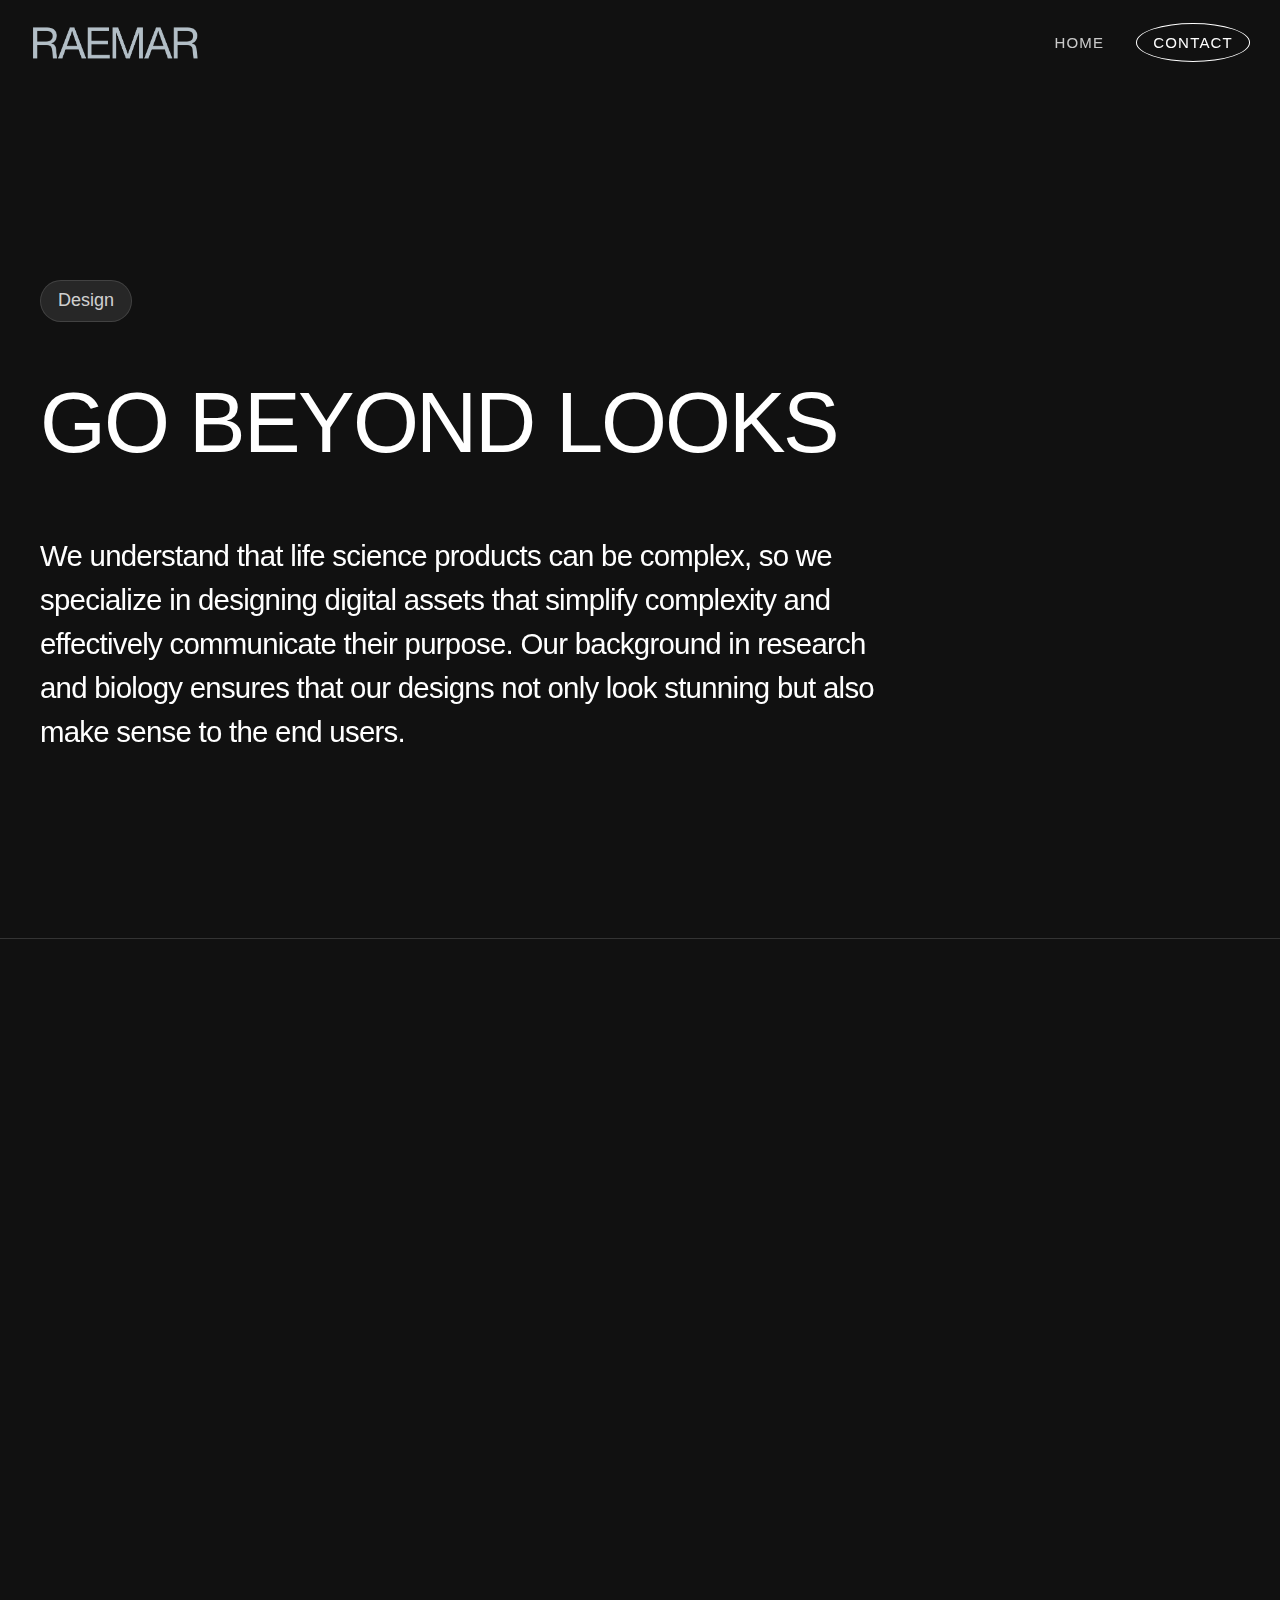
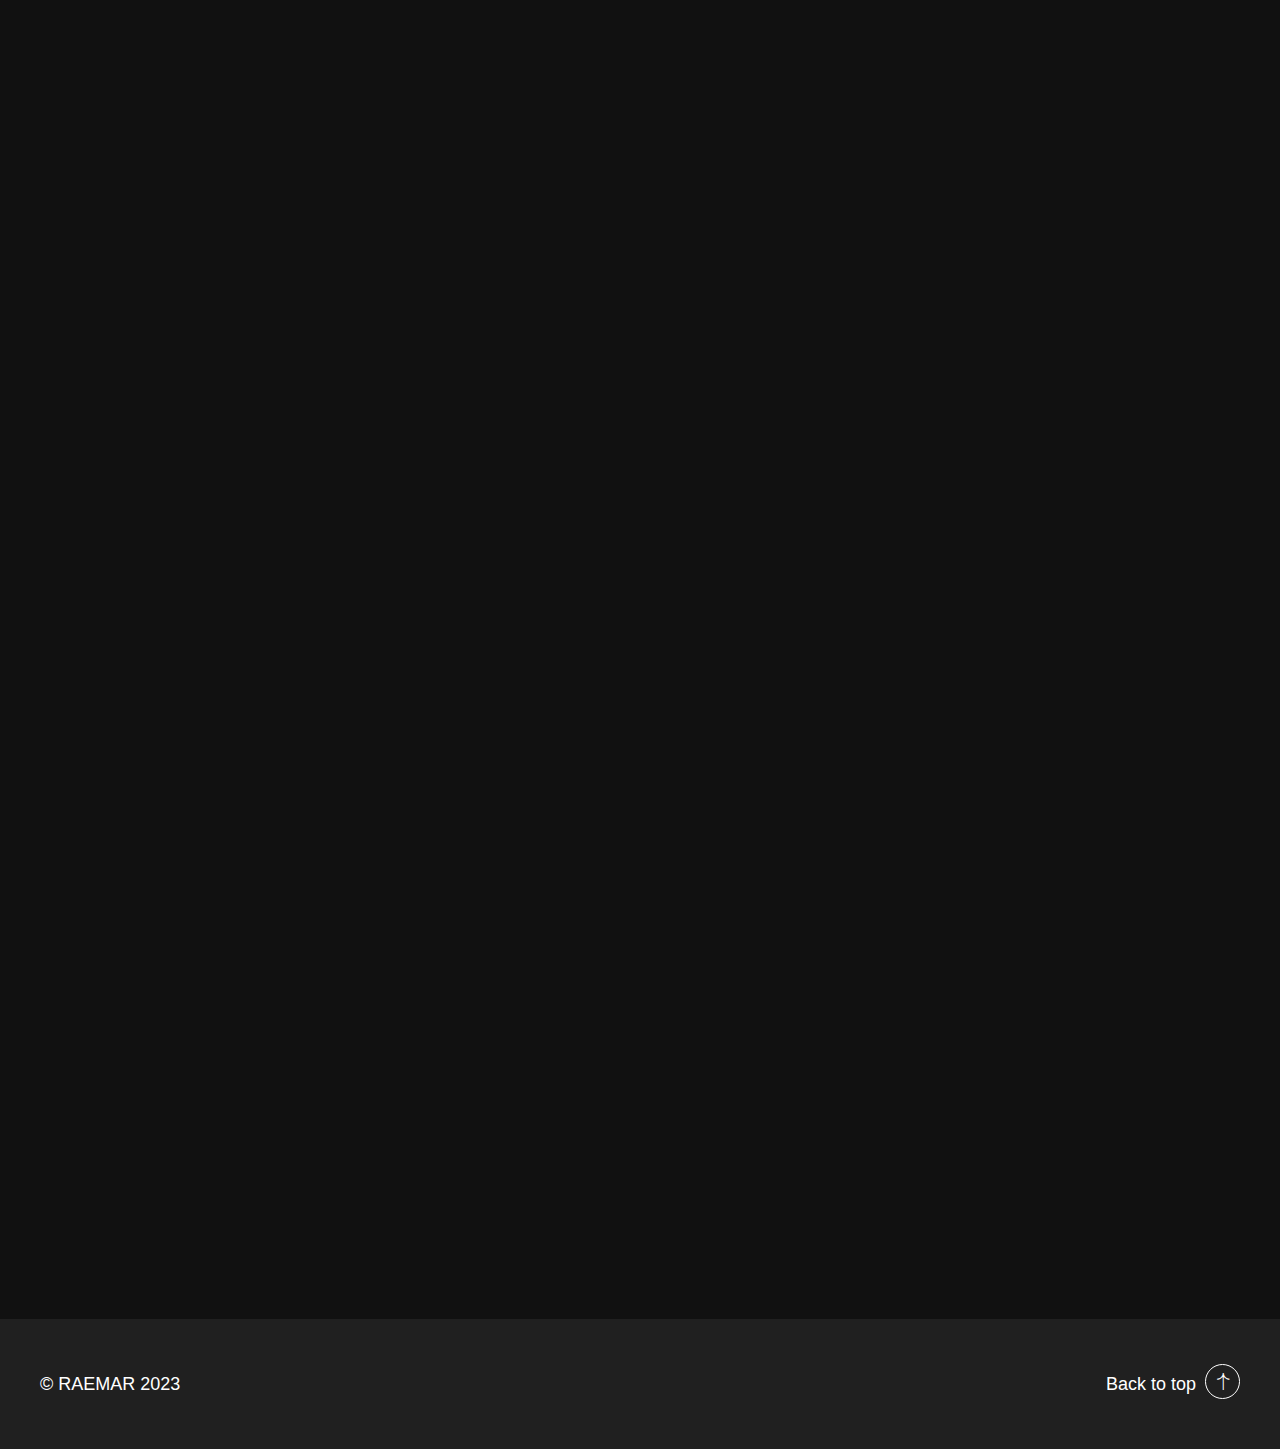
<file: design.html>
<!DOCTYPE html>

<html lang="en">
    <head>
        <meta charset="utf-8">
        <meta name="description" content="RAEMAR specializes in developing digital products for life sciences">
        <meta name="viewport" content="width=device-width, initial-scale=1">
    
    
        <title>RAEMAR</title>
         <link rel="stylesheet" href="css/bootstrap.min.css">
        <link rel="stylesheet" href="css/style.css">
        <link rel="stylesheet" href="css/style-responsive.css">
        <link rel="stylesheet" href="css/vertical-rhythm.min.css">
        <link rel="stylesheet" href="css/magnific-popup.css">
        <link rel="stylesheet" href="css/owl.carousel.css">
        <link rel="stylesheet" href="css/splitting.css">
        <link rel="stylesheet" href="css/YTPlayer.css">
        <link rel="stylesheet" href="css/demo-brutalist/demo-brutalist.css">
        
        <!-- Google Fonts -->
        <link rel="preconnect" href="https://fonts.googleapis.com">
        <link rel="preconnect" href="https://fonts.gstatic.com" crossorigin>
        <!-- <link href="https://fonts.googleapis.com/css2?family=Epilogue:wght@400;500&family=Poppins&display=swap" rel="stylesheet">  -->
    
    </head>
    <body class="appear-animate dark-mode">
        
        <!-- Page Loader -->   
        <div class="page-loader dark">
            <div class="loader">Loading...</div>
        </div>
        <!-- End Page Loader -->

        <!-- Skip to Content -->
        <a href="#main" class="btn skip-to-content">Skip to Content</a>
        <!-- End Skip to Content -->
        
        <!-- Page Wrap -->
        <div class="page bg-dark-1" id="top">
            
            <!-- Navigation Panel -->
            <nav class="main-nav dark dark-mode transparent stick-fixed wow-menubar">
                <div class="main-nav-sub full-wrapper">
                    
                  
                    <div class="nav-logo-wrap local-scroll">
                        <a href="#top" class="logo font-alt">
                            <img src="images/logo.png" alt="Your Company Logo" width="170" height="12" />
                        </a>
                    </div>
                    
                    <!-- Mobile Menu Button -->
                    <div class="mobile-nav" role="button" tabindex="0">
                        <i class="mobile-nav-icon"></i>
                        <span class="visually-hidden">Menu</span>
                    </div>
                    
                    <!-- Main Menu -->
                    <div class="inner-nav desktop-nav font-alt">
                        <ul class="clearlist scroll-nav local-scroll justify-content-end">                            
                            <li><a href="https://www.raemar.studio/" class="active" data-btn-animate="y">Home</a></li>
                            <!-- <li><a href="#about" data-btn-animate="y">About</a></li> -->
                            <!-- <li><a href="#services" data-btn-animate="y">Services</a></li> -->
                            <!-- <li><a href="#portfolio" data-btn-animate="y">Portfolio</a></li> -->
                            <!-- <li><a href="#blog" data-btn-animate="y">Blog</a></li> -->
                            <li><a href="#contact" class="opacity-1"><span class="btn btn-mod btn-medium btn-border-w btn-circle-alt" data-btn-animate="y">Contact</span></a></li>
                        </ul>                        
                    </div>
                    <!-- End Main Menu -->
                    
                </div>
            </nav>
            <!-- End Navigation Panel -->
            
            <main id="main">
            
    
     

     <!-- Features Section -->
     <section class="page-section bg-dark-1 light-content mb-0 pb-0" >                    
                    
        <div class="container position-relative pb-0 mb-0">

            <div class="row page-section relative z-index-1">
                <div class="col-sm-9">
              
                        <div class="row  mb-50">
                         
                                <div class="local-scroll ">
                                    <a href="#contact" class="btn btn-mod btn-dark btn-with-icon btn-circle"><span >Design</span></a>
                                </div>  
                            
                        </div>
            
                    <h2 class="section-title-large font-alt uppercase mb-60 mb-md-50 mb-sm-30">
                        <span class="wow charsAnimInLong" data-splitting="chars">Go beyond looks</span>
                    </h2>
                    
                    <p class="section-descr-large wow fadeInUp" data-wow-delay="0.1s">
                        
                        We understand that life science products can be complex, so we specialize in designing digital assets that simplify complexity and effectively communicate their purpose. Our background in research and biology ensures that our designs not only look stunning but also make sense to the end users.
                    </p>
                    
              
                </div>
            </div>
        
    </section>

    <hr class="mt-0 mb-0 white"/>

    <!-- Services Section -->
    <section class="page-section bg-dark-1 light-content pb-0 pt-100 mt-0 mt-0" id="services">
        <div class="container position-relative">

                     <h2 class="section-title-large font-alt uppercase  mb-sm-30">
                        <span class="wow charsAnimInLong" data-splitting="chars">Design SERVICES</span>
                    </h2>
              
          
            </div>
        <div class="row g-0 mb-70 mb-sm-50">
                
            <!-- Services Item -->
            
            <div class="col-md-6 col-xl-3 d-flex">
                <div class="services-8-item p-4 p-sm-5 wow fadeIn" data-wow-duration="1.2s">
                    
                    <div class="services-8-icon ">
                        <svg xmlns="http://www.w3.org/2000/svg" width="24" height="24" viewBox="0 0 24 24" aria-hidden="true">
                            <path d="M7 22v-16h14v7.543c0 4.107-6 2.457-6 2.457s1.518 6-2.638 6h-5.362zm16-7.614v-10.386h-18v20h8.189c3.163 0 9.811-7.223 9.811-9.614zm-10 1.614h-4v-1h4v1zm6-4h-10v1h10v-1zm0-3h-10v1h10v-1zm1-7h-17v19h-2v-21h19v2z"/>
                        </svg>
                    </div>
                    
                    <h3 class="services-8-title">
                      Strategy
                    </h3>
                    
                    <p class="services-8-text">
                        We develop a clear plan and direction for your digital project, ensuring it aligns with your goals.
                    </p>
                    
                    <div class="pb-1">
                        <div class="services-8-category">
                           Market Research
                        </div>
                    </div>
                    
                    <div class="pb-1">
                        <div class="services-8-category">
                         Roadmap
                        </div>
                    </div>
                    
                    <div class="pb-1">
                        <div class="services-8-category">
                            Product Concepts
                        </div>
                    </div>
                    <div class="pb-1">
                        <div class="services-8-category">
                       User Research
                        </div>
                    </div>
                
                </div>
            </div>
            <!-- End Services Item -->
            
            <!-- Services Item -->
            <div class="col-md-6 col-xl-3 d-flex">
                <div class="services-8-item p-4 p-sm-5 wow fadeIn" data-wow-duration="1.2s" data-wow-delay="0.15s">
                    
                    <div class="services-8-icon ">
                        <img src="[data-uri]">
                    </div>
                    
                    <h3 class="services-8-title">
                        Branding
                    </h3>
                    
                    <p class="services-8-text">
                        We craft your digital brand identity and provide strategic guidance for brand consistency.
                    </p>
                    
                    <div class="pb-1">
                        <div class="services-8-category">
                    Visual Identity
                        </div>
                    </div>
                    
                    <div class="pb-1">
                        <div class="services-8-category">
                      Digital Asset Design
                        </div>
                    </div>
                    
                    <div class="pb-1">
                        <div class="services-8-category">
                            Brand Strategy
                        </div>
                    </div>
                
                </div>
            </div>
            <!-- End Services Item -->
            
            <!-- Services Item -->
            <div class="col-md-6 col-xl-3 d-flex">
                <div class="services-8-item p-4 p-sm-5 wow fadeIn" data-wow-duration="1.2s" data-wow-delay="0.3s">
                    
                    <div class="services-8-icon">
                        <img src="[data-uri]">
                    </div>
                    
                    <h3 class="services-8-title">
                        Experience Design
                    </h3>
                    
                    <p class="services-8-text">
                        We focus on crafting user experiences that are intuitive and enjoyable, making your product user-friendly.
                    </p>
                    
                    <div class="pb-1">
                        <div class="services-8-category">
                         Wireframes
                        </div>
                    </div>
                    
                    <div class="pb-1">
                        <div class="services-8-category">
                            UX Research
                        </div>
                    </div>
                    
                    <div class="pb-1">
                        <div class="services-8-category">
                         User Flows
                        </div>
                    </div>
                    <div class="pb-1">
                        <div class="services-8-category">
                         User Testing
                        </div>
                    </div>
                
                </div>
            </div>
            <!-- End Services Item -->
            
            <!-- Services Item -->
            <div class="col-md-6 col-xl-3 d-flex">
                <div class="services-8-item p-4 p-sm-5 wow fadeIn" data-wow-duration="1.2s" data-wow-delay="0.3s">
                    
                 

                    <div class="services-8-icon">
                        <img src="[data-uri]">
                    </div>
                    
                    <h3 class="services-8-title">
                      UI Design
                    </h3>
                    
                    <p class="services-8-text">
                        We deliver custom assets, starting from wireframes to pixel-perfect mock-ups.
                    </p>
                    
                    <div class="pb-1">
                        <div class="services-8-category">
                            Concept Design
                        </div>
                    </div>
                    
                    <div class="pb-1">
                        <div class="services-8-category">
                            UI Layouts
                        </div>
                    </div>
                    
                    <div class="pb-1">
                        <div class="services-8-category">
                            UI Style Guide
                        </div>
                    </div>
                    <div class="pb-1">
                        <div class="services-8-category">
                        User Testing
                        </div>
                    </div>
                
                </div>
            </div>
            <!-- End Services Item -->
            
        </div>
        <!-- End Services Grid -->
        
        
    </section>








                
  
                <!-- Contact Section -->
                <section class="page-section bg-dark-1 light-content" id="contact">
                    <div class="container position-relative pt-0">
                    
                        <div class="row mb-80 mb-md-50">
                            
                            <div class="col-md-5">
                                <h2 class="section-title-large font-alt uppercase mb-0 mb-sm-30">
                                    <span class="wow charsAnimInLong" data-splitting="chars">Contact</span>
                                </h2>
                            </div>
                            
                            <div class="col-md-7">
                             
                            </div>
                            
                        </div>
                        
                        <div class="row g-0 wow fadeInUp" data-wow-delay="0.1s">
                            
                            <div class="col-lg-5 d-flex align-items-stretch mb-md-50">                                
                                <div class="contact-1-left bg-dark-3 border-dark light-content">
                                    
                                    <div class="p-4 p-md-5">
                           
                                        <div class="contact-1-text">
                                           <p>                                    Looking for exclusive design services? <br> <br>Contact us and get free online consultation.</p> 
                                        </div>
                                        <div class="contact-1-link">
                                            <!-- Change the phone number in the "href" attribute -->
                                       
                                        </div>
                                    </div>
                                    
                                   
                                    
                                </div>
                            </div>
                            
                            <div class="col-lg-7 d-flex align-items-stretch">
                                <div class="contact-1-right bg-dark-2 p-4 p-md-5">

             <!-- Contact Form -->
             <form  class="form contact-form" action="https://formspree.io/f/xzbqvpjn"
             method="POST">
                 
                 <!-- Name -->
                 <div class="form-group">
                     <label for="name">Name</label>
                     <input type="text" name="name" class="input-lg input-circle form-control" placeholder="Enter your name" >
                 </div>
                 
                 <!-- Email -->
                 <div class="form-group">
                     <label for="email">Email</label>
                     <input type="email"  name="email" class="input-lg input-circle form-control" placeholder="Enter your email" >
                 </div>
                             
                 <!-- Message -->
                 <div class="form-group">
                     <label for="message">Message</label>
                     <textarea name="message" class="input-lg input-circle form-control" style="height: 120px;" placeholder="Enter your message"></textarea>
                 </div>
                     
                 <!-- Send Button -->
                 <div class="pt-20">
                     <button class="submit_btn btn btn-mod btn-w btn-large btn-circle btn-hover-anim btn-full" >
                         <span>Send Message</span>
                     </button>
                 </div>   
                                                                  

                 

                
             </form>
             <!-- End Contact Form -->
                                    
                                </div>
                            </div>
                            
                        </div>
                        
                    </div>
                </section>
                <!-- End Contact Section -->
                
            </main>
            
            <!-- Footer -->
            <footer class="page-section footer-2 bg-dark-2 light-content" style="padding-top: 50px;padding-bottom: 50px;">
                <div class="container">                    
                    <div class="row">
                        
                        <!-- Copyright -->
                        <div class="col-lg-3 text-center text-lg-start ">
                            <div>© RAEMAR 2023</div>
                      
                        </div>
                        <!-- End Copyright -->
                        
                        <!-- Social Links -->
                        <div class="col-lg-6 fw-social-inline text-center ">
                            
                         
                            
                        </div>
                        <!-- End Social Links -->
                        
                        <div class="col-lg-3 text-center text-lg-end local-scroll">
                            <a href="#top" class="fw-top-link">
                                <span class="fw-top-link-underline">Back to top</span>
                                <span class="icon ms-1">
                                    <i class="icon-arrow-up size-17"></i>
                                </span>
                            </a>
                        </div>
                        
                    </div>
                </div>                 
            </footer>
            <!-- End Footer -->
        
        </div>
        <!-- End Page Wrap -->      
        
        <!-- JS -->
        <script src="js/jquery.min.js"></script>
        <script src="js/bootstrap.bundle.min.js"></script>
        <script src="js/plugins.js"></script>
        <script src="js/jquery.ajaxchimp.min.js"></script>             
        <script src="js/contact-form.js"></script>        
        <script src="js/all.js"></script> 
        <!-- End JS -->       
        
    </body>
</html>
</file>
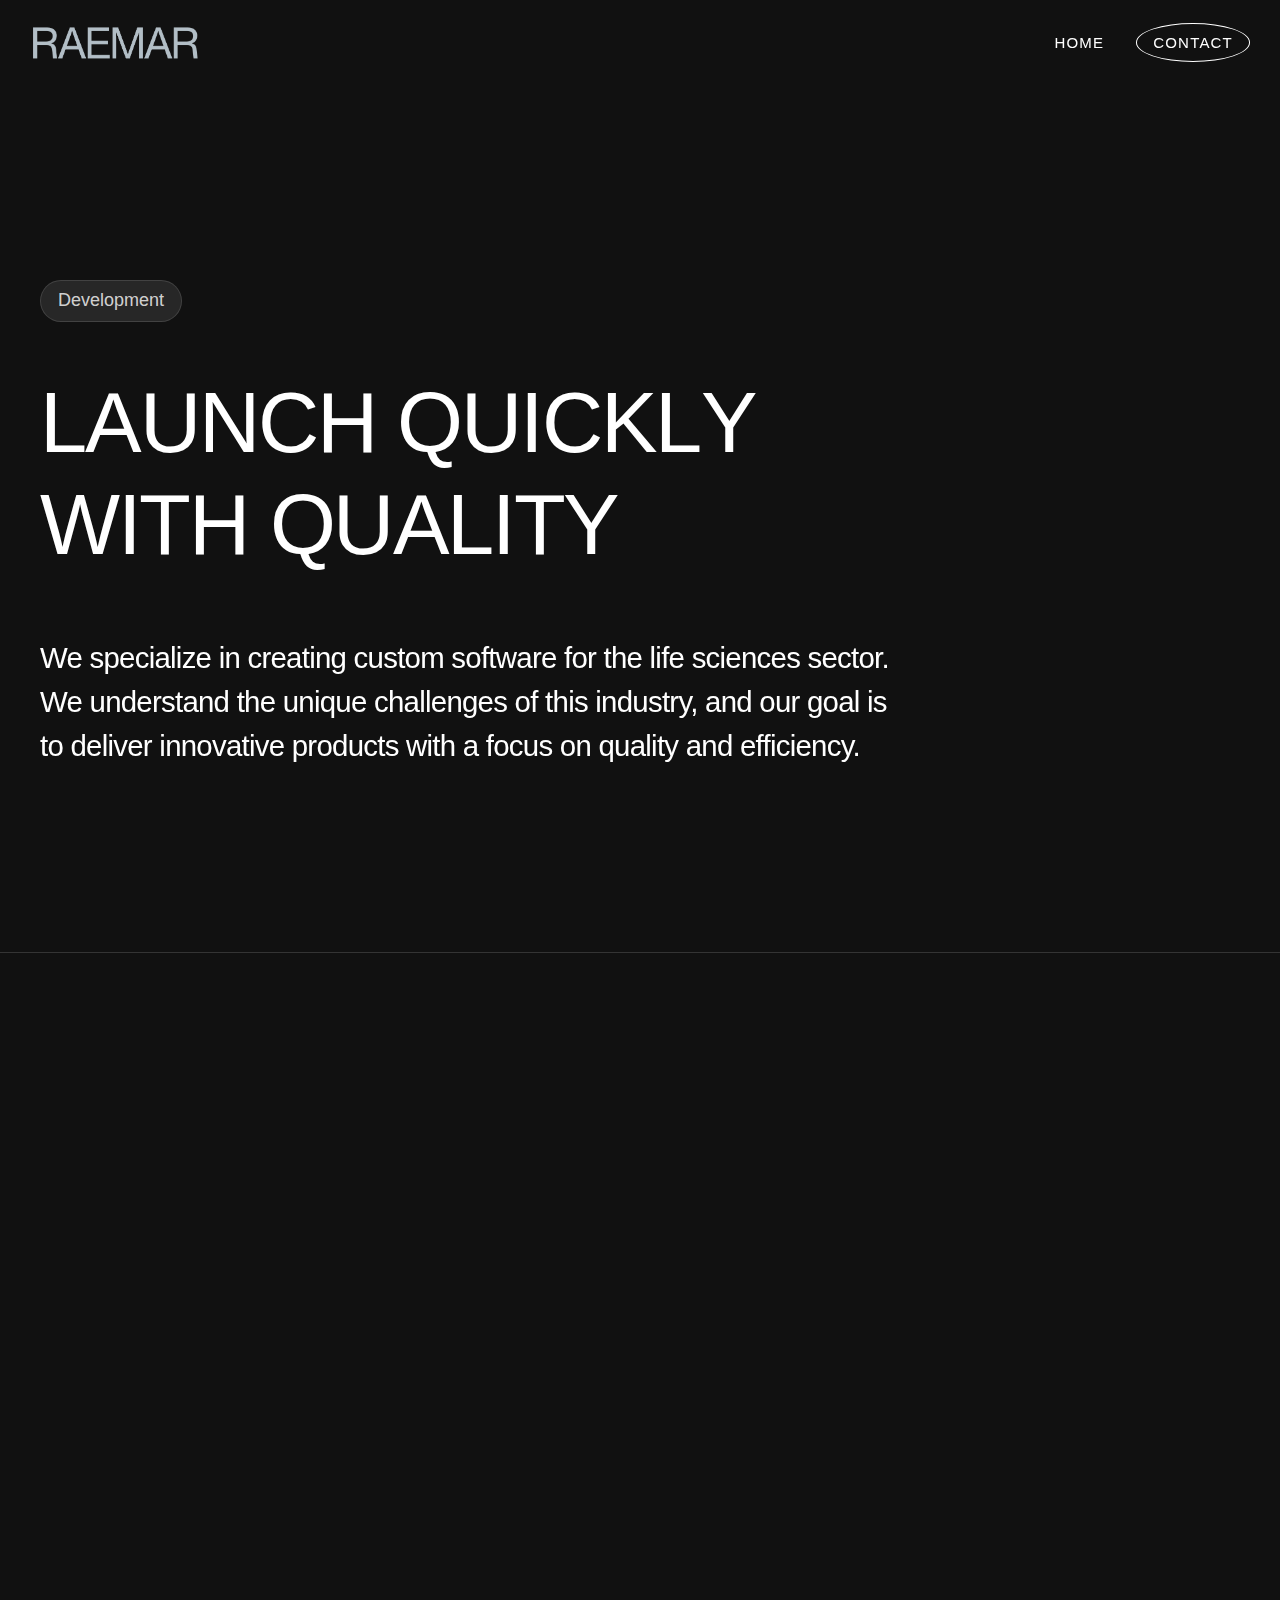
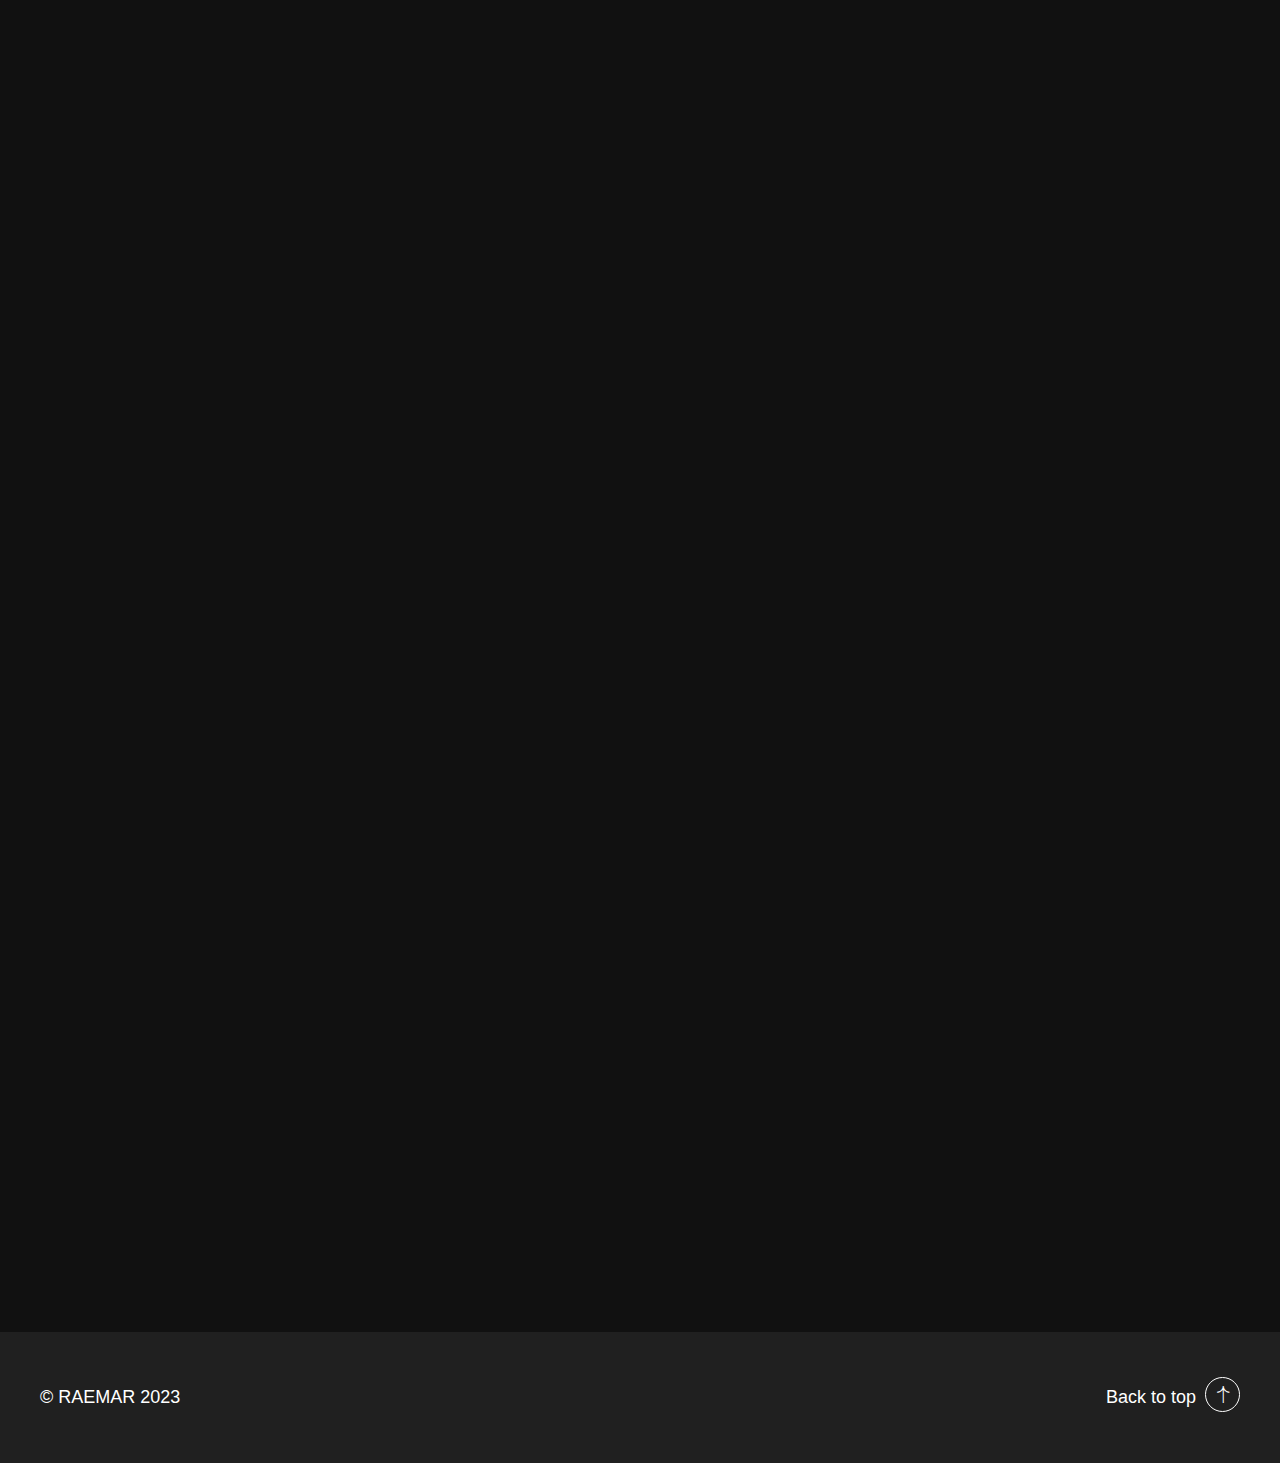
<file: development.html>
<!DOCTYPE html>

<html lang="en">
    <head>
        <meta charset="utf-8">
        <meta name="description" content="RAEMAR specializes in developing digital products for life sciences">
        <meta name="viewport" content="width=device-width, initial-scale=1">
    
    
        <title>RAEMAR</title>
         <link rel="stylesheet" href="css/bootstrap.min.css">
        <link rel="stylesheet" href="css/style.css">
        <link rel="stylesheet" href="css/style-responsive.css">
        <link rel="stylesheet" href="css/vertical-rhythm.min.css">
        <link rel="stylesheet" href="css/magnific-popup.css">
        <link rel="stylesheet" href="css/owl.carousel.css">
        <link rel="stylesheet" href="css/splitting.css">
        <link rel="stylesheet" href="css/YTPlayer.css">
        <link rel="stylesheet" href="css/demo-brutalist/demo-brutalist.css">
        
        <!-- Google Fonts -->
        <link rel="preconnect" href="https://fonts.googleapis.com">
        <link rel="preconnect" href="https://fonts.gstatic.com" crossorigin>
        <!-- <link href="https://fonts.googleapis.com/css2?family=Epilogue:wght@400;500&family=Poppins&display=swap" rel="stylesheet">  -->
    
    </head>
    <body class="appear-animate dark-mode">
        
        <!-- Page Loader -->   
        <div class="page-loader dark">
            <div class="loader">Loading...</div>
        </div>
        <!-- End Page Loader -->

        <!-- Skip to Content -->
        <a href="#main" class="btn skip-to-content">Skip to Content</a>
        <!-- End Skip to Content -->
        
        <!-- Page Wrap -->
        <div class="page bg-dark-1" id="top">
            
            <!-- Navigation Panel -->
            <nav class="main-nav dark dark-mode transparent stick-fixed wow-menubar">
                <div class="main-nav-sub full-wrapper">
                    
                  
                    <div class="nav-logo-wrap local-scroll">
                        <a href="#top" class="logo font-alt">
                            <img src="images/logo.png" alt="Your Company Logo" width="170" height="12" />
                        </a>
                    </div>
                    
                    <!-- Mobile Menu Button -->
                    <div class="mobile-nav" role="button" tabindex="0">
                        <i class="mobile-nav-icon"></i>
                        <span class="visually-hidden">Menu</span>
                    </div>
                    
                    <!-- Main Menu -->
                    <div class="inner-nav desktop-nav font-alt">
                        <ul class="clearlist scroll-nav local-scroll justify-content-end">                            
                            <li><a href="https://www.raemar.studio/" class="active" data-btn-animate="y">Home</a></li>
                            <!-- <li><a href="#about" data-btn-animate="y">About</a></li> -->
                            <!-- <li><a href="#services" data-btn-animate="y">Services</a></li> -->
                            <!-- <li><a href="#portfolio" data-btn-animate="y">Portfolio</a></li> -->
                            <!-- <li><a href="#blog" data-btn-animate="y">Blog</a></li> -->
                            <li><a href="#contact" class="opacity-1"><span class="btn btn-mod btn-medium btn-border-w btn-circle-alt" data-btn-animate="y">Contact</span></a></li>
                        </ul>                        
                    </div>
                    <!-- End Main Menu -->
                    
                </div>
            </nav>
            <!-- End Navigation Panel -->
            
            <main id="main">
            
    
     

     <!-- Features Section -->
     <section class="page-section bg-dark-1 light-content mb-0 pb-0" >                    
                    
        <div class="container position-relative pb-0 mb-0">

            <div class="row page-section relative z-index-1">
                <div class="col-sm-9">
              
                        <div class="row  mb-50">
                         
                                <div class="local-scroll ">
                                    <a href="#contact" class="btn btn-mod btn-dark btn-with-icon btn-circle"><span >Development</span></a>
                                </div>  
                            
                        </div>
            
                    <h2 class="section-title-large font-alt uppercase mb-60 mb-md-50 mb-sm-30">
                        <span class="wow charsAnimInLong" data-splitting="chars">Launch quickly with quality</span>
                    </h2>
                    
                    <p class="section-descr-large wow fadeInUp" data-wow-delay="0.1s">
                        
                        We specialize in creating custom software for the life sciences sector. We understand the unique challenges of this industry, and our goal is to deliver innovative products with a focus on quality and efficiency. 
                    </p>
                    
              
                </div>
            </div>
        
    </section>

    <hr class="mt-0 mb-0 white"/>

    <!-- Services Section -->
    <section class="page-section bg-dark-1 light-content pb-0 pt-100 mt-0 mt-0" id="services">
        <div class="container position-relative">

                     <h2 class="section-title-large font-alt uppercase  mb-sm-30">
                        <span class="wow charsAnimInLong" data-splitting="chars">Development SERVICES</span>
                    </h2>
              
          
            </div>
        <div class="row g-0 mb-70 mb-sm-50">
                
            <!-- Services Item -->
            
            <div class="col-md-6 col-xl-3 d-flex">
                <div class="services-8-item p-4 p-sm-5 wow fadeIn" data-wow-duration="1.2s">
                    
                    <div class="services-8-icon ">
                        <img src="[data-uri]">
                    </div>
                    
                    <h3 class="services-8-title">
                   Websites
                    </h3>
                    
                    <p class="services-8-text">
                        Our portfolio features websites designed to give users the best experience possible while also meeting business goals.
                    </p>
                    
                    <div class="pb-1">
                        <div class="services-8-category">
                          Custom Website Development
                        </div>
                    </div>
                    
                    <div class="pb-1">
                        <div class="services-8-category">
                            Webflow
                        </div>
                    </div>
                    
                    <div class="pb-1">
                        <div class="services-8-category">
                           Analytics Integration
                        </div>
                    </div>
                   
                
                </div>
            </div>
            <!-- End Services Item -->
            
            <!-- Services Item -->
            <div class="col-md-6 col-xl-3 d-flex">
                <div class="services-8-item p-4 p-sm-5 wow fadeIn" data-wow-duration="1.2s" data-wow-delay="0.15s">
                    
                    <div class="services-8-icon ">
                        <img src="[data-uri]">
                    </div>
                    
                    <h3 class="services-8-title">
                      Web Applications
                    </h3>
                    
                    <p class="services-8-text">
                        Get highly-performing, feature-rich web software with impeccable user experience. 
                    </p>
                    
                    <div class="pb-1">
                        <div class="services-8-category">
                            Analytics Web Apps
                        </div>
                    </div>
                    
                    <div class="pb-1">
                        <div class="services-8-category">
                            SaaS
                        </div>
                    </div>
                    
                    <div class="pb-1">
                        <div class="services-8-category">
                            Customer-Facing Apps
                        </div>
                    </div>
                
                </div>
            </div>
            <!-- End Services Item -->
            
            <!-- Services Item -->
            <div class="col-md-6 col-xl-3 d-flex">
                <div class="services-8-item p-4 p-sm-5 wow fadeIn" data-wow-duration="1.2s" data-wow-delay="0.3s">
                    
                    <div class="services-8-icon">
                        <img src="[data-uri]">
                    </div>
                    
                    <h3 class="services-8-title">
                     Data Platforms
                    </h3>
                    
                    <p class="services-8-text">
                        Streamline and enhances access, exchange, and analytics of your data.
                    </p>
                    
                    <div class="pb-1">
                        <div class="services-8-category">
                            Data Pipline Engineering 
                        </div>
                    </div>
                    
                    <div class="pb-1">
                        <div class="services-8-category">
                            Architecture Design 
                        </div>
                    </div>
                    
                    <div class="pb-1">
                        <div class="services-8-category">
                         Data Dashboards & Analytics
                        </div>
                    </div>
                    <div class="pb-1">
                        <div class="services-8-category">
                        Bioinformatics
                        </div>
                    </div>
                
                </div>
            </div>
            <!-- End Services Item -->
            
            <!-- Services Item -->
            <div class="col-md-6 col-xl-3 d-flex">
                <div class="services-8-item p-4 p-sm-5 wow fadeIn" data-wow-duration="1.2s" data-wow-delay="0.3s">
                    
                 

                    <div class="services-8-icon" >
                        <!-- <svg xmlns="http://www.w3.org/2000/svg" width="24" height="24" viewBox="0 0 24 24" aria-hidden="true"> -->
                            <!-- <path d="M6.676 9.18c-1.426-.009-3.217.764-4.583 2.13-.521.521-.979 1.129-1.333 1.812 1.232-.933 2.547-1.225 4.086-.361.453-1.199 1.056-2.418 1.83-3.581zm8.154 8.143c-1.264.826-2.506 1.422-3.581 1.842.863 1.54.571 2.853-.361 4.085.684-.353 1.291-.812 1.812-1.334 1.37-1.369 2.144-3.165 2.13-4.593zm5.127-13.288c-.344-.024-.681-.035-1.011-.035-7.169 0-11.249 5.465-12.733 9.86l3.939 3.94c4.525-1.62 9.848-5.549 9.848-12.642 0-.366-.014-.74-.043-1.123zm-8.24 8.258c-.326-.325-.326-.853 0-1.178.325-.326.853-.326 1.178 0 .326.326.326.853 0 1.178-.326.326-.853.326-1.178 0zm2.356-2.356c-.651-.65-.651-1.706 0-2.357s1.706-.651 2.356 0c.651.651.651 1.706 0 2.357-.65.65-1.704.65-2.356 0zm-12.432 10.378l-.755-.755 4.34-4.323.755.755-4.34 4.323zm4.149 1.547l-.755-.755 3.029-3.054.755.755-3.029 3.054zm-5.035 2.138l-.755-.755 5.373-5.364.756.755-5.374 5.364zm21.083-14.291c-.188.618-.673 1.102-1.291 1.291.618.188 1.103.672 1.291 1.291.189-.619.673-1.103 1.291-1.291-.618-.188-1.102-.672-1.291-1.291zm-14.655-6.504c-.247.81-.881 1.443-1.69 1.69.81.247 1.443.881 1.69 1.69.248-.809.881-1.443 1.69-1.69-.81-.247-1.442-.88-1.69-1.69zm-1.827-3.205c-.199.649-.706 1.157-1.356 1.355.65.199 1.157.707 1.356 1.355.198-.649.706-1.157 1.354-1.355-.648-.198-1.155-.706-1.354-1.355zm5.387 0c-.316 1.035-1.127 1.846-2.163 2.163 1.036.316 1.847 1.126 2.163 2.163.316-1.036 1.127-1.846 2.162-2.163-1.035-.317-1.845-1.128-2.162-2.163zm11.095 13.64c-.316 1.036-1.127 1.846-2.163 2.163 1.036.316 1.847 1.162 2.163 2.197.316-1.036 1.127-1.881 2.162-2.197-1.035-.317-1.846-1.127-2.162-2.163z"/> -->
                        <!-- </svg> -->
                        <img src="[data-uri]">
                    </div>
                    
                    <h3 class="services-8-title">
                Mobile Apps
                    </h3>
                    
                    <p class="services-8-text">
                        Improve the well-being, fitness, and lifestyle of your users with custom made digital health and wellness apps.
                    </p>
                    
                    <div class="pb-1">
                        <div class="services-8-category">
                            Cross Platform Apps
                        </div>
                    </div>
                    
                    <div class="pb-1">
                        <div class="services-8-category">
                          Wearable Integration
                        </div>
                    </div>
                    
                    <div class="pb-1">
                        <div class="services-8-category">
                        RW Data Analytics
                        </div>
                    </div>
                    <div class="pb-1">
                        <div class="services-8-category">
                        ML Integration
                        </div>
                    </div>
                
                </div>
            </div>
            <!-- End Services Item -->
            
        </div>
        <!-- End Services Grid -->
        
        
    </section>








                
  
                <!-- Contact Section -->
                <section class="page-section bg-dark-1 light-content" id="contact">
                    <div class="container position-relative pt-0">
                    
                        <div class="row mb-80 mb-md-50">
                            
                            <div class="col-md-5">
                                <h2 class="section-title-large font-alt uppercase mb-0 mb-sm-30">
                                    <span class="wow charsAnimInLong" data-splitting="chars">Contact</span>
                                </h2>
                            </div>
                            
                            <div class="col-md-7">
                             
                            </div>
                            
                        </div>
                        
                        <div class="row g-0 wow fadeInUp" data-wow-delay="0.1s">
                            
                            <div class="col-lg-5 d-flex align-items-stretch mb-md-50">                                
                                <div class="contact-1-left bg-dark-3 border-dark light-content">
                                    
                                    <div class="p-4 p-md-5">
                           
                                        <div class="contact-1-text">
                                           <p>                                    Looking for exclusive software development services? <br><br>Contact us and get free online consultation.</p> 
                                        </div>
                                        <div class="contact-1-link">
                                            <!-- Change the phone number in the "href" attribute -->
                                       
                                        </div>
                                    </div>
                                    
                                   
                                    
                                </div>
                            </div>
                            
                            <div class="col-lg-7 d-flex align-items-stretch">
                                <div class="contact-1-right bg-dark-2 p-4 p-md-5">
                                    
                                    <!-- Contact Form -->
                                    <form class="form contact-form" id="contact_form" action="https://formspree.io/f/xzbqvpjn"
                                    method="POST"
                                          data-toggle="validator">
                                        
                                        <!-- Name -->
                                        <div class="form-group">
                                            <label for="name">Name</label>
                                            <input type="text" name="name" id="name" class="input-lg input-circle form-control" placeholder="Enter your name" pattern=".{3,100}" required aria-required="true">
                                        </div>
                                        
                                        <!-- Email -->
                                        <div class="form-group">
                                            <label for="email">Email</label>
                                            <input type="email" name="email" id="email" class="input-lg input-circle form-control" placeholder="Enter your email" pattern=".{5,100}" required aria-required="true">
                                        </div>
                                                    
                                        <!-- Message -->
                                        <div class="form-group">
                                            <label for="message">Message</label>
                                            <textarea name="message" id="message" class="input-lg input-circle form-control" style="height: 120px;" placeholder="Enter your message"></textarea>
                                        </div>
                                            
                                        <!-- Send Button -->
                                        <div class="pt-20">
                                            <button class="submit_btn btn btn-mod btn-w btn-large btn-circle btn-hover-anim btn-full" id="submit_btn" aria-controls="result">
                                                <span>Send Message</span>
                                            </button>
                                        </div>   
                                                                                         
                                      
                                        
                                        <div id="result" role="region" aria-live="polite" aria-atomic="true"></div>
                                       
                                    </form>
                                    <!-- End Contact Form -->
                                    
                                </div>
                            </div>
                            
                        </div>
                        
                    </div>
                </section>
                <!-- End Contact Section -->
                
            </main>
            
            <!-- Footer -->
            <footer class="page-section footer-2 bg-dark-2 light-content" style="padding-top: 50px;padding-bottom: 50px;">
                <div class="container">                    
                    <div class="row">
                        
                        <!-- Copyright -->
                        <div class="col-lg-3 text-center text-lg-start ">
                            <div>© RAEMAR 2023</div>
                      
                        </div>
                        <!-- End Copyright -->
                        
                        <!-- Social Links -->
                        <div class="col-lg-6 fw-social-inline text-center ">
                            
                         
                            
                        </div>
                        <!-- End Social Links -->
                        
                        <div class="col-lg-3 text-center text-lg-end local-scroll">
                            <a href="#top" class="fw-top-link">
                                <span class="fw-top-link-underline">Back to top</span>
                                <span class="icon ms-1">
                                    <i class="icon-arrow-up size-17"></i>
                                </span>
                            </a>
                        </div>
                        
                    </div>
                </div>                 
            </footer>
            <!-- End Footer -->
        
        </div>
        <!-- End Page Wrap -->      
        
        <!-- JS -->
        <script src="js/jquery.min.js"></script>
        <script src="js/bootstrap.bundle.min.js"></script>
        <script src="js/plugins.js"></script>
        <script src="js/jquery.ajaxchimp.min.js"></script>             
        <script src="js/contact-form.js"></script>        
        <script src="js/all.js"></script> 
        <!-- End JS -->       
        
    </body>
</html>
</file>
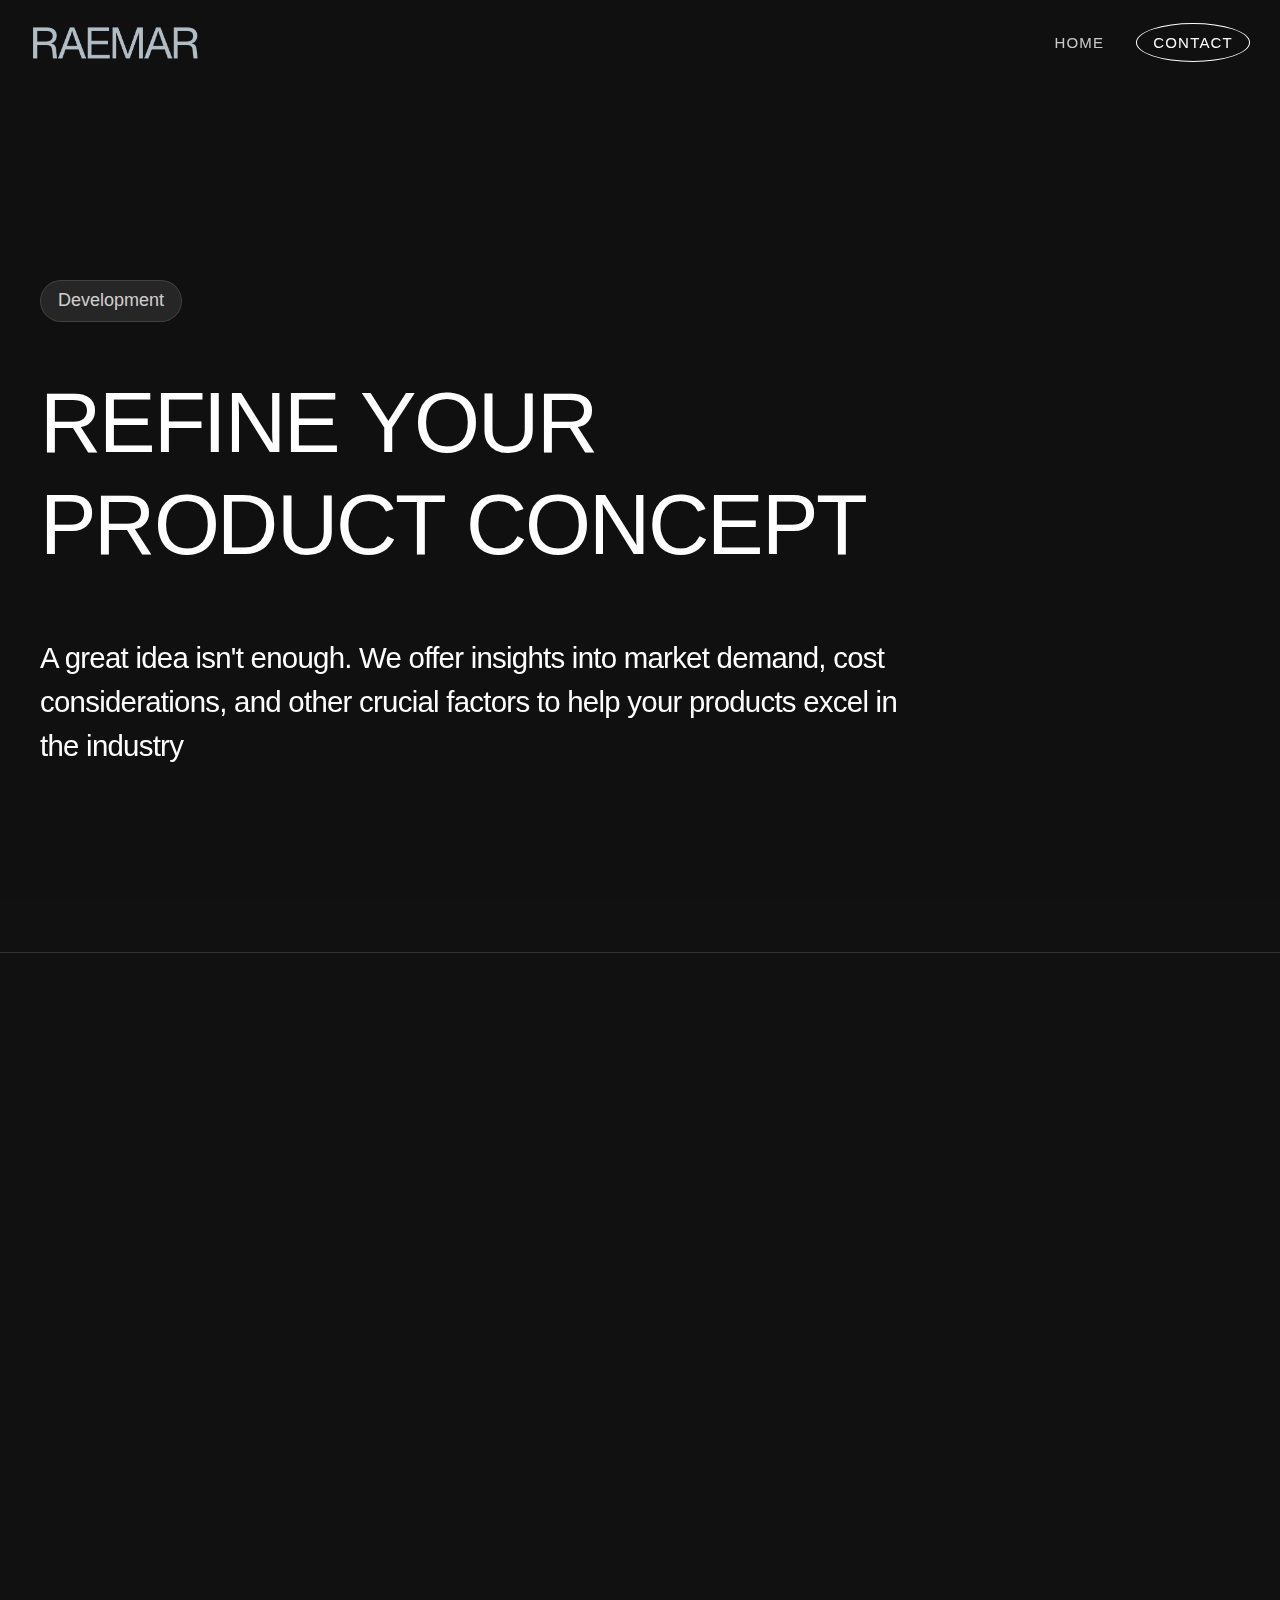
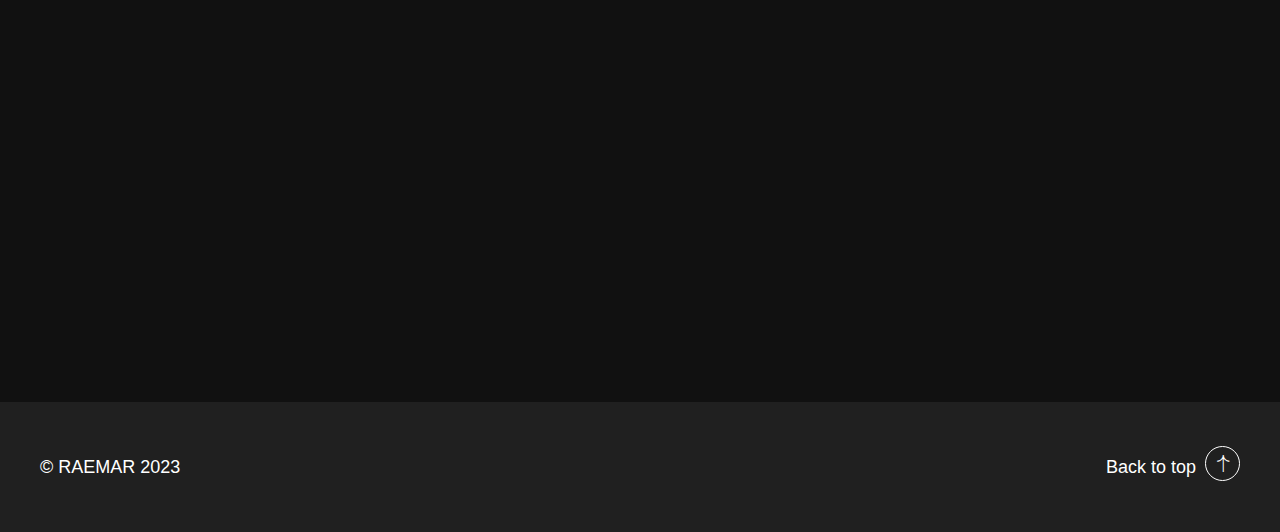
<file: research.html>
<!DOCTYPE html>

<html lang="en">
    <head>
        <meta charset="utf-8">
        <meta name="description" content="RAEMAR specializes in developing digital products for life sciences">
        <meta name="viewport" content="width=device-width, initial-scale=1">
    
    
        <title>RAEMAR</title>
         <link rel="stylesheet" href="css/bootstrap.min.css">
        <link rel="stylesheet" href="css/style.css">
        <link rel="stylesheet" href="css/style-responsive.css">
        <link rel="stylesheet" href="css/vertical-rhythm.min.css">
        <link rel="stylesheet" href="css/magnific-popup.css">
        <link rel="stylesheet" href="css/owl.carousel.css">
        <link rel="stylesheet" href="css/splitting.css">
        <link rel="stylesheet" href="css/YTPlayer.css">
        <link rel="stylesheet" href="css/demo-brutalist/demo-brutalist.css">
        
        <!-- Google Fonts -->
        <link rel="preconnect" href="https://fonts.googleapis.com">
        <link rel="preconnect" href="https://fonts.gstatic.com" crossorigin>
        <!-- <link href="https://fonts.googleapis.com/css2?family=Epilogue:wght@400;500&family=Poppins&display=swap" rel="stylesheet">  -->
    
    </head>
    <body class="appear-animate dark-mode">
        
        <!-- Page Loader -->   
        <div class="page-loader dark">
            <div class="loader">Loading...</div>
        </div>
        <!-- End Page Loader -->

        <!-- Skip to Content -->
        <a href="#main" class="btn skip-to-content">Skip to Content</a>
        <!-- End Skip to Content -->
        
        <!-- Page Wrap -->
        <div class="page bg-dark-1" id="top">
            
            <!-- Navigation Panel -->
            <nav class="main-nav dark dark-mode transparent stick-fixed wow-menubar">
                <div class="main-nav-sub full-wrapper">
                    
                  
                    <div class="nav-logo-wrap local-scroll">
                        <a href="#top" class="logo font-alt">
                            <img src="images/logo.png" alt="Your Company Logo" width="170" height="12" />
                        </a>
                    </div>
                    
                    <!-- Mobile Menu Button -->
                    <div class="mobile-nav" role="button" tabindex="0">
                        <i class="mobile-nav-icon"></i>
                        <span class="visually-hidden">Menu</span>
                    </div>
                    
                    <!-- Main Menu -->
                    <div class="inner-nav desktop-nav font-alt">
                        <ul class="clearlist scroll-nav local-scroll justify-content-end">                            
                            <li><a href="https://www.raemar.studio/" class="active" data-btn-animate="y">Home</a></li>
                            <!-- <li><a href="#about" data-btn-animate="y">About</a></li> -->
                            <!-- <li><a href="#services" data-btn-animate="y">Services</a></li> -->
                            <!-- <li><a href="#portfolio" data-btn-animate="y">Portfolio</a></li> -->
                            <!-- <li><a href="#blog" data-btn-animate="y">Blog</a></li> -->
                            <li><a href="#contact" class="opacity-1"><span class="btn btn-mod btn-medium btn-border-w btn-circle-alt" data-btn-animate="y">Contact</span></a></li>
                        </ul>                        
                    </div>
                    <!-- End Main Menu -->
                    
                </div>
            </nav>
            <!-- End Navigation Panel -->
            
            <main id="main">
            
    
     

     <!-- Features Section -->
     <section class="page-section bg-dark-1 light-content mb-0 pb-0" >                    
                    
        <div class="container position-relative pb-0 mb-0">

            <div class="row page-section relative z-index-1">
                <div class="col-sm-9">
              
                        <div class="row  mb-50">
                         
                                <div class="local-scroll ">
                                    <a href="#contact" class="btn btn-mod btn-dark btn-with-icon btn-circle"><span >Development</span></a>
                                </div>  
                            
                        </div>
            
                    <h2 class="section-title-large font-alt uppercase mb-60 mb-md-50 mb-sm-30">
                        <span class="wow charsAnimInLong" data-splitting="chars">Refine your product concept</span>
                    </h2>
                    
                    <p class="section-descr-large wow fadeInUp" data-wow-delay="0.1s">
                        A great idea isn't enough. 
                        We offer insights into market demand, cost considerations, and other crucial factors to help your products excel in the industry
                    </p>
                    
              
                </div>
            </div>
        
    </section>

    <hr class="mt-0 mb-0 white"/>

  
                
  
                <!-- Contact Section -->
                <section class="page-section bg-dark-1 light-content" id="contact">
                    <div class="container position-relative pt-0">
                    
                        <div class="row mb-80 mb-md-50">
                            
                            <div class="col-md-5">
                                <h2 class="section-title-large font-alt uppercase mb-0 mb-sm-30">
                                    <span class="wow charsAnimInLong" data-splitting="chars">Contact</span>
                                </h2>
                            </div>
                            
                            <div class="col-md-7">
                             
                            </div>
                            
                        </div>
                        
                        <div class="row g-0 wow fadeInUp" data-wow-delay="0.1s">
                            
                            <div class="col-lg-5 d-flex align-items-stretch mb-md-50">                                
                                <div class="contact-1-left bg-dark-3 border-dark light-content">
                                    
                                    <div class="p-4 p-md-5">
                           
                                        <div class="contact-1-text">
                                           <p>                                    Looking for exclusive market research services? <br><br>Contact us and get free online consultation.</p> 
                                        </div>
                                        <div class="contact-1-link">
                                            <!-- Change the phone number in the "href" attribute -->
                                       
                                        </div>
                                    </div>
                                    
                                   
                                    
                                </div>
                            </div>
                            
                            <div class="col-lg-7 d-flex align-items-stretch">
                                <div class="contact-1-right bg-dark-2 p-4 p-md-5">
                                    
                                    <!-- Contact Form -->
                                   <!-- Contact Form -->
             <form  class="form contact-form" action="https://formspree.io/f/xzbqvpjn"
             method="POST">
                 
                 <!-- Name -->
                 <div class="form-group">
                     <label for="name">Name</label>
                     <input type="text" name="name" class="input-lg input-circle form-control" placeholder="Enter your name" >
                 </div>
                 
                 <!-- Email -->
                 <div class="form-group">
                     <label for="email">Email</label>
                     <input type="email"  name="email" class="input-lg input-circle form-control" placeholder="Enter your email" >
                 </div>
                             
                 <!-- Message -->
                 <div class="form-group">
                     <label for="message">Message</label>
                     <textarea name="message" class="input-lg input-circle form-control" style="height: 120px;" placeholder="Enter your message"></textarea>
                 </div>
                     
                 <!-- Send Button -->
                 <div class="pt-20">
                     <button class="submit_btn btn btn-mod btn-w btn-large btn-circle btn-hover-anim btn-full" >
                         <span>Send Message</span>
                     </button>
                 </div>   
                                                                  

                 

                
             </form>
      
                                    <!-- End Contact Form -->
                                    
                                </div>
                            </div>
                            
                        </div>
                        
                    </div>
                </section>
                <!-- End Contact Section -->
                
            </main>
            
            <!-- Footer -->
            <footer class="page-section footer-2 bg-dark-2 light-content" style="padding-top: 50px;padding-bottom: 50px;">
                <div class="container">                    
                    <div class="row">
                        
                        <!-- Copyright -->
                        <div class="col-lg-3 text-center text-lg-start ">
                            <div>© RAEMAR 2023</div>
                      
                        </div>
                        <!-- End Copyright -->
                        
                        <!-- Social Links -->
                        <div class="col-lg-6 fw-social-inline text-center ">
                            
                         
                            
                        </div>
                        <!-- End Social Links -->
                        
                        <div class="col-lg-3 text-center text-lg-end local-scroll">
                            <a href="#top" class="fw-top-link">
                                <span class="fw-top-link-underline">Back to top</span>
                                <span class="icon ms-1">
                                    <i class="icon-arrow-up size-17"></i>
                                </span>
                            </a>
                        </div>
                        
                    </div>
                </div>                 
            </footer>
            <!-- End Footer -->
        
        </div>
        <!-- End Page Wrap -->      
        
        <!-- JS -->
        <script src="js/jquery.min.js"></script>
        <script src="js/bootstrap.bundle.min.js"></script>
        <script src="js/plugins.js"></script>
        <script src="js/jquery.ajaxchimp.min.js"></script>             
        <script src="js/contact-form.js"></script>        
        <script src="js/all.js"></script> 
        <!-- End JS -->       
        
    </body>
</html>
</file>
<file: css/style.css>
@charset "utf-8";
/*------------------------------------------------------------------
[Master Stylesheet]

Project: Resonance
Version: 1.0.3
Last change: 26 November 2023
Primary use: Multipurpose Template  
-------------------------------------------------------------------*/


/*------------------------------------------------------------------
[Table of contents]

1. Icon fonts.
2. Variables.
3. Common styles.
4. Page loader.
5. Typography.
    5.1. Headings styles.
6. Links.
7. Buttons.
    7.1. Mobile menu button fix.
8. Forms fields.
    8.1. Input underline.
    8.2. Input Gradient.
9. Home sections.
    9.1. Header common styles.
    9.2. Scroll down icon.
    9.3. Scroll down icon type 1.
    9.4. Scroll down icon type 2.
    9.5. Scroll down type 3.
    9.6. Scroll down icon type 4.
    9.7. Home section status.
    9.8. Home section social media links.
    9.9. HTML5 BG Video.
    9.10. Section edge figure.
    9.11. Section BG svg shape.
    9.12. Fullwidth gallery.
    9.13. Typed text.
    9.14. Stack Images.
10. Custom appear animation.
    10.1. Splitting JS chars animation.
    10.2. Splitting JS chars animation 1.
    10.3. Splitting JS chars animation 2.
    10.4. Splitting JS chars animation long.
    10.5. Splitting JS chars animation long 1.
    10.6. Splitting JS words animation.
    10.7. Splitting JS lines animation.
    10.8. Splitting JS lines animation long.
    10.9. Appearing animation styles.
11. Classic menu bar.
    11.1. Logo (in navigation panel).
    11.2. Menu sub.
    11.3. Menu sub multi.
    11.4. Mobile nav.
    11.5. Mobile nav menu sub.
    11.6. Mobile nav menu sub multi.
    11.7. Dark panel style.
    11.8. Transparent panel style.
    11.9. Menu social links.
12. Sections styles.
    12.1. Common section styles.
    12.2. Decorative elements.
    12.3. Marquee text line.
13. Split section.
14. Services.
15. Services 2.
16. Services 3.
17. Services 4.
18. Services 5.
19. Services 6.
20. Services 7.
21. Services 8.
22. Team.
23. Team 1.
24. Features.
25. Features 1.
26. Features 2.
27. Alt features.
28. Spot box.
29. Numbers.
    29.1. Numbers 1.
    29.2. Numbers 2.
    29.3. Numbers 3.
30. Steps.
    30.1. Steps 1.
    30.2. Steps 2.
31. Portfolio.
    31.1. Works filter.
    31.2. Works grid.
32. Portfolio 1.
33. Portfolio 2.
34. Portfolio 3.
35. Portfolio 4.
36. Portfolio 5.
37. Call action 1 section.
38. Call action 2 section.
39. Call action 3 section.
40. Call action 4 section.
41. Images compositions.
    41.1. Images composition 1.
    41.2. Images composition 2.
    41.3. Images composition 3.
    41.4. Images composition 4.
    41.5. Images composition 5.
    41.6. Images composition 6.
    41.7. Images composition 7.
    41.8. Images composition 8.
    41.9. Images composition 9.
42. Work process.
43. Logotypes.
    43.1. Logo carousel.
    43.2. Logo grid.
44. Post previews.
45. Post previews 1.
46. Post previews 2.
47. Post previews 3.
48. Newsletter.
    48.1. Newsletter elegant.
    48.2. Newsletter strong.
    48.3. Newsletter modern.
49. Contact.
50. Contact 1.
51. Contact 2.
52. Google maps.
53. Footer.
54. Footer 1.
55. Footer 2.
56. Blog.
    56.1. Pagination.
    56.2. Comments.
    56.3. Sidebar.
57. Pricing.
58. Shortcodes.
    58.1. Lightbox modal.
    58.2. Owl carousel.
    58.3. Testimonials 4.
    58.4. Testimonials 5.
    58.5. Testimonials 6.
    58.6. Tabs.
    58.7. Tabs minimal.
    58.8. Tabs alternative.
    58.9. Tooltips.
    58.10. Alert messages.
    58.11. Accordion.
    58.12. Toggle.
    58.13. Accorfion style 1.
    58.14. Progress bars.
    58.15. Alt progress bars.
    58.16. Icons examples.
    58.17. Morphext.
59. Skip to content link.
60. Cookies.
61. Intro page.
-------------------------------------------------------------------*/


/* ==============================
   Icon fonts
   ============================== */
  
@import url("icons.css");
@import url("icomoon.css");
@import url("font-awesome-brands.css");


/* ==============================
   Variables
   ============================== */
  
:root{
    --font-global: 'DM Sans', sans-serif;
    --font-alt: 'DM Sans', sans-serif;
    --font-serif: Georgia, 'Times New Roman', Times, serif;
    --full-wrapper-margin-x: 30px;
    --container-width: 1350px;
    --section-padding-y: 120px;
    --menu-bar-height: 85px;
    --menu-bar-height-scrolled: 65px;
    --color-dark-1: #010101;
    --color-dark-2: #171717;
    --color-dark-3: #272727;
    --color-dark-3a: #333;
    --color-dark-4: #555;
    --color-gray-1: #757575;
    --color-gray-2: #888;
    --color-gray-3: #999;
    --color-gray-light-1: #f1f1f1;
    --color-gray-light-2: #f7f7f7;
    --color-gray-light-3: #e5e5e5;
    --color-gray-light-4: #d5d5d5;
    --color-gray-light-5: #ccc;
    --color-gray-light-6: #bbb;
    --color-dark-mode-gray-1: rgba(255,255,255, .7);
    --color-dark-mode-gray-2: rgba(255,255,255, .1275);
    --color-primary-1: #4567ed;
    --color-primary-1-a: #375ae3;    
    --color-primary-light-1: #e3effe;
    --color-primary-light-1-a: #bcd1f1;
    --color-primary-2: #7752e7;
    --color-primary-light-2: #e7defe;
    --color-primary-3: #b947d9;
    --color-primary-light-3: #f7defe;
    --color-primary-4: #e748b1;
    --color-primary-light-4: #ffe1f5; 
    --color-secondary-1: #fbe3a1;   
    --gradient-primary-1: linear-gradient( 90deg, var(--color-primary-4) 0%, var(--color-primary-3) 33%, var(--color-primary-2) 67%, var(--color-primary-1) 100%);
    --gradient-primary-1-a: linear-gradient( 90deg, var(--color-primary-4) 25%, var(--color-primary-3) 40%, var(--color-primary-2) 60%, var(--color-primary-1) 75%);
    --gradient-primary-1-b: linear-gradient( 45deg, var(--color-primary-4) 0%, var(--color-primary-3) 33%, var(--color-primary-2) 67%, var(--color-primary-1) 100%);
    --gradient-primary-1-c: linear-gradient( 0deg, var(--color-primary-4) 0%, var(--color-primary-3) 33%, var(--color-primary-2) 67%, var(--color-primary-1) 100%);
    --gradient-gray-light-1: linear-gradient(0deg, #f5f5f5 0%, #fff 100%);
    --gradient-gray-light-2: linear-gradient(0deg, #fff 0%, #f5f5f5 100%);
    --gradient-dark-alpha-1: linear-gradient( 90deg, var(--color-dark-1) 40%, transparent 87%);
    --gradient-dark-alpha-2: linear-gradient( 90deg, transparent 13%, var(--color-dark-1) 60%);
    --gradient-primary-alpha-1: linear-gradient( 90deg, var(--color-primary-1) 40%, transparent 87%);
    --gradient-primary-alpha-2: linear-gradient( 90deg, transparent 13%, var(--color-primary-1) 60%);
    --border-radius-default: 4px;
    --border-radius-large: 30px;
    --box-shadow: 0px 5px 10px 0px rgba(0, 0, 0, 0.05),0px 1px 1px 0px rgba(0, 0, 0, 0.03),0px 3px 5px 0px rgba(0, 0, 0, 0.03);
    --box-shadow-strong: 0px 5px 10px 0px rgba(0, 0, 0, 0.08),0px 1px 1px 0px rgba(0, 0, 0, 0.06),0px 3px 5px 0px rgba(0, 0, 0, 0.06);
    --box-shadow-block: 0px 3px 50px 0px rgba(0, 0, 0, 0.05);
    --box-shadow-block-strong: 0px 3px 50px 0px rgba(0, 0, 0, 0.15);  
    --transition-default: all 0.27s cubic-bezier(0, 0, 0.58, 1);
    --ease-default: cubic-bezier(0, 0, 0.58, 1);
    --ease-out-long: cubic-bezier(0,.5,0,1);
    --ease-out-medium: cubic-bezier(0,.57,.55,1);
    --ease-out-short: cubic-bezier(.15,.7,.78,1);
    --ease-elastic-1: cubic-bezier(0.68,-0.55,0.27,1.55);
    --ease-elastic-2: cubic-bezier(0.68,-3,0.27,5);
}


/* ==============================
   Common styles
   ============================== */
  
:root{
    scroll-behavior: auto;
}
html{
    -ms-overflow-style: scrollbar;
}
body{
    overflow-x: hidden;
    -webkit-font-smoothing: antialiased;
    -moz-osx-font-smoothing: grayscale;
    text-rendering: optimizeLegibility;    
}
main{
    overflow: clip;
}
iframe{
    border: none;
}
a, b, div, ul, li{
    -webkit-tap-highlight-color: rgba(0,0,0,0); 
    -webkit-tap-highlight-color: transparent; 
    -moz-outline-: none;
}
a:focus:not(.focus-visible),
a:active,
section:focus,
div:active,
div:focus{
    -moz-outline: none;
    outline: none;
}
a:focus.focus-visible,
button:focus.focus-visible,
div:focus.focus-visible{
    -moz-outline: 3px dotted #36a367 !important;
    outline: 3px dotted #36a367 !important;
    outline-offset: 0 !important;
}
img:not([draggable]), embed, object, video{
    max-width: 100%;
    height: auto;
}
.image-fullwidth img{
    width: 100%;
    height: auto;
}
.min-height-80vh{
    min-height: 80vh;
}
.min-height-90vh{
    min-height: 90vh;
}
.min-height-100vh{
    min-height: 100vh !important;
    min-height: 100svh !important;
}
.align-center{ text-align:center !important; }
.left{ float:left !important; }
.right{ float:right !important; }
.hidden{ display:none !important;}
.relative{ position: relative !important;}
.z-index-1{ z-index: 1 !important;}
.z-index-n1{ z-index: -1 !important;}
.no-hover{ cursor: default !important;}
.wch-unset{ will-change: unset !important; }
.white{ color: #fff !important; }
.black{ color: var(--color-dakr-1) !important; }
.color-primary-1{ color: var(--color-primary-1) !important; }
.color-primary-2{ color: var(--color-primary-2) !important; }
.color-primary-3{ color: var(--color-primary-3) !important; }
.color-primary-4{ color: var(--color-primary-4) !important; }
.color-secondary-1{ color: var(--color-secondary-1) !important; }
.opacity-003{ opacity: .03 !important; }
.opacity-004{ opacity: .04 !important; }
.opacity-005{ opacity: .05 !important; }
.opacity-006{ opacity: .06 !important; }
.opacity-007{ opacity: .07 !important; }
.opacity-008{ opacity: .08 !important; }
.opacity-009{ opacity: .09 !important; }
.opacity-01{ opacity: .1 !important; }
.opacity-015{ opacity: .15 !important; }
.opacity-02{ opacity: .2 !important; }
.opacity-025{ opacity: .25 !important; }
.opacity-03{ opacity: .3 !important; }
.opacity-035{ opacity: .35 !important; }
.opacity-04{ opacity: .4 !important; }
.opacity-045{ opacity: .45 !important; }
.opacity-05{ opacity: .5 !important; }
.opacity-055{ opacity: .55 !important; }
.opacity-06{ opacity: .6 !important; }
.opacity-065{ opacity: .65 !important; }
.opacity-07{ opacity: .7 !important; }
.opacity-075{ opacity: .75 !important; }
.opacity-08{ opacity: .8 !important; }
.opacity-085{ opacity: .85 !important; }
.opacity-09{ opacity: .9 !important; }
.opacity-095{ opacity: .95 !important; }
.opacity-1{ opacity: 1 !important; }
.size-13 { font-size: 13.5px !important; }
.size-14{ font-size: 14px !important; }
.size-15{ font-size: 15px !important; }
.size-16{ font-size: 16px !important; }
.size-17{ font-size: 17px !important; }
.size-18{ font-size: 18.5px !important; }
.size-20{ font-size: 20px !important; }
.size-22{ font-size: 22px !important; }
.size-24{ font-size: 24px !important; }
.box-shadow{ box-shadow: var(--box-shadow-block) !important;}
.box-shadow-strong{ box-shadow: var(--box-shadow-block-strong) !important;}
.border-color-primary-1{
    border: 1px solid var(--color-primary-1);
}
.border-color-primary-2{
    border: 1px solid var(--color-primary-2);
}
.border-color-primary-3{
    border: 1px solid var(--color-primary-3);
}
.border-color-primary-4{
    border: 1px solid var(--color-primary-4);
}
.border-dark{
    border: 1px solid var(--color-dark-mode-gray-2) !important;
}
.bg-border-dark{
    background: var(--color-dark-3) !important;
    border: 1px solid var(--color-dark-mode-gray-2) !important;
}
.stick-fixed{
    position: fixed !important;
    top: 0;
    left: 0;
}
.block-sticky{
    position: sticky;
    top: calc(var(--menu-bar-height-scrolled) + 40px);
    left: 0;
}
.round{
    border-radius: var(--border-radius-default) !important;
}
.round-large{
    border-radius: var(--border-radius-large) !important;
}
.circle{
    border-radius: 100px !important;
}
.circle-large{
    border-radius: 700px !important;
}
.round.overflow-hidden,
.round-large.overflow-hidden,
.circle.overflow-hidden,
.circle-large.overflow-hidden{
    isolation: isolate;
    transform: translateZ(0);
}
::selection{
    color: #fff;
    background: var(--color-primary-1);
}
.light-content ::selection{
    color: #fff;
    background: var(--color-primary-1);
}
.animate, .animate *{
    transition: var(--transition-default);
}
.parallax-mousemove{
   transition: var(--transition-default);
   -moz-transition: none !important;
   will-change: transform;
}
.parallax-mousemove-follow{
    -moz-transition: none !important;
}
@media not all and (min-resolution:.001dpcm) { @media {
    .parallax-mousemove,
    .parallax-mousemove-follow{
       transition: none !important;
    }
}}
[data-rellax-x]{
    transition: transform 0.25s var(--ease-out-short);
    transition-delay: 0.0025s;
    will-change: transform;
}
[data-rellax-y]{
    transition: transform 0.25s cubic-bezier(0, 0, 0.58, 1);
    transition-delay: 0.0025s;
    will-change: transform;
}
.no-animate{    
    -webkit-transition-property: none !important;
    -moz-transition-property: none !important;
    -o-transition-property: none !important;
    transition-property: none !important; 
}
.clearlist, .clearlist li{
    list-style: none;
    padding: 0;
    margin: 0;
    background: none;
}
.clearlinks a{
    text-decoration: none;
    color: unset;
}
.clearlinks a:hover{
    color: unset !important;
}
.full-wrapper{
    margin: 0 var(--full-wrapper-margin-x);
}
.container{
    max-width: var(--container-width);
    padding: 0 30px;
}
.row:not(
.g-0, .g-1, .g-2, .g-3, .g-4, .g-5,
.gx-0, .gx-1, .gx-2, .gx-3, .gx-4, .gx-5,
.gy-0, .gy-1, .gy-2, .gy-3, .gy-4, .gy-5){
    --bs-gutter-x: 30px;
}
.row.gx-huge{
    --bs-gutter-x: 276px;
}
.icon-ellipse{
    position: relative;
    top: -0.085em;
    display: inline-block;
    width: 12px;
    height: 12px;
    vertical-align: middle;
    background: currentColor;
    border-radius: 50%;
}
.text-outline-cont{
    position: relative;
    display: inline-block;
}
.text-outline{
    position: relative;
}
.text-outline-1{
    position: absolute;
    top: -0.36em;
    left: 0;
    color: #fff;
    -webkit-text-stroke: 1px var(--color-dark-1);
    opacity: .2;
    pointer-events: none;
}
.text-outline-2{
    position: absolute;
    top: -0.72em;
    left: 0;
    color: #fff;
    -webkit-text-stroke: 1px var(--color-dark-1);
    opacity: .1;
    pointer-events: none;
}
.light-content .text-outline-1{
    color: transparent;
    -webkit-text-stroke: 1px #fff;
    opacity: .17;
}
.light-content .text-outline-2{
    color: transparent;
    -webkit-text-stroke: 1px #fff;
    opacity: .07;
}


/* ==============================
   Page loader
   ============================== */

.page-loader{
    display:block;
    width: 100%;
    height: 100%;
    position: fixed;
    top: 0;
    left: 0;
    background: #fefefe;
    z-index: 100000; 
}
.loader{
    width: 50px;
    height: 50px;
    position: absolute;
    top: 50%;
    left: 50%;
    margin: -25px 0 0 -25px;
    font-size: 10px;
    text-indent: -12345px;
    border-top: 1px solid rgba(0,0,0, 0.15);
    border-right: 1px solid rgba(0,0,0, 0.15);
    border-bottom: 1px solid rgba(0,0,0, 0.15);
    border-left: 1px solid rgba(0,0,0, .55);
    border-radius: 50%;
    animation: spinner 700ms infinite linear;
    will-change: transform;  
    z-index: 100001;
}

.page-loader.dark{
    background: var(--color-dark-1);   
}
.page-loader.dark .loader{
    border-top: 1px solid rgba(255,255,255, 0.15);
    border-right: 1px solid rgba(255,255,255, 0.15);
    border-bottom: 1px solid rgba(255,255,255, 0.15);
    border-left: 1px solid rgba(255,255,255, .5);
}

.page-loader.gradient .loader{
    border-color: transparent;
    background:	linear-gradient(to right, white, white), var(--gradient-primary-1); 
	-webkit-background-clip: padding-box, border-box;
	background-origin: padding-box, border-box;
}
.page-loader.gradient.dark .loader{
    border-color: transparent !important;
    background:	linear-gradient(to right, var(--color-dark-1), var(--color-dark-1)), var(--gradient-primary-1); 
    -webkit-background-clip: padding-box, border-box;
	background-origin: padding-box, border-box; 
}

.page-loader.color .loader{
    border-color: var(--color-primary-light-1-a);
    border-left-color: var(--color-primary-1);
}

@keyframes spinner {
    0% {
        transform: rotate(0deg);
    }
    100% {
        transform: rotate(360deg);
    }
}


/* ==============================
   Typography
   ============================== */
  
body{
    color: var(--color-dark-1);
    font-family: var(--font-global);
    font-size: 18px;
    font-weight: 400;
    letter-spacing: normal;
    line-height: 1.67; 
}
a{
    color: var(--color-dark-1);
    text-decoration: underline;
    transition: color 0.1s var(--ease-default);
}
a:hover{
    color: var(--color-dark-4);
    text-decoration: underline;
}
b, strong{
    font-weight: 500;
}
mark{
    position: relative;
    padding: 0;
    color: inherit;
    background-color: transparent;
    background-image: linear-gradient(90deg,rgba(17,17,17,.1) 0,rgba(17,17,17,.1) 100%);
    background-repeat: no-repeat;
    background-size: 100% .3em;
    background-position: 0 110%;
}
.light-content mark{
    background-image: linear-gradient(90deg,rgba(255,255,255,.2) 0,rgba(255,255,255,.2) 100%);
}
.mark-decoration-1{
    position: relative;
    display: inline-block;
}
.mark-decoration-1:before{
    content: "";
    position: absolute;
    left: 0;
    bottom: -0.4em;
    width: 100%;
    height: 0.5357em;
    background-image: url(../images/mark-decoration-1.svg);
    background-repeat: no-repeat;
    background-size: auto 0.55357em;
    background-position: 0 0;
    pointer-events: none;
}
.light-content .mark-decoration-1:before{
    background-image: url(../images/mark-decoration-1-white.svg);
}
.mark-decoration-2{
    position: relative;
    display: inline-block;
}
.mark-decoration-2:before{
    content:"";
    position: absolute;
    top: -0.09em;
    left: -0.2em;
    bottom: -0.09em;
    right: -0.2em;    
    display: block;
    border: 1px solid var(--color-dark-1);
    border-radius: 50%;
    opacity: 0.7;
    transform: rotate(-7deg);
    pointer-events: none;
}
.mark-decoration-3-wrap{
    position: relative;
    display: inline-block;
    isolation: isolate;
}
.mark-decoration-3{
    position: absolute;
    left: 0;
    bottom: 0.12em;
    display: block;
    width: 100%;
    height: 0.2em;    
    z-index: -1;
}
.mark-decoration-3:before{
    content: "";
    position: absolute;
    top: 0;
    left: 0;
    width: 100%;
    height: 100%;
    background: var(--color-secondary-1);
}
.light-content .mark-decoration-3:before{
    opacity: .37;
}
.mark-decoration-4{
    position: relative;
    display: inline-block;
}
.mark-decoration-4:before{
    content:"";
    position: absolute;
    bottom: 0.12em;
    left: 0;  
    display: block;
    width: 100%;
    height: 7px;
    opacity: 0.2;
    background: var(--gradient-primary-1);
    pointer-events: none;
    z-index: -1;
}
.light-content .mark-decoration-4:before{
    opacity: 0.375;
}
.mark-decoration-5{
    position: relative;
    display: inline-block;
    isolation: isolate;
}
.mark-decoration-5:before{
    content: "";
    position: absolute;
    left: 0;
    bottom: -0.4em;
    width: 100%;
    height: 0.5357em;
    background-image: url(../images/demo-corporate/mark-decoration-1.svg);
    background-repeat: no-repeat;
    background-size: auto 0.25892em;
    background-position: 0 0;
    pointer-events: none;
    z-index: -1;    
}

h1,h2,h3,h4,h5,h6,
.h1,.h2,.h3,.h4,.h5,.h6{
    margin-bottom: 1em;
    font-weight: 500;
    line-height: 1.2;   
}

h1, .h1{
    margin-bottom: 0.5em;
    font-size: 42px;
    letter-spacing: -0.04em;
}
h2, .h2{
    margin-bottom: 0.5em;
    font-size: 36px;
    letter-spacing: -0.03em;
}
h3, .h3{
    margin-bottom: 0.7em;
    font-size: 28px;
    letter-spacing: -0.03em;
}
h4, .h4{
    font-size: 24px;
}
h5, .h5{
    font-size: 20px;
}
h6, .h6{
    font-size: 16px;
    font-weight: 700;
}
p{
    margin: 0 0 1.5em 0;
}
ul, ol{
    margin: 0 0 1.5em 0;
}
blockquote{
    margin: 0 0 2em 0;
    padding: 0;
    border: none;
    background: none;
    font-style: normal;
    line-height: 1.47;
}
blockquote p{
    position: relative;
    margin-bottom: 0.7em;
    font-size: 140%;
    font-style: normal;
    letter-spacing: -0.01em;
    line-height: 1.5;
}
blockquote footer{
    font-size: 15px;
    font-weight: 400;
}
.testimonial{
    position: relative;
    margin: 0 0 1.5em 0;
    padding-left: 1.9778em;
    border: none;
    background: none;
    font-size: 46px;    
    border: none;
}
.testimonial p{
    position: relative;
    margin-bottom: .85em;
    font-size: 46px;
    font-weight: 500;
    font-style: normal;
    letter-spacing: -0.025em;
    line-height: 1.217;
}
.testimonial footer{
    font-size: 18px;
    font-weight: 500;
}
.testimonial .small{
    font-size: 15px;
    font-weight: 400;
    color: var(--color-gray-1);
}
.light-content .testimonial .small{
    color: var(--color-dark-mode-gray-1);
}
.testimonial .blockquote-icon{
    position: absolute;
    top: 0.15em;
    left: 0;
    width: .88em;
    height: .88em;
    background: #fff;
    border-radius: 50%;
    font-family: Georgia, serif;
    font-size: 1.5em;
    line-height: 1.45em;
    text-align: center;
}
.light-content .testimonial .blockquote-icon{
    color: var(--color-dark-1);
}
dl dt{
    margin-bottom: .5em;
    font-size: 20px;
    font-weight: 500;
    line-height: 1.4;
    letter-spacing: -0.0039em;
}
dl dd{
    margin-bottom: 1.9em;
    color: var(--color-gray-1);
}
.light-content dl dd{
    color: var(--color-dark-mode-gray-1);
}
pre{
    background-color: #f9f9f9;
    border-color: #ddd;
}
hr{
    background-color: #000;
    opacity: .1;
}
hr.white{
    background-color: #fff;
    opacity: 1;
}
.dark-mode hr.white{
    background-color: #fff;
    opacity: .15;
}
hr.black{
    background-color: var(--color-dark-1);
    opacity: 1;
}
hr.thick{
    height: 2px;
}

.uppercase{
    text-transform: uppercase;
    letter-spacing: 0.025em;
}
.serif{
    font-family: var(--font-serif);
    font-style: italic;
    font-weight: normal;
}
.font-alt{
   font-family: var(--font-alt); 
}
.normal{
    font-weight: normal;
}
.strong{
    font-weight: 700 !important;
}
.lead{
    margin: 0 0 1em 0;
    font-size: 140%;
    font-weight: 400; 
    letter-spacing: -0.012em;
    line-height: 1.5;
}
.lead-alt{
    font-size: 46px;
    font-weight: 500;
    line-height: 1.196;
    letter-spacing: -0.04em;
}
.dropcap{
    float: left;
    font-size: 3em;
    line-height: 1;
    padding: 2px 8px 2px 0;    
}

.highlight pre{
    border: 1px solid var(--color-gray-light-3);
    background: var(--color-gray-light-2);
    color: var(--color-dark-4);
    border-radius: var(--border-radius-default);
}
.light-content .highlight pre{
    border-color: transparent;
    background-color: var(--color-dark-3a);
    color: var(--color-gray-light-6);
}

/* 
 * Headings styles
 */

.hs-wrap{
    position: relative;
    margin: 0 auto;
    padding: 50px 40px;  
    overflow: hidden;  
    text-align: center;   
    border: 1px solid rgba(255,255,255, .05);
    border-radius: var(--border-radius-default);
    -webkit-backdrop-filter: blur(7px);
    backdrop-filter: blur(7px);
    isolation: isolate;
    transform: translateZ(0);
}
.hs-wrap:before{
    content: "";
    position: absolute;
    top: 0;
    left: 0;
    width: 100%;
    height: 100%;
    background: var(--color-dark-1);
    opacity: 0.17;
}
.hs-line{
    position: absolute;
    top: 50%;
    left: 50%;    
    width: 3%;
    height: 160%;    
    mix-blend-mode: difference; 
    pointer-events: none;
}
.hs-line:before{
    content: "";
    position: absolute;
    top: 0;
    left: 0;
    width: 100%;
    height: 100%;
    background: #fff;
    transform: translate(-50%, -50%) rotate(30deg);
}
.hs-icon{
    display: inline-block;
    width: 50px;
    height: 50px;
    font-size: 50px;
}
.hs-icon svg{
    display: block;
    width: 1em;
    height: 1em;
    fill: currentColor;
}
@media only screen and (min-width: 992px) {
    .hs-title-overlap{ 
        width: 137% !important; 
        margin-right: -37%;
    }
}
.hs-title-1{
    margin-top: 0;
    font-size: 70px;
    font-weight: 500;
    line-height: 1.085;
    letter-spacing: -0.035em;
}
.hs-title-2{
    margin-top: 0;
    font-size: 120px;
    font-weight: 400;
    line-height: 1.2;
    letter-spacing: -0.025em;
}
.hs-title-2a{
    margin-top: 0;
    font-size: 112px;
    font-weight: 500;
    line-height: 1;
    letter-spacing: -0.025em;
}
.hs-title-3{
    margin-top: 0;
    font-size: 38px;
    font-weight: 400;
    line-height: 1.3;
    letter-spacing: 0.3em;
    text-transform: uppercase;
}
.hs-title-3a{
    margin-top: 0;
    font-size: 38px;
    font-weight: 400;
    line-height: 1.3;
    letter-spacing: -0.012em;
}
.hs-title-4{
    margin-top: 0;
    font-size: 100px;
    font-weight: 500;
    line-height: 1.2;
    letter-spacing: -0.01em;
}
.hs-title-4a{
    margin-top: 0;
    font-size: 100px;
    font-weight: 500;
    line-height: 1.2;
    letter-spacing: -0.01em;
}
.hs-title-5{
    margin-top: 0;
    font-size: 150px;
    font-weight: 500;
    line-height: 0.92;
    letter-spacing: normal;
    text-transform: uppercase;
}
.hs-title-6{
    margin-top: 0;
    font-size: 20px;
    font-weight: 400;
    text-transform: uppercase;
    letter-spacing: 0.02em;
}
.hs-title-7{
    margin-top: 0;
    font-size: 160px;
    font-weight: 500;
    line-height: 1;
    letter-spacing: -0.02em;
}
.hs-title-8{
    margin-top: 0;
    font-size: 60px;
    font-weight: 500;
    line-height: 1.085;
    letter-spacing: -0.035em;
}
.hs-title-9{
    margin-top: 0;
    font-size: 65px;
    font-weight: 500;
    line-height: 1.1176;
    letter-spacing: -0.037em;
}
.hs-title-10{
    margin-top: 0;
    font-size: 56px;
    font-weight: 500;
    line-height: 1.1785;
    letter-spacing: -0.037em;
}
.hs-title-11{
    margin-top: 0;
    font-size: 20px;
    font-weight: 500;
    text-transform: uppercase;
    letter-spacing: 0.06em;
}
.hs-title-12{
    margin-top: 0;
    font-size: 86px;
    font-weight: 500;
    line-height: 1.085;
    letter-spacing: -0.035em;
}
.hs-title-13{
    margin-top: 0;
    font-size: 82px;
    font-weight: 500;
    line-height: 1.085;
    letter-spacing: -0.035em;
}
.hs-title-13a{
    margin-top: 0;
    font-size: 82px;
    font-weight: 500;
    line-height: 1.085;
    letter-spacing: -0.035em;
}
.hs-line-14{
    font-size: 120px;
    font-weight: 500;
    letter-spacing: -0.03em;
}
.hs-image-1{
    max-width: 0.85em;
    max-height: 0.85em;
    margin-top: -0.2em;
    vertical-align: middle;
}
.hs-image-1{
    width: 0.85em;
    height: 0.85em;
    margin-top: -0.2em;
    vertical-align: middle;
}
.hs-image-2{
    width: 0.75em;
    height: 0.75em;
    margin-top: -0.2em;
    vertical-align: middle;
    border-radius: 50%;
}
.hs-image-3{
    height: 0.75em !important;
    margin-top: -0.2em;
    vertical-align: middle;
    border-radius: 100px;
}
.hs-paragraph-1{
    position: absolute;
    top: 158px;
    left: 0;
    max-width: 256px;
    font-size: 16px;
    line-height: 1.5;
}
.hs-paragraph-2{
    position: absolute;
    top: 160px;
    right: 50px;
    max-width: 350px;
    font-size: 14px;
    text-transform: uppercase;
    text-indent: 4em;
    line-height: 1.5;
    letter-spacing: 0;
}
.hs-descr{
    font-size: 34px;
    font-weight: 400;
    line-height: 1.353;
    letter-spacing: -0.0075em;
}


/* ==============================
   Links
   ============================== */

.link-hover-anim{    
    position: relative;
    display: inline-block;
    padding: 6px 0;
    overflow: hidden;    
    font-size: 17px;    
    font-weight: 500;
    letter-spacing: normal;
    line-height: 1;
    text-decoration: none;
    vertical-align: middle;
    color: currentColor;
    background: none;
    border: none;
    cursor: pointer;
}
.link-hover-anim:hover{
    text-decoration: none !important;
}
.main-nav .link-hover-anim{
    top: 1px;
}
.link-strong{
    position: relative;
    display: inline-block;
    overflow: hidden;
    padding: 7px 0;
    transition: transform 0.5s var(--ease-elastic-1), opacity 0.5s var(--ease-elastic-1), color 0.2s var(--ease-default);
}
.underline .link-strong{
    border-bottom: 2px solid currentColor;
}
.underline .link-strong i{
    position: relative;
    top: 0.075em;
}
.link-hover-anim:not(.underline) .link-strong i:not([class^="icon-"]){
    position: relative;
    top: -0.05em;
    vertical-align: middle;
}
.link-strong svg{
    position: relative;
    top: -0.1em;
    margin-right: 0.2em;
}
.link-strong-hovered{
    display: block;
    position: absolute;
    top: 6px;
    left: 0;
    opacity: 0;
    transform: translateY(150%) translateZ(0.001px) skewY(10deg);
}
.link-hover-anim:hover{
    color: inherit;
}
.link-strong-unhovered{
    display: block;
}
.link-hover-anim:hover .link-strong-unhovered{ 
    opacity: 0;
    transform: translateY(-150%) translateZ(0.001px) skewY(-10deg);
}

.link-hover-anim:hover .link-strong-hovered{;
    opacity: 1;
    transform: translateY(0) translateZ(0.001px) skewY(0);
}
.light-content .link-strong,
.light-content .link-hover-anim{
    color: #fff;
}

.link-hover-anim.link-gradient .link-strong{
    background: var(--gradient-primary-1-a);
    -webkit-background-clip: text;
    -webkit-text-fill-color: transparent;
}
.link-hover-anim.link-gradient .link-strong i{
    -webkit-text-fill-color: var(--color-primary-1);
}

.link-circle{
    padding-right: 22px;
}
.link-circle:before{
    content: "";
    position: absolute;
    top: calc(50% - 2px);
    right: 7px;
    transform: translate3d(0, -50%, 0.001px);
    display: block;
    width: 51px;
    height: 51px;    
    border: 1px solid currentColor;
    border-radius: 50%;
    transition: all .5s var(--ease-elastic-2);
}
.link-circle:hover:before{
    transform: translate3d(0, -50%, 0.001px) scale(1.1);
}
.link-circle .link-strong{
    padding: 20px 0;
}

.link-circle-1{
    margin-left: -7px;
    padding-left: 27px;
}
.link-circle-1:before{
    content: "";
    position: absolute;
    top: calc(50%);
    left: 7px;
    transform: translate3d(0, -50%, 0.001px);
    display: block;
    width: 60px;
    height: 60px;    
    border: 2px solid var(--color-dark-1);
    border-radius: 50%;
    opacity: .15;
    transition: all .5s var(--ease-elastic-2);
}
.link-circle-1 .link-strong-hovered{
    left: 27px;
}
.light-content .link-circle-1:before{
    border-color: #fff;
    opacity: .25;
}
.link-circle-1:hover:before{
    transform: translate3d(0, -50%, 0.001px) scale(0.88);
}
.link-circle-1 .link-strong{
    padding: 24px 0;
}

  
/* ==============================
   Buttons
   ============================== */
  
.btn-mod,
a.btn-mod{
    -webkit-box-sizing: border-box;
    -moz-box-sizing: border-box;
    box-sizing: border-box;
    padding: 3px 13px;
    color: #fff;
    background: var(--color-dark-1);
    border: 1px solid transparent;
    font-size: 12px;
    font-weight: 700;
    text-transform: uppercase;
    text-decoration: none;
    letter-spacing: .065em;
    border-radius: 0;
    box-shadow: none;
    transition: var(--transition-default);
    cursor: pointer;
}
.btn-mod:hover,
.btn-mod:focus,
a.btn-mod:hover,
a.btn-mod:focus{
    color: #fff;
    text-decoration: none;
    outline: none;
    border-color: transparent;
    box-shadow: none;
}
.btn-mod:active{
    cursor: pointer !important;
    outline: none !important;
}

.btn-mod i.align-center:before{
    display: block;
    margin: -0.275em 0;
    transform: translateY(0.14em);
}

.btn-mod.btn-small{
    height: auto;
    padding: 6px 15px;
    font-size: 13px;
    letter-spacing: 0.05em;
} 
.btn-mod.btn-medium{
    height: auto;
    padding: 13px 20px 12px;
    font-size: 13px;
    letter-spacing: 0.085em;
} 
.btn-mod.btn-large{
    height: auto;
    padding: 16px 32px 15px;
    font-size: 13px;
    letter-spacing: 0.085em;
} 

.btn-mod.btn-w{
    color: var(--color-dark-1);
    background: #fff;    
}
.btn-mod.btn-w:hover,
.btn-mod.btn-w:focus{
    color: var(--color-dark-1);
    background: rgba(255,255,255, 1);
}

.btn-mod.btn-w-c{
    color: var(--color-primary-1);
    background: #fff;    
}
.btn-mod.btn-w-c:hover,
.btn-mod.btn-w-c:focus{
    color: var(--color-primary-1);
    background: #fff;
}

.btn-mod.btn-border{
    color: var(--color-dark-1);
    border: 1px solid var(--color-dark-1);
    background: transparent;
}
.btn-mod.btn-border:hover,
.btn-mod.btn-border:focus{
    color: var(--color-dark-1);
    border-color: var(--color-dark-1);
}

.btn-mod.btn-border-c{
    color: var(--color-primary-1);
    border: 1px solid var(--color-primary-1);
    background: transparent;
}
.btn-mod.btn-border-c:hover,
.btn-mod.btn-border-c:focus{
    color: #fff;
    border-color: transparent;
    background: var(--color-primary-1);
}

.btn-mod.btn-border-w{
    color: #fff;
    border: 1px solid #fff;
    background: transparent;
}
.btn-mod.btn-border-w:hover,
.btn-mod.btn-border-w:focus{
    border-color: #fff;
}

.btn-mod.btn-border-w-light{
    color: rgba(255,255,255, .8);
    border: 1px solid rgba(255,255,255, .5);
    background: transparent;
}
.btn-mod.btn-border-w-light:hover,
.btn-mod.btn-border-w-light:focus{
    color: #fff;
    border-color: rgba(255,255,255, .8);
}

.btn-mod.btn-gray{
    color: var(--color-dark-4);
    background: var(--color-gray-light-3);
}
.btn-mod.btn-gray:hover,
.btn-mod.btn-gray:focus{
    color: var(--color-dark-3);
    background: var(--color-gray-light-4);
}

.btn-mod.btn-color{
    color: #fff;
    background: var(--color-primary-1);
}
.btn-mod.btn-color-light{
    color: var(--color-primary-1);
    background: var(--color-primary-light-1);
}

.btn-mod.btn-dark,
.btn-mod.btn-dark:hover,
.btn-mod.btn-dark:focus{
    background: var(--color-dark-3) !important;
    border: 1px solid var(--color-dark-mode-gray-2) !important;
    box-shadow: none !important;
}

.btn-mod.btn-circle{
    border-radius: 30px;
}
.btn-circle-alt{
    border-radius: 50%;
}
.btn-circle-alt:hover{
    border-radius: 10px;
}
.btn-mod.btn-round{
    border-radius: var(--border-radius-default);
}
.btn-full{
    width: 100%;
}

.btn-mod.btn-with-icon{
    display: inline-flex;
    align-items: center;    
    height: 42px;
    padding: 0 17px;
    font-size: 18px;
    font-weight: 400;
    line-height: 1.2;
    text-transform: none;
    letter-spacing: normal;
    border: none;
    box-shadow: var(--box-shadow-block);
}
.btn-icon{
    display: flex;
    align-items: center;
    justify-content: center;
    flex-shrink: 0;
    width: 28px;
    height: 28px;
    margin-left: -10px;
    margin-right: 8px;
    font-size: 16px;
    border-radius: 50%;
}
.btn-icon.color-1{
    color: #fff;
    background: var(--color-primary-1);
}
.btn-icon.color-2{
    color: #fff;
    background: var(--color-primary-2);
}
.btn-icon.color-3{
    color: #fff;
    background: var(--color-primary-3);
}
.btn-icon.color-4{
    color: #fff;
    background: var(--color-primary-4);
}
.btn-mod.btn-with-icon:hover{
    background: #fff;
    box-shadow: var(--box-shadow-block-strong);
}
.btn-mod.btn-with-icon i:not(.btn-icon i){
    position: relative;
    top: 0.05em;
    font-size: 20px;
}

.btn-mod.btn-hover-anim{
    position: relative;
    overflow: hidden;
    isolation: isolate;
    transform: translateZ(0);
}
.btn-mod.btn-hover-anim > span{
    position: relative;
}
.btn-mod.btn-hover-anim:before{
    content: "";
    display: block;
    width: 100%;
    height: 200%;
    position: absolute;
    top: 0;
    left: 0;
    transform: scale(.7) translateY(55%);
    background: var(--color-dark-3a);
    border-radius: 100%;
    transition: all 0.25s cubic-bezier(0,0,.31,.99);
}
.btn-mod.btn-hover-anim:hover{
   opacity: 1;
   border-color: var(--color-dark-3a);
}
.btn-mod.btn-hover-anim:hover:before{
   transform: scaleX(2) scaleY(1) translateY(-15%);
}
.btn-mod.btn-w.btn-hover-anim:before{
    background: #ddd;
}
.btn-mod.btn-w.btn-hover-anim:hover{
   border-color: #ddd;
}
.btn-mod.btn-w-c.btn-hover-anim:before{
    background: var(--color-primary-light-1);
}
.btn-mod.btn-w-c.btn-hover-anim:hover{
   border-color: var(--color-primary-light-1);
}
.btn-mod.btn-color.btn-hover-anim:before{
    background: var(--color-primary-1-a);
}
.btn-mod.btn-color.btn-hover-anim:hover{
    border-color: var(--color-primary-1-a);
}

.btn-mod.btn-ellipse,
.btn-mod.btn-ellipse:focus{
    position: relative;
    display: inline-flex;
    align-items: center;
    justify-content: center;
    width: 170px;
    height: 170px;
    font-size: 18px;
    font-weight: 500;
    line-height: 1.22;
    text-transform: uppercase;
    letter-spacing: 0.02em;
    background: none;
    transform: rotate(-15deg);
}
.btn-mod.btn-ellipse:before{
    content: "";
    position: absolute;
    top: 0;
    left: 0;
    display: block;
    width: 100%;
    height: 100%;
    background: var(--color-dark-1);
    border-radius: 50%;
    opacity: 97%;
    transition: all .37s var(--ease-out-short);
}
.btn-mod.btn-ellipse > *{
    z-index: 1;
}
.btn-mod.btn-ellipse:hover{
    background: none;
    opacity: 1;
}
.btn-mod.btn-ellipse:hover:before{
    transform: scale(1.1);
}
.btn-mod.btn-ellipse.btn-w:before{
    background: #fff;
}

.btn-mod.btn-ellipse-inner{
    position: relative;
}
.btn-ellipse-inner{
    position: relative;
    overflow: hidden;
}
.btn-ellipse-unhovered{
    display: block;
    padding: 10px;
    transition: all .37s var(--ease-out-short);
}
.btn-ellipse-hovered{
    position: absolute;
    top: 100%;
    left: 0;
    display: block;
    padding: 10px;
    opacity: 0;
    transition: all .37s var(--ease-out-short);
}
.btn-mod.btn-ellipse:hover .btn-ellipse-unhovered{
    opacity: 0;
    transform: translate(0,-100%);
}
.btn-mod.btn-ellipse:hover .btn-ellipse-hovered{
    opacity: 1;
    transform: translate(0,-100%);
}

.btn-animate-y{
    position: relative;
    display: block;
    overflow: hidden;
}
.btn-animate-y-1{
    display: block;
    transition: all .37s var(--ease-out-short), opacity .37s linear;
}
.btn-animate-y-2{
    display: block;
    position: absolute;
    top: 0;
    left: 0;
    width: 100%;
    opacity: 0;
    transform: translate(0,100%);
    transition: all .37s var(--ease-out-short), opacity .37s linear;
}
.btn-mod:hover .btn-animate-y-1,
a:not(.no-hover):hover .btn-animate-y-1{
    opacity: 0;
    transform: translate(0,-100%);
}
.btn-mod:hover .btn-animate-y-2,
a:not(.no-hover):hover .btn-animate-y-2{
    opacity: 1;
    transform: translate(0,0);
}

.big-icon{
    display: inline-flex;
    align-items: center;
    justify-content: center;
    width: 100px;
    height: 100px;
    margin: 0 auto 20px;
    font-size: 30px;
    color: var(--color-dark-1);
    background: #fff;
    border-radius: 50%;
    transition: var(--transition-default);
}
.big-icon i{
    position: relative;
    left: 0.1em;
}
.big-icon-gradient{
    position: relative;
    display: inline-flex;
    align-items: center;
    justify-content: center;
    width: 100px;
    height: 100px;
    margin: 0 auto 12px;
    overflow: hidden;
    font-size: 30px;
    color: var(--color-dark-1);
    background: #fff;
    border-radius: 50%;
    box-shadow: 0px 0px 100px 0px rgba(185, 71, 217, 0.5);
    transition: transform .2s var(--ease-default);
    isolation: isolate;
    transform: translateZ(0);
}
.big-icon-gradient:before{
    content: "";
    position: absolute;
    top: 0;
    left: 0;
    width: 100%;
    height: 100%;
    background: var(--gradient-primary-1-b);
    opacity: .225;
    transition: opacity .1s var(--ease-default);
}
.big-icon-gradient:hover:before{
    opacity: .15;
}
.big-icon-gradient i{
    position: relative;
    left: 0.1em;
}
.big-icon-gradient i:before{
    background: var(--gradient-primary-1-b);
    -webkit-background-clip: text;
    -webkit-text-fill-color: transparent;
}
.big-icon-border{
    display: inline-flex;
    align-items: center;
    justify-content: center;
    width: 100px;
    height: 100px;
    margin: 0 auto 20px;
    border: 3px solid var(--color-dark-1);
    text-align: center;
    font-size: 30px;
    color: var(--color-dark-1);
    border-radius: 50%;
    transition: var(--transition-default);
}
.big-icon-border i{
    position: relative;
    left: 0.1em;
}
.big-icon-link{
    display: inline-block;
    font-size: 48px;
    font-weight: 500;
    line-height: 1.3;
    text-decoration: none;
    letter-spacing: -0.02em;
}
.big-icon-link:hover{
    text-decoration: none;
}
.light-content .big-icon-link{
    color: #fff;
}
.big-icon-link-gradient{
    display: inline-block;
    font-size: 48px;
    font-weight: 500;
    line-height: 1.3;
    text-decoration: none;
    letter-spacing: -0.02em;
}
.big-icon-link-gradient:hover{
    text-decoration: none;
}
.light-content .big-icon-link-gradient{
    background: var(--gradient-primary-1);
    -webkit-background-clip: text;
    -webkit-text-fill-color: rgba(255,255,255, .8);
}
.light-content .big-icon-link-gradient:hover{
    -webkit-text-fill-color: rgba(255,255,255, .9);
}
.light-content .big-icon-border{
    color: #fff;
    border-color: #fff;
}

.btn-mod.btn-grad{
    color: #fff !important;
    background-image: var(--gradient-primary-1);
    background-repeat: no-repeat;
    border: none;
}
.btn-mod.btn-border-grad{
	border: 1px solid transparent;
	background:	linear-gradient(to right, white, white), var(--gradient-primary-1-b); 
	-webkit-background-clip: padding-box, border-box;
	background-origin: padding-box, border-box;
    color: var(--color-primary-1);
}
.btn-mod.btn-border-grad > span{
    position: relative;
    display: block;
	background: var(--gradient-primary-1);
    -webkit-background-clip: text;
    -webkit-text-fill-color: transparent;
}
.btn-mod.btn-border-grad > span i{
    -webkit-text-fill-color: var(--color-primary-1);
}
.btn-mod.btn-border-grad .btn-animate-y-1,
.btn-mod.btn-border-grad .btn-animate-y-2{
    background: var(--gradient-primary-1);
    -webkit-background-clip: text;
    -webkit-text-fill-color: transparent;
}
.main-nav.dark .btn-border-grad{
    background:	linear-gradient(to right, var(--color-dark-1), var(--color-dark-1)), var(--gradient-primary-1-b); 
	-webkit-background-clip: padding-box, border-box;
	background-origin: padding-box, border-box;
}

/* 
 * Mobile menu button fix 
 */

.mobile-on .link-hover-anim{
    top: 0;
}
.mobile-on .btn-border,
.mobile-on .btn-border:hover{
    color: #fff !important;
    border-color: #fff !important;
}


/* ==============================
   Forms fields
   ============================== */

.form input[type="text"],
.form input[type="email"],
.form input[type="number"],
.form input[type="url"],
.form input[type="search"],
.form input[type="tel"],
.form input[type="password"],
.form input[type="date"],
.form input[type="color"],
.form select{
    display: inline-block;
    height: 27px;
    vertical-align: middle;
    font-size: 13px;
    font-weight: 400;
    color: var(--color-dark-1);
    border: 1px solid rgba(0,0,0, .183);
    padding-top: 0;
    padding-bottom: 2px;
    padding-left: 7px;
    padding-right: 7px;
    border-radius: 0;
    box-shadow: none;    
    transition: all 0.2s cubic-bezier(0.000, 0.000, 0.580, 1.000); 
}
.form select:not([multiple]){
    padding-right: 24px !important;
    background-image: url('data:image/svg+xml;utf8,<svg xmlns="http://www.w3.org/2000/svg" xmlns:xlink="http://www.w3.org/1999/xlink" width="9px" height="5px"><path fill-rule="evenodd" fill="rgb(17, 17, 17)" d="M8.886,0.631 L8.336,0.117 C8.263,0.049 8.178,0.015 8.083,0.015 C7.988,0.015 7.903,0.049 7.830,0.117 L4.506,3.155 L1.183,0.117 C1.109,0.049 1.025,0.015 0.930,0.015 C0.834,0.015 0.750,0.049 0.677,0.117 L0.127,0.631 C0.053,0.699 0.017,0.778 0.017,0.867 C0.017,0.956 0.053,1.035 0.127,1.103 L4.253,4.892 C4.327,4.960 4.411,4.994 4.506,4.994 C4.602,4.994 4.686,4.960 4.759,4.892 L8.886,1.103 C8.959,1.035 8.996,0.956 8.996,0.867 C8.996,0.778 8.959,0.699 8.886,0.631 L8.886,0.631 Z"/></svg>');
    background-repeat: no-repeat;
    background-position: right 8px center;
    background-size: 9px 5px;    
}
.form select[multiple]{
    height: auto;
}
.form input[type="text"]::placeholder,
.form input[type="email"]::placeholder,
.form input[type="number"]::placeholder,
.form input[type="url"]::placeholder,
.form input[type="search"]::placeholder,
.form input[type="tel"]::placeholder,
.form input[type="password"]::placeholder,
.form input[type="date"]::placeholder,
.form input[type="color"]::placeholder,
.form select::placeholder{
    color: var(--color-gray-2);
    transition: var(--transition-default), font-size 0s;
}
.form input[type="text"]:hover::placeholder,
.form input[type="email"]:hover::placeholder,
.form input[type="number"]:hover::placeholder,
.form input[type="url"]:hover::placeholder,
.form input[type="search"]:hover::placeholder,
.form input[type="tel"]:hover::placeholder,
.form input[type="password"]:hover::placeholder,
.form input[type="date"]:hover::placeholder,
.form input[type="color"]:hover::placeholder,
.form select::placeholder{
    color: var(--color-gray-1);
}
.form input[type="text"]:hover,
.form input[type="email"]:hover,
.form input[type="number"]:hover,
.form input[type="url"]:hover,
.form input[type="search"]:hover,
.form input[type="tel"]:hover,
.form input[type="password"]:hover,
.form input[type="date"]:hover,
.form input[type="color"]:hover,
.form select:hover{
    border-color: rgba(0,0,0, .38);
}
.form input[type="text"]:focus,
.form input[type="email"]:focus,
.form input[type="number"]:focus,
.form input[type="url"]:focus,
.form input[type="search"]:focus,
.form input[type="tel"]:focus,
.form input[type="password"]:focus,
.form input[type="date"]:focus,
.form input[type="color"]:focus,
.form select:focus{
    color: var(--color-dark-1);
    border-color: rgba(0,0,0, .7);
    box-shadow: 0 0 3px rgba(0,0,0, .3);
    outline: none;
}
input[type="text"]:-webkit-autofill,
input[type="email"]:-webkit-autofill,
input[type="number"]:-webkit-autofill,
input[type="url"]:-webkit-autofill,
input[type="search"]:-webkit-autofill,
input[type="tel"]:-webkit-autofill,
input[type="password"]:-webkit-autofill,
input[type="date"]:-webkit-autofill,
input[type="color"]:-webkit-autofill,
textarea:-webkit-autofill,
input[type="text"]:-webkit-autofill:hover,
input[type="email"]:-webkit-autofill:hover,
input[type="number"]:-webkit-autofill:hover,
input[type="url"]:-webkit-autofill:hover,
input[type="search"]:-webkit-autofill:hover,
input[type="tel"]:-webkit-autofill:hover,
input[type="password"]:-webkit-autofill:hover,
input[type="date"]:-webkit-autofill:hover,
input[type="color"]:-webkit-autofill:hover,
textarea:-webkit-autofill:hover,
input[type="text"]:-webkit-autofill:focus,
input[type="email"]:-webkit-autofill:focus,
input[type="number"]:-webkit-autofill:focus,
input[type="url"]:-webkit-autofill:focus,
input[type="search"]:-webkit-autofill:focus,
input[type="tel"]:-webkit-autofill:focus,
input[type="password"]:-webkit-autofill:focus,
input[type="date"]:-webkit-autofill:focus,
input[type="color"]:-webkit-autofill:focus,
textarea:-webkit-autofill:focus{
    transition: all 0.2s cubic-bezier(0.000, 0.000, 0.580, 1.000), background-color 1s 900000s ease;
    -webkit-text-fill-color: var(--color-dark-1);
}
.light-content input[type="text"],
.light-content input[type="email"],
.light-content input[type="number"],
.light-content input[type="url"],
.light-content input[type="search"],
.light-content input[type="tel"],
.light-content input[type="password"],
.light-content input[type="date"],
.light-content input[type="color"],
.light-content select{
    color: #fff;
    background: none;
    border-color: rgba(255,255,255, .35);
}
.light-content input[type="text"]:hover,
.light-content input[type="email"]:hover,
.light-content input[type="number"]:hover,
.light-content input[type="url"]:hover,
.light-content input[type="search"]:hover,
.light-content input[type="tel"]:hover,
.light-content input[type="password"]:hover,
.light-content input[type="date"]:hover,
.light-content input[type="color"]:hover,
.light-content select:hover{
    border-color: rgba(255,255,255, .5);
}
.light-content input[type="text"]:focus,
.light-content input[type="email"]:focus,
.light-content input[type="number"]:focus,
.light-content input[type="url"]:focus,
.light-content input[type="search"]:focus,
.light-content input[type="tel"]:focus,
.light-content input[type="password"]:focus,
.light-content input[type="date"]:focus,
.light-content input[type="color"]:focus,
.light-content select:focus{
    color: #fff;
    border-color: rgba(255,255,255, .75);
}
.light-content .form input[type="text"]::placeholder,
.light-content .form input[type="email"]::placeholder,
.light-content .form input[type="number"]::placeholder,
.light-content .form input[type="url"]::placeholder,
.light-content .form input[type="search"]::placeholder,
.light-content .form input[type="tel"]::placeholder,
.light-content .form input[type="password"]::placeholder,
.light-content .form input[type="date"]::placeholder,
.light-content .form input[type="color"]::placeholder,
.light-content .form select::placeholder{
    color: rgba(255,255,255, .6);
}
.light-content .form input[type="text"]:hover::placeholder,
.light-content .form input[type="email"]:hover::placeholder,
.light-content .form input[type="number"]:hover::placeholder,
.light-content .form input[type="url"]:hover::placeholder,
.light-content .form input[type="search"]:hover::placeholder,
.light-content .form input[type="tel"]:hover::placeholder,
.light-content .form input[type="password"]:hover::placeholder,
.light-content .form input[type="date"]:hover::placeholder,
.light-content .form input[type="color"]:hover::placeholder,
.light-content .form select::placeholder{
    color: rgba(255,255,255, .75);
}
.light-content input[type="text"]:-webkit-autofill,
.light-content input[type="email"]:-webkit-autofill,
.light-content input[type="number"]:-webkit-autofill,
.light-content input[type="url"]:-webkit-autofill,
.light-content input[type="search"]:-webkit-autofill,
.light-content input[type="tel"]:-webkit-autofill,
.light-content input[type="password"]:-webkit-autofill,
.light-content input[type="date"]:-webkit-autofill,
.light-content input[type="color"]:-webkit-autofill,
.light-content textarea:-webkit-autofill,
.light-content input[type="text"]:-webkit-autofill:hover,
.light-content input[type="email"]:-webkit-autofill:hover,
.light-content input[type="number"]:-webkit-autofill:hover,
.light-content input[type="url"]:-webkit-autofill:hover,
.light-content input[type="search"]:-webkit-autofill:hover,
.light-content input[type="tel"]:-webkit-autofill:hover,
.light-content input[type="password"]:-webkit-autofill:hover,
.light-content input[type="date"]:-webkit-autofill:hover,
.light-content input[type="color"]:-webkit-autofill:hover,
.light-content textarea:-webkit-autofill:hover,
.light-content input[type="text"]:-webkit-autofill:focus,
.light-content input[type="email"]:-webkit-autofill:focus,
.light-content input[type="number"]:-webkit-autofill:focus,
.light-content input[type="url"]:-webkit-autofill:focus,
.light-content input[type="search"]:-webkit-autofill:focus,
.light-content input[type="tel"]:-webkit-autofill:focus,
.light-content input[type="password"]:-webkit-autofill:focus,
.light-content input[type="date"]:-webkit-autofill:focus,
.light-content input[type="color"]:-webkit-autofill:focus,
.light-content textarea:-webkit-autofill:focus{
    -webkit-text-fill-color: #fff;
}
.form input[type="text"].input-lg,
.form input[type="email"].input-lg,
.form input[type="number"].input-lg,
.form input[type="url"].input-lg,
.form input[type="search"].input-lg,
.form input[type="tel"].input-lg,
.form input[type="password"].input-lg,
.form input[type="date"].input-lg,
.form input[type="color"].input-lg,
.form select.input-lg{
    height: 52.5px;
    padding-left: 20px;
    padding-right: 20px;
    font-size: 16px;
}
.form input[type="text"].input-md,
.form input[type="email"].input-md,
.form input[type="number"].input-md,
.form input[type="url"].input-md,
.form input[type="search"].input-md,
.form input[type="tel"].input-md,
.form input[type="password"].input-md,
.form input[type="date"].input-md,
.form input[type="color"].input-md,
.form select.input-md{
    height: 46px;
    padding-left: 15px;
    padding-right: 15px;
    font-size: 15px;
}
.form input[type="text"].input-sm,
.form input[type="email"].input-sm,
.form input[type="number"].input-sm,
.form input[type="url"].input-sm,
.form input[type="search"].input-sm,
.form input[type="tel"].input-sm,
.form input[type="password"].input-sm,
.form input[type="date"].input-sm,
.form input[type="color"].input-sm,
.form select.input-sm{
    height: 37px;
    padding-left: 10px;
    padding-right: 10px;
    font-size: 14px;
}
.form input[type=color]{
    padding: 3px !important;
}
.form input.form-check-input{
    border: 1px solid var(--color-gray-1);
}
.form .form-check-label{
    font-weight: 400;
}
.form textarea{
    font-size: 13px;
    font-weight: 400;
    color: var(--color-dark-1);
    border-color: rgba(0,0,0, .183);
    padding: 0 7px;
    outline: none;
    
    -webkit-box-shadow: none;
    -moz-box-shadow: none;
    box-shadow: none;
    
    -webkit-appearance: none;
}
.form textarea::placeholder{
    color: var(--color-gray-2);
    transition: var(--transition-default);
}
.form textarea:hover::placeholder{
    color: var(--color-gray-1);
}
.form textarea:hover{
    border-color: rgba(0,0,0, .38);
}
.form textarea:focus{
    color: var(--color-dark-1);
    border-color: rgba(0,0,0, .7);
    box-shadow: 0 0 3px rgba(0,0,0, .3);
}
.light-content textarea{
    color: #fff;
    background: none;
    border-color: rgba(255,255,255, .35);
}
.light-content textarea:hover{
    background: none;
    border-color: rgba(255,255,255, .5);
}
.light-content textarea:focus{
    color: #fff;
    background: none;
    border-color: rgba(255,255,255, .75);
}
.light-content .form textarea::placeholder{
    color: rgba(255,255,255, .6);
}
.light-content .form textarea:hover::placeholder{
    color: rgba(255,255,255, .75);
}
.form textarea.input-lg{
    padding: 12px 20px;
    font-size: 16px;
}
.form textarea.input-md{
    padding: 8px 15px;
    font-size: 15px;
    
}
.form textarea.input-sm{
    padding: 5px 10px;
    font-size: 14px;
}
.form input.input-circle,
.form select.input-circle,
.form textarea.input-circle{
    border-radius: 27px;
}
.form label{
    display: inline-block;
    margin-bottom: 7px;
    font-size: 18px;
    font-weight: 500;
    line-height: 1.3;
}
.form .form-group{
    margin-bottom: 21px;
}

.form div.error{
    margin-top: 20px;
    padding: 13px 20px;
    text-align: center;
    background: var(--bs-danger);
    color: #fff;
    border-radius: var(--border-radius-default);
}
.form div.error a,
.form div.error a:hover{
    color: #fff;
}
.form div.error label,
.form div.success label{
    margin: 0;
    font-size: 18px;
    font-weight: 400;
    text-transform: none;    
}
.form div.success{
    margin-top: 20px;
    padding: 13px 20px;
    text-align: center;
    background: rgba(50,178,95, .75);
    color: #fff;
    border-radius: var(--border-radius-default);
}

.form-tip,
.form-tip a{
    font-size: 14px;
    line-height: 1.43;
    color: var(--color-gray-1);
}
.form-tip a:hover{
    color: var(--color-dark-1);
}
.form-tip .fa{
    font-size: 12px;
}
.light-content .form-tip,
.light-content .form-tip a{
    color: var(--color-dark-mode-gray-1);
}

.form-control{
    border-radius: 0;
}

/*
 * Input underline
 */

.form input[type="text"].underline,
.form input[type="email"].underline,
.form input[type="number"].underline,
.form input[type="url"].underline,
.form input[type="search"].underline,
.form input[type="tel"].underline,
.form input[type="password"].underline,
.form input[type="date"].underline,
.form input[type="color"].underline,
.form textarea.underline,
.form select.underline{
    border-top: none;
    border-left: none;
    border-right: none;
    padding-left: 0;
    border-width: 2px;
    border-color: var(--color-dark-1);
    border-radius: 0;
}
.form input[type="text"].underline,
.form input[type="email"].underline,
.form input[type="number"].underline,
.form input[type="url"].underline,
.form input[type="search"].underline,
.form input[type="tel"].underline,
.form input[type="password"].underline,
.form input[type="date"].underline,
.form input[type="color"].underline,
.form textarea.underline{
    padding-right: 0;
}
.form input[type="text"].underline:focus,
.form input[type="email"].underline:focus,
.form input[type="number"].underline:focus,
.form input[type="url"].underline:focus,
.form input[type="search"].underline:focus,
.form input[type="tel"].underline:focus,
.form input[type="password"].underline:focus,
.form input[type="date"].underline:focus,
.form input[type="color"].underline:focus,
.form textarea.underline:focus,
.form select.underline:focus{
    box-shadow: none;
}
.light-content .form input[type="text"].underline,
.light-content .form input[type="email"].underline,
.light-content .form input[type="number"].underline,
.light-content .form input[type="url"].underline,
.light-content .form input[type="search"].underline,
.light-content .form input[type="tel"].underline,
.light-content .form input[type="password"].underline,
.light-content .form input[type="date"].underline,
.light-content .form input[type="color"].underline,
.light-content .form textarea.underline,
.light-content .form select.underline{
    border-color: #fff;
}

/*
 * Input Gradient
 */

.input-grad-wrap{
    border: 1px solid transparent;
	background:	linear-gradient(to right, white, white), var(--gradient-primary-1-b); 
	-webkit-background-clip: padding-box, border-box;
	background-origin: padding-box, border-box;
}
.form input[type="text"].input-grad,
.form input[type="email"].input-grad,
.form input[type="number"].input-grad,
.form input[type="url"].input-grad,
.form input[type="search"].input-grad,
.form input[type="tel"].input-grad,
.form input[type="password"].input-grad,
.form input[type="date"].input-grad,
.form input[type="color"].input-grad,
.form textarea.input-grad,
.form select.input-grad{
    border: none;
}
.form input[type="text"].input-grad:focus,
.form input[type="email"].input-grad:focus,
.form input[type="number"].input-grad:focus,
.form input[type="url"].input-grad:focus,
.form input[type="search"].input-grad:focus,
.form input[type="tel"].input-grad:focus,
.form input[type="password"].input-grad:focus,
.form input[type="date"].input-grad:focus,
.form input[type="color"].input-grad:focus,
.form textarea.input-grad:focus,
.form select.input-grad:focus{
    border: none;
    box-shadow: none;
}
.light-content .input-grad-wrap{
	background:	linear-gradient(to right, var(--color-dark-1), var(--color-dark-1)), var(--gradient-primary-1-b); 
	-webkit-background-clip: padding-box, border-box;
	background-origin: padding-box, border-box;
}


/* ==============================
   Home sections
   ============================== */
  
/*
 * Header common styles
 */

.home-section{
    width: 100%;
    display: block;    
    position: relative;
    background-repeat: no-repeat;
    background-attachment: fixed;
    background-position: center center;
    -webkit-background-size: cover;
    -moz-background-size: cover;
    -o-background-size: cover;
    background-size: cover;    
}
.home-content{
    width: 100%;
    position: relative;
    text-align: center;
}

/*
 * Scroll down icon
 */

@keyframes scroll-down-anim {
    0%{ transform: translateY(-5px); }
    50%{ transform: translateY(5px); }
    100%{ transform: translateY(-5px); }
}

.scroll-down-wrap{
    position: absolute;
    bottom: 25px;
    left: 50%;
    width: 48px;
    height: 48px;
    margin-left: -24px;    
}
.scroll-down{
    display: flex;
	justify-content: center;
	align-items: center;
    width: 100%;
    height: 100%;
    color: var(--color-dark-1) !important;
    font-size: 22px;   
    text-decoration: none;    
    transition: all 500ms cubic-bezier(0.250, 0.460, 0.450, 0.940);    
    animation: scroll-down-anim 1.15s infinite; 
}
.scroll-down:before{
    display: block;
    content: "";
    width: 38px;
    height: 38px;
    position: absolute;
    top: 50%;
    left: 50%;
    transform: translate(-50%, -50%);
    border-radius: 50%;
    background: #fff;
    box-shadow: var(--box-shadow); 
    z-index: 1;
    transition: all 0.4s var(--ease-elastic-2);
}
.scroll-down:hover{
    text-decoration: none;
}
.scroll-down:hover:before{
    box-shadow: var(--box-shadow-strong);
    transform: translate(-50%, -50%) scale(1.25);
}
.scroll-down i{
    position: relative;
    top: 1px;
    z-index: 2;
}

/*
 * Scroll down icon type 1
 */

.scroll-down-wrap-type-1{
    position: absolute;
    bottom: 30px;
    left: 0;
    width: 100%; 
}
.scroll-down-1{
    display: inline-flex;
    justify-content: center;
	align-items: center;
    text-decoration: none; 
}
.scroll-down-1-icon{
    position: relative;
    display: inline-flex;
    justify-content: center;
	align-items: center;
    width: 36px;
    height: 36px;
    margin-right: 8px;
    font-size: 24px;    
}
.scroll-down-1-icon:before{
    content: "";
    position: absolute;
    top: 0;
    left: 0;
    display: block;
    width: 100%;
    height: 100%;
    border: 1px solid var(--color-dark-1);
    border-radius: 50%;
    opacity: .38;
    transition: opacity 0.4s ease, transform 0.4s var(--ease-elastic-2);
}
.scroll-down-1-icon svg,
.scroll-down-1-icon img{
    width: 24px;
    height: 24px;
    opacity: .43;
    transition: all 0.4s ease;
}
.scroll-down-1-icon i{
    opacity: .43;
    transition: all 0.4s ease;
}
.scroll-down-1-text{
    font-size: 14px;
    opacity: .6;
    transition: opacity 0.4s ease, transform 0.4s var(--ease-elastic-2);
}
.scroll-down-1:hover{
    text-decoration: none; 
    color: inherit;
}
.scroll-down-1:hover .scroll-down-1-icon:before{
    opacity: 1;
    transform: scale(1.25);
}
.scroll-down-1:hover .scroll-down-1-icon svg,
.scroll-down-1:hover .scroll-down-1-icon img,
.scroll-down-1:hover .scroll-down-1-icon i{
    opacity: 1;
}
.scroll-down-1:hover .scroll-down-1-text{
    opacity: 1;
    transform: translateX(7px);
}
.light-content .scroll-down-1-icon{
    color: #fff;
}
.light-content .scroll-down-1-icon svg,
.light-content .scroll-down-1-icon img{
    opacity: .65;
}
.light-content .scroll-down-1-icon i{
    opacity: .65;
}
.light-content .scroll-down-1-icon:before{
    border-color: #fff;
    opacity: .5;
}
.light-content .scroll-down-1-text{
    color: #fff;
    opacity: .7;
}

/*
 * Scroll down icon type 2
 */

.scroll-down-wrap-2{
    position: absolute;
    bottom: 30px;
    left: 0;
    width: 100%; 
    line-height: 0;
}
.scroll-down-2,
.scroll-down-2:hover{
    display: inline-flex;
    justify-content: center;
	align-items: center;
    text-decoration: none;
    color: var(--color-dark-1);
    animation: scroll-down-2 1.5s infinite ease-out;
}
@keyframes scroll-down-2 {
  0% {
    transform: translateY(-10px);
  }
  50% {
    transform: translateY(10px);
    animation-timing-function: ease-in;
  }
  100% {
    transform: translateY(-10px);
  }
}
.light-content .scroll-down-2,
.light-content .scroll-down-2:hover{
    color: #fff;
}

/*
 * Scroll down type 3
 */

.scroll-down-3-wrap{
    position: absolute;
    bottom: 0;
    left: 0;
    width: 100%;
    display: flex;
    justify-content: center;  
}
.scroll-down-3{
    position: relative; 
    color: var(--color-dark-1);   
    font-size: 10px;
    font-weight: 500;
    text-transform: uppercase;
    text-decoration: none;
    letter-spacing: 0.1em;
    transition: letter-spacing .27s var(--ease-out-medium);
}
.scroll-down-3:hover{    
    color: unset;
    text-decoration: none;
    letter-spacing: 0.2em;
}
.scroll-down-3:after{
    content: "";
    display: block;
    width: 1px;
    height: 106px;
    margin: 6px auto -53px;
    background: var(--color-dark-1);
}
.light-content .scroll-down-3{
    color: #fff;
}
.light-content .scroll-down-3:after{
    background: rgba(193,193, 193, .9);
}

/*
 * Scroll down icon type 4
 */

.scroll-down-wrap-4{
    position: absolute;
    bottom: 30px;
    left: 0;
    width: 100%; 
}
.scroll-down-4{
    position: relative;
    display: inline-flex;
    justify-content: center;
	align-items: center;
    width: 38px;
    height: 38px;
    text-decoration: none;
    color: var(--color-dark-1);
    border: 2px solid var(--color-dark-1);
    border-radius: 50%;
    transition: all .27s var(--ease-default);
}
.scroll-down-4:before{
    content: "";
    position: absolute;
    top: 0;
    left: 0;    
    display: block;
    width: 100%;
    height: 100%;
    background: var(--color-dark-1);
    border-radius: 50%;
    z-index: -1;
    opacity: 0;
    transform: scale(0.3);
    transition: all .27s var(--ease-out-medium);
}
.scroll-down-4:hover{
    color: #fff;
    border-color: transparent;
    text-decoration: none;
}
.scroll-down-4:hover:before{
    opacity: 1;
    transform: scale(1.2);
}
.light-content .scroll-down-4{
    color: #fff;
    border-color: #fff;
}
.light-content .scroll-down-4:hover{
    color: var(--color-dark-1);
    border-color: transparent;
}
.light-content .scroll-down-4:before{
    background: #fff;
}


/*
 * Home section status
 */

.hs-status{
    position: absolute;
    bottom: 30px;
    left: var(--full-wrapper-margin-x);
    width: 180px;
    font-size: 16px;
    line-height: 1.375;
    padding-left: 10px;
    border-left: 2px solid currentColor;
}

/*
 * Home section social media links  
 */

.hs-social{
    position: absolute;
    bottom: 30px;
    right: var(--full-wrapper-margin-x);
}
.hs-social.left{
    left: var(--full-wrapper-margin-x);
    right: auto;
}
.hs-social-link{
    display: flex;
    align-items: center;
    justify-content: center;
    width: 30px;
    height: 30px;
    margin-top: 8px;
    font-size: 16px;
    color: var(--color-dark-1);
    text-decoration: none;
    border: 1px solid var(--color-dark-1);
    border-radius: 50%;
    transition: var(--transition-default);
}
.hs-social-link:hover{
    color: #fff;
    background: var(--color-dark-1);
    text-decoration: none;  
}
.hs-social-link svg{
    display: block;
    width: 1em;
    height: 1em;
    fill: currentColor;
}
.light-content .hs-social-link{
    color: #fff;
    border-color: #fff;
}
.light-content .hs-social-link:hover{
    color: var(--color-dark-1);
    background: #fff;  
}


/*
 * HTML5 BG Video
 */

.bg-video-wrapper{
    position: absolute;
    width: 100%;
    height: 100%;
    top: 0px;
    left: 0px;
}
.bg-video-overlay{
    position: absolute;
    width: 100%;
    height: 100%;
    top: 0px;
    left: 0px;
}
.bg-video{
    position: absolute;
    top: 0;
    left: 0;
    width: 100%;
    height: 100%;
    object-fit: cover;
}
.bg-video::-webkit-media-controls,
.bg-video::-webkit-media-controls-panel,
.bg-video::-webkit-media-controls-play-button,
.bg-video::-webkit-media-controls-start-playback-button{
  display: none !important;
  -webkit-appearance: none;
}
a.bg-video-button-muted{
    display: block;
    width: 1em;
    height: 1em;
    position: absolute;
    bottom: 20px;
    left: 20px;    
    font-size: 24px;
    line-height: 1;
    color: var(--color-dark-1);   
    z-index: 1000;
}
a.bg-video-button-pause{
    display:block;
    width: 1em;
    height: 1em;
    position: absolute;
    bottom: 20px;
    left: 60px;    
    font-size: 24px;
    line-height: 1;
    color: var(--color-dark-1);   
    z-index: 1000;
}
.light-content a.bg-video-button-muted,
.light-content a.bg-video-button-pause{
    color: #fff;
}

/*
 * Section edge figure
 */

.edge-top-figure-1{
    width: 100%;
    position: absolute;
    top: 0;
    left: 0;
    padding-top: 15%;
    overflow: hidden;
    background: #fff;
}
.edge-top-figure-1:before{
    content: "";
    position: absolute;
    top: 0;
    left: 50%;
    transform: translateX(-50%);
    display: block;
    width: 160%;
    height: 520%;
    background: var(--color-dark-1);
    border-radius: 100%;
}
.edge-top-figure-2{
    width: 100%;
    position: absolute;
    top: 0;
    left: 0;
    padding-top: 15%;
    overflow: hidden;
    background: var(--color-dark-1);
}
.edge-top-figure-2:before{
    content: "";
    position: absolute;
    top: 0;
    left: 50%;
    transform: translateX(-50%);
    display: block;
    width: 160%;
    height: 520%;
    background: var(--color-dark-2);
    border-radius: 100%;
}

/*
 * Section BG svg shape
 */

.bg-shape-1{
    position: absolute;
    top: 0;
    right: 0;
    width: 90.1875%;
}
.bg-shape-1 img{
    width: 100%;
}

.bg-shape-2{
    position: absolute;
    top: 0;
    left: 0;
    width: 53.625%;
}
.bg-shape-2 img{
    width: 100%;
}

.bg-shape-3{
    position: absolute;
    top: 0;
    left: 0;
    width: 90.1875%;
}
.bg-shape-3 img{
    width: 100%;
}

.bg-shape-4{
    position: absolute;
    top: 0;
    left: 0;
    width: 100%;
}
.bg-shape-4 img{
    width: 100%;
}

.bg-shape-5{
    position: absolute;
    top: 0;
    right: 0;
    width: 34.375%;
    height: 100%;
    background: var(--gradient-primary-1-b);
    opacity: .15;
}

.bg-shape-6{
    position: absolute;
    top: 50%;
    right: 100%;
    width: 35.325%;
    padding-top: 35.325%;
    background: var(--gradient-primary-1);
    border-radius: 100%;
    opacity: .15;
    transform: translate(9.7%,-50%) rotate(90deg);
}

.bg-shape-7{
    position: absolute;
    top: -10%;
    left: 0;
    width: 187%;
}
.bg-shape-7 img{
    width: 100%;
}

.bg-line-1{
    position: absolute;
    bottom: 45px;
    left: 0;
    width: 100%;   
}
.bg-line-1 img{
    width: 100%;
}
.bg-line-2 img{
    width: 100%;
}
.bg-line-3 img{
    width: 100%;
}

/*
 * Fullwidth gallery
 */

.fullwidth-gallery-wrapper{
    position: absolute;
    top: 0;
    left: 0;
    display: flex;
    align-items: stretch;
    width: 100%;
    height: 100%;
}
.fullwidth-galley-content{
    position: relative;
    z-index: 25;
}
.fullwidth-gallery{
    display: flex !important;
    align-items: stretch;
}
.fullwidth-gallery .owl-wrapper-outer{
    display: flex;
    align-items: stretch;
    height: auto !important;
}
.fullwidth-gallery .owl-wrapper{
    display: flex !important;
    align-items: stretch;
}
.fullwidth-gallery .owl-item{
    display: flex !important;
    align-items: stretch;
    height: 100% !important;
}

/*
 * Typed text
 */

.typewrite .wrap:after{
    animation: blink 1s infinite;
}
@keyframes blink{
	0% { opacity:1; }
	50% { opacity:0; }
	100% { opacity:1; }
}

/* 
 * Stack Images
 */

.stack-images{
    position: relative;
    margin: 0 auto;
    padding: 19.2307% 0;
}
.stack-images-1{
    max-width: 57.692%;
    position: absolute;
    top: 0;
    right: 0;
}
.stack-images-2{
    position: relative;
    max-width: 57.692%;
    margin: 0 auto;
}
.stack-images-3{
    max-width: 57.692%;
    position: absolute;
    bottom: 0;
    left: 0;
}


/* ==============================
   Custom appear animation
   ============================== */
  
/*
 * Splitting JS chars animation
 */

.appear-animate .charsAnimIn .char{
    opacity: 0;
    transform: translateY(.5em) rotate(7deg);
    transform-origin: 0 50%;
    transition: transform .62s var(--ease-out-short), opacity .62s var(--ease-default);
    transition-delay: calc( 0.027s * var(--char-index) );
}
html:not(.mobile) .appear-animate .charsAnimIn .char{
    will-change: opacity, transform;
}
@media (prefers-reduced-motion:reduce),print{
    .appear-animate .charsAnimIn .char{
        opacity: 1 !important;
        transform: none !important;
    }
}
.charsAnimIn.animated .char,
.mobile .charsAnimIn .char{
    opacity: 1;
    transform: none;
}

/*
 * Splitting JS chars animation 1
 */

.appear-animate .charsAnimIn-1 .char{
    opacity: 0;
    transform: translateX(.01em) translateY(.27em) translateZ(0) rotate(0.0003deg);
    transition: transform 1s var(--ease-out-short), opacity 1s var(--ease-default);
    transition-delay: calc( 0.037s * var(--char-index) );
}
html:not(.mobile) .appear-animate .charsAnimIn-1 .char{
    will-change: opacity, transform;
}
@media (prefers-reduced-motion:reduce),print{
    .appear-animate .charsAnimIn-1 .char{
        opacity: 1 !important;
        transform: none !important;
    }
}
.charsAnimIn-1.animated .char,
.mobile .charsAnimIn-1 .char{
    opacity: 1;
    transform: none;
}

/*
 * Splitting JS chars animation 2
 */

.appear-animate .charsAnimIn-2 .char{
    opacity: 0;
    transform: translateY(0.2em) translateZ(0) rotate(5deg);
    transition: transform 0.5s var(--ease-out-short), opacity 1s var(--ease-default);
    transition-delay: calc( 0.0427s * var(--char-index) );
}
html:not(.mobile) .appear-animate .charsAnimIn-2 .char{
    will-change: opacity, transform;
}
@media (prefers-reduced-motion:reduce),print{
    .appear-animate .charsAnimIn-2 .char{
        opacity: 1 !important;
        transform: none !important;
    }
}
.charsAnimIn-2.animated .char,
.mobile .charsAnimIn-2 .char{
    opacity: 1;
    transform: none;
}

/*
 * Splitting JS chars animation long
 */

.appear-animate .charsAnimInLong .char{
    opacity: 0;
    transform: translateX(.5em);
    transform-origin: 0 50%;
    transition: transform .85s var(--ease-out-short), opacity .62s var(--ease-default);
    transition-delay: calc( 0.03s * var(--char-index) );
}
html:not(.mobile) .appear-animate .charsAnimInLong .char{
    will-change: opacity, transform;
}
@media (prefers-reduced-motion:reduce),print{
    .appear-animate .charsAnimInLong .char{
        opacity: 1 !important;
        transform: none !important;
    }
}
.charsAnimInLong.animated .char,
.mobile .charsAnimInLong .char{
    opacity: 1;
    transform: none;
}

/*
 * Splitting JS chars animation long 1
 */

.appear-animate .charsAnimInLong-1 .char{
    opacity: 0;
    transform: translateX(.275em);
    transform-origin: 0 50%;
    transition: transform 1s var(--ease-out-short), opacity .62s var(--ease-default);
    transition-delay: calc( 0.039s * var(--char-index) );
}
html:not(.mobile) .appear-animate .charsAnimInLong-1 .char{
    will-change: opacity, transform;
}
@media (prefers-reduced-motion:reduce),print{
    .appear-animate .charsAnimInLong-1 .char{
        opacity: 1 !important;
        transform: none !important;
    }
}
.charsAnimInLong-1.animated .char,
.mobile .charsAnimInLong-1 .char{
    opacity: 1;
    transform: none;
}

/*
 * Splitting JS words animation
 */

.appear-animate .wordsAnimIn .word{
    opacity: 0;
    transform: translateY(1em) scale(.75) skew(-5deg) rotate(7deg);
    transform-origin: 0 50%;
    transition: transform 0.5s var(--ease-out-short), opacity 0.5s var(--ease-out-short);
    transition-delay: calc( 0.05s * var(--word-index) );
}
html:not(.mobile) .appear-animate .wordsAnimIn .word{
    will-change: opacity, transform;
}
@media (prefers-reduced-motion:reduce),print{
    .appear-animate .wordsAnimIn .word{
        opacity: 1 !important;
        transform: none !important;
    }
}
.wordsAnimIn.animated .word,
.mobile .wordsAnimIn .word{
    opacity: 1;
    transform: none;
}

/*
 * Splitting JS lines animation
 */

.appear-animate .linesAnimIn .word{
    opacity: 0;
    backface-visibility: hidden;   
    transform: translateY(39px) translateZ(0) scale(1.0) rotate(0.02deg);
    transform-origin: 0 50%;
    transition: transform 1s cubic-bezier(0, 0.55, 0.45, 1), opacity 1s cubic-bezier(0, 0.55, 0.45, 1);
    transition-delay: calc( 0.05s * var(--line-index) );
}
html:not(.mobile) .appear-animate .linesAnimIn .word{
    will-change: opacity, transform;
}
@media (prefers-reduced-motion:reduce),print{
    .appear-animate .linesAnimIn .word{
        opacity: 1 !important;
        transform: none !important;
    }
}
.linesAnimIn.animated .word,
.mobile .linesAnimIn .word{
    opacity: 1;   
    transform: none;
}

/*
 * Splitting JS lines animation long
 */

.appear-animate .linesAnimInLong .word{
    opacity: 0;
    backface-visibility: hidden;   
    transform: translateY(39px) translateZ(0) scale(1.0) rotate(0.02deg);
    transform-origin: 0 50%;
    transition: transform 1s cubic-bezier(0, 0.55, 0.45, 1), opacity 1s cubic-bezier(0, 0.55, 0.45, 1);
    transition-delay: calc( 0.1s * var(--line-index) );
}
html:not(.mobile) .appear-animate .linesAnimInLong .word{
    will-change: opacity, transform;
}
@media (prefers-reduced-motion:reduce),print{
    .appear-animate .linesAnimInLong .word{
        opacity: 1 !important;
        transform: none !important;
    }
}
.linesAnimInLong.animated .word,
.mobile .linesAnimInLong .word{
    opacity: 1;   
    transform: none;
}

/*
 * Appearing animation styles
 */

:root {
	--animate-duration: 1s;
	--animate-delay: 1s;
	--animate-repeat: 1
}
.animated {
	-webkit-animation-duration: 1s;
	animation-duration: 1s;
	-webkit-animation-duration: var(--animate-duration);
	animation-duration: var(--animate-duration);
	-webkit-animation-fill-mode: both;
	animation-fill-mode: both
}

.wow,
.wow-menubar,
.wow-p{
    opacity: 0.001;  
    -webkit-backface-visibility: hidden;
    backface-visibility: hidden;    
    -webkit-transform: translateZ(0);
    transform: translateZ(0);  
}
html:not(.mobile) .wow, 
html:not(.mobile) .wow-menubar, 
html:not(.mobile) .wow-p{
    /*will-change: opacity, transform;*/
}
.appear-animate .wow.scaleOutIn{
    opacity: 1;
    transform: scale(1.2);
}
.appear-animate .wow.animated,
.appear-animate .wow.scaleOutIn.animated,
.appear-animate .wow-p.amimated,
.appear-animate .wow-menubar.animated,
.mobile .appear-animate .wow,
.mobile .appear-animate .wow-menubar,
.mobile .appear-animate .wow-p{
    opacity: 1;
    transform: scale(1.0);
}
@media (prefers-reduced-motion:reduce), print{
    .wow,
    .wow.scaleOutIn,
    .wow-menubar,
    .wow-p{
        opacity: 1 !important;
        transform: none !important;
        animation: none !important;
    }
}
@keyframes fadeIn {
	0% {
		opacity: 0
	}

	to {
		opacity: 1
	}
}
.fadeIn {
	animation-name: fadeIn
}

@keyframes fadeInDown{
    0%{
        opacity: 0;
        transform: translate3d(0,-37px,0)
    }
    to{
        opacity: 1;
        transform: translate3d(0,0,0);
    }
}
.fadeInDown{
    animation-name: fadeInDown
}
@keyframes fadeInUp{
    0%{
        opacity: 0;
        transform: translate3d(0,37px,0);
    }
    to{
        opacity: 1;
        transform: translate3d(0,0,0);
    }
}
.fadeInUp{
    animation-name: fadeInUp;
}
@keyframes fadeInLeft{
    0%{
        opacity: 0;
        transform: translate3d(37px,0,0);
    }
    to{
        opacity: 1;
        transform: translate3d(0,0,0);
    }
}
.fadeInLeft{
    animation-name: fadeInLeft;
}
@keyframes fadeInRight{
    0%{
        opacity: 0;
        transform: translate3d(-37px,0,0);
    }
    to{
        opacity: 1;
        transform: translate3d(0,0,0);
    }
}
.fadeInRight{
    animation-name: fadeInRight;
}
@keyframes fadeInDownShort{
    0%{
        opacity: 0;
        transform: translate3d(0,-12px,0)
    }
    to{
        opacity: 1;
        transform: translate3d(0,0,0);
    }
}
.fadeInDownShort{
    animation-name: fadeInDownShort
}
@keyframes fadeInUpShort{
    0%{
        opacity: 0;
        transform: translate3d(0,12px,0);
    }
    to{
        opacity: 1;
        transform: translate3d(0,0,0);
    }
}
.fadeInUpShort{
    animation-name: fadeInUpShort;
}
@keyframes fadeInLeftShort{
    0%{
        opacity: 0;
        transform: translate3d(12px,0,0);
    }
    to{
        opacity: 1;
        transform: translate3d(0,0,0);
    }
}
.fadeInLeftShort{
    animation-name: fadeInLeftShort;
}
@keyframes fadeInRightShort{
    0%{
        opacity: 0;
        transform: translate3d(-12px,0,0);
    }
    to{
        opacity: 1;
        transform: translate3d(0,0,0);
    }
}
.fadeInRightShort{
    animation-name: fadeInRightShort;
}
@keyframes scalexIn{
    0%{
        opacity: 0;
        transform: scaleX(0);
        transform-origin: left center;        
    }
    to{
        opacity: 1;
        transform: scaleX(1);
        transform-origin: left center;
    }
}
.scalexIn{
    animation-name: scalexIn;
}
@keyframes fadeScaleIn{
    0%{
        opacity: 0;
        transform: scale(.95) translateZ(0.1px);
    }
    to{
        opacity: 1;
        transform: scale(1.00);
    }
}
.fadeScaleIn{
    animation-name: fadeScaleIn;
}
@keyframes scaleOutIn{
    0%{
        transform: scale(1.2) translateZ(0.1px);      
    }
    to{
        transform: scale(1.0);
    }
}
.scaleOutIn{
    animation-name: scaleOutIn;
    animation-timing-function: var(--ease-out-short);
}
@keyframes fadeScaleOutIn{
    0%{
        opacity: 0;
        transform: translateY(10px) translateZ(0.1px) scale(1.1);      
    }
    to{
        opacity: 1;
        transform: scale(1);
    }
}
.fadeScaleOutIn{
    animation-name: fadeScaleOutIn;
}
@keyframes clipRightIn{
	0% {
		clip-path: inset(0 100% 0 0);
	}

	to {
		clip-path: inset(0);
	}
}
.clipRightIn{
	animation-name: clipRightIn;
    animation-timing-function: var(--ease-out-medium);
}
@keyframes fadeRotateIn{
    0%{
        opacity: 0;
        transform: rotateX(60deg) rotateY(10deg) rotateZ(-10deg);
        transform-origin: top;
        animation-timing-function: var(--ease-out-short);        
    }
    to{
        opacity: 1;
        transform: none;
    }
}
.fadeRotateIn{
    animation-name: fadeRotateIn;  
}


/* ==============================
   Classic menu bar
   ============================== */


/*
 * Logo (in navigation panel)
 */

.nav-logo-wrap{
    position: absolute;
    top: 0;
    left: 0;
    flex-shrink: 0;
    z-index: 1;
}
.nav-logo-wrap .logo{
    display: flex;
    align-items: center;
    max-width: 188px;
    height: var(--menu-bar-height);
    transition: all 0.2s cubic-bezier(0.000, 0.000, 0.580, 1.000);
}
.nav-logo-wrap .logo img{
    max-height: 100%;
}
.nav-logo-wrap .logo:before,
.nav-logo-wrap .logo:after{
    display: none;
}
.logo,
a.logo:hover{
    font-size: 18px;
    font-weight: 600 !important;
    text-decoration: none;
    color: rgba(0,0,0, .9);
}

/*
 * Desktop nav
 */

.main-nav{
    display: flex;
    flex-direction: column;
    flex-wrap: nowrap;
    align-items: stretch;
    width: 100%;
    height: var(--menu-bar-height) !important;
    position: relative;
    top: 0;
    left: 0;
    text-align: left;
    background: rgba(255,255,255, .98);
    box-shadow: 0px 0px 10px 0px rgba(0, 0, 0, 0.025),0px 1px 1px 0px rgba(0, 0, 0, 0.01),0px 0px 50px 0px rgba(0, 0, 0, 0.07);
    z-index: 1030;
    transition: all 0.2s var(--ease-default);
}
.main-nav.sticky{
    position: -webkit-sticky;
    position: sticky;
    top: 0;
}
.small-height{
    height: var(--menu-bar-height-scrolled) !important;
}
.main-nav-sub{
    flex-grow: 1;
    display: flex;
    position: relative;
}
.inner-nav{
    flex-grow: 1;
    position: relative;
}
.inner-nav ul{
    margin: auto;
    font-size: 17px;
    font-weight: 500;
    text-align: center;
    letter-spacing: 0;
    line-height: 1.3;    
}
.inner-nav ul i.align-center:before{
    display: block;
    margin-top: -0.15em;
    transform: translateY(13.5%);
}
.inner-nav ul i.mi-mobile:before{
    margin-left: -0.25em;
    margin-right: -0.25em;
}
.inner-nav > ul{
    display: flex;
    flex-direction: row;
    flex-wrap: nowrap;
    justify-content: center;
    align-items: center;
}
.inner-nav ul li{
    margin: 0 18px;
    position: relative;
}
.inner-nav ul li:first-child{
    margin-left: 0;
}
.inner-nav ul li:last-child{
    margin-right: 0;
}
.inner-nav > ul.items-end{
    position: absolute;
    top: 0;
    right: 0;
}
.inner-nav ul li a{
    display: inline-block;
    text-decoration: none;  
    transition: all 0.2s cubic-bezier(0.000, 0.000, 0.580, 1.000);
}
.inner-nav > ul > li > a{
    display: table-cell;
    vertical-align: middle;
    height: var(--menu-bar-height); 
    opacity: .65;     
}
.main-nav:not(.mobile-on).small-height .inner-nav > ul > li > a{
    height: var(--menu-bar-height-scrolled) !important;
}
.inner-nav ul li a:hover,
.inner-nav ul li a.active{
    color: var(--color-dark-1);
    opacity: 1;
    text-decoration: none;
}
.body-scrolled .scrolled-hidden{
    display: none;
}
.scrolled-visible{
    display: none;
}
.body-scrolled .scrolled-visible{
    display: block;
}
.mobile-on .scrolled-hidden,
.mobile-on .body-scrolled .scrolled-hidden{
    display: block;
}
.mobile-on .scrolled-visible{
    display: none;
}


/* Menu sub */

.inner-nav .mi-chevron-down{
    margin-left: -0.19em;
    font-size: 16px;
    transition: all 0.2s var(--ease-default), color 0 var(--ease-default);
}
.mi-chevron-right{
    transition: var(--transition-default);
}
.mn-sub{
    display: none;
    width: 220px;
    position: absolute;
    top: 100%;
    left: 0;
    padding: 0;
    background: rgba(35,35,35, .9927);
    border-radius: 0 0 3px 3px;
}
.light-content .mn-sub{
    background: rgba(50,50,50, .9927);
}
.transparent .mn-sub,
.inner-nav .mn-sub .mn-sub,
.mn-has-multi a{
    border-radius: 3px;  
}
.transparent .mn-sub > li:first-child > a,
.transparent .mn-sub > li:first-child > a{
    border-top-left-radius: 3px;
    border-top-right-radius: 3px;
}
.mn-sub > li:last-child > a{
    border-bottom-left-radius: 3px;
    border-bottom-right-radius: 3px;
}
.main-nav.mobile-on.transparent .mn-sub > li:first-child > a,
.main-nav.mobile-on.transparent .mn-sub > li:first-child > a,
.main-nav.mobile-on .mn-sub > li:last-child > a{
    border-radius: 0;
}
.mn-sub li{
    display: block;
    width: 100%;
    margin: 0 !important;
}
.inner-nav ul li .mn-sub li a,
.mn-group-title{
    display: block;
    width: 100%;
    height: auto !important;
    line-height: 1.3 !important;
    position: relative;
    -moz-box-sizing: border-box;
    box-sizing: border-box;
    margin: 0;
    padding: 12px 15px;
    font-size: 15px;
    font-weight: 400;
    text-align: left;
    text-transform: none;    
    border-left: none;
    border-right: none;
    letter-spacing: 0;
    color: var(--color-gray-light-5) !important;
    outline-offset: -2px !important;
    transition: var(--transition-default);
}
.mobile-on .mn-has-multi > li:last-child > a{
    border-bottom: 1px solid rgba(255,255,255, .065) !important;
}
.mn-sub li a:hover,
.inner-nav ul li .mn-sub li a:hover,
.mn-sub li a.active{
    background: rgba(255,255,255, .09);
    color: var(--color-gray-light-1) !important;
}
.mn-sub:not(.mn-has-multi) li ul{
    left: 100%;
    right: auto;
    top: 0;
    border-left: 1px solid rgba(255,255,255, .07);
}
.inner-nav li .mn-sub.to-left{
    left: auto;
    right: 0;
}
.inner-nav > ul > li:last-child .mn-sub li ul,
.inner-nav > li:last-child .mn-sub li ul,
.inner-nav li .mn-sub li ul.to-left{
    left: auto;
    right: 100%;
    top: 0;
    border-left: none;
    border-right: 1px solid rgba(255,255,255, .07);
}
.mobile-on .inner-nav li:last-child .mn-sub li ul{
    left: auto;
    right: auto;
    top: 0;
}
.mn-wrap{
    padding: 8px;
}

/* Menu sub multi */

.mn-has-multi{
    width: auto !important;
    padding: 15px;
    text-align: left;
    white-space: nowrap;
}
.mn-sub-multi{
    width: 200px !important;
    overflow: hidden;
    white-space: normal;
    float: none !important;
    display: inline-block !important;
    vertical-align: top;
}
.mn-sub-multi > ul{
    width: auto;
    margin: 0;
    padding: 0;
    float: none;
}
.mn-group-title{
    font-size: 18px !important;
}
.mn-group-title:hover{
    background: none !important;
}
.mobile-on .mn-sub-multi > ul{
    left: auto;
    right: auto;
    border: none;
}
.mobile-on .mn-sub-multi{
    display: block;
    width: 100% !important;
}
.mobile-on .mn-sub-multi > ul > li:last-child > a{
    border: none !important;
}
.mobile-on .mn-sub:not(.mn-has-multi) > li:last-child > a{
    border: none !important;
}
.mobile-on .mn-sub-multi:last-child > ul{
    border-bottom: none !important;
}

/*
 * Mobile nav
 */

.mobile-on .desktop-nav{
    display: none;
    width: 100%;
    position: absolute;
    top: 100%;
    left: 0;
    padding: 0 15px;
    z-index: 100;    
}
.mobile-on .full-wrapper .desktop-nav{
    padding: 0;
}
.mobile-on .desktop-nav ul{
    position: relative;
    width: 100%;
    float: none;
    overflow-x: hidden;
    background: rgba(18,18,18, .995);
}
.mobile-on .desktop-nav > ul{
    overflow-y: auto;
    display: block;
}
.mobile-on .desktop-nav ul li{
    display: block;
    float: none !important;
    overflow: hidden;
}
.mobile-on .desktop-nav ul li ul{
    padding: 0;
    border-bottom: 1px solid rgba(255,255,255, .1);
}
.mobile-on .desktop-nav ul li a{
    display: block;
    width: 100%;
    height: auto !important;
    line-height: 1.3 !important;
    position: relative;
    -webkit-box-sizing: border-box;
    -moz-box-sizing: border-box;
    box-sizing: border-box;
    padding: 15px 10px;
    text-align: left;
    border-left: none;
    border-right: none;
    border-bottom: 1px solid rgba(255,255,255, .065);
    color: var(--color-gray-light-5);
    opacity: 1;
    cursor: pointer;
}
.mobile-on .desktop-nav ul li a:hover,
.mobile-on .desktop-nav ul li a.active{
    background: rgba(255,255,255, .025);
    color: #eee;
}
.mobile-on .desktop-nav ul li a:focus{
    outline-offset: -2px !important; 
}

.mobile-nav-display{
    display: none;
}
.mobile-on .mobile-nav-display{
    display: block !important;
}
.mobile-nav-display-i{
    display: none;
}
.mobile-on .mobile-nav-display-i{
    display: inline-block !important;
}
.desktop-nav-display{
    display: block;
}
.mobile-on .desktop-nav-display{
    display: none !important;
}

/* Mobile nav menu sub */

.mobile-on .mn-has-sub > .mi-chevron-down{
    display: block;
    width: 24px;
    height: 24px;
    font-size: 14px;
    line-height: 22px;
    position: absolute;
    top: 50%;
    right: 10px;
    margin-top: -12px;
    text-align: center;
    border: 1px solid rgba(255,255,255, .1);
    border-radius: 50%;
}
.mobile-on .mn-has-sub > .mi-chevron-right{
    display: block;
    width: 24px;
    height: 24px;
    font-size: 14px;
    line-height: 22px;
    position: absolute;
    top: 50%;
    right: 10px;
    margin-top: -12px;
    text-align: center;
    border: 1px solid rgba(255,255,255, .1);
    transform: rotate(90deg);
    border-radius: 50%;
}
.mobile-on .js-opened > .mn-has-sub > .mi-chevron-down{
    border-color: rgba(255,255,255, .4);
    -webkit-transform: rotate(180deg);
    -moz-transform: rotate(180deg);
    transform: rotate(180deg);
}
.mobile-on .js-opened > .mn-has-sub > .mi-chevron-right{
    border-color: rgba(255,255,255, .4);
    -webkit-transform: rotate(270deg);
    -moz-transform: rotate(270deg);
    transform: rotate(270deg);
}
.mobile-on .inner-nav li{
    margin: 0 !important;
}
.mobile-on .mn-sub{
    display: none;
    opacity: 0;
    position: relative;
    left: 0 !important;
    right: 0;
    top: 0;
    bottom: 0;
    border-left: none !important;
    border-right: none !important;
    border-top: none;
    z-index: 10;
}
.mobile-on .mn-sub li{
    padding-left: 10px;
}
.inner-nav li.js-opened .mn-sub{
    opacity: 1;
}
.mobile-nav{
    display: none;
    margin-left: auto;
    margin-right: -15px;
    padding-left: 15px;
    padding-right: 15px;
    font-size: 16px;
    cursor: pointer;
    height: var(--menu-bar-height);    
    transition: all 0.2s cubic-bezier(0.000, 0.000, 0.580, 1.000);
    transition-property:  background, color, height;
}
.main-nav.small-height .mobile-nav{
    height: var(--menu-bar-height-scrolled);
}
.mobile-nav:active{
    box-shadow: 0 0 35px rgba(0,0,0,.05) inset;
}
.mobile-on .mobile-nav{
    display: flex;
}
.mobile-nav-icon{
    position: relative;
    display: block;
    width: 1.8em;
    height: 2px;
    margin: auto;
    background: var(--color-dark-1);     
}
.mobile-nav-icon:before,
.mobile-nav-icon:after{
    content: "";
    position: absolute;
    top: -0.5em; 
    display: block;
    width: 100%;
    height: 100%;
    background: var(--color-dark-1);
    transition: var(--transition-default);
    will-change: top, transform;
}
.mobile-nav-icon:after{
    top: 0.5em;
}
.mobile-nav.active .mobile-nav-icon{
    background: transparent;
}
.mobile-nav.active .mobile-nav-icon:before{
    top: 0;
    transform: rotate(45deg);
}
.mobile-nav.active .mobile-nav-icon:after{
    top: 0;
    transform: rotate(-45deg);
}


/* Mobile nav menu sub multi */

.mobile-on .mn-has-multi{
    width: auto;
    padding: 0;
    text-align: left;
    white-space: normal;
    
}
.mobile-on .mn-sub{
    width: 100%;
    float: none;
    position: relative;
    overflow-x: hidden;
}
.mobile-on .mn-group-title{
    font-size: 15px !important;
}

/*
 * Dark panel style
 */

.main-nav.light-after-scroll.dark .logo-dark{
    display: none;
}
.main-nav.light-after-scroll.dark .logo-white{
    display: block;
}
.main-nav.light-after-scroll .logo-dark{
    display: block;
}
.main-nav.light-after-scroll .logo-white{
    display: none;
}
.main-nav.dark{
    background-color: rgba(10,10,10, .905);
    box-shadow: none;
    
    -webkit-box-shadow: none;
    -moz-box-shadow: none;
    box-shadow:  none;
}
.main-nav.dark-mode{
    background-color: rgba(27,27,27, .905);
}
.main-nav:not(.transparent){
    -webkit-backdrop-filter: blur(10px);
    backdrop-filter: blur(10px);
}
.main-nav.dark .inner-nav ul > li > a{
    color: #fff;
    opacity: .78;
}
.main-nav.dark .inner-nav ul > li > a:hover,
.main-nav.dark .inner-nav ul > li > a.active{
    color: #fff;
    opacity: 1;
}
.main-nav.dark .inner-nav ul li .mn-sub li a{
    opacity: 1;
}
.main-nav.dark .main-nav-icon-cart{
    opacity: 1;
}
.main-nav.dark .mobile-nav{
    background-color: transparent;
    border-color: transparent;
}
.main-nav.dark .mobile-nav-icon,
.main-nav.dark .mobile-nav-icon:before,
.main-nav.dark .mobile-nav-icon:after{
    background: #fff;
}
.main-nav.dark .mobile-nav.active .mobile-nav-icon{
    background: transparent;
}
.main-nav.mobile-on.dark .inner-nav{
    border-top: 1px solid rgba(100,100,100, .4);
}
.main-nav.dark .logo,
.main-nav.dark a.logo:hover{
    font-size: 18px;
    font-weight: 700;
    text-decoration: none;
    color: rgba(255,255,255, .9);
}
.main-nav.dark .mn-sub{    
    -webkit-box-shadow: none;
    -moz-box-shadow: none;
    box-shadow:  none;
}
.main-nav.dark .mi-chevron-down,
.main-nav.dark.body-scrolled .inner-nav ul > li > a:hover .mi-chevron-down,
.main-nav.dark.body-scrolled .inner-nav ul > li > a.active .mi-chevron-down{
    opacity: 1;
}

/*
 * Transparent panel style
 */

.main-nav.transparent{
    background: transparent !important;
    box-shadow: none;
}
.main-nav.js-transparent{
    transition: all 0.2s var(--ease-default);
}

/*
 * Menu social links
 */

.mn-soc-link{
    position: relative;
    display: inline-flex;
    align-items: center;
    justify-content: center;
    width: 38px;
    height: 38px;
    font-size: 16px;    
    border-radius: 50%;    
    cursor: pointer;
    isolation: isolate;
    transition: all .2s var(--ease-out-medium);
}
.mn-soc-link:before{
    content: "";
    position: absolute;
    top: 0;
    left: 0;
    width: 100%;
    height: 100%;
    border: 1px solid currentColor;
    border-radius: 50%;
    opacity: .2;
    transition: all .2s var(--ease-out-medium);
    z-index: -1;
}
.mn-soc-link:after{
    content: "";
    position: absolute;
    top: 0;
    left: 0;
    width: 100%;
    height: 100%;
    background: var(--color-dark-1);
    border-radius: 50%;
    opacity: 0;
    transform: scale(.25);
    transition: all .2s var(--ease-out-short);
    z-index: -1;
}
.mn-soc-link:hover{
    color: #fff;
}
.mn-soc-link:hover:before{
    opacity: 0;
}
.mn-soc-link:hover:after{
    opacity: 1;
    transform: none;
}
.mn-soc-link.alt,
.mn-soc-link.mn-soc-link-color.alt{
    color: #fff;
}
.mn-soc-link.alt:before{
    opacity: 0;
}
.mn-soc-link.alt:after{
    opacity: 1;
    transform: none;
}
.mn-soc-link.alt:hover{
    opacity: .85;
}
.mn-soc-link.mn-soc-link-color{
    color: var(--color-primary-1);
}
.mn-soc-link.mn-soc-link-color:hover{
    color: #fff;
}
.mn-soc-link.mn-soc-link-color:before{
    border-color: var(--color-primary-1);
    opacity: 1;
}
.mn-soc-link.mn-soc-link-color:after{
    background: var(--color-primary-1);
}
.mn-soc-link.mn-soc-link-color:hover:before{
    opacity: 0;
}

/* ==============================
   Sections styles
   ============================== */

/*
 * Common section styles
 */

.page-section,
.small-section,
.bg-image{
    width: 100%;
    display: block;    
    position: relative;
    background-attachment: fixed;
    background-repeat: no-repeat;
    background-position: center center;
    background-size: cover;    
    padding-top: var(--section-padding-y);
    padding-bottom: var(--section-padding-y);
}
.small-section{
    padding: 100px 0;
}
.fixed-height-large{
    min-height: 800px;
}
.fixed-height-medium{
    min-height: 700px;
}
.fixed-height-small{
    min-height: 600px;
}
.bg-overlay{
    position: absolute;
    top: 0;
    left: 0;
    width: 100%;
    height: 100%;
}
.bg-scroll{
    background-attachment: scroll !important;
    background-position: center center !important;
}
.parallax-1,
.parallax-2,
.parallax-3,
.parallax-4,
.parallax-5,
.parallax-6,
.parallax-7,
.parallax-8,
.parallax-9,
.parallax-10{
    background-position-y: 0;
}
.bg-white{
    background-color: #fff;
}
.bg-gray-light-1{
    background-color: var(--color-gray-light-1);
}
.bg-gray-light-2{
    background-color: var(--color-gray-light-2);
}
.bg-dark-1{
    background-color: var(--color-dark-1) !important;
}
.bg-dark-2{
    background-color: var(--color-dark-2) !important;
}
.bg-dark-3{
    background-color: var(--color-dark-3) !important;
}
.bg-primary-1{
    background-color: var(--color-primary-1) !important;
}
.bg-primary-2{
    background-color: var(--color-primary-2) !important;
}
.bg-primary-3{
    background-color: var(--color-primary-3) !important;
}
.bg-primary-4{
    background-color: var(--color-primary-4) !important;
}
.bg-gradient-gray-light-1{
    background-image: var(--gradient-gray-light-1);
}
.bg-gradient-gray-light-2{
    background-image: var(--gradient-gray-light-2);
}
.bg-gradient-gray-dark-1{
    background-image: linear-gradient(0deg, var(--color-dark-2) 0%, transparent 100%);
}
.bg-gradient-gray-dark-2{
    background-image: linear-gradient(0deg, transparent 0%, var(--color-dark-2) 100%);
}
.bg-gradient-white{
    background-image: linear-gradient(0deg, #fff 0%, transparent 60%);
}
.bg-gradient-dark{
    background-image: linear-gradient(0deg, var(--color-dark-1) 0%, transparent 60%);
}
.bg-gradient-dark-1{
    background-image: linear-gradient(0deg, transparent 85%, var(--color-dark-1) 100%);
}
.bg-gradient-primary-light-1{
    background-image: linear-gradient(-90deg, var(--color-primary-light-3) 0%, var(--color-primary-light-2) 100%);;
}
.bg-gradient-primary-dark-1{
    background-image: linear-gradient(-90deg, var(--color-primary-3) 0%, var(--color-primary-2) 100%);;
}
.bg-gradient-primary-alpha-1:before{
    content: " ";
    position: absolute;
    top: 0;
    left: 0;
    display: block;
    width: 100%;
    height: 100%;    
    background-image: var(--gradient-primary-alpha-1);
    opacity: .97;
}
.bg-gradient-primary-alpha-2:before{
    content: " ";
    position: absolute;
    top: 0;
    left: 0;
    display: block;
    width: 100%;
    height: 100%;    
    background-image: var(--gradient-primary-alpha-2);
    opacity: .97;
}
.bg-gradient-dark-alpha-1:before{
    content: " ";
    position: absolute;
    top: 0;
    left: 0;
    display: block;
    width: 100%;
    height: 100%;    
    background-image: var(--gradient-dark-alpha-1);
    opacity: .97;
}
.bg-gradient-dark-alpha-2:before{
    content: " ";
    position: absolute;
    top: 0;
    left: 0;
    display: block;
    width: 100%;
    height: 100%;    
    background-image: var(--gradient-dark-alpha-2);
    opacity: .97;
}
.section-gradient-top{
    position: absolute;
    top: 0;
    left: 0;
    width: 100%;
    height: 5vw;
    background: linear-gradient(180deg, var(--color-gray-light-2) 0%, transparent 100%);
}
.section-gradient-top-dark{
    position: absolute;
    top: 0;
    left: 0;
    width: 100%;
    height: 5vw;
    background: linear-gradient(180deg, var(--color-dark-2) 0%, transparent 100%);
}
.bg-blur{
    position: relative;
    margin: 0 auto;  
    overflow: hidden;     
    border: 1px solid rgba(255,255,255, .1);
    -webkit-backdrop-filter: blur(12px);
    backdrop-filter: blur(12px);
}
.bg-blur:before{
    content: "";
    position: absolute;
    top: 0;
    left: 0;
    width: 100%;
    height: 100%;
    background: var(--color-dark-1);
    opacity: 0.17;
}
.light-content{
    color: #fff;
}
.light-content a{
    color: rgba(255,255,255, .8);
}
.light-content a:hover{
    color: #fff;
}
.light-content .section-text{
    color: #fff;
}
.bg-dark-alpha:before,
.bg-dark-alpha .YTPOverlay:before,
.bg-dark-alpha-30:before,
.bg-dark-alpha-30 .YTPOverlay:before,
.bg-dark-alpha-50:before,
.bg-dark-alpha-50 .YTPOverlay:before,
.bg-dark-alpha-70:before,
.bg-dark-alpha-70 .YTPOverlay:before,
.bg-dark-alpha-60:before,
.bg-dark-alpha-60 .YTPOverlay:before,
.bg-dark-alpha-80:before,
.bg-dark-alpha-80 .YTPOverlay:before,
.bg-dark-alpha-90:before,
.bg-dark-alpha-90 .YTPOverlay:before,
.bg-light-alpha:before,
.bg-light-alpha .YTPOverlay:before,
.bg-light-alpha-30:before,
.bg-light-alpha-30 .YTPOverlay:before,
.bg-light-alpha-50:before,
.bg-light-alpha-50 .YTPOverlay:before,
.bg-light-alpha-60:before,
.bg-light-alpha-60 .YTPOverlay:before,
.bg-light-alpha-70:before,
.bg-light-alpha-70 .YTPOverlay:before,
.bg-light-alpha-80:before,
.bg-light-alpha-80 .YTPOverlay:before,
.bg-light-alpha-90:before,
.bg-light-alpha-90 .YTPOverlay:before,
.bg-color-alpha:before,
.bg-color-alpha .YTPOverlay:before,
.bg-color-alpha-30:before,
.bg-color-alpha-30 .YTPOverlay:before,
.bg-color-alpha-50:before,
.bg-color-alpha-50 .YTPOverlay:before,
.bg-color-alpha-60:before,
.bg-color-alpha-60 .YTPOverlay:before,
.bg-color-alpha-70:before,
.bg-color-alpha-70 .YTPOverlay:before,
.bg-color-alpha-80:before,
.bg-color-alpha-80 .YTPOverlay:before,
.bg-color-alpha-90:before,
.bg-color-alpha-90 .YTPOverlay:before{
    content: " ";
    width: 100%;
    height: 100%;
    position: absolute;
    top: 0;
    left: 0;
}
.bg-dark-alpha:before,
.bg-dark-alpha .YTPOverlay:before{
    background: #111;
    opacity: .97;
}
.bg-dark-alpha-30:before,
.bg-dark-alpha-30 .YTPOverlay:before{
    background: #111;
    opacity: .3;
}
.bg-dark-alpha-50:before,
.bg-dark-alpha-50 .YTPOverlay:before{
    background: #111;
    opacity: .5;
}
.bg-dark-alpha-60:before,
.bg-dark-alpha-60 .YTPOverlay:before{
    background: #111;
    opacity: .6;
}
.bg-dark-alpha-70:before,
.bg-dark-alpha-70 .YTPOverlay:before{
    background: #111;
    opacity: .7;
}
.bg-dark-alpha-80:before,
.bg-dark-alpha-80 .YTPOverlay:before{
    background: #111;
    opacity: .8;
}
.bg-dark-alpha-90:before,
.bg-dark-alpha-90 .YTPOverlay:before{
    background: #111;
    opacity: .9;
}
.bg-light-alpha:before,
.bg-light-alpha .YTPOverlay:before{
    background: rgba(252,252,252, .97);
}
.bg-light-alpha-30:before,
.bg-light-alpha-30 .YTPOverlay:before{
    background: rgba(252,252,252, .30);
}
.bg-light-alpha-50:before,
.bg-light-alpha-50 .YTPOverlay:before{
    background: rgba(252,252,252, .50);
}
.bg-light-alpha-60:before,
.bg-light-alpha-60 .YTPOverlay:before{
    background: rgba(252,252,252, .60);
}
.bg-light-alpha-70:before,
.bg-light-alpha-70 .YTPOverlay:before{
    background: rgba(252,252,252, .7);
}
.bg-light-alpha-80:before,
.bg-light-alpha-80 .YTPOverlay:before{
    background: rgba(252,252,252, .8);
}
.bg-light-alpha-90:before,
.bg-light-alpha-90 .YTPOverlay:before{
    background: rgba(252,252,252, .9);
}
.bg-color-primary-1{
    background-color: var(--color-primary-1);
}
.bg-color-primary-2{
    background-color: var(--color-primary-2);
}
.bg-color-primary-3{
    background-color: var(--color-primary-3);
}
.bg-color-primary-4{
    background-color: var(--color-primary-4);
}
.bg-color-alpha:before,
.bg-color-alpha .YTPOverlay:before{
    background: var(--color-primary-1);
    opacity: .97;
}
.bg-color-alpha-30:before,
.bg-color-alpha-30 .YTPOverlay:before{
    background: var(--color-primary-1);
    opacity: .3;
}
.bg-color-alpha-50:before,
.bg-color-alpha-50 .YTPOverlay:before{
    background: var(--color-primary-1);
    opacity: .5;
}
.bg-color-alpha-60:before,
.bg-color-alpha-60 .YTPOverlay:before{
    background: var(--color-primary-1);
    opacity: .6;
}
.bg-color-alpha-70:before,
.bg-color-alpha-70 .YTPOverlay:before{
    background: var(--color-primary-1);
    opacity: .7;
}
.bg-color-alpha-80:before,
.bg-color-alpha-80 .YTPOverlay:before{
    background: var(--color-primary-1);
    opacity: .8;
}
.bg-color-alpha-90:before,
.bg-color-alpha-90 .YTPOverlay:before{
    background: var(--color-primary-1);
    opacity: .9;
}
.bg-gradient-light-1{
    position: relative;
    isolation: isolate;
}
.bg-gradient-light-1:before{
    content: "";
    position: absolute;
    top: 0;
    left: 0;
    width: 100%;
    height: 100%;
    background: var(--gradient-primary-1);    
    opacity: .15;
    z-index: -1;
}
.light-content .bg-gradient-light-1:before{
    opacity: .25;
}
.bg-gradient-light-2{
    position: relative;
}
.bg-gradient-light-2:before{
    content: "";
    position: absolute;
    top: 0;
    left: 0;
    width: 100%;
    height: 100%;
    background: var(--gradient-primary-1-b);    
    opacity: .15;
    z-index: -1;
}
.light-content .bg-gradient-light-2:before{
    opacity: .25;
}
.bg-gradient-primary-1{
    background: var(--gradient-primary-1) !important; 
}
.bg-gradient-primary-2{
    background: var(--gradient-primary-1-b) !important; 
}
.bg-border-gradient{
    position: relative;
}
.bg-border-gradient:before{
    content: "";
    position: absolute;
    top: 0;
    left: 0;
    width: 100%;
    height: 100%;
    border: 1px solid transparent;
    border-radius: var(--border-radius-large);
	background:	linear-gradient(to right, white, white), var(--gradient-primary-1-b); 
	-webkit-background-clip: padding-box, border-box;
	background-origin: padding-box, border-box;
    opacity: .3;
}
.light-content .bg-border-gradient:before{
    background:	linear-gradient(to right, var(--color-dark-1), var(--color-dark-1)), var(--gradient-primary-1-b); 
	-webkit-background-clip: padding-box, border-box;
	background-origin: padding-box, border-box;
    opacity: .5;
}

.section-caption{
    margin-bottom: 25px;
    color: var(--color-gray-1);
    font-size: 14px;
    text-transform: uppercase;
    letter-spacing: 0.075em;
}
.light-content .section-caption{
    color: #fff;
}
.section-caption-border{
    display: inline-block;
    padding: 0.45em 0.7em;
    font-size: 17px;
    font-weight: 500;
    text-transform: uppercase;
    letter-spacing: 0.0095em;
    border: 1px solid currentColor;
    border-radius: 70px;
    z-index: 2;
}
.section-caption-fancy{
    display: inline-block;
    padding: 7px 12px;
    font-size: 14px;
    font-weight: 500;
    color: var(--color-primary-1);
    text-transform: uppercase;
    letter-spacing: 0.037em;    
    background-image: linear-gradient( 15deg, var(--color-primary-light-1) 0%, transparent 100%);
    border-radius: 100px;
}
.section-caption-fancy.large{
    font-size: 16px;
}
.light-content .section-caption-fancy{  
    color: #fff; 
    background-image: linear-gradient( 15deg, rgba(0,0,0,.5) 0%, transparent 100%);
}
.section-caption-slick{
    display: inline-block;
    padding: 7px 12px;
    font-size: 14px;
    font-weight: 500;
    color: var(--color-primary-1);
    text-transform: uppercase;
    letter-spacing: 0.037em;    
    background-image: linear-gradient( 45deg, var(--color-primary-light-1) 0%, transparent 100%);
    border-radius: 100px;
}
.light-content .section-caption-slick{
    color: #fff;  
    background-image: linear-gradient( 45deg, rgba(0,0,0,.5) 0%, transparent 100%);
}
.section-caption-gradient{
    display: inline-block;
    font-size: 24px;
    font-weight: 500;
    letter-spacing: normal;
    background: var(--gradient-primary-1);
    -webkit-background-clip: text;
    -webkit-text-fill-color: transparent;
}
.section-title{
    font-size: 56px;
    font-weight: 500;
    line-height: 1.107;
    letter-spacing: -0.03em;
}
.section-title-tiny{
    font-size: 19px;
    font-weight: 500;
    letter-spacing: -0.01em; 
}
.section-title-small{
    margin-top: 0;
    font-size: 40px;
    font-weight: 500;
    line-height: 1.2;
    letter-spacing: -0.03em;
}
.section-title-medium{
    font-size: 82px;
    font-weight: 500;
    letter-spacing: -0.025em;  
}
.section-title-large{
    font-size: 90px;
    font-weight: 500;
    letter-spacing: -0.025em;  
}
.section-title-repeat{
    flex-shrink: 5;
    position: relative;
    display: inline-block;
    font-size: 120px;
    font-weight: 400;
    letter-spacing: -0.03em;
}
.section-title-repeat-left{
    position: absolute;
    top: 0;
    left: calc(-100% - 0.575em);
    width: 100%; 
    color: #fff; 
    text-shadow: -1px -1px 0 var(--color-dark-1), 1px -1px 0 var(--color-dark-1), -1px 1px 0 var(--color-dark-1), 1px 1px 0 var(--color-dark-1);
    opacity: .3;
    pointer-events: none;
}
.section-title-repeat-right{
    position: absolute;
    top: 0;
    right: calc(-100% - 0.575em);
    width: 100%; 
    color: #fff; 
    text-shadow: -1px -1px 0 var(--color-dark-1), 1px -1px 0 var(--color-dark-1), -1px 1px 0 var(--color-dark-1), 1px 1px 0 var(--color-dark-1);
    opacity: .3;
    pointer-events: none;
}
.light-content .section-title-repeat-left,
.light-content .section-title-repeat-right{
    color: var(--color-dark-1);
    text-shadow: -1px -1px 0 #fff, 1px -1px 0 #fff, -1px 1px 0 #fff, 1px 1px 0 #fff;
}
.section-title-strong{
    font-size: 80px;
    font-weight: 500;
    line-height: 1.15;
    letter-spacing: -0.033em;
}
.section-title-descr{
    font-size: 18px;
    font-weight: 400; 
    color: var(--color-gray-1);
}
.light-content .section-title-descr{
    color: var(--color-gray-light-6);
}
.section-descr{
    margin-top: 0;
    color: var(--color-gray-1);
    font-size: 23px;
    font-weight: 400;
    line-height: 1.5;
    letter-spacing: -0.005em;
}
.light-content .section-descr{
    color: #fff;
}
.section-descr-medium{
    margin-top: 0;
    font-size: 24px;
    letter-spacing: -0.02em;
}
.section-descr-large{
    margin-top: 0;
    font-size: 30px;
    line-height: 1.5;
    letter-spacing: -0.025em;
}
.section-descr-extralarge{
    margin-top: 0;
    font-size: 42px;
    font-weight: 300;
    line-height: 1.333;
    letter-spacing: -0.03em;
}


.section-title-image{
    display: inline-block;
    max-width: 0.5em;
    margin: -0.05em 0 0 -0.07em;
    vertical-align: top;    
}
.section-title-image img,
.section-title-image svg{
    vertical-align: top;
}
.section-title-inline{
    position: relative;
    top: 1px;
    display: inline-block;
    vertical-align: middle;
    margin-right: 10px;
    padding: 2px 10px;
    font-size: 14px;
    font-weight: 500;
    text-transform: uppercase;
    letter-spacing: 0.08em;
    color: #fff;
    background-color: var(--color-dark-1);
    border-radius: 30px;
    transform: rotate(-15deg);
    perspective: 99px;
}
.section-title-inline.rotate-5{
    transform: rotate(-5deg);
}
.light-content .section-title-inline{
    color: var(--color-dark-1);
    background-color: #fff;
}
.section-title-inline-1{
    display: inline-block;
    vertical-align: middle;
    margin-right: 20px;
    font-size: 15px;
    font-weight: 400;
    text-transform: uppercase;
    letter-spacing: 0.05em;
}
.section-text{
    font-size: 24px;
    line-height: 1.667;
    letter-spacing: -0.005em;
}
.section-features{
    display: flex;
    flex-wrap: wrap;
}
.section-features li{
    margin: 0 10px 10px 0;
    padding: 14px 22px 12px 22px;
    font-size: 15px;
    border: 1px solid currentColor;
    border-radius: 35px;
    transition: var(--transition-default);
}
.section-features li:hover{
    border-radius: 10px;
}
.features-list{
    color: var(--color-gray-1);
}
.features-list-icon{
    position: relative;
    top: 0.075em;
    flex-shrink: 0;
    display: flex;
    align-items: center;
    justify-content: center;
    margin-right: 10px;
    width: 24px;
    height: 24px;
    font-size: 18px;
    color: #fff;
    background: var(--color-dark-1);
    border-radius: 50%;
}
.features-list-icon svg{
    display: block;
    width: 1em;
    height: 1em;
}
.features-list-icon i{
    display: flex;
    align-items: center;
    justify-content: center;
    width: 100%;
    height: 100%;
    vertical-align: middle;
}
.light-content .features-list{
    color: #fff;
}
.light-content .features-list-icon{
    color: var(--color-dark-1);
    background: #fff;
}
.features-list-icon.features-list-grad{
    color: #fff;
    background: var(--gradient-primary-1-b);
}
.features-list-icon.features-list-color-1{
    color: #fff;
    background: var(--color-primary-1);
}
.features-list-icon.features-list-color-2{
    color: #fff;
    background: var(--color-primary-2);
}

.section-more{
    display: inline-block;
    padding-bottom: 0;
    position: relative;
    color: var(--color-gray-1);
    font-size: 13px;
    line-height: 1.2;
    font-weight: 500;
    text-transform: uppercase;
    text-decoration: none;
    letter-spacing: 1px;
    transition: all 0.17s cubic-bezier(0.000, 0.000, 0.580, 1.000);
}
.section-more i{
    margin-left: -4px;
}
.section-more:hover{
    text-decoration: none;
    color: var(--color-dark-1);
    opacity: 1;
    
}
.light-content .section-more:after{
    background-color: #fff;
}

.section-line{
    width: 80px;
    height: 1px;
    margin: 0 auto 0 0;
    background: var(--color-dark-1);
}
.light-content .section-line{
    background: #fff;
}
.section-line-gradient{
    width: 70px;
    height: 1px;
    margin: 0 auto 0 0;
    background: var(--gradient-primary-1);
}
.text-gray{
    color: var(--color-gray-1);
}
.text-gray a{
    color: var(--color-dark-1);
    transition: all 0.17s var(--ease-default);
}
.text-gray a:hover{
    color: var(--color-dark-4);
}
.light-content .text-gray{
    color: var(--color-dark-mode-gray-1);
}
.light-content .text-gray a{
    color: var(--color-dark-mode-gray-1);
}
.light-content .text-gray a:hover{
    color: #fff;
}
.text-gradient{
	background: var(--gradient-primary-1);
    -webkit-background-clip: text;
    -webkit-text-fill-color: transparent;
}
.section-text .lead-alt{
    margin-top: -0.2em;;
}
.text-link{
    display: inline-block;
    padding-bottom: 2px;
    position: relative;
    color: #171717;
    font-size: 12px;
    font-weight: 500;
    text-transform: uppercase;
    text-decoration: none;
    letter-spacing: 1px;
    opacity: .72;
    transition: all 0.17s var(ease-default);
}
.text-link:after{
    content: "";
    display: block;
    position: absolute;
    left: 0;
    bottom: -1px;
    width: 100%;
    height: 1px;
    background-color: #171717;
    transform: scaleX(0);
    transform-origin: right center;
    transition: transform .25s ease-out;
}
.text-link:hover{
    text-decoration: none;
    color: #171717;
    opacity: 1;
}
.text-link:hover:after{
    -webkit-transform: scaleX(1);
    transform: scaleX(1);
    -webkit-transform-origin: left center;
    transform-origin: left center;
}
.light-content .text-link:after{
    background-color: #fff;
}
.light-content .text-link{
    color: #fff;
    opacity: .9;
}

/*
 * Decorative elements
 */

.decoration-1{
    position: absolute;
    bottom: -50px;
    left: -73px;
    color: var(-color-dark-1);
    pointer-events: none;
}
.decoration-2{
    position: absolute;
    top: -50px;
    right: 150px;
    color: #e0e0e0;
    pointer-events: none;
}
.decoration-3{
    position: absolute;
    bottom: -150px;
    right: 100px;
    color: var(-color-dark-1);
    pointer-events: none;
}
.decoration-4{
    position: absolute;
    bottom: -30px;
    left: -35px;
    color: #e0e0e0;
    pointer-events: none;
}
.decoration-5{
    position: absolute;
    bottom: 50px;
    right: -55px;
    color: var(-color-dark-1);
    pointer-events: none;
}
.decoration-6{
    position: absolute;
    top: -43px;
    right: -82px;
    color: var(-color-dark-1);
    pointer-events: none;
}
.decoration-7{
    position: absolute;
    top: -25px;
    left: -60px;
    color: var(-color-dark-1);
    pointer-events: none;
}
.decoration-8{
    position: absolute;
    top: -40px;
    left: -80px;
    color: var(-color-dark-1);
    pointer-events: none;
}
.decoration-9{
    position: absolute;
    top: -75px;
    left: -60px;
    color: var(-color-dark-1);
    pointer-events: none;
}
.decoration-10{
    position: absolute;
    bottom: -50px;
    right: -82px;
    color: var(-color-dark-1);
    pointer-events: none;
}
.decoration-11{
    position: absolute;
    bottom: 0;
    left: 0;
    transform: translateX(-100%);
    color: var(-color-dark-1);
    pointer-events: none;
}
.decoration-12{
    position: absolute;
    top: 100%;
    left: 0;
    margin-top: -8.217%;
    margin-left: -10.4651%;
    width: 27.7519%;
    padding-top: 27.7519%;
    background: var(--color-dark-1);
    border-radius: 100%;
    opacity: .037;
    pointer-events: none;
}
.light-content .decoration-12{
    background: #fff;
}
.decoration-13{
    position: absolute;
    bottom: 100%;
    right: 0;
    margin-bottom: -8.217%;
    margin-right: -10.4651%;
    width: 27.7519%;
    padding-top: 27.7519%;
    background: var(--color-dark-1);
    border-radius: 100%;
    opacity: .037;
    pointer-events: none;
}
.light-content .decoration-13{
    background: #fff;
}
.decoration-14{
    position: absolute;
    top: 100%;
    left: 0;
    margin-top: -16%;
    margin-left: -23.4375%;
    width: 51.1875%;
    padding-top: 51.1875%;
    background: var(--color-dark-1);
    border-radius: 100%;
    opacity: .037;
    pointer-events: none;
}
.light-content .decoration-14{
    background: #fff;
}
.decoration-15{
    position: absolute;
    bottom: 100%;
    right: 0;
    margin-bottom: -16%;
    margin-right: -23.4375%;
    width: 51.1875%;
    padding-top: 51.1875%;
    background: var(--color-dark-1);
    border-radius: 100%;
    opacity: .037;
    pointer-events: none;
}
.light-content .decoration-15{
    background: #fff;
}
.decoration-16{
    position: absolute;
    top: 10px;
    left: 10px;
    color: var(-color-dark-1);
    pointer-events: none;
}
.decoration-17{
    position: absolute;
    bottom: 10px;
    right: 10px;
    color: var(-color-dark-1);
    pointer-events: none;
}
.decoration-18{
    position: absolute;
    top: 80px;
    left: -24px;
    width: 48px;
    height: 48px;
    background: var(--gradient-primary-1-b);
    border-radius: 100%;
    opacity: .87;
    pointer-events: none;
    z-index: 1;
}
.decoration-19{
    position: absolute;
    bottom: 80px;
    right: -24px;
    width: 48px;
    height: 48px;
    background: var(--gradient-primary-1-b);
    border-radius: 100%;
    opacity: .87;
    pointer-events: none;
    z-index: 1;
}
.decoration-20{
    position: absolute;
    bottom: -50px;
    right: -73px;
    color: var(-color-dark-1);
    pointer-events: none;
}
.decoration-21{
    position: absolute;
    top: -190px;
    left: 0;
    color: var(--color-dark-1);
    pointer-events: none;
}
.decoration-image-1{
    position: absolute;
    top: -30px;
    left: 30px;
    width: 14.8837%;
    overflow: hidden;
    border-radius: var(--border-radius-default);
    pointer-events: none;
    isolation: isolate;
    transform: translateZ(0);
}
.decoration-image-1 img{
    width: 100%;
}
.decoration-image-2{
    position: absolute;
    bottom: -30px;
    right: 30px;
    width: 19.3798%;
    overflow: hidden;
    border-radius: var(--border-radius-default);
    pointer-events: none;
    isolation: isolate;
    transform: translateZ(0);
}
.decoration-image-2 img{
    width: 100%;
}

.section-image-1-wrap{    
    position: absolute;
    top: 20px;
    right: 0;
    width: 100%;
}
.section-image-1{
    transform: rotate(3deg);
}
.section-image-behind{
    position: absolute;
    top: 0;
    left: 0;
    width: 100%;
    height: 100%;
}
.section-image-behind img{
    position: absolute;
    top: 50%;
    left: 50%;
    transform: translate(-50%,-50%);
    width: auto;
    height: 100%;
}

/* 
 * Marquee text line 
 */

.marquee{
    position: relative;
    width: 100%;
    overflow: hidden;
}
.marquee-track{
    display: table;
    overflow: hidden;
    position: relative;
}
.marquee-track > div{   
    display: table-cell;
    white-space: nowrap;
}

.marquee-animation{   
    animation: marquee-animation 37s linear infinite;
}
@media (prefers-reduced-motion: reduce) {
    .marquee-animation {
        animation: none !important;
    }
}
@keyframes marquee-animation {
  0%{
      transform: translate3d(0,0,0);
  }
  100%{
      transform: translate3d(-50%,0,0);
  }
}
.marquee-animation-1{   
    animation: marquee-animation-1 80s linear infinite;
    will-change: transform;
}
@media (prefers-reduced-motion: reduce) {
    .marquee-animation-1 {
        animation: none !important;
    }
}
@keyframes marquee-animation-1 {
  0%{
      transform: translate3d(0,0,0);
  }
  100%{
      transform: translate3d(-50%,0,0);
  }
}
.marquee-animation-1a{   
    animation: marquee-animation-1a 50s linear infinite;
    will-change: transform;
}
@media (prefers-reduced-motion: reduce) {
    .marquee-animation-1a {
        animation: none !important;
    }
}
@keyframes marquee-animation-1a {
  0%{
      transform: translate3d(0,0,0);
  }
  100%{
      transform: translate3d(-50%,0,0);
  }
}
.marquee-animation-2{
    animation: marquee-animation-2 80s linear infinite;
    will-change: transform;
}
@media (prefers-reduced-motion: reduce) {
    .marquee-animation-2 {
        animation: none !important;
    }
}
@keyframes marquee-animation-2 {
  0%{
      transform: translate3d(0,0,0);
  }
  100%{
      transform: translate3d(50%,0,0);
  }
}
.marquee-animation-2a{
    animation: marquee-animation-2a 50s linear infinite;
    will-change: transform;
}
@media (prefers-reduced-motion: reduce) {
    .marquee-animation-2a {
        animation: none !important;
    }
}
@keyframes marquee-animation-2a {
  0%{
      transform: translate3d(0,0,0);
  }
  100%{
      transform: translate3d(50%,0,0);
  }
}
.marquee-animation-3{
    animation: marquee-animation-3 36s linear infinite;
    will-change: transform;
}
@media (prefers-reduced-motion: reduce) {
    .marquee-animation-3 {
        animation: none !important;
    }
}
@keyframes marquee-animation-3 {
  0%{
      transform: translate3d(0,0,0);
  }
  100%{
      transform: translate3d(-50%,0,0);
  }
}
.marquee-style-1{
    padding: 0.5em 0;
    font-size: 19px;
    color: var(--color-gray-3);
    box-shadow: var(--box-shadow-block);
}
.marquee-style-1 .marquee-track > div{
   padding-right: 2.75em;
}
.marquee-style-1.light-content{
    color: var(--color-dark-mode-gray-1);
}
.marquee-style-2{
    width: 120%;
    margin-left: -10%;
    padding: 0.5em 0;
    font-size: 30px;
    font-weight: 500;
    text-transform: uppercase;
    letter-spacing: 0.1em;
    color: #fff;
    background: var(--color-dark-1);
    transform: rotate(-5deg);
}
.marquee-style-2 .marquee-track > div{
   padding-right: 2.75em; 
}
.marquee-style-2.no-rotate{
    transform: none;
}
.marquee-style-3{
    width: 120%;
    margin-left: -10%;
    padding: 20px 0;
    font-size: 150px;
    font-weight: 500;
    line-height: 0.92;
    letter-spacing: 0.02em;
    text-transform: uppercase;
    color: #fff;
    background: var(--color-dark-1);
    transform: rotate(-5deg);
}
.marquee-style-3 .marquee-track > div{
   padding-right: 0.5em; 
}
.light-content .marquee-style-3{
    color: var(--color-dark-1);
    background: #fff;
}
.marquee-style-4{
    width: 120%;
    margin-left: -10%;
    font-size: 70px;
    font-weight: 400;
    line-height: 1;
    letter-spacing: 0.02em;
    text-transform: uppercase;
    transform: rotate(5deg);
}
.marquee-style-4 .marquee-track{
    border-collapse: separate;
    border-spacing: 10px;
}
.marquee-style-4 .marquee-track > div{
   padding: 0.4em 0.65em;
   background: #fff;
   border: 1px solid var(--color-dark-1);
   border-radius: 100px;
}
.light-content .marquee-style-4 .marquee-track > div{
    background: var(--color-dark-1);
    border-color: #fff;
}
.marquee-style-5{
    width: 100%;
    font-size: 200px;
    font-weight: 500;
    line-height: 1.2;
    letter-spacing: -0.032em;
}
.marquee-style-5 .marquee-track > div{
   padding-right: 0.7em; 
}


/* ==============================
   Split section
   ============================== */

.split-column-left{
    min-height: 60vh;
    overflow: hidden;
    padding-top: var(--section-padding-y);
    padding-bottom: var(--section-padding-y);
    padding-right: 70px;
    border-bottom-right-radius: var(--border-radius-default);
    isolation: isolate;
    transform: translateZ(0);
}
.split-column-right{
    min-height: 60vh;
    overflow: hidden;
    padding-top: var(--section-padding-y);
    padding-bottom: var(--section-padding-y);
    padding-left: 70px;
    border-top-left-radius: var(--border-radius-default);
    isolation: isolate;
    transform: translateZ(0);
}
.split-image-left{
    position: relative;
    width: 100%;
    height: 100%;
    overflow: hidden;
    border-bottom-right-radius: var(--border-radius-default);    
    isolation: isolate;
    transform: translateZ(0);
}
.split-image-left > img{
    position: absolute;
    top: 0;
    left: 0;
    width: 100%;
    height: 100%;
    object-fit: cover;
}
.split-image-right{
    position: relative;
    width: 100%;
    height: 100%;
    overflow: hidden;
    border-top-left-radius: var(--border-radius-default); 
    isolation: isolate;
    transform: translateZ(0);
}
.split-image-right > img{
    position: absolute;
    top: 0;
    left: 0;
    width: 100%;
    height: 100%;
    object-fit: cover;
}

  
/* ==============================
   Services
   ============================== */

.services-tabs{
    display: block;
    margin: 0;
    padding: 0 calc(40px + var(--services-text-overlap)) 0 0;
    border: none;
    font-size: 40px;
    font-weight: 500;
    line-height: 1.1;
    letter-spacing: -0.037em;
}
.services-tabs > li{
    display: block;
    margin-bottom: 0.175em;
}
.services-tabs > li > a{
    position: relative;
    display: inline-block;
    padding-bottom: .06em;
    text-decoration: none;
    opacity: .27;
    transition: var(--transition-default);
}
.services-tabs > li > a:before{
    content: "";
    display: block;
    position: absolute;
    left: 0;
    bottom: 0;
    width: 100%;
    height: 2px;
    background: currentColor;
    transform-origin: left center;
    transform: scaleX(0);
    transition: all 0.5s cubic-bezier(0.000, 0.000, 0.580, 1.000);
}
.services-tabs > li a:hover{
    color: unset;
    opacity: .5;
}
.services-tabs > li a.active:before{
    transform: scaleX(1);
}
.services-tabs > li > a > .number{
    position: absolute;
    top: .8em;
    left: calc(100% + 0.5em);
    display: inline-block;
    font-size: 16px;
    font-weight: 700;
    letter-spacing: 0;
    opacity: 0;
    transform: translateX(5px);
    transition: var(--transition-default);
}
.services-tabs > li a.active{
    opacity: 1;
}
.services-tabs > li a.active > .number{
    opacity: 1;
    transform: translateX(0);
}
.services-content{
    display: flex;
    width: 100%;
}
.services-content-item{
    position: relative;
    width: 100%;
    min-height: 600px;
    transition: var(--transition-default);
}
img.services-image{
    position: relative;
}
@keyframes services-tabs-animation-1 {
    0% {
        opacity: 0;
        transform: translate(0, 40px);
    }
    100% {
        opacity: 1; 
        transform: translate(0, 0) scale(1);
    }
}
.services-content-item.active img.services-image{
    animation: services-tabs-animation-1 .7s var(--ease-out-long);
}
:root{
    --services-text-overlap: 220px;
}
.services-text{
    position: absolute;
    bottom: 60px;
    left: calc(-1 * var(--services-text-overlap));
    max-width: 410px;    
    z-index: 1;
}
.services-text-container{
    padding: 50px;
    background: var(--color-gray-light-1);
}
@keyframes services-tabs-animation-2 {
    0% {
        transform: translate(0, 20px) scale(.93);
    }
    100% { 
        transform: translate(0, 0) scale(1);
    }
}
.services-content-item.active .services-text{
    animation: services-tabs-animation-2 .7s var(--ease-out-long);
    will-change: transform;
}
.services-title{
    margin-bottom: 0.575em;
    letter-spacing: -0.01em;
}
.services-text .text-gray{
    color: var(--color-dark-4);
}

.light-content .services-tabs > li > a{
    color: #fff;
    opacity: .4;
    transform: translateZ(0);
}
.light-content .services-tabs > li a:hover{
     opacity: .7;   
}
.light-content .services-tabs > li > a.active{
    opacity: 1;
}
.light-content .services-text-container{
    background: var(--color-dark-3);
}
.light-content .services-text .text-gray{
    color: var(--color-dark-mode-gray-1);
}


/* ==============================
   Services 2
   ============================== */

.service-2-item{
    position: relative;
    max-width: 91.582%;
}
.service-2-item:nth-child(even){
    margin-left: auto;
}
.services-2-button{
    position: relative;
    padding: 58px; 
    border: 1px solid var(--color-dark-1);
    border-radius: 200px;   
}
.services-2-title{
    will-change: transform;
    transition: transform .375s var(--ease-out-medium);
}
.services-2-button:hover .services-2-title{
    transform: translateX(10px);
}
.services-2-button:hover .services-2-image{
    transform: translateX(-10px);
}
.services-2-title{
    position: relative;
    padding-left: 0.46em;
    font-size: 82px;
    font-weight: 400;
    letter-spacing: -0.05em;
    line-height: 1.1;
}
.services-2-number{
    position: absolute;
    top: 0.3em;
    left: 0;
    font-size: 26px;
    font-weight: 500;
    letter-spacing: 0;
}
.services-2-image{
    max-width: 218px;
    margin-left: auto;
    will-change: transform;
    transition: transform .375s var(--ease-out-medium);
}
.services-2-image img{
    border-radius: 70px;
}
.services-2-descr{
    position: relative;    
    max-width: 600px;
    max-height: 30px;
    overflow: hidden;
    margin-top: -30px;
    margin-left: 100px;
    padding: 0 40px;
    background: #fff;
    font-size: 16px;
    opacity: 0;
    transition: max-height .7s var(--ease-default);
    will-change: max-height;  
}
.services-2-descr.js-visible{
    max-height: 600px;
    opacity: 1;  
}
.services-2-descr-inner{
    opacity: 0;
    transform: translateY(10px);
    transition: all .5s var(--ease-default);
}
.services-2-descr.js-visible .services-2-descr-inner{
    opacity: 1;
    transform: none;
}
.services-2-button-close{
    position: absolute;
    top: 50%;
    left: 0;
    transform: translate(-50%,-50%) scale(.37);
    width: 60px;
    height: 60px;
    background: var(--color-dark-1);
    border-radius: 50%;
    opacity: 0;
    transition: all .17s var(--ease-out-medium);
    transition-delay: .12s;
}
.services-2-button-close:before,
.services-2-button-close:after{
    content:"";
    position: absolute;
    top: 50%;
    left: 20%;
    display: block;
    width: 60%;
    height: 2px;
    background: #fff;
    transform: translateY(-50%) rotate(-45deg);
}
.services-2-button-close:after{
    transform: translateY(-50%) rotate(45deg);
}
.services-2-button.active .services-2-button-close{
    opacity: 1;
    transform: translate(-50%,-50%) scale(1);
    transition-delay: 0;
}
.light-content .services-2-button{
    border-color: rgba(255,255,255, .5); 
}
.light-content .services-2-descr{
    background: var(--color-dark-1);
}
.light-content .services-2-button-close{
    background: #fff;
}
.light-content .services-2-button-close:before,
.light-content .services-2-button-close:after{
    background: var(--color-dark-1);
}


/* ==============================
   Services 3
   ============================== */

.services-3-item{
    padding: 40px;
    background: #fff;
    box-shadow: var(--box-shadow-block);
    transition: all .2s var(--ease-default);
}
.services-3-item:hover{
    transform: translateY(-5px);
    box-shadow: var(--box-shadow-block-strong);
}
.services-3-icon{
    display: flex;
    align-items: center;
    justify-content: center;
    margin: 0 auto 25px;
    width: 86px;
    height: 86px;
    font-size: 64px;
    background: var(--color-gray-light-2);
    border-radius: 50%;
    isolation: isolate;
    transform: translateZ(0);
}
.services-3-icon svg,
.services-3-icon img{
    display: block;
    width: 1em;
    height: 1em;
    fill: currentColor;
}
.services-3-title{
    font-size: 24px;
    font-weight: 500;
}
.services-3-text{
    color: var(--color-gray-1);
    font-size: 16px;
    line-height: 1.65;
}
.light-content .services-3-item{
    background: var(--color-dark-3);
    border: 1px solid var(--color-dark-mode-gray-2);
}
.light-content .services-3-icon{
    color: #fff;
    background: var(--color-dark-mode-gray-2);
}
.light-content .services-3-text{
    color: var(--color-dark-mode-gray-1);
}


/* ==============================
   Services 4
   ============================== */

.services-4-item{
    position: relative;
    margin-bottom: 0;
}
.services-4-title{
    position: relative;
    display: inline-block;    
    transition: transform .5s var(--ease-out-short);
}
.services-4-title > b{    
    position: absolute;
    display: inline-block;
    top: 0.5em;
    left: 100%;
    font-size: 24px;
    font-weight: 400;
}
.services-4-item:nth-child(even) .services-4-title > b{
    left: auto;
    right: 100%;
}
.services-4-image{
    position: absolute;
    top: 50%;
    left: 50%;
    transform: translate(-50%,-50%);
    width: 21.9619vw;
    max-width: 300px;    
    pointer-events: none;
}
.services-4-image img{
    opacity: 0; 
    clip-path: polygon(-5% -5%, 25% 0, 0 105%, 0% 105%);
    transition: clip-path .7s var(--ease-out-short);
}
.services-4-item:hover{
    z-index: 1;
}
.services-4-title:hover{
    transform: translate(0.2em,0);
}
.services-4-title:hover + .services-4-image img{
    opacity: 1;
    clip-path: polygon(-5% -5%, 105% -5%, 105% 105%, 0 105%);
}


/* ==============================
   Services 5
   ============================== */

.services-5-grid{
    margin-top: -30px;
}
.services-5-item{
    width: 100%;
    margin-top: 30px;    
    padding: 30px;
    background: #fff;
    border-radius: var(--border-radius-default); 
    box-shadow: var(--box-shadow-block);
    transition: all .27s var(--ease-default);
}
.services-5-item:hover{
    transform: translateY(-5px);
    box-shadow: var(--box-shadow-block-strong);
}
.services-5-image{
    flex-shrink: 0;
}
.services-5-title{
    margin-bottom: 15px;
    font-size: 28px;
    font-weight: 500;
    letter-spacing: -0.0175em;
}
.services-5-text{
    color: var(--color-gray-1);
}
.light-content .services-5-item{
    background: var(--color-dark-3);
    border: 1px solid var(--color-dark-mode-gray-2);
}
.light-content .services-5-text{
    color: var(--color-dark-mode-gray-1);
}

/* ==============================
   Services 6
   ============================== */
  
.services-6-caption{
    margin-bottom: 8px;
    font-size: 13px;
    font-weight: 500;
    text-transform: uppercase;
    letter-spacing: 0.1em;
    color: var(--color-primary-1);
}
.services-6-separator{
    position: relative;
    width: 100%;
    height: 1px;
    margin-bottom: 22px;
    background: var(--color-gray-light-3);
}
.services-6-separator:before{
    content: "";
    position: absolute;
    top: 0;
    left: 0;
    display: block;
    width: 40px;
    height: 1px;
    background: var(--color-primary-1);
}
.services-6-title{
    margin-bottom: 15px;
    font-size: 23px;
    font-weight: 500;
    letter-spacing: -0.01em;
}
.services-6-text{
    font-size: 16px;
    line-height: 1.6875;
    color: var(--color-gray-1);
}
.light-content .services-6-separator{
    background: rgba(255,255,255, .25);
}
.light-content .services-6-text{
    color: var(--color-dark-mode-gray-1);
}


/* ==============================
   Services 7
   ============================== */
  
.services-7-tabs{
    border: none;
}
.services-7-tabs > li{
    display: block;
    width: 100%;
}
.services-7-tabs > li > a{
    position: relative;
    display: block;
    padding: 26px 45px 26px 30px;
    text-decoration: none;
}
.services-7-tabs > li > a:before{
    content: "";
    position: absolute;
    top: 0;
    left: 0;
    width: 1px;
    height: 100%;
    background: var(--color-dark-1);
    opacity: .15;
    transition: all 0.2s var(--ease-default);
}
.services-7-tabs > li > a.active{
    cursor: default;
}
.services-7-tabs > li > a.active:before{
    background: var(--gradient-primary-1-b);
    opacity: 1;
}
.services-7-title{
    margin-bottom: 13px;
    font-size: 21px;
    font-weight: 500;
    letter-spacing: -0.005em;
}
.services-7-text{
    font-size: 16px;
    color: var(--color-gray-1);
}
.services-7-arrow{
    position: absolute;
    top: 25px;
    right: 0;
    display: flex;
    align-items: center;
    justify-content: center;
    width: 32px;
    height: 32px;
    opacity: 0;
    transform: translateX(-5px);  
    transition: all .2s var(--ease-default);
}
.services-7-arrow:before{
    content: "";
    position: absolute;
    top: 0;
    left: 0;
    width: 100%;
    height: 100%;
    background: var(--gradient-primary-1-b);
    border-radius: 100%;
    opacity: .2;
}
.services-7-arrow i:before{
    background: var(--gradient-primary-1);
    -webkit-background-clip: text;
    -webkit-text-fill-color: transparent;
}
.services-7-tabs > li > a.active .services-7-arrow{
    opacity: 1;
    transform: none;
}
.services-7-content{
    animation: services-7-tabs-animation .7s var(--ease-out-medium);
}
@keyframes services-7-tabs-animation {
    0% {
        transform: translate(0, 10px) scale(.98);
    }
    100% { 
        transform: translate(0, 0) scale(1);
    }
}
.services-7-image{
    position: relative;
    overflow: hidden;
    border-radius: var(--border-radius-default);
    isolation: isolate;
    transform: translateZ(0);    
}
.services-7-image:before{
    content: "";
    position: absolute;
    top: 0;
    left: 0;
    display: block;
    width: 100%;
    height: 100%;
    background: var(--gradient-primary-1-b);
    opacity: .2;
    z-index: -1;
}
.services-7-image > img{
    width: 100%;
}
.light-content .services-7-tabs > li > a:before{
    background: #fff;
    opacity: .25;
}
.light-content .services-7-tabs > li > a.active:before{
    background: var(--gradient-primary-1-b);
    opacity: 1;
}
.light-content .services-7-title{
    color: #fff;
}
.light-content .services-7-text{
    color: var(--color-dark-mode-gray-1);
}


/* ==============================
   Services 8
   ============================== */

.services-8-item{
    align-self: stretch;
    margin: -1px 0 0 -1px;
    border: 1px solid var(--color-primary-light-1-a);
    border-right: none;
}
.services-8-icon{
    display: flex;
    align-items: center;
    justify-content: center;
    width: 100px;
    height: 100px;
    margin-bottom: 42px;
    color: #fff;
    font-size: 48px;
    background: var(--color-dark-1);
    border-radius: 50%;    
    isolation: isolate;
    transform: translateZ(0);
}
.services-8-icon.color-1{
    color: var(--color-primary-light-1);
    background: var(--color-primary-1);
}
.services-8-icon.color-2{
    color: var(--color-primary-light-2);
    background: var(--color-primary-2);
}
.services-8-icon.color-3{
    color: var(--color-primary-light-3);
    background: var(--color-primary-3);
}
.services-8-icon.color-4{
    color: var(--color-primary-light-4);
    background: var(--color-primary-4);
}
.services-8-icon.color-1 svg{
    fill: var(--color-primary-light-1);
}
.services-8-icon.color-2 svg{
    fill: var(--color-primary-light-2);
}
.services-8-icon.color-3 svg{
    fill: var(--color-primary-light-3);
}
.services-8-icon.color-4 svg{
    fill: var(--color-primary-light-4);
}
.services-8-icon svg{
    width: 1em;
    height: 1em;
    fill: #fff;
}
.services-8-title{
    margin-bottom: 12px;
    font-size: 24px;
    font-weight: 500;
    line-height: 1.25;
}
.services-8-text{
    margin-bottom: 30px;
    font-size: 18px;
    line-height: 1.6;
}
.services-8-category{
    display: inline-block;
    padding: 7px 13px;
    font-size: 17px;
    line-height: 1.2;
    border: 1px solid currentColor;
    border-radius: 30px;
}
.light-content .services-8-item{
    border-color: rgba(255,255,255, .25);
}


/* ==============================
   Team
   ============================== */

.team-item-image{
    position: relative;
    overflow: hidden;
}
.team-item-image img{
    width: 100%;
    transition: all 0.4s ease;
}
.team-item-detail{ 
    display: inline-block;
    max-width: 90%;
    position: absolute;
    bottom: 30px;
    left: 50%;
    transform: translate(-50%,10px) scale(.85);
    font-size: 16px;
    color: var(--color-dark-1);
    text-align: center;
    opacity: 0;
    z-index: 2;
    transition: all 0.4s var(--ease-elastic-1);
    will-change: transform;
}
.team-item-detail:before{
    content: "";
    display: block;
    position: absolute;
    top: 0;
    left: 0;
    width: 100%;
    height: 100%;
    background: #fff;
    border-radius: var(--border-radius-default);
    box-shadow: var(--box-shadow);
}
.team-item-descr{
    position: relative;
    line-height: 1.3;
    text-align: center;
    transition: var(--transition-default);
}
.team-item-name{
    margin-top: 15px;
    font-size: 18px;
    font-weight: 500;
}
.team-item-role{
    margin-top: 5px;
    font-size: 15px;
    color: var(--color-gray-1);
}
.team-social-links{
    display: inline-flex;
    flex-direction: row;
    position: relative;
    font-size: 14px;
}
.team-social-links a{
    display: flex;
    justify-content: center;
    align-items: center;
    width: 40px;
    height: 40px;
    color: var(--color-dark-1);
    text-decoration: none;
    transition: var(--transition-default);
}
.team-social-links a:not(.team-social-links a:last-child){
    border-right: 1px solid rgba(0,0,0, .15);
}
.team-social-links a:hover{
    opacity: .65;
}
.team-social-links svg,
.team-social-links img{
    width: 1em;
    height: 1em;
    fill: currentColor;
}
.light-content .team-item-name{
    color: #fff;
}
.light-content .team-item-role{
    color: var(--color-dark-mode-gray-1);
}

/* Hover state */
.no-mobile .team-item:hover .team-item-detail,
.team-item.js-active .team-item-detail{
    opacity: 1;
    transform: translate(-50%,0) scale(1);
}


/* ==============================
   Team 1
   ============================== */

.team-1-column-sticky{    
    position: sticky;
    top: 0;
    left: 0;
    height: 100vh;
}
.team-1-item{
    text-align: center;
    padding: 36px 32px;
    background: #fff;
    box-shadow: var(--box-shadow-block);
    letter-spacing: 0;
}
.team-1-title{
    margin-top: 0;
    font-size: 24px;
    font-weight: 500;
    line-height: 1.1667;
    text-transform: uppercase;
    letter-spacing: 0.02em;
}
.team-1-image{
    margin: 0 auto 26px;
    max-width: 160px;
    overflow: hidden;
    border-radius: 80px;
    isolation: isolate;
    transform: translateZ(0);
}
.team-1-role{
    font-size: 17px;
    font-weight: 500;
    letter-spacing: 0.008em;
}
.team-1-descr{
    line-height: 1.4117;
    letter-spacing: -0.008em;
}
.team-1-social-links > a{
    position: relative;
    display: inline-flex;
    align-items: center;
    justify-content: center;
    width: 28px;
    height: 28px;
    font-size: 16px;
    text-decoration: none;
    transition: color .27s var(--ease-default);
}
.team-1-social-links > a:before{
    content: "";
    position: absolute;
    top: 0;
    left: 0;
    display: block;
    width: 100%;
    height: 100%;
    background: var(--color-dark-1);
    border-radius: 50%;
    opacity: 0;
    transform: scale(.3);
    transition: all .27s var(--ease-out-medium);
}
.team-1-social-links > a:hover{
    color: #fff;
}
.team-1-social-links > a:hover:before{
    opacity: 1;
    transform: none;
}
.team-1-social-links > a > *{
    position: relative;
    z-index: 1;
}
.team-1-social-links svg{
    display: block;
    width: 16px;
    height: 16px;
    fill: currentColor;
}
.light-content .team-1-item{
    background: var(--color-dark-3);
    border: 1px solid var(--color-dark-mode-gray-2);
    box-shadow: none;
}
.light-content .team-1-social-links > a{
    color: #fff;
}
.light-content .team-1-social-links > a:before{
    background: #fff;
}
.light-content .team-1-social-links > a:hover{
    color: var(--color-dark-1);
}

/* ==============================
   Features
   ============================== */

.features-item{
    padding: 0 15px;
    text-align: center;
}
.features-icon{
    font-size: 72px;
    margin-bottom: 20px;
    line-height: 1.3;
}
.features-icon svg{
    width: 1em;
    height: 1em;
}
.features-title{
    margin-bottom: 5px;
    font-size: 22px;
    font-weight: 400; 
}
.features-descr{
    font-size: 16px;
    font-weight: 400;
    opacity: .75;
}

/* ==============================
   Features 1
   ============================== */

.features-1-number{
    position: absolute;
    top: 7px;
    left: -40px;
    font-size: 20px;
    font-weight: 500;
    text-align: right;
}
.features-1-icon{
    font-size: 64px;
    margin-bottom: 5px;
    line-height: 1;
}
.features-1-icon svg{
    width: 1em;
    height: 1em;
    fill: currentColor;
}
.features-1-title{
    font-size: 56px;
    font-weight: 500; 
    line-height: 1.1;
    letter-spacing: -0.05em;
}
.features-1-descr{
    font-size: 17px;
    line-height: 1.6470;
    letter-spacing: 0;
}

/* ==============================
   Features 2
   ============================== */

.features-2-item{
    position: relative;
    padding: 60px 40px;
    text-align: center;
}
.features-2-item:before{
    content: "";
    position: absolute;
    top: 0;
    left: 0;
    width: 100%;
    height: 100%;
    border-radius: var(--border-radius-default);
    border: 1px solid transparent;
	background:	linear-gradient(to right, white, white), var(--gradient-primary-1-b); 
	-webkit-background-clip: padding-box, border-box;
	background-origin: padding-box, border-box;
    opacity: .3;
    transition: opacity .27s var(--ease-default);
    z-index: -1;
}
.features-2-item:hover:before{
    opacity: .57;
}
.features-2-label{
    position: absolute;
    top: 18px;
    left: 20px;
    font-size: 13px;
    font-weight: 600;
    line-height: 1.3;
    background: var(--gradient-primary-1);
    -webkit-background-clip: text;
    -webkit-text-fill-color: transparent;
}
.features-2-icon{
    display: flex;
    align-items: center;
    justify-content: center;
    position: relative;
    width: 94px;
    height: 94px;
    margin: 0 auto 30px;
    overflow: hidden;
    font-size: 48px;
    line-height: 1;
    color: var(--color-primary-3);
    border-radius: 100%;
    isolation: isolate;
    transform: translateZ(0);
}
.features-2-icon:before{
    content: "";
    position: absolute;
    top: 0;
    left: 0;
    width: 100%;
    height: 100%;
    background: var(--gradient-primary-1-b);
    opacity: .15;
    z-index: -1;
}
.features-2-icon i:before{
    background: var(--gradient-primary-1);
    -webkit-background-clip: text;
    -webkit-text-fill-color: transparent;
}
.features-2-icon svg{
    width: 1em;
    height: 1em;
    fill: url(#gradient-horizontal) var(--color-primary-3);   
}
.features-2-title{
    margin-bottom: 15px;
    font-size: 19px;
    font-weight: 500; 
}
.features-2-descr{
    font-size: 16px;
    color: var(--color-gray-1);
}
.light-content .features-2-item:before{
	background:	linear-gradient(to right, var(--color-dark-1), var(--color-dark-1)), var(--gradient-primary-1-b); 
	-webkit-background-clip: padding-box, border-box;
	background-origin: padding-box, border-box;
    opacity: .5;
}
.light-content .features-2-item:hover:before{
    opacity: .75;
}
.light-content .features-2-descr{
    color: var(--color-dark-mode-gray-1);
}


/* ==============================
   Alt features
   ============================== */

.alt-features-grid{
    margin-top: -35px;
}
.alt-features-item{
    margin-top: 35px;
}
.alt-features-item.border-left{
    padding-left: 30px;
    border-left: 1px solid var(--color-gray-light-3);
}
.alt-features-item.box-shadow{
    width: 100%;
    padding: 30px;
    background: #fff;
    border-radius: var(--border-radius-default);
}
.alt-features-icon{
    position: relative;
    display: inline-block;
    width: 1em;
    height: 1em;
    margin: 0 0 22px 0;
    font-size: 48px;
    text-align: center;
    line-height: 1.3;
    color: currentColor;
}
.alt-features-icon-s{
    position: absolute;
    top: -6px;
    right: -15px;
    width: 24px;
    height: 24px;
    font-size: 24px;
}
.alt-features-icon svg{
    display: block;
    width: 1em;
    height: 1em;
    fill: currentColor;
}
.alt-features-title{
    margin-bottom: 11px;
    font-size: 19px;
    font-weight: 500;
    letter-spacing: -0.02em;
    transition: var(--transition-default);
}
.alt-features-descr{
    font-size: 16px;
    line-height: 1.625;
    color: var(--color-gray-1);
}
.light-content .alt-features-item.border-left{
    padding-left: 30px;
    border-color: rgba(255,255,255, .25);
}
.light-content .alt-features-descr{
    color: var(--color-dark-mode-gray-1);
}
.light-content .alt-features-item.box-shadow{
    background: var(--color-dark-3);
    border: 1px solid var(--color-dark-mode-gray-2);
}
.light-content .alt-features-icon{
    color: #fff;
}


/* ==============================
   Spot box
   ============================== */

.spot-box{
    font-size: 15px;
    line-height: 1.7333;
}
.spot-box-icon{
    position: relative;
    width: 46px;
    height: 46px;
}
.spot-box-icon:before{
    content: "";
    position: absolute;
    top: 0;
    left: 0;
    display: block;
    width: 100%;
    height: 100%;
    background: var(--color-dark-1);
    opacity: .1;
    border-radius: 50%;
}
.spot-box-icon:after{
    content: "";
    position: absolute;
    top: 50%;
    left: 50%;
    transform: translate(-50%, -50%);
    display: block;
    width: 17px;
    height: 17px;
    background: var(--color-dark-1);
    border-radius: 50%;
}
.spot-box-text{
    position: relative;
    top: -0.2em;
}


/* ==============================
   Numbers
   ============================== */

.number-title{
    font-size: 80px;
    font-weight: 500;
    line-height: 1;
}
.number-descr{
    color: var(--color-gray-1);
}
.light-content .number-descr{
    color: rgba(255,255,255, .7);
}

/*
 * Numbers 1
 */

.number-1-item{
    display: flex;
}
.number-1-title{
    display: flex;
    align-items: center;
    margin-right: 15px;
    color: var(--color-primary-1);
    font-size: 60px;
    font-weight: 500;
    line-height: 1;
    letter-spacing: -0.05em;
}
.number-1-descr{
    display: flex;
    align-items: center;
    font-size: 18px;
    line-height: 1.37;
    color: var(--color-gray-1);
}
.light-content .number-1-descr{
    color: var(--color-dark-mode-gray-1);
}

/*
 * Numbers 2
 */

.number-2-item{
    width: 100%;
    padding: 50px 30px;
    text-align: center;
    background: #fff;
    border-radius: var(--border-radius-default);
    box-shadow: var(--box-shadow-block);
}
.number-2-title{
    margin-bottom: 15px;
    font-size: 60px;
    font-weight: 500;
    line-height: 1;
    letter-spacing: -0.05em;
}
.number-2-descr{
    font-size: 16px;
    color: var(--color-gray-1);
}
.light-content .number-2-item{
    background: var(--color-dark-3);
    border: 1px solid var(--color-dark-mode-gray-2);
}
.light-content .number-2-descr{
    color: var(--color-dark-mode-gray-1);
}
    
/*
 * Numbers 3
 */

.number-3-title{
    margin-bottom: 10px;
    color: var(--color-primary-1);
    font-size: 44px;
    font-weight: 500;
    line-height: 1;
    letter-spacing: -0.05em;
}
.number-3-descr{
    font-size: 16px;
    line-height: 1.37;
    color: var(--color-gray-1);
}
.light-content .number-3-descr{
    color: var(--color-dark-mode-gray-1);
}


/* ==============================
   Steps
   ============================== */

/*
 * Steps 1
 */

.steps-1-title{
    position: relative;
    margin-bottom: 12px;
    padding-left: 40px;
    font-size: 28px;
    font-weight: 500;
    line-height: 1.3;
    
}
.steps-1-number{
    position: absolute;
    top: 0.15em;
    left: 0;
    display: inline-block;
    width: 30px;
    height: 30px;
    line-height: 30px;
    color: #fff;
    font-size: .642em;
    text-align: center;
    background: var(--color-dark-1);
    border-radius: 50%;
}
.steps-1-text{
    font-size: 18px;
    line-height: 1.667;
}
.light-content .steps-1-number{
    color: var(--color-dark-1);
    background: #fff;
}

/*
 * Steps 2
 */

.steps-2-item{
    position: relative;
    padding: 30px;
    color: var(--color-dark-1);
    border-radius: var(--border-radius-default);
    background: rgba(255,255,255, .92);
    box-shadow: var(--box-shadow-block);
    transition: all .2s var(--ease-default); 
}
.steps-2-item:hover{
    background: #fff;
    box-shadow: var(--box-shadow-block-strong);
}
.steps-2-icon{
    margin-top: 2px;
    margin-bottom: 30px;
    margin-right: 30px;
    font-size: 48px;
}
.steps-2-icon svg{
    display: block;
    width: 1em;
    height: 1em;
    fill: var(--color-primary-1);
}
.steps-2-intro{
    margin-top: -2px;
}
.steps-2-title{
    margin-bottom: 9px;
    font-size: 21px;
    font-weight: 500;
}
.steps-2-text{
    font-size: 18px;
    line-height: 1.5;
}
.steps-2-number{
    position: absolute;
    bottom: 10px;
    left: 10px;
    padding: 2px 10px;
    font-size: 14px;
    font-weight: 500;
    color: #fff;
    background: var(--color-primary-2);
    border-radius: 100px;
}
.steps-2-item.light-content{
    color: #fff;
    background: var(--color-dark-2);
}
.steps-2-item.light-content a{
    color: #fff;
    text-decoration: underline;
}


/* ==============================
   Portfolio
   ============================== */

/*
 * Works filter
 */

.works-filter{
    position: relative;
    list-style: none;
    padding: 0;
    margin: 0;
    cursor: default;
}
.works-filter a{
    display: inline-block;
    position: relative;
    margin-left: 48px;
    color: var(--color-gray-1);
    text-decoration: none;
    -webkit-transition: var(--transition-default);
    transition: var(--transition-default);
    cursor: pointer;
}
.works-filter a:first-child{
    margin-left: 0;
}
.works-filter a:hover{
    color: var(--color-dark-1);
    text-decoration: none;
}
.works-filter a.active{
    color: var(--color-dark-1);
    cursor: default;
}
.works-filter a.active:hover{
    color: var(--color-dark-1);
}
.works-filter a:after{
    content: "";
    display: block;
    position: absolute;
    left: 0;
    bottom: -1px;
    width: 100%;
    height: 2px;
    background-color: var(--color-dark-1);
    -webkit-transform: scaleX(0);
    transform: scaleX(0);
    -webkit-transform-origin: right center;
    transform-origin: right center;
    -webkit-transition: transform .25s ease-out;
    transition: transform .25s ease-out;
}
.works-filter a.active:after{
    -webkit-transform: scaleX(1);
    transform: scaleX(1);
}
.works-filter a:hover:after{
    -webkit-transform: scaleX(1);
    transform: scaleX(1);
    -webkit-transform-origin: left center;
    transform-origin: left center;
}
.light-content .works-filter a{
    color: #fff;
    opacity: .72;
}
.light-content .works-filter a:hover,
.light-content .works-filter a.active{
    color: #fff;
    opacity: 1;
}
.light-content .works-filter a:after{
    background-color: #fff;
}

/* Works filter elegant */
.works-filter.works-filter-elegant{
    font-size: 14px;
    font-weight: 500;
    letter-spacing: 0.08em;
    text-transform: uppercase;
}
.works-filter.works-filter-elegant a{
    margin-left: 27px;
    padding: 4px 13px;
}
.works-filter.works-filter-elegant a:before{
    content: "";
    display: block;
    position: absolute;
    top: 0;
    left: 0;
    width: 100%;
    height: 100%;
    border: 2px solid var(--color-dark-1);
    border-radius: 30px;
    opacity: 0;
    transition: var(--transition-default);
}
.works-filter.works-filter-elegant a.active:before{
    opacity: .15;
}
.works-filter.works-filter-elegant a:after{
    display: none;
}
.light-content .works-filter.works-filter-elegant a:before{
    border-color: #fff;
}

/* Works filter fancy */
.works-filter.works-filter-fancy{
    display: flex;
    justify-content: center;
    font-size: 14px;
    font-weight: 600;
    letter-spacing: 0.059em;
    text-transform: uppercase;
}
.works-filter.works-filter-fancy a,
.works-filter.works-filter-fancy a:hover{
    margin: 0;
    padding: 10px 20px;
    color: var(--color-gray-1);
    isolation: isolate;
}
.works-filter.works-filter-fancy a:before{
    content: "";
    display: block;
    position: absolute;
    top: 0;
    left: 0;
    width: 100%;
    height: 100%;
    border: 1px solid var(--color-dark-1);
    opacity: .3;
    transition: var(--transition-default);
    z-index: -1;
}
.works-filter.works-filter-fancy a:after,
.works-filter.works-filter-fancy a:hover:after{
    content: "";
    display: block;
    position: absolute;
    top: 0;
    left: 0;
    width: 100%;
    height: 100%;
    opacity: 0;
    background: var(--color-primary-1);
    transform: none;
    transition: all .2s var(--ease-out-short);
    z-index: -1;
}
.works-filter.works-filter-fancy a:not(:first-child):before,
.works-filter.works-filter-fancy a:not(:first-child):after{
    width: calc(100% + 1px);
    margin-left: -1px;
    border-left: none;
}
.works-filter.works-filter-fancy a:first-child:before,
.works-filter.works-filter-fancy a:first-child:after{
    border-top-left-radius: var(--border-radius-default);
    border-bottom-left-radius: var(--border-radius-default);
}
.works-filter.works-filter-fancy a:last-child:before,
.works-filter.works-filter-fancy a:last-child:after{
    border-top-right-radius: var(--border-radius-default);
    border-bottom-right-radius: var(--border-radius-default);
}
.works-filter.works-filter-fancy a.active,
.works-filter.works-filter-fancy a.active:hover{
    color: #fff;
}
.works-filter.works-filter-fancy a.active:after{
    opacity: 1;
}
.light-content .works-filter.works-filter-fancy a{
    opacity: 1;
}
.light-content .works-filter.works-filter-fancy a:before{
    border-color: #fff;
}
.light-content .works-filter.works-filter-fancy a{
    color: #fff !important;
}
.light-content .works-filter.works-filter-fancy a:hover{
    color: #fff;
}
.light-content .works-filter.works-filter-fancy a.active{
    color: #fff;
}

/* Works filter gradient */
.works-filter.works-filter-gradient{
    font-size: 15px;
    font-weight: 500;
    letter-spacing: normal;
    z-index: 1;
}
.works-filter.works-filter-gradient a{
    margin-left: 10px;
    padding: 5px 17px;
    transition: none;
}
.works-filter.works-filter-gradient a:before{
    content: "";
    display: block;
    position: absolute;
    top: 0;
    left: 0;
    width: 100%;
    height: 100%;
    border: 1px solid var(--color-dark-1);
    border-radius: 30px;
    opacity: .15;
    transition: opacity .17s var(--ease-default);
    z-index: -1;
}
.works-filter.works-filter-gradient a:hover{
    color: var(--color-gray-1);
}
.works-filter.works-filter-gradient a:hover:before{
    opacity: .3;
}
.works-filter.works-filter-gradient a.active:before{
    border: 1px solid transparent;
	background:	linear-gradient(to right, white, white), var(--gradient-primary-1-b); 
	-webkit-background-clip: padding-box, border-box;
	background-origin: padding-box, border-box;
    opacity: 1;
}
.works-filter.works-filter-gradient a.active{
    background: var(--gradient-primary-1);
    -webkit-background-clip: text;
    -webkit-text-fill-color: transparent;
}
.works-filter.works-filter-gradient a:after{
    display: none;
}
.light-content .works-filter.works-filter-gradient a,
.light-content .works-filter.works-filter-gradient a:hover{
    color: var(--color-dark-mode-gray-1);
    opacity: 1;
}
.light-content .works-filter.works-filter-gradient a:before{
    border-color: #fff;
    opacity: .25;
}
.light-content .works-filter.works-filter-gradient a:hover:before{
    border-color: #fff;
    opacity: .5;
}
.light-content .works-filter.works-filter-gradient a.active:before{
    border-color: transparent;
	background:	linear-gradient(to right, var(--color-dark-1), var(--color-dark-1)), var(--gradient-primary-1-b); 
	-webkit-background-clip: padding-box, border-box;
	background-origin: padding-box, border-box;
    opacity: 1;
}

/* Works filter slick */
.works-filter.works-filter-slick{
    display: inline-block;
    padding: 0 13px;
    font-size: 17px;
    font-weight: 400;
    letter-spacing: normal;
    background: #fff;
    border-radius: 100px;
    box-shadow: var(--box-shadow-block);
}
.works-filter.works-filter-slick a{
    margin: 0;
    padding: 14px 17px;
    color: var(--color-gray-1);
}
.works-filter.works-filter-slick a:hover{
    color: var(--color-dark-1);
}
.works-filter.works-filter-slick a:after{
    display: none;
}
.works-filter.works-filter-slick a.active,
.works-filter.works-filter-slick a.active:hover{
    color: var(--color-dark-1);
}
.works-filter.works-filter-slick a.active:after{
    opacity: 1;
}
.light-content .works-filter.works-filter-slick{
    background: var(--color-dark-3);
    border: 1px solid var(--color-dark-mode-gray-2);
}
.light-content .works-filter.works-filter-slick a{
    color: var(--color-dark-mode-gray-1);
}
.light-content .works-filter.works-filter-slick a:hover,
.light-content .works-filter.works-filter-slick a.active,
.light-content .works-filter.works-filter-slick a.active:hover{
    color: #fff;
}

/* Work filter bold */
.works-filter.works-filter-bold{
    font-family: var(--font-alt);
    font-size: 18px;
    font-weight: 500;
    letter-spacing: 0.08em;
    text-transform: uppercase;
}
.works-filter.works-filter-bold a{
    margin-top: 7px;
    margin-left: 27px;
    padding: 4px 13px;
    color: var(--color-dark-1);
    isolation: isolate;
}
.works-filter.works-filter-bold a:before{
    content: "";
    display: block;
    position: absolute;
    top: 0;
    left: 0;
    width: 100%;
    height: 100%;
    background: var(--color-dark-1);
    border: none;
    border-radius: 30px;
    opacity: 0;
    transition: var(--transition-default);
    z-index: -1;    
}
.works-filter.works-filter-bold a.active,
.works-filter.works-filter-bold a.active:hover{
    color: #fff;    
}
.works-filter.works-filter-bold a.active:before{
    opacity: 1;
}
.works-filter.works-filter-bold a:after{
    display: none;
}
.light-content .works-filter.works-filter-bold a{
    color: #fff;
    opacity: 1;
}
.light-content .works-filter.works-filter-bold a:before{
    background: #fff;
}
.light-content .works-filter.works-filter-bold a.active,
.light-content .works-filter.works-filter-bold a.active:hover{
    color: var(--color-dark-1);    
}

/*
 * Works grid 
 */

.works-grid{
    display: flex;
    flex-direction: row;
    flex-wrap: wrap;
    list-style: none;
    margin: 0;
    padding: 0;
}
.work-item{
    width: 25%;;
    margin: 0;  
}
.work-grid-2 .work-item{
    width: 49.99%;
}
.work-grid-3 .work-item{
    width: 33.333%;
}

.works-grid.work-grid-gut{
    margin: -30px 0 0 -30px;
}
.works-grid.work-grid-gut .work-item{
    padding: 30px 0 0 30px;
}
.works-grid.work-grid-gut-sm{
    margin: 0 10px 10px 0;
}
.works-grid.work-grid-gut-sm .work-item{
    padding: 10px 0 0 10px;
}
.works-grid.work-grid-gut-lg{
    margin: -80px 0 0 -70px;
}
.works-grid.work-grid-gut-lg .work-item{
    padding: 80px 0 0 70px;
}
.works-grid.work-grid-gut-xl{
    margin: -80px 0 0 -90px;
}
.works-grid.work-grid-gut-xl .work-item{
    padding: 80px 0 0 90px;
}

.work-item a{
    display: block;    
    padding: 0;
    position: relative;
    box-sizing: border-box;
    text-decoration: none;
}
.work-item a,
.work-item a:hover{
    color: var(--color-dark-1);
    border: none;
}
.light-content .work-item a,
.light-content .work-item a:hover{
    color: #fff;
}
.work-img{
    position: relative;
    overflow: hidden;
    transform: rotate(0.001deg) translateZ(0);
}
.work-img-bg{
    position: absolute;
    top: 0;
    left: 0;
    width: 100%;
    height: 100%;
    background: var(--color-gray-light-2);
}
.light-content .work-img-bg{
    background-color: var(--color-dark-3);
}
.work-img img{
    display: block;
    position: relative;
    width: 100%;    
    overflow: hidden;
    transform: rotate(0.001deg) translateZ(0);
}
.work-intro{
    width: 100%;
    padding-top: 18px;       
    text-align: center;
    transform: translateZ(0);
}
.work-title{
    margin: 0 0 3px 0;
    padding: 0;
    font-size: 18px;
    font-weight: 500;
    letter-spacing: -0.007em;
    line-height: 1.4;
    text-transform: none;
    transform: translateZ(0);
}
.work-descr{   
    display: block; 
    color: var(--color-gray-1);
    font-size: 15px;
    line-height: 1.4;
    text-transform: none;
    transform: translateZ(0);
}
.light-content .work-descr{    
    color: var(--color-dark-mode-gray-1);
}

/* Work item hover state */
.work-item .work-img,
.work-item .work-img > img{    
    transition: all 2s var(--ease-out-medium);
}
.work-item .work-img{
   clip-path: inset(-1px);
   will-change: clip-path;
}
.work-item a:hover .work-img{
   clip-path: inset(10px);
}
.work-item a:hover .work-img > img{
    transform: scale(1.05) rotate(0.001deg) translateZ(0);
}
.work-item .work-intro{
    transition: all 2s var(--ease-out-medium);
}
.work-item .work-intro.text-start{
    padding-right: 10px;
}
.work-item a:hover .work-intro{
    transform: translate(10px, -10px);
}

/* Work item hover state alt */
.works-grid.work-grid-hover-alt .work-item .work-img{ 
    overflow: hidden;
    transition: all .2s var(--ease-default);  
}
.works-grid.work-grid-hover-alt .work-item .work-img img{ 
    transition: all .27s var(--ease-default);
}
.works-grid.work-grid-hover-alt .work-item a:hover .work-img{
   clip-path: none;
   transform: translateY(-7px) rotate(0.001deg) translateZ(0);
}
.works-grid.work-grid-hover-alt .work-item a:hover .work-img img{
   transform: scale(1) rotate(0.001deg) translateZ(0);
}
.works-grid.work-grid-hover-alt .work-item a:hover .work-intro{
    transform: none;
    opacity: 1;
}

/* Work item round */
.works-grid.work-grid-round .work-item .work-img{ 
    overflow: hidden;
    border-radius: var(--border-radius-default);
    isolation: isolate;
    transform: translateZ(0);
}
.works-grid.work-grid-round .work-item .work-img-bg{ 
    border-radius: var(--border-radius-default);
}

/* Work item with hidden title */
.works-grid.hide-titles .work-item a{
    overflow: hidden;    
}
.works-grid.hide-titles .work-item .work-img{    
    transition: all .37s var(--ease-out-short);
}
.works-grid.hide-titles .work-item a:hover .work-img > img{
    transform: none;
}
.works-grid.hide-titles .work-intro{
    position: absolute;
    left: 0;
    bottom: 0;
    display: flex;
    align-items: center;
    justify-content: center;
    flex-direction: column;
    width: 100%;
    height: 100%;
    padding: 30px;    
    opacity: 0;
    transition: all .37s var(--ease-default);
}
.works-grid.hide-titles .work-intro:before{
    content: "";
    position: absolute;
    top: 0;
    left: 0;
    width: 100%;
    height: 100%;
    background: var(--color-dark-1);
    opacity: 0.85;
}
.works-grid.hide-titles .work-intro > *{
    position: relative;
    transform: translateY(25px);
    transition: transform .37s var(--ease-out-short), opacity .37s var(--ease-default);
}
.works-grid.hide-titles .work-title{
    margin-bottom: 5px;
    color: #fff;
    font-size: 21px;
    line-height: 1.2;
}
.works-grid.hide-titles:not(.work-grid-2, .work-grid-3) .work-title{
    font-size: 19px;
}
.works-grid.hide-titles .work-descr{
    color: #fff;
    opacity: .7;
}
.works-grid.hide-titles .work-item a:hover .work-img,
.works-grid.hide-titles .work-item a.focus-visible .work-img{
   clip-path: none;
   transform: scale(1.05) translateZ(0.1px);
}
.works-grid.hide-titles .work-item a:hover .work-intro > *,
.works-grid.hide-titles .work-item a:focus-visible .work-intro > *{
    transform: none;
}
.works-grid.hide-titles .work-item a:hover .work-intro,
.works-grid.hide-titles .work-item a:focus-visible .work-intro{
    transform: none;
    opacity: 1;
}
/* Work item with hidden title hover white */
.works-grid.hide-titles.hover-white .work-intro:before{
    background: #fff;
}
.works-grid.hide-titles.hover-white .work-title{
    color: var(--color-dark-1);
}
.works-grid.hide-titles.hover-white .work-descr{
    color: var(--color-gray-1);
    opacity: 1;
}

/* Work item fancy */
.works-grid.work-grid-fancy .work-item a{
    overflow: hidden;   
    border-radius: var(--border-radius-default);
    box-shadow: var(--box-shadow-block); 
    transition: all .27s var(--ease-default);
    isolation: isolate;
    transform: translateZ(0);
}
.works-grid.work-grid-fancy .work-item a:hover{
    box-shadow: var(--box-shadow-block-strong);
    transform: translateY(-7px);
}
.works-grid.work-grid-fancy .work-item a:hover .work-img > img{
    transform: none;
}
.works-grid.work-grid-fancy .work-intro{
    padding: 30px;
}
.works-grid.work-grid-fancy .work-title{
    font-size: 20px;
}
.works-grid.work-grid-fancy .work-item a:hover .work-img{
   clip-path: none;
}
.works-grid.work-grid-fancy .work-item a:hover .work-intro{
    transform: none;
    opacity: 1;
}
.light-content .works-grid.work-grid-fancy .work-item a{
    background: var(--color-dark-3);
    border: 1px solid var(--color-dark-mode-gray-2);
}

/* Works navigation */
.work-navigation{
    width: 100%;
    background: #fff;    
    font-size: 16px; 
    font-weight: 500;   
    z-index: 99;
}
.work-navigation i{
    position: relative;
    top: -1px;
}
.work-navigation a{
    display: block;
    float: left;
    width: 33.33333%;
    overflow: hidden;
    vertical-align: middle;
    text-decoration: none;
    white-space: nowrap;
    cursor: default;
}
.work-navigation a,
.work-navigation a:visited{ 
    color: var(--color-gray-1); 
}
.work-navigation a span:hover{ 
    color: var(--color-dark-1); 
}
.work-navigation a span{
    display: inline-block;
    height: 80px;
    line-height: 79px;
    padding: 0 4%;
    background: #fff;
    cursor: pointer;
    -webkit-transition: all 0.27s cubic-bezier(0.300, 0.100, 0.580, 1.000);
    transition: all 0.27s cubic-bezier(0.300, 0.100, 0.580, 1.000);
}
.work-navigation span:hover{
    background: var(--color-gray-light-2);
}
.work-prev{
    text-align: left;
}
.work-all{
    text-align: center;
}
.work-next{
    text-align: right;
}
.work-full-media img{
    max-width: 100%;
    height: auto;
}
.work-navigation.light-content a,
.work-navigation.light-content a:visited{ 
    color: var(--color-dark-mode-gray-1); 
}
.work-navigation.light-content a span:hover{ 
    color: #fff; 
}
.work-navigation.light-content a span{
    background-color: transparent;
}
.work-navigation.light-content span:hover{
    background-color: rgba(255,255,255, .05);
}


/* ==============================
   Portfolio 1
   ============================== */

.portfolio-1-item{
    will-change: unset !important;
}
.portfolio-1-image{
    position: relative;
    clip-path: inset(0);
    transform: translateZ(0);
    transition: all 2s var(--ease-out-medium);
    will-change: clip-path;
}
.portfolio-1-image:hover{
    clip-path: inset(10px);
}
.portfolio-1-image-bg{
    position: absolute;
    top: 0;
    left: 0;
    width: 100%;
    height: 100%;
    background: var(--color-gray-light-2);
}
.portfolio-1-title{
    position: relative;
    margin-left: -105px;
    font-size: 82px;
    font-weight: 400;
    line-height: 1;
    letter-spacing: -0.05em;
}
.portfolio-1-title a{
    display: inline-block;
    margin-left: -4px;
    color: unset;
    text-decoration: none;
    transition: letter-spacing .27s var(--ease-out-medium);
    will-change: letter-spacing;
}
.portfolio-1-title a:hover{
    letter-spacing: -0.03em;
}
.portfolio-1-descr{
    font-size: 16px;
}


/* ==============================
   Portfolio 2
   ============================== */
  
.portfolio-2-item{
    will-change: unset !important;
}
.portfolio-2-title{
    font-size: 43px;
    font-weight: 500;    
}
.portfolio-2-title a{
    display: block;
    text-decoration: none;
    transition: all .27s var(--ease-out-medium);
}
.portfolio-2-title a:hover{
    color: inherit;
    text-decoration: none;
}
.portfolio-2-image{
    overflow: hidden;
}
.portfolio-2-image img{
    width: 100%;    
    transform: scale(1.02) translateZ(0.1px);
    transition: all .5s var(--ease-out-short);
}
.portfolio-2-image a:hover img{
    transform: translateZ(0.1px);
}
.light-content .portfolio-2-title a{
    color: #fff;
}

/* ==============================
   Portfolio 3
   ============================== */
  
.portfolio-3-image{
    overflow: hidden;
    border-radius: 50px;
    isolation: isolate;
    transform: translateZ(0);
}
.portfolio-3-image img{
    width: 100%;    
    transform: scale(1.037) translateZ(0.01px);
    transition: all .5s var(--ease-out-short);
}
.portfolio-3-image a:hover img{
    transform: translateZ(0.01px);
}
.portfolio-3-title{
    margin-bottom: 15px;
    font-size: 62px;
    font-weight: 400;
    line-height: 1;
    letter-spacing: 0.02em;
    text-transform: uppercase;
}
.portfolio-3-title a{
    text-decoration: none;
    background-image: linear-gradient(currentColor, currentColor);
    background-size: 0 1px;
    background-position: 0 calc(100% - 0.125em);
    background-repeat: no-repeat;
    transition: background-size .5s var(--ease-out-medium);
    will-change: background-size;
}
.portfolio-3-title a:hover{
    color: inherit;
    background-size: 100% 1px;
}
.portfolio-3-descr{
    font-size: 15px;
    line-height: 1.2; 
    font-weight: 400;
    text-transform: uppercase;
    letter-spacing: 0.01em;
}
.light-content .portfolio-3-title a{
    color: #fff;
}


/* ==============================
   Portfolio 4
   ============================== */

.portfolio-4-carousel.owl-carousel{
    display: flex !important;
    flex-direction: column;
    width: calc(100% + 10px);
}
.portfolio-4-carousel .owl-wrapper-outer{
    overflow: visible !important;
}
.portfolio-4-carousel .owl-item{
    padding-right: 10px;
}
.portfolio-4-carousel .owl-controls{
    order: 2;
    margin-top: 40px;
}
.portfolio-4-carousel .owl-buttons{
    padding-right: 10px;
    text-align: right;
}
.portfolio-4-carousel .owl-pagination{
    display: none;
}
.portfolio-4-carousel .owl-prev,
.portfolio-4-carousel .owl-next{
    position: relative;
    top: 0;
    left: 0;
    bottom: 0;
    right: 0;
    display: inline-flex;
    justify-content: center;
    align-items: center;
    width: 48px;
    height: 48px;
    margin-left: 10px;
    padding: 0;
    font-size: 24px;
    text-align: center;
    color: var(--color-dark-1);
    border-radius: 50%;
    opacity: 1;
    transform: none;
}
.portfolio-4-carousel .owl-prev svg,
.portfolio-4-carousel .owl-next svg{
    position: relative;
}
.portfolio-4-carousel .owl-prev:before,
.portfolio-4-carousel .owl-next:before{
    content: "";
    display: block;
    position: absolute;
    top: 0;
    left: 0;
    width: 100%;
    height: 100%;
    background: #fff;
    border-radius: 50%;
    box-shadow: var(--box-shadow);
    transition: all 0.4s var(--ease-elastic-2);
}
.portfolio-4-carousel .owl-prev:hover:before,
.portfolio-4-carousel .owl-next:hover:before{
    box-shadow: var(--box-shadow-strong);
    transform: scale(1.07);
}
.portfolio-4-item > a{
    color: unset;
    text-decoration: none;
}
.portfolio-4-image{
    position: relative;
    margin-bottom: 15px;
    overflow: hidden;
    border-radius: var(--border-radius-default);
    isolation: isolate;
    transform: translateZ(0);
}
.portfolio-4-image img{
    position: relative;
    transition: all .5s var(--ease-out-short);
}
.portfolio-4-title{
   margin-bottom: 0;
   font-size: 24px;
   font-weight: 500;
   line-height: 1.3;
   letter-spacing: -0.02em;
}
.portfolio-4-intro{ 
   padding-right: 12px;
   transition: all .5s var(--ease-out-short);
}
.portfolio-4-descr{
    font-size: 16px;
}

/* Hover state */
.portfolio-4-item > a:hover .portfolio-4-image > img{
    transform: scale(1.05);
}
.portfolio-4-item > a:hover .portfolio-4-intro{
    transform: translateX(12px);
}


/* ==============================
   Portfolio 5
   ============================== */

.portfolio-5-link{
     text-decoration: none;
}
.portfolio-5-image{
    position: relative;
    margin-bottom: 22px;
    overflow: hidden;
    border-radius: var(--border-radius-default);
    isolation: isolate;
    transform: translateZ(0);
}
.portfolio-5-image-bg{
    position: absolute;
    top: 0;
    left: 0;
    width: 100%;
    height: 100%;
    border-radius: var(--border-radius-default);
    background: var(--color-gray-light-1);
}
a.portfolio-5-link .portfolio-5-image img{
    transform: translateZ(0.01px);
    transition: all 0.5s var(--ease-out-short);
}
.portfolio-5-title{
    margin-bottom: 18px;
    font-size: 24px;
    font-weight: 500;
    line-height: 1.5;
    transition: all .27s var(--ease-default);
}
.portfolio-5-title span{
    background-image: linear-gradient(currentColor, currentColor);
    background-size: 0 1px;
    background-position: 0 100%;
    background-repeat: no-repeat;
    transition: background-size .5s var(--ease-out-medium);
    will-change: background-size;
}
.portfolio-5-number{
    margin-bottom: 5px;
    font-size: 54px;
    font-weight: 500;
    line-height: 1.1;
    letter-spacing: -0.025em;
}
.portfolio-5-number-descr{
    font-size: 18px;
}
.light-content .portfolio-5-image-bg{
    background: var(--color-dark-3);
}

/* Hover state */

a.portfolio-5-link{
    text-decoration: none;
    color: inherit;
}
a.portfolio-5-link:hover .portfolio-5-image img{
    transform: scale(1.05) translateZ(0.01px);
}
a.portfolio-5-link:hover .portfolio-5-title span{
    background-size: 100% 1px;
}


/* ==============================
   Call action 1 section
   ============================== */

.call-action-1-images{
    position: relative;
    overflow: hidden;
}
.call-action-1-images img{
    width: 100%;
}
.call-action-1-image-1{
    width: 78.7234%;
    overflow: hidden;    
}
.call-action-1-image-2{
    position: absolute;
    top: 0;
    right: 0;
    display: flex;
    align-items: center;
    width: 36.2%;
    height: 100%;
}
.call-action-1-image-2-inner{    
    overflow: hidden;
    border-radius: 120px;
    isolation: isolate;
    transform: translateZ(0);
}


/* ==============================
   Call action 2 section
   ============================== */

.call-action-2-images{
    position: relative;
    margin: 15px 33px 0 0;
    border: 1px solid transparent;
}
.call-action-2-image-1{
    position: absolute;
    top: 0;
    left: 0;
    width: 36.85%;
    overflow: hidden;
    transform: translateZ(0) rotate(0.0001deg);
}
.call-action-2-image-2{
    position: relative;
    width: 77.145%;
    margin: 120px auto;
    overflow: hidden;
    transform: translateZ(0) rotate(0.0001deg);
}
.call-action-2-image-3{
    position: absolute;
    bottom: 0;
    right: 0;
    width: 36.85%;
    overflow: hidden;
    transform: translateZ(0) rotate(0.0001deg);
}
.call-action-2-text dt{
    margin-bottom: 0.5em;
    font-size: 20px;
    font-weight: 500;
}
.call-action-2-text dd{
    margin-bottom: 2em;
    font-size: 17px;
    line-height: 1.625;
    color: var(--color-gray-1);
}
.light-content .call-action-2-text dd{
    color: var(--color-gray-light-6);
}


/* ==============================
   Call action 3 section
   ============================== */

.call-action-3-images{
    position: relative;
    width: 100%;
    margin-top: 15px;
}
.call-action-3-image-1{
    width: 67.38%;
    margin-left: auto;
    overflow: hidden;
    -webkit-transform: translateZ(0) rotate(0.0001deg);
    transform: translateZ(0) rotate(0.0001deg);
}
.call-action-3-image-2-wrap{
    position: absolute;
    top: 0;
    left: 54px;
    width: 41.5%;
    height: 100%;
    -webkit-transform: translateZ(0) rotate(0.0001deg);
    transform: translateZ(0) rotate(0.0001deg);
}
.call-action-3-image-2{ 
    overflow: hidden;
    -webkit-transform: translateZ(0) rotate(0.0001deg);
    transform: translateZ(0) rotate(0.0001deg);
}


/* ==============================
   Call action 4 section
   ============================== */

.call-action-4-images{
    position: relative;
    padding-bottom: 24.390%;
}
.call-action-4-images img{
    width: 100%;
}
.call-action-4-image-1{
    width: 73.170%;    
    overflow: hidden;
    border-radius: var(--border-radius-default);
    isolation: isolate;
    transform: translateZ(0);
}
.call-action-4-image-2{
    position: absolute;
    bottom: 0;
    right: 0;
    width: 73.170%;
    overflow: hidden;
    border-radius: var(--border-radius-default);
    isolation: isolate;
    transform: translateZ(0);
}


/* ==============================
   Images compositions
   ============================== */

/*
 * Images composition 1
 */

.composition-1{
    position: relative;
    isolation: isolate;
}
.composition-1 img{
    width: 100%;
}
.composition-1-image-1{
    position: relative;
    width: 65.6915%;
    overflow: hidden;
    border-radius: var(--border-radius-default);
    isolation: isolate;
    transform: translateZ(0);
    z-index: 1;
}
.composition-1-image-2{
    position: relative;
    width: 59.3085%;
    margin-top: -18.6170%;
    margin-left: auto;
    overflow: hidden;
    border-radius: var(--border-radius-default);
    isolation: isolate;
    transform: translateZ(0);
}
.composition-1-decoration-1{
    position: absolute;
    top: 0;
    left: 0;
    margin-top: -13.2978%;
    margin-left: -17.2872%;
    width: 42.0212%;
    opacity: .5;  
    z-index: -1;
}
.composition-1-decoration-2{
    position: absolute;
    top: 0;
    left: 0;
    margin-top: 45.2127%;
    margin-left: 24.734%;
    width: 26.8617%;
    opacity: .95;
    z-index: 1;
}

/*
 * Images composition 2
 */

.composition-2{
    position: relative;
    overflow: hidden;
    isolation: isolate;
}
.composition-2 img{
    width: 100%;
}
.composition-2-image-1{
    position: relative;
    width: 58.5987%;
    margin-top: 29.2993%;
    overflow: hidden;
    border-radius: var(--border-radius-default);
    isolation: isolate;
    transform: translateZ(0);
}
.composition-2-image-2{
    position: relative;
    width: 71.0191%;
    margin-top: -40.1273%;
    margin-left: auto;
    overflow: hidden;
    border-radius: var(--border-radius-default);
    isolation: isolate;
    transform: translateZ(0);
}
.composition-2-decoration{
    position: absolute;
    bottom: 0;
    left: 0;
    margin-bottom: 10.9%;
    margin-left: 14.0127%;
    width: 32.1656%;
    opacity: .95;  
    z-index: 1;
}

/*
 * Images composition 3
 */

.composition-3{
    position: relative;
    isolation: isolate;
}
.composition-3 img{
    width: 100%;
}
.composition-3-image-1{
    position: relative;
    width: 65.6915%;
    margin-left: auto;
    overflow: hidden;
    border-radius: var(--border-radius-default);
    isolation: isolate;
    transform: translateZ(0);
}
.composition-3-image-2{
    position: relative;
    width: 59.3085%;
    margin-top: -18.6170%;
    overflow: hidden;
    border-radius: var(--border-radius-default);
    isolation: isolate;
    transform: translateZ(0);
}
.composition-3-decoration-1{
    position: absolute;
    top: 0;
    left: 0;
    margin-top: 9.3085%;
    margin-left: 22%;
    width: 28.4574%;
    opacity: .95;
    z-index: 1;
}
.composition-3-decoration-2{
    position: absolute;
    top: 0;
    right: 0;
    margin-top: 26.0638%;
    margin-right: -19.1489%;
    width: 39.3617%;
    opacity: .7;  
    z-index: -1;
}

/*
 * Images composition 4
 */

.composition-4{
    position: relative;
}
.composition-4 img{
    width: 100%;
}
.composition-4-image-1{
    position: relative;
    width: 86.0084%;
    margin-left: auto;
    overflow: hidden;
    border: 1px solid rgba(0,0,0, .15);
    border-top-left-radius: 100%;
    border-top-right-radius: 100%;
}
.composition-4-image-1-inner{
    overflow: hidden;
    border: 10px solid #fff;
    border-top-left-radius: 100%;
    border-top-right-radius: 100%;
}
.composition-4-image-2{
    position: relative;
    width: 59.7738%;
    margin-top: -36.6720%;
    overflow: hidden;
    background: #fff;
    border: 1px solid rgba(0,0,0, .15);
    border-bottom-left-radius: 75%;
}
.composition-4-image-2-inner{
    border: 10px solid #fff;
    overflow: hidden;
    border-bottom-left-radius: 75%;
}
.composition-4-decoration{
    position: absolute;
    bottom: 7%;
    right: 15.6704%;
    width: 36.8336%;
    opacity: .95;
    z-index: -1;
}
.composition-4-decoration-1{
    position: absolute;
    bottom: 6.025%;
    right: 7.97%;
    width: 25.1042%;
    opacity: .95;
    z-index: -1;
}
.light-content .composition-4-image-1{
    background: var(--color-dark-1);
    border-color: rgba(255,255,255, .2);
}
.light-content .composition-4-image-1-inner{
    border-color: var(--color-dark-1);
}
.light-content .composition-4-image-2{
    background: var(--color-dark-1);
    border-color: rgba(255,255,255, .2);
}
.light-content .composition-4-image-2-inner{
    border-color: var(--color-dark-1);
}

/*
 * Images composition 5
 */

.composition-5{
    position: relative;
}
.composition-5 img{
    width: 100%;
}
.composition-5-image-1{
    position: relative;
    width: 91.0683%;
    overflow: hidden;
    background: #fff;
    border: 1px solid var(--color-gray-light-3);
    border-top-left-radius: 100%;
    border-top-right-radius: 100%;
    isolation: isolate;
    transform: translateZ(0);
}
.composition-5-image-1-inner{
    overflow: hidden;
    border: 10px solid #fff;
    border-top-left-radius: 100%;
    border-top-right-radius: 100%;
    isolation: isolate;
    transform: translateZ(0);
}
.composition-5-image-2{
    position: relative;
    width: 49.387%;
    margin-top: -24.3432%;
    margin-left: auto;       
    overflow: hidden;
    border: 1px solid var(--color-gray-light-3);
    border-bottom-right-radius: 75%;
    isolation: isolate;
    transform: translateZ(0);
}
.composition-5-image-2-inner{
    overflow: hidden;
    border: 10px solid #fff;
    border-bottom-right-radius: 75%;
    isolation: isolate;
    transform: translateZ(0);
}
.composition-5-decoration{
    position: absolute;
    bottom: 9.25%;
    left: -6.8%;
    width: 39.9299%;
    opacity: .95;
    z-index: -1;
}
.light-content .composition-5-image-1{
    background: var(--color-dark-1);
    border-color: rgba(255,255,255, .2);
}
.light-content .composition-5-image-1-inner{
    border-color: var(--color-dark-1);
}
.light-content .composition-5-image-2{
    background: var(--color-dark-1);
    border-color: rgba(255,255,255, .2);
}
.light-content .composition-5-image-2-inner{
    border-color: var(--color-dark-1);
}

/*
 * Images composition 6
 */

.composition-6{
    position: relative;
}
.composition-6 img{
    width: 100%;
}
.composition-6-image{
    position: relative;
    overflow: hidden;
    -webkit-mask: url([data-uri]);
    -webkit-mask-type: alpha;
    -webkit-mask-size: 100% 100%;
    mask: url([data-uri]);
    mask-type: alpha;
    mask-size: 100% 100%;
}
.composition-6-decoration-1{
    position: absolute;
    top: 0.5%;
    right: 8.887%;
    width: 23.9682%;
}
.composition-6-decoration-2{
    position: absolute;
    bottom: -3.5%;
    left: 25.3968%;
    width: 23.9682%;
}

/*
 * Images composition 7
 */

.composition-7{
    display: flex;
    flex-wrap: wrap;
    align-items: center;
    justify-content: space-between;
    position: relative;
}
.composition-7 img{
    width: 100%;
}
.composition-7-border{
    position: absolute;
    top: -10px;
    left: -10px;
    width: 100%;
    height: 100%;
    border: 1px solid transparent;
    border-radius: var(--border-radius-default);
	background:	linear-gradient(to right, white, white), var(--gradient-primary-1-b); 
	-webkit-background-clip: padding-box, border-box;
	background-origin: padding-box, border-box;
    z-index: 0;
}
.composition-7-inner{
    position: relative;
    overflow: hidden;
    border-radius: var(--border-radius-default);
    isolation: isolate;
    transform: translateZ(0);
    z-index: 1;
}
.composition-7-image-1{    
    position: relative;
    width: 14.9903%; 
}
.composition-7-image-2{    
    position: relative;
    width: 24.8549%; 
}
.composition-7-image-3{    
    position: relative;
    width: 30.0773%; 
}
.composition-7-image-4{    
    position: relative;
    width: 21.3733%; 
}
.light-content .composition-7-border{
	background:	linear-gradient(to right, var(--color-dark-1), var(--color-dark-1)), var(--gradient-primary-1-b); 
	-webkit-background-clip: padding-box, border-box;
	background-origin: padding-box, border-box;
}

/*
 * Images composition 8
 */

.composition-8{
    position: relative;
}
.composition-8-image{
    position: relative;
    width: 90.7936%;
    margin-left: auto;
    overflow: hidden;
    border-radius: 75px;
    isolation: isolate;
    transform: translateZ(0);
}
.composition-8-image img{
    width: 100%;
}
.composition-8-decoration-1{
    position: absolute;
    top: 0;
    left: 0;
}
.composition-8-decoration-2{
    position: absolute;
    bottom: 17%;
    left: 0;
}

/*
 * Images composition 9
 */

.composition-9{
    position: relative;
}
.composition-9-image{
    position: relative;
    overflow: hidden;
    border: 1px solid var(--color-dark-1);
}
.composition-9-image img{
    width: 100%;
}
.composition-9-decoration-1{
    position: absolute;
    top: -20px;
    left: -40px;
    width: 100%;
    height: 100%;
    border: 1px solid currentColor;
}


/* ==============================
   Work process
   ============================== */
  
.work-process-item:hover .work-process-icon{
    -webkit-transform: translateY(-10px);
    transform: translateY(-10px);
}
.work-process-heading{
    margin-top: 0;
    margin-bottom: 0.6em;
    font-size: 32px;
    font-weight: 500;
    line-height: 1.196;
    letter-spacing: -0.02em;
}
.work-process-description{
    font-family: var(--font-global-alt);
    font-size: 16px;
    font-weight: 400; /*500*/ 
    line-height: 1.625;
    color: var(--color-gray-1);
}
.light-content .work-process-description{
    color: var(--color-gray-light-6);
}
.work-process-icon{
    width: 1em;
    height: 1em;
    margin: 0 auto 18px auto;
    font-size: 72px;
    text-align: center;
    line-height: 1.3;
    color: var(--color-dark-1)111;
    -webkit-transition: var(--transition-default);
    transition: var(--transition-default);
}
.light-content .work-process-icon{
    color: #fff;
}
.work-process-icon svg{
    display: block;
    width: 1em;
    height: 1em;
}
.work-process-title{
    margin-bottom: 15px;
    font-size: 22px;
    font-weight: 500;
    letter-spacing: -0.03em;
    -webkit-transition: var(--transition-default);
    transition: var(--transition-default);
}


/* ==============================
   Logotypes
   ============================== */

/*
 * Logo carousel
 */

.logo-item{
    height: 120px;
    text-align: center;
    opacity: .75;
    -webkit-transition: all 0.27s cubic-bezier(0.300, 0.100, 0.580, 1.000);
    transition: all 0.27s cubic-bezier(0.300, 0.100, 0.580, 1.000);
}
.logo-item:hover{
    opacity: 1;
}
.logo-item img{
    position: relative;
    top: 50%;
    
    -webkit-transform: translateY(-50%);
    -moz-transform: translateY(-50%);
    transform: translateY(-50%);
}

/*
 * Logo grid
 */

.logo-grid{
    margin: -30px -15px 0 -15px;
}
.logo-grid-img{
    margin: 30px 15px 0 15px;
    opacity: .35;
    transition: var(--transition-default);
}
.logo-grid-img:hover{
    opacity: 1;
}
.light-content .logo-grid-img{
    opacity: .8;
}
.light-content .logo-grid-img:hover{
    opacity: 1;
}


/* ==============================
   Post previews
   ============================== */

.post-prev{
   display: flex;
   align-items: stretch;
}
.post-prev-container{
    position: relative;
    display: flex;
    flex-direction: column; 
}
.post-prev-container > *{
    position: relative;
}
.post-prev-container:before{
    content: "";
    display: block;
    width: 100%;
    height: 100%;
    position: absolute;
    top: 0;
    left: 0;
    border: 1px solid var(--color-gray-light-3);
    border-radius: var(--border-radius-default);
    transition: var(--transition-default);
}
.post-prev-img{
    position: relative;
    overflow: hidden;
    border-top-left-radius: var(--border-radius-default);
    border-top-right-radius: var(--border-radius-default);
    isolation: isolate;
    transform: translateZ(0);
}
.post-prev-img a{
    -webkit-transition: all 0.2s cubic-bezier(0.300, 0.100, 0.580, 1.000);   
    transition: all 0.2s cubic-bezier(0.300, 0.100, 0.580, 1.000);
}
.post-prev-img img{
    width: 100%;
    transform: translateZ(0.1px);
    transition: all .5s var(--ease-out-short);
}
.post-prev-img a:hover img{
    transform: scale(1.05) translateZ(0.1px);
}
.post-prev-title{
    margin-bottom: 12px;
    font-size: 21px;
    font-weight: 500;
    letter-spacing: -0.008em;
    line-height: 1.476;
}
.post-prev-title a{
    color: var(--color-dark-1);
    text-decoration: none;  
    transition: all 0.27s var(--ease-default);
}
.post-prev-title a:hover{
    opacity: .65;
}
.post-prev-info{
    margin-top: auto;
}
.post-prev-info,
.post-prev-info a{
    font-size: 15px;
    text-decoration: none;
    color: var(--color-gray-1);    
    transition: all 0.27s var(--ease-default);
}
.post-prev-info a:hover{
    text-decoration: underline;
}
.post-prev-info .icon-author{
    display: inline-flex;
    align-items: center;
    justify-content: center;
    vertical-align: middle;
    width: 22px;
    height: 22px;
    background: var(--color-gray-light-1);
    border-radius: 50%;
}
.post-prev-info .icon-author:hover{
    text-decoration: none;
}
.post-prev-author-img{
    margin-top: -2px;
    margin-right: 5px;
    border-radius: 50%;
}
.post-prev-text{
    margin-bottom: 30px;
    font-size: 16px;
    line-height: 1.5;
    letter-spacing: normal;
    color: var(--color-gray-1);
}
.post-prev-title{
    padding-top: 40px;
}
.post-prev-title,
.post-prev-text,
.post-prev-info{
    padding-left: 40px;
    padding-right: 40px;
}
.post-prev-container > *:last-child{
    padding-bottom: 40px;
}
.light-content .post-prev-container:before{
    border-color: rgba(255,255,255, .25);
}
.light-content .post-prev-title a{
    color: #fff;
}
.light-content .post-prev-info,
.light-content .post-prev-info a{
    color: var(--color-dark-mode-gray-1);
}
.light-content .post-prev-text{
    color: var(--color-dark-mode-gray-1);
}
.light-content .post-prev-info .icon-author{
    background: rgba(255,255,255, .2);
}


/* ==============================
   Post previews 1
   ============================== */

.post-prev-1-img{
    margin-bottom: 20px;
    overflow: hidden;
}
.post-prev-1-img img{
    width: 100%;
    transform: translateZ(0.1px);
    transition: all .5s var(--ease-out-short);
}
.post-prev-1-img:hover img{
    transform: scale(1.05) translateZ(0.1px);
}
.post-prev-1-info{
    margin-bottom: 18px;
    font-size: 12px;
    font-family: var(--font-alt);
    letter-spacing: 0.05em;
    text-transform: uppercase;
}
.post-prev-1-infro-item{
    display: inline-block;
    margin-right: 2px;
    padding: 4px 10px 2px;
    text-decoration: none;
    border: 1px solid currentColor;
    border-radius: 20px;
    transition: var(--transition-default);
}
.post-prev-1-title{
    font-size: 24px;
    line-height: 1.333;
    letter-spacing: -0.01em;
}
.post-prev-1-title a{
    text-decoration: none;    
    background-image: linear-gradient(currentColor, currentColor);
    background-size: 0 1px;
    background-position: 0 100%;
    background-repeat: no-repeat;
    transition: background-size .5s var(--ease-out-medium);
    will-change: background-size;
}
.post-prev-1-title a:hover{
    color: unset;
    background-size: 100% 1px;
}
.post-prev-1-title.large{
    font-size: 30px;
}
.light-content .post-prev-1-title a{
    color: #fff;
}


/* ==============================
   Post previews 2
   ============================== */

.post-prev-2-img{
    margin-bottom: 22px;
    overflow: hidden;
    border-radius: var(--border-radius-default);
    isolation: isolate;
    transform: translateZ(0);
}
.post-prev-2-img img{
    width: 100%;
    transform: translateZ(0.1px);
    transition: all .5s var(--ease-out-short);
}
.post-prev-2-img:hover img{
    transform: scale(1.05) translateZ(0.1px);
}
.post-prev-2-info{
    margin-bottom: 18px;
    font-size: 15px;
    font-weight: 400;
    line-height: 1.466;
    text-transform: uppercase;
    letter-spacing: 0.03em;
}
.post-prev-2-title{
    font-size: 32px;
    font-weight: 400;
    line-height: 1.3125;
    letter-spacing: -0.03em;
}
.post-prev-2-title a{
    text-decoration: none;    
    background-image: linear-gradient(currentColor, currentColor);
    background-size: 0 1px;
    background-position: 0 100%;
    background-repeat: no-repeat;
    transition: background-size .5s var(--ease-out-medium);
    will-change: background-size;
}
.post-prev-2-title a:hover{
    color: unset;
    background-size: 100% 1px;
}
.post-prev-2-text{
    margin-bottom: 25px;
    font-size: 18px;
    line-height: 1.6;
}
.post-prev-2-tags{
    margin-top: -5px;
}
.post-prev-2-tag{
   display: inline-block;
   align-items: center;
   margin-top: 5px;
   padding: 2px 10px;
   font-size: 14px;
   font-weight: 500;
   border: 1px solid currentColor;
   border-radius: 100px;
}
.light-content .post-prev-2-title a{
    color: #fff;
}


/* ==============================
   Post previews 3
   ============================== */

.post-prev-3{
   display: flex;
   align-items: stretch;
}
.post-prev-3-container{
    position: relative;
    display: flex;
    width: 100%;    
    overflow: hidden;
    transition: var(--transition-default); 
    border-radius: var(--border-radius-default);
    box-shadow: var(--box-shadow-block);
    isolation: isolate;
    transform: translateZ(0);
    transition: var(--transition-default);
}
.post-prev-3-container > *{
    position: relative;
}

.post-prev-3-img{
    flex-shrink: 0;
    position: relative;
    min-width: 39.6825%;    
    overflow: hidden;
}
.post-prev-3-img a{
    display: block;
    width: 100%;
    height: 100%;
    padding-top: 100%;
    transition: all 0.2s var(--ease-default);
}
.post-prev-3-img img{
    position: absolute;
    top: 0;
    left: 0;
    width: 100%;
    height: 100%;
    object-fit: cover;
    transform: translateZ(0.01px) rotate(0.003deg);
    transition: all .5s var(--ease-out-short);
}
.post-prev-3-intro{
    position: relative;
    display: flex;
    flex-direction: column;
    padding: 35px 40px;
}
.post-prev-3-title{
    margin-bottom: 15px;
    font-size: 22px;
    font-weight: 500;
    letter-spacing: -0.02em;
    line-height: 1.476;
}
.post-prev-3-title a{
    color: var(--color-dark-1);
    text-decoration: none;  
    transition: all 0.27s var(--ease-default);
}
.post-prev-3-title a:hover{
    opacity: .65;
}
.post-prev-3-info{
    margin-top: auto;
}
.post-prev-3-info,
.post-prev-3-info a{
    font-size: 14px;
    text-decoration: none;
    color: var(--color-dark-1);    
    transition: all 0.27s var(--ease-default);
}
.post-prev-3-info a:hover{
    text-decoration: underline;
}
.post-prev-3-author-img{
    position: relative;
    top: -0.1em;
    margin-right: 2px;
    border-radius: 50%;
}
.post-prev-3-text{
    margin-bottom: 35px;
    font-size: 16px;
    line-height: 1.5;
    color: var(--color-gray-1);
}
.light-content .post-prev-3-container{
    background: var(--color-dark-3);
    border: 1px solid var(--color-dark-mode-gray-2);
}
.light-content .post-prev-3-title a{
    color: #fff;
}
.light-content .post-prev-3-info,
.light-content .post-prev-3-info a{
    color: var(--color-dark-mode-gray-1);    
}
.light-content .post-prev-3-text{
    color: var(--color-dark-mode-gray-1);
}
.post-prev-3.gradient .post-prev-3-container{
    box-shadow: none;
}
.post-prev-3.gradient .post-prev-3-container:before{
    content: "";
    position: absolute;
    top: 0;
    left: 0;
    width: 100%;
    height: 100%;
    border: 1px solid transparent;
    border-radius: var(--border-radius-default);
	background:	linear-gradient(to right, white, white), var(--gradient-primary-1-b); 
	-webkit-background-clip: padding-box, border-box;
	background-origin: padding-box, border-box;
    opacity: .3;
    transition: all .27s var(--ease-default);
}
.post-prev-3.gradient .post-prev-3-container:hover{
    box-shadow: none;   
}
.post-prev-3.gradient .post-prev-3-container:hover:before{
    opacity: .57; 
}
.post-prev-3.gradient .post-prev-3-title a:hover{
    opacity: .85;
}
.light-content .post-prev-3.gradient .post-prev-3-container{
    background: none;
    border: none;
}
.light-content .post-prev-3.gradient .post-prev-3-container:before{
	background:	linear-gradient(to right, var(--color-dark-1), var(--color-dark-1)), var(--gradient-primary-1-b); 
	-webkit-background-clip: padding-box, border-box;
	background-origin: padding-box, border-box;
    opacity: .5;
}
.light-content .post-prev-3.gradient .post-prev-3-container:hover:before{
    opacity: .75; 
}


/* ==============================
   Newsletter
   ============================== */

.newsletter-label-icon{
    margin-right: 30px;
    font-size: 96px;
    line-height: 1;   
}
.newsletter-label-icon svg{
    width: 1em;
    height: 1em;    
}
.newsletter-label-text{
    max-width: 370px;
    margin-top: 30px;
    margin-bottom: 0;
    font-size: 40px;
    font-weight: 500;
    line-height: 1.196;
    letter-spacing: -0.03em;
}
.form input.newsletter-field,
.form .newsletter-field-wrap{
    margin-right: 10px;
    flex-grow: 1.5;    
}
.form input.newsletter-field::placeholder{
    color: var(--color-gray-1);
}
.form input.newsletter-field:focus{
    color: var(--color-dark-1);
}
.form input.newsletter-field.error{
    border-color: #dc3545 !important;
}
#subscribe-result{
    height: 0;
}

/*
 * Newsletter elegant
 */

.form.newsletter-elegant input.newsletter-field{
    max-width: unset;
    padding-left: 0 !important;
    padding-right: 0 !important;
    flex-grow: unset;
    font-size: 34px !important;
    font-weight: 400 !important;
    background: transparent;
    border-top: none !important;
    border-left: none !important;
    border-right: none !important;
    border-width: 1px !important; 
}
.light-content .form.newsletter-elegant input.newsletter-field,
.light-content .form.newsletter-elegant input.newsletter-field::placeholder{
    color: #fff !important;
    border-color: #fff !important;    
}

/*
 * Newsletter strong
 */

.light-content .form.newsletter-strong input.newsletter-field,
.light-content .form.newsletter-strong input.newsletter-field:hover{
    background-color: rgba(255,255,255,.275) !important;    
    border: none;  
}
.light-content .form.newsletter-strong input.newsletter-field::placeholder,
.light-content .form.newsletter-strong input.newsletter-field:hover::placeholder{
    color: #fff;
}

/*
 * Newsletter modern
 */

.form.newsletter-modern input.newsletter-field,
.form.newsletter-modern input.newsletter-field:hover,
.form.newsletter-modern input.newsletter-field::placeholder,
.form.newsletter-modern input.newsletter-field:hover::placeholder{
    max-width: unset;
    width: 100%;
    height: 55px;
    padding: 20px 0;
    font-family: var(--font-alt);
    font-size: 40px;
    color: var(--color-dark-1);
    text-transform: uppercase;
    letter-spacing: 0.02em;    
    border-top: none;
    border-left: none;
    border-right: none;
    border-color: var(--color-dark-1);    
}
.form.newsletter-modern input.newsletter-field:focus{
    box-shadow: none;
}
.form.newsletter-modern input.newsletter-field.error{
    border-color: #dc3545 !important;
}
.light-content .form.newsletter-modern input.newsletter-field,
.light-content .form.newsletter-modern input.newsletter-field:hover,
.light-content .form.newsletter-modern input.newsletter-field::placeholder,
.light-content .form.newsletter-modern input.newsletter-field:hover::placeholder{
    color: #fff;
    border-color: #fff;    
}


/* ==============================
   Contact 
   ============================== */

.contact-item{
    position: relative;
    padding: 0 0 0 74px;
    color: var(--color-dark-1);
}
.contact-item a{    
    color: currentColor;
    text-decoration: none;
    transition: var(--transition-default);  
}
.contact-item a:hover{
    color: var(--color-dark-1);
    text-decoration: none;
}

.ci-icon{
    position: absolute;
    top: 4px;
    left: 3px;
    display: flex;
    align-items: center;
    justify-content: center;
    width: 56px;
    height: 56px;    
    font-size: 24px;
    color: #fff;
    text-align: center;
}
.ci-icon:before{
    content: "";
    width: 100%;
    height: 100%;
    display: block;
    position: absolute;
    top: 0;
    left: 0;
    background: var(--color-dark-1);
    border-radius: 50%;    
}
.ci-icon svg,
.ci-icon img,
.ci-icon i{
    position: relative;
    vertical-align: middle;
}
.ci-icon.ci-icon-grad:before{
    background: var(--gradient-primary-1-b);
    opacity: .15; 
}
.ci-icon.ci-icon-grad i:before{
    background: var(--gradient-primary-1);
    -webkit-background-clip: text;
    -webkit-text-fill-color: transparent;
}
.ci-title{
    margin-bottom: 7px;
    color: var(--color-dark-1);
    font-size: 18px;
    font-weight: 500;
    line-height: 1.3;
}
.ci-text{
    font-size: 18px;
    line-height: 1.625;
    color: var(--color-gray-1);
}
.ci-text.large{
    font-size: 21px;
    line-height: 1.467;
}
.ci-link{
    margin-top: 11px;
    font-size: 12px;
    font-weight: 500;
    letter-spacing: 0.05em;
    text-transform: uppercase;
}
.ci-link a{
    position: relative;
    text-decoration: none;
    -webkit-transition: all 0.27s cubic-bezier(0.300, 0.100, 0.580, 1.000);
    transition: all 0.27s cubic-bezier(0.300, 0.100, 0.580, 1.000); 
}
.ci-link a:after{
    content: "";
    display: block;
    position: absolute;
    left: 0;
    bottom: -1px;
    width: 100%;
    height: 1px;
    background-color: currentColor;
    -webkit-transform: scaleX(1);
    transform: scaleX(1);
    -webkit-transform-origin: left center;
    transform-origin: left center;
    -webkit-transition: transform .25s ease-out;
    transition: transform .25s ease-out;
    opacity: .9;
}
.ci-link a:hover{
    text-decoration: none;
    opacity: .9;
}
.ci-link a:hover:after{
    -webkit-transform: scaleX(0);
    transform: scaleX(0);
    -webkit-transform-origin: right center;
    transform-origin: right center;
}
.light-content .ci-icon{
    color: #fff !important;
}
.light-content .ci-icon:before{
    background-color: #fff;
    opacity: .15;  
}
.light-content .ci-title{
    color: #fff;
}
.light-content .ci-text{
    color: var(--color-dark-mode-gray-1);
}
.light-content .ci-link a{
    color: #fff;
}
.light-content .ci-link a:after{
    background-color: #fff;
}


/* ==============================
   Contact 1
   ============================== */

.contact-1-left{
    width: 100%;
    border-radius: 50px 0 0 50px;
    background: var(--color-dark-1);
}
.contact-1-right{
    width: 100%;
    border-radius: 0 50px 50px 0;
    background: var(--color-gray-light-2);
}
.contact-1-line{
    background-color: #fff;
    opacity: .15;
}
.contact-1-title{
    margin-bottom: 12px;
    font-size: 15px;
    font-family: var(--font-alt);
    font-weight: 400;
    text-transform: uppercase;
    letter-spacing: 0.07em;
}
.contact-1-text{
    font-size: 30px;
    font-family: var(--font-alt);
    font-weight: 400;
    line-height: 1.28;
}
.contact-1-text a{
    color: unset;
    text-decoration: none;
    transition: opacity .27s var(--ease-default);
}
.contact-1-text{
    letter-spacing: 0;
}
.contact-1-text a:hover{
    opacity: .85;
}
.contact-1-link a{
    font-size: 16px;
    color: rgba(255,255,255, .85);    
    text-decoration: none;
    background-image: linear-gradient(rgba(255,255,255, .65), rgba(255,255,255, .65)), linear-gradient(#fff, #fff);
    background-size: 100% 1px, 0 1px;
    background-position: 0 100%;
    background-repeat: no-repeat;
    transition: all .27s var(--ease-out-medium);
}
.contact-1-link a:hover{
    color: #fff;
    background-size: 100% 1px, 100% 1px;
}

/* ==============================
   Contact 2
   ============================== */

.contact-2{
    position: relative;
}
.contact-2:before,
.contact-2:after{
    content: "";
    position: absolute;
    top: 0;
    left: 0;
    display: block;
    width: 1px;
    height: 100%;
    background: var(--color-dark-1);
    opacity: .17;
}
.contact-2:after{
    left: unset;
    right: 0;
}
.contact-2-item{
    display: flex;
    position: relative;
}
.contact-2-item:before{
    content: "";
    position: absolute;
    top: 0;
    left: 1px;
    display: block;
    width: 100%;
    width: calc(100% - 2px);
    height: 1px;
    background: var(--color-dark-1);
    opacity: .17;
}
.contact-2-item:last-child:after{
    content: "";
    position: absolute;
    bottom: 0;
    left: 1px;
    display: block;
    width: 100%;
    width: 100%;
    width: calc(100% - 2px);
    height: 1px;
    background: var(--color-dark-1);
    opacity: .17;
}
.contact-2-icon{
    display: flex;
    flex-shrink: 0;
    align-items: center;
    justify-content: center;
    position: relative;
    width: 70px;
    font-size: 24px;
}
.contact-2-icon:before{
    content: "";
    position: absolute;
    top: 0;
    right: 0;
    display: block;
    width: 1px;
    height: 100%;
    background: var(--color-dark-1);
    opacity: .17;
}
.contact-2-icon svg{
    display: block;
    width: 1em;
    height: 1em;
    fill: currentColor;
}
.contat-2-intro{
    padding: 30px;
}
.contact-2-title{
    margin-bottom: 5px;
    font-size: 30px;
    font-weight: 400;
}
.contact-2-text{
    font-size: 18px;
    line-height: 1.44;
}
.contact-2-text a{
    text-decoration: none;    
    background-image: linear-gradient(var(--color-dark-1), var(--color-dark-1));
    background-size: 0 1px;
    background-position: 0 100%;
    background-repeat: no-repeat;
    transition: background-size .5s var(--ease-out-medium);
    will-change: background-size;
}
.contact-2-text a:hover{
    color: unset;
    background-size: 100% 1px;
}
.light-content .contact-2:before,
.light-content .contact-2:after,
.light-content .contact-2-item:before,
.light-content .contact-2-item:last-child:after,
.light-content .contact-2-icon:before{
    background: #fff;
    opacity: .25;
}


/* ==============================
   Google maps 
   ============================== */

.google-map{
    position: relative;
	background: var(--color-dark-1);
}
.google-map > iframe{
    display: block;
    width:100%;
    height: 485px;
    position: relative;
	background-color: var(--color-dark-1) !important;
    z-index: 1;
}
.map-section{
    width: 100%;
    height: 100%;
    position: absolute;
    bottom: 0;
    left: 0;
    padding: 0 !important;
    background: rgba(245,245,245, .93);
    z-index: 2;
    cursor: pointer; 
    -webkit-transition: all 0.27s cubic-bezier(0.300, 0.100, 0.580, 1.000);
    transition: all 0.27s cubic-bezier(0.300, 0.100, 0.580, 1.000);
}
.map-section:hover{
    background: rgba(245,245,245, .8);
}
.map-toggle{
    width: 200px;
    height: 100px;
    position: absolute;
    top: 50%;
    left: 50%;
    margin: -50px 0 0 -100px;
    color: #fff;
    text-align: center;
}
.mt-icon{
    width: 54px;
    height: 54px;
    line-height: 54px;
    margin: 6px auto 9px;
    position: relative;
    color: #fff;
    font-size: 24px; 
    transition: all 0.27s cubic-bezier(0.300, 0.100, 0.580, 1.000);
}
.mt-icon:before{
    content: "";
    display: block;
    width: 100%;
    height: 100%;
    position: absolute;
    top: 0;
    left: 0;
    background: var(--color-dark-1);
    border-radius: 50%;    
}
.mt-icon i,
.mt-icon span{
    position: relative;
}
.mt-text{
    margin-left: 12px;
    font-size: 18px;
    font-weight: 500;
    color: var(--color-dark-1);
    opacity: .8;
}
.mt-close{
    display: none;
}
.mt-open-icon{
    display: inline-block;
    width: 9px; 
    height: 5px;
    position: relative;
    top: -0.1em;
    background: url('data:image/svg+xml;utf8,<svg xmlns="http://www.w3.org/2000/svg" xmlns:xlink="http://www.w3.org/1999/xlink" width="9px" height="5px"><path fill-rule="evenodd"  fill="rgb(17, 17, 17)" d="M8.886,0.630 L8.336,0.115 C8.263,0.047 8.178,0.013 8.083,0.013 C7.987,0.013 7.903,0.047 7.830,0.115 L4.506,3.154 L1.183,0.115 C1.109,0.047 1.025,0.013 0.930,0.013 C0.834,0.013 0.750,0.047 0.677,0.115 L0.127,0.630 C0.053,0.697 0.017,0.776 0.017,0.866 C0.017,0.954 0.053,1.034 0.127,1.102 L4.253,4.890 C4.327,4.958 4.411,4.993 4.506,4.993 C4.602,4.993 4.686,4.958 4.759,4.890 L8.886,1.102 C8.959,1.034 8.996,0.954 8.996,0.866 C8.996,0.776 8.959,0.697 8.886,0.630 L8.886,0.630 Z"/></svg>');
}
.mt-close-icon{
    display: inline-block;
    width: 9px; 
    height: 5px;
    position: relative;
    top: -0.1em;
    background: url('data:image/svg+xml;utf8,<svg xmlns="http://www.w3.org/2000/svg" xmlns:xlink="http://www.w3.org/1999/xlink" width="9px" height="5px"><path fill-rule="evenodd"  fill="rgb(17, 17, 17)" d="M8.886,0.630 L8.336,0.115 C8.263,0.047 8.178,0.013 8.083,0.013 C7.987,0.013 7.903,0.047 7.830,0.115 L4.506,3.154 L1.183,0.115 C1.109,0.047 1.025,0.013 0.930,0.013 C0.834,0.013 0.750,0.047 0.677,0.115 L0.127,0.630 C0.053,0.697 0.017,0.776 0.017,0.866 C0.017,0.954 0.053,1.034 0.127,1.102 L4.253,4.890 C4.327,4.958 4.411,4.993 4.506,4.993 C4.602,4.993 4.686,4.958 4.759,4.890 L8.886,1.102 C8.959,1.034 8.996,0.954 8.996,0.866 C8.996,0.776 8.959,0.697 8.886,0.630 L8.886,0.630 Z"/></svg>');
    -webkit-transform: rotate(180deg);
    transform: rotate(180deg);
}

/* Map opened */

.map-section.js-active{
    height: 25px;
    background: rgba(245,245,245, .85);
}
.map-section.js-active .mt-text{
    font-size: 16px;
}
.map-section.js-active:hover{
    background: rgba(245,245,245, .95);
}
.map-section.js-active .mt-icon{
    opacity: 0;
}
.map-section.js-active .mt-text{
    position: relative;
    top: -33px;
}

/* Dark style */

.light-content .map-section{
    background: rgba(17,17,17, .92);
}
.light-content .map-section:hover{
    background: rgba(17,17,17, .88);
}
.light-content .map-toggle{
    color: var(--color-dark-1);
}
.light-content .mt-icon{
    color: var(--color-dark-1);
}
.light-content .mt-icon:before{
    background: #fff;    
}
.light-content .mt-text{
    color: #fff;
}
.light-content .mt-open-icon{
    background: url('data:image/svg+xml;utf8,<svg xmlns="http://www.w3.org/2000/svg" xmlns:xlink="http://www.w3.org/1999/xlink" width="9px" height="5px"><path fill-rule="evenodd"  fill="rgb(255, 255, 255)" d="M8.886,0.630 L8.336,0.115 C8.263,0.047 8.178,0.013 8.083,0.013 C7.987,0.013 7.903,0.047 7.830,0.115 L4.506,3.154 L1.183,0.115 C1.109,0.047 1.025,0.013 0.930,0.013 C0.834,0.013 0.750,0.047 0.677,0.115 L0.127,0.630 C0.053,0.697 0.017,0.776 0.017,0.866 C0.017,0.954 0.053,1.034 0.127,1.102 L4.253,4.890 C4.327,4.958 4.411,4.993 4.506,4.993 C4.602,4.993 4.686,4.958 4.759,4.890 L8.886,1.102 C8.959,1.034 8.996,0.954 8.996,0.866 C8.996,0.776 8.959,0.697 8.886,0.630 L8.886,0.630 Z"/></svg>');
}
.light-content .mt-close-icon{
    background: url('data:image/svg+xml;utf8,<svg xmlns="http://www.w3.org/2000/svg" xmlns:xlink="http://www.w3.org/1999/xlink" width="9px" height="5px"><path fill-rule="evenodd"  fill="rgb(255, 255, 255)" d="M8.886,0.630 L8.336,0.115 C8.263,0.047 8.178,0.013 8.083,0.013 C7.987,0.013 7.903,0.047 7.830,0.115 L4.506,3.154 L1.183,0.115 C1.109,0.047 1.025,0.013 0.930,0.013 C0.834,0.013 0.750,0.047 0.677,0.115 L0.127,0.630 C0.053,0.697 0.017,0.776 0.017,0.866 C0.017,0.954 0.053,1.034 0.127,1.102 L4.253,4.890 C4.327,4.958 4.411,4.993 4.506,4.993 C4.602,4.993 4.686,4.958 4.759,4.890 L8.886,1.102 C8.959,1.034 8.996,0.954 8.996,0.866 C8.996,0.776 8.959,0.697 8.886,0.630 L8.886,0.630 Z"/></svg>');
    -webkit-transform: rotate(180deg);
    transform: rotate(180deg);
}
.map-boxed{
    display: flex;
    align-items: stretch;
    width: 100%;
}
.map-boxed iframe{
    width: 100%;
    height: auto;
    min-height: 360px;
}
.map-boxed-1{
    position: relative;
    width: 100%;
    padding: 5px 0 5px 5px;
    border-top-left-radius: var(--border-radius-default);
    border-bottom-left-radius: var(--border-radius-default);
    box-shadow: var(--box-shadow-block);
}
.map-boxed-1 iframe{
    width: 100%;
    height: 100%;
    border-top-left-radius: calc(var(--border-radius-default) - 5px);
    border-bottom-left-radius: calc(var(--border-radius-default) - 5px);
}
.map-boxed-1 img{
    width: 100%;
    height: 100%;
    object-fit: cover;
    border-top-left-radius: calc(var(--border-radius-default) - 5px);
    border-bottom-left-radius: calc(var(--border-radius-default) - 5px);
}
.light-content .map-boxed-1{
    background: var(--color-dark-3);
    border: 1px solid var(--color-dark-mode-gray-2);
}

/* ==============================
   Footer
   ============================== */

.footer{
     font-size: 16px;
}
.footer a{
    transition: all 0.17s var(--ease-default);
}
.footer:not(.light-content) a:hover{
    text-decoration: none;
    color: var(--color-dark-3a) !important;
}
.footer-text a{
    text-decoration: none;
}
footer:not(.light-content) .text-gray a{
    color: var(--color-gray-1);
    transition: all 0.17s var(--ease-default);
}
footer:not(.light-content) .text-gray a:hover{
    color: var(--color-dark-1);
}
.light-content .footer-text{
    color: var(--color-gray-light-3);
}
.footer.light-content a:hover{
    color: #fff !important;
    text-decoration: none;    
}
.footer-made{
    font-size: 14px;
    opacity: .5;
}
.footer-social-links{
    font-size: 16px;
}
.footer-social-links a{
    position: relative;
    display: inline-flex;
    align-items: center;
    justify-content: center;
    width: 36px;
    height: 36px;    
    margin: 3px 10px;
    overflow: hidden; 
    font-size: 20px;
    text-align: center;
    text-decoration: none;
    color: #fff;
    transition: all .27s var(--ease-out-medium);
}
.footer-social-links a:before{
    content: "";
    position: absolute;
    top: 0;
    left: 0;
    display: block;
    width: 100%;
    height: 100%;
    background: #fff;
    border-radius: 50%;
    opacity: 0;
    transform: scale(.3);
    transition: all .27s var(--ease-out-medium);
}
.footer-social-links a svg{
    position: relative;
    display: block;
    width: 1em;
    height: 1em;
    fill: currentColor;
}
.footer-social-links a i{
    position: relative;
}
.footer-social-links a:hover,
.footer.light-content .footer-social-links a:hover,
.light-content .footer-social-links a:hover{
    color: var(--color-dark-1) !important;
}
.footer-social-links a:hover:before{
    opacity: 1;
    transform: none;
}

.fw-title{
    margin-bottom: 16px;
    font-size: 18px;
    letter-spacing: -0.02em;
}
.fw-menu li:not(:last-child){
    margin-bottom: 3px;
}
.fw-menu li a{
    text-decoration: none;
    color: var(--color-gray-1);
}
.fw-menu svg{
    position: relative;
    top: -0.05em;
    width: 1em;
    height: 1em;
    fill: currentColor;
}
.light-content .fw-menu li a{
    text-decoration: none;
    color: rgba(255,255,255, 0.7);
}

.fw-menu-large{
    font-size: 28px;
    line-height: 1.3;
}
.fw-menu-large li:not(:last-child){
    margin-bottom: 10px;
}
.fw-menu-large li a{
    text-decoration: none;
    color: var(--color-dark-1);
    background-image: linear-gradient(currentColor, currentColor);
    background-size: 0 1px;
    background-position: 0 100%;
    background-repeat: no-repeat;
    transition: background-size .5s var(--ease-out-medium);
    will-change: background-size;
}
.fw-menu-large li a:hover{
    text-decoration: none;
    color: var(--color-dark-1);
    background-size: 100% 1px;
}
.fw-menu-large svg{
    position: relative;
    top: -0.05em;
    width: 1em;
    height: 1em;
    fill: currentColor;
}
.light-content .fw-menu-large li a,
.light-content .fw-menu-large li a:hover{
    color: #fff;
}

/* Link to top */
a.link-to-top,
footer .text-gray a.link-to-top{
    position: relative;
    display: flex;
	justify-content: center;
	align-items: center;    
    width: 48px;
    height: 48px;
    color: var(--color-dark-1);
    font-size: 24px;   
    text-decoration: none;
    transition: all 500ms cubic-bezier(0.250, 0.460, 0.450, 0.940);    
}
.link-to-top:before{
    display: block;
    content: "";
    width: 100%;
    height: 100%;
    position: absolute;
    top: 0;
    left: 0;
    border-radius: 50%;
    background: #fff;
    box-shadow: var(--box-shadow); 
    z-index: 1;
    transition: all 0.4s var(--ease-elastic-2);
}
.link-to-top svg{
    position: relative;
    width: 1em;
    height: 1em;
    z-index: 1;
}
.link-to-top i,
.link-to-top span{
    position: relative;
    transform: rotate(0.001deg) translateZ(0);
    z-index: 1;
}
.link-to-top:hover{
    text-decoration: none;
}
.link-to-top:hover:before{
    transform: scale(1.25);
}
.light-content a.link-to-top,
.light-content a.link-to-top:hover{
    color: var(--color-dark-1) !important;   
}

a.link-to-top.gradient,
a.link-to-top.gradient:hover{
    color: #fff !important;
}
a.link-to-top.gradient:before{
    background: var(--gradient-primary-1-b);
    box-shadow: none;  
}

a.link-to-top.color-light,
a.link-to-top.color-light:hover{
    color: var(--color-primary-1) !important;
}
a.link-to-top.color-light:before{
    background: var(--color-primary-light-1);
    box-shadow: none;  
}

a.link-to-top.color,
a.link-to-top.color:hover{
    color: #fff !important;
}
a.link-to-top.color:before{
    background: var(--color-primary-1);
    box-shadow: none;  
}

/* Link to top 2 */
.link-to-top-2-wrap{
    position: absolute;
    top: 0;
    left: 0;
    width: 100%;
}
.link-to-top-2{
    position: relative; 
    display: block;
    width: 120px;
    margin: 0 auto;
    color: var(--color-dark-1);   
    font-size: 10px;
    font-weight: 500;
    text-transform: uppercase;
    text-decoration: none;
    letter-spacing: 0.1em;
    transition: letter-spacing .27s var(--ease-out-medium);
}
.link-to-top-2:hover{    
    color: unset;
    text-decoration: none;
    letter-spacing: 0.2em;
}
.link-to-top-2:before{
    content: "";
    display: block;
    width: 1px;
    height: 106px;
    margin: -53px auto 6px;
    background: rgba(193,193, 193, .9);
}


/* ==============================
   Footer 1
   ============================== */

.footer-1{
    font-size: 15px;
    text-transform: uppercase;
}
.footer-1 .small{
    font-size: 13px;
}
.fw-social-inline-item{
    display: inline-block;
}
.fw-social-inline a{
    position: relative;
    display: inline-block;
    margin: 5px 15px 10px;
    text-transform: uppercase;
    letter-spacing: 0.075em;
}
.fw-social-inline .link-hover-anim{
    padding: 0;
}
.fw-social-inline .link-strong{
    padding: 0;
    transition: all 0.35s var(--ease-out-short);
}
.fw-social-inline .link-strong-hovered{
    top: 0;
    transform: translateY(150%) translateZ(0.001px);
}
.fw-social-inline .link-hover-anim:hover .link-strong-unhovered{
    transform: translateY(-150%) translateZ(0.001px);
}
.fw-social-inline .link-strong:before{
    content: "";
    display: block;
    position: absolute;
    bottom: 0;
    left: 0;
    width: 100%;
    height: 1px;
    background: var(--color-dark-1);
    opacity: .5;
    transform-origin: left center;
    transition: all .27s var(--ease-out-medium);
}
.light-content .fw-social-inline a{
    color: #fff;
}
.light-content .fw-social-inline .link-strong:before{
    background: #fff;
}
.footer-text{
    text-transform: none;
}
.footer-text a{
    text-decoration: underline;
}
.fw-top-link{
    text-decoration: none;
}
.light-content  .fw-top-link{
    color: #fff;
    text-decoration: none;
}
.light-content .fw-top-link .icon{
    position: relative;
    display: inline-flex;
    align-items: center;
    justify-content: center;
    margin-top: -8px;
    width: 35px;
    height: 35px;
    vertical-align: middle;
    border: 1px solid #fff;
    border-radius: 50%;
    transition: all .4s var(--ease-out-medium);
}
.light-content .fw-top-link .icon:before{
    content:"";
    position: absolute;
    top: 0;
    left: 0;
    display: block;
    width: 100%;
    height: 100%;
    background: #fff;
    border-radius: 50%;
    opacity: 0;
    transform: scale(.25);
    transition: all .4s var(--ease-elastic-1);
}
.light-content .fw-top-link .icon svg,
.light-content .fw-top-link .icon img,
.light-content .fw-top-link .icon i{
    position: relative;
}
.fw-top-link-underline{
    position: relative;
}
.fw-top-link-underline:before{
    content:"";
    position: absolute;
    bottom: 0;
    left: 0;
    display: block;
    width: 100%;
    height: 1px;
    background: #fff;
    opacity: .5;
    transform: scaleX(0);
    transform-origin: left center;
    transition: all .4s var(--ease-out-medium);
}
.fw-top-link:hover .fw-top-link-underline:before{
    transform: scaleX(1);
}
.light-content .fw-top-link:hover .icon{
    border-color: transparent;
}
.light-content .fw-top-link:hover .icon{
    color: var(--color-dark-1);
}
.light-content .fw-top-link:hover .icon:before{
    opacity: 1;
    transform: scale(1.1);
}


/* ==============================
   Footer 2
   ============================== */

.footer-2{
    font-size: 18px;
}
.footer-2-social-links{
    font-size: 16px;
}
.footer-2-social-links a{
    position: relative;
    display: inline-flex;
    align-items: center;
    justify-content: center;
    width: 48px;
    height: 48px;   
    font-size: 18px;
    text-align: center;
    text-decoration: none;
    border: 1px solid currentColor;
    border-radius: 50%;
    transition: all .27s var(--ease-out-medium);
}
.footer-2-social-links a:before{
    content: "";
    position: absolute;
    top: 0;
    left: 0;
    display: block;
    width: 100%;
    height: 100%;
    background: var(--color-dark-1);
    border-radius: 50%;
    opacity: 0;
    transform: scale(.5);
    transition: all .27s var(--ease-out-medium);
    will-change: transform, opacity;
}
.footer-2-social-links a svg{
    position: relative;
    display: block;
    width: 1em;
    height: 1em;
    fill: currentColor;
}
.footer-2-social-links a i{
    position: relative;
}
.footer-2-social-links a:hover{
    border-color: transparent;
    color: #fff !important;
}
.footer-2-social-links a:hover:before{
    opacity: 1;
    transform: none;
}
.light-content .footer-2-social-links a{
    color: #fff;
}
.footer-2.light-content .footer-2-social-links a:hover,
.light-content .footer-2-social-links a:hover{
    color: var(--color-dark-1) !important;
}
.light-content .footer-2-social-links a:before{
    background: #fff;
}


/* ==============================
   Blog
   ============================== */

.blog-item{
    position: relative;
    margin-bottom: 80px; 
}
.blog-item .lead,
.blog-item blockquote p{
    font-size: 130%;
}
.blog-item .lead{
    margin-bottom: 1.2em;
}
.blog-item blockquote{
    margin-bottom: 1.75em;
}
.blog-media{
    margin-bottom: 30px;
}
.blog-media img,
.blog-media .video,
.blog-media iframe{
    width: 100%;
}
.blog-item-title{
    margin: 0 0 .35em 0;
    padding: 0;
    line-height: 1.2;
}
.blog-item-title a{
    color: var(--color-dark-1);
    text-decoration: none;
}
.blog-item-title a:hover{
    color: var(--color-gray-1);
    text-decoration: none;
}
.blog-item-data{
    margin-bottom: 30px;
    font-size: 15px;
    color: var(--color-gray-1);
}
.blog-item-data a{
    color: var(--color-gray-1);
    text-decoration: none;
    white-space: nowrap;
    -webkit-transition: var(--transition-default);
    transition: var(--transition-default);
}
.blog-item-data a:hover{
    color: var(--color-dark-1);
    text-decoration: none;
}
.blog-item-data i{
    position: relative;
    top: -2px;
    vertical-align: middle;
}
.blog-item-body{
    margin-bottom: 37px;
    font-size: 20px;
}
.blog-item-body h1,
.blog-item-body h2,
.blog-item-body h3,
.blog-item-body h4,
.blog-item-body h5,
.blog-item-body h6{
    margin: 1.3em 0 0.5em 0;
    line-height: 1.3;
}
.blog-item-body blockquote p:before{
    content: '“';
    position: absolute;
    top: -0.23em;
    left: -0.5em;
    font-family: Georgia, "Times New Roman", Serif;
    font-size: 2.38em;
    opacity: .25;
}
.blog-item-more{
    border: 1px solid var(--color-gray-light-5);
    padding: 7px 15px 8px 15px;
    font-size: 18px;
    font-weight: 500;
    color: var(--color-gray-1);
    border-radius: var(--border-radius-default);
    transition: var(--transition-default);
}
.blog-item-more:hover{
    text-decoration: none;
    border-color: var(--color-dark-1);
}
.blog-item-more i{
    position: relative;
    top: -2px;
    vertical-align: middle;
}
a.blog-item-more{
    color: var(--color-gray-1);
    text-decoration: none;
}
a.blog-item-more:hover{
    color: var(--color-dark-1);
}
.blog-item-q{
    margin: 1em 0;
    padding: 0;
    letter-spacing: -0.02em;
    background: none;        
}
.blog-item-q p{
    position: relative;
    background: var(--color-gray-light-1);
    padding: 17px 20px;
    font-size: 26px;
    font-style: normal;
    line-height: 1.6;
    border-radius: var(--border-radius-default);
}
.blog-item-q p a{
    color: var(--color-dark-1);
    text-decoration: none;
    transition: var(--transition-default);
}
.blog-item-q:hover a,
.blog-item-q p a:hover{    
    color: var(--color-gray-1);
    text-decoration: none;
}
.blog-item-q p:before,
.blog-item-q p:after{
    font-family: var(--font-serif);
    transition: var(--transition-default);
}
.blog-item-q p:before{
    content: '“';
    position: absolute;
    top: 10px;
    left: 10px;
}
.blog-item-q p:after{
    content: '”';
}
.blog-item-q p:hover:before,
.blog-item-q p:hover:after{
    color: #777;
}
.blog-page-title{
    margin-bottom: 30px;
    letter-spacing: -0.02em;
    padding-bottom: 10px;
    border-bottom: 1px solid var(--color-gray-light-5);
}

.light-content .blog-item-title a{
    color: #fff;
}
.light-content .blog-item-title a:hover{
    color: var(--color-gray-light-6);
}
.light-content .blog-item-data{
    color: rgba(255,255,255, .8);
}
.light-content .blog-item-data a{
    color: rgba(255,255,255, .8);
}
.light-content .blog-item-data a:hover{
    color: #fff;
}
.light-content .blog-page-title{
    border-color: rgba(255,255,255, .35);
}
.light-content .blog-item-more{
    border-color: var(--color-dark-4);
    color: var(--color-gray-light-5);
}
.light-content .blog-item-more:hover{
    border-color: var(--color-gray-light-5);
}
.light-content a.blog-item-more{
    color: var(--color-gray-light-5);
}
.light-content a.blog-item-more:hover{
    color: #fff;
}
.light-content .blog-item-q p{
    background-color: var(--color-dark-3);
}
.light-content .blog-item-q p a{
    color: var(--color-gray-light-6);
}
.light-content .blog-item-q:hover a,
.light-content .blog-item-q p a:hover{
    color: #fff;
}
.light-content .blog-item-q p:before,
.light-content .blog-item-q p:after{
    color: var(--color-gray-light-6);
}
.light-content .blog-item-q p:hover:before,
.light-content .blog-item-q p:hover:after{
    color: #fff;
}


/*
 * Pagination
 */

.pagination{
    font-size: 13px;
}
.pagination a,
.pagination span{
    display: inline-flex;
    align-items: center;
    justify-content: center;
    min-width: 46px;
    margin-right: 5px;
    padding: 9px 16px;
    border: 1px solid var(--color-gray-light-5);
    color: var(--color-gray-1);
    font-size: 18px;
    font-weight: 500;
    text-align: center;
    text-decoration: none;
    border-radius: var(--border-radius-default);
    transition: var(--transition-default);
}
.pagination a:hover{
    text-decoration: none;
    border-color: var(--color-dark-1);
    color: var(--color-dark-1);
}
.pagination a.active,
.pagination a.active:hover{
    border-color: var(--color-dark-1);
    color: var(--color-dark-1);
    cursor: default;
}
.pagination span.no-active,
.pagination span.no-active:hover{
    border-color: var(--color-gray-light-5);
    color: var(--color-gray-1);
    cursor: default;
}

.light-content .pagination a{
    border-color: rgba(255,255,255, .35);
    color: var(--color-dark-mode-gray-1);
}
.light-content .pagination a:hover{
    border-color: var(--color-dark-mode-gray-1);
    color: #fff;
}
.light-content .pagination a.active,
.light-content .pagination a.active:hover{
    border-color: var(--color-dark-mode-gray-1);
    color: #fff;
}
.light-content .pagination span.no-active,
.light-content .pagination span.no-active:hover{
    border-color: rgba(255,255,255, .15);
    color: rgba(255,255,255, .37);
}


/*
 * Comments
 */

.comment-item{
    padding-top: 30px !important;
    border-top: 1px dotted var(--color-gray-light-5);
    color: var(--color-dark-4);
    font-size: 17px;
    overflow: hidden;
}
.comment-item:first-child{
    padding-top: 0 !important;
    border-top: none;
}
.comment-list > .comment-item:last-child p:last-child{
    margin-bottom: 0;
}
.media-body{
    overflow: hidden;
}
.comment-avatar{
    width: 50px;
    margin-right: 15px;
    border-radius: 50%;
}
.comment-item-data{
    margin: 0 0 5px;
    font-size: 15px;
}
.comment-item-data a{
    color: var(--color-gray-1);
    text-decoration: none;
    -webkit-transition: var(--transition-default);
    transition: var(--transition-default);
}
.comment-item-data a:hover{
    color: var(--color-dark-1);
    text-decoration: none;
}
.comment-author{
    display: inline-block;
    margin-right: 10px;
    font-weight: 500; 
}
.comment-author a{
    color: var(--color-gray-1);
}

.light-content .comment-item{
    border-color: var(--color-dark-4);
    color: var(--color-gray-light-5);
}
.light-content .comment-item-data a{
    color: var(--color-gray-light-5);
}
.light-content .comment-item-data a:hover{
    color: #fff;
}
.light-content .comment-author a{
    color: var(--color-gray-light-6);
}


/*
 * Sidebar
 */

.widget:not(:last-child){
    margin-bottom: 60px;
}

.widget .img-left{
    margin: 0 10px 10px 0;
}
.widget .img-right{
    margin: 0 0 10px 10px;
}
.widget-title{
    margin-bottom: 20px;
    padding-bottom: 10px;
    font-size: 22px;
    font-weight: 500;
    letter-spacing: -0.02em;
    border-bottom: 1px solid var(--color-gray-light-5); 
}
.widget-body{
    font-size: 16px;
    color: var(--color-gray-1);
}
.widget-text{
    line-height: 1.7;
}

.light-content .widget-title{
    border-color: rgba(255,255,255, .35);
}
.light-content .widget-body{
    color: var(--color-dark-mode-gray-1);
}


/* Search widget */
.search-wrap{
    position: relative;
}
.search-field{
    padding-right: 30px !important;
}
.search-button{
    width: 42px;
    height: 50px;
    margin-top: -23px;
    position: absolute;
    top: 50%;
    right: 1px;    
    overflow: hidden;
    background: transparent;
    border: none;
    outline: none;
    color: var(--color-gray-3);
    font-size: 14px;
}
.search-button:hover{
    color: var(--color-dark-1);
}
.light-content .search-button{
    color: rgba(255,255,255, .65);
}
.light-content .search-button:hover{
    color: #fff;
}


/* Widget menu */
.widget-menu{
    font-size: 18px;
}
.widget-menu li{
    padding: 5px 0;
    
}
.widget-menu li a{
    color: var(--color-dark-4);
    text-decoration: none;
    padding-bottom: 2px;
    text-decoration: none;
    border-bottom: 1px solid transparent;    
    -webkit-transition: all 0.17s cubic-bezier(0.000, 0.000, 0.580, 1.000);
    transition: all 0.17s cubic-bezier(0.000, 0.000, 0.580, 1.000);
}
.widget-menu li a:hover,
.widget-menu li a.active{
    color: var(--color-gray-3);
}
.widget-menu li small{
    font-size: 12px;
    color: var(--color-gray-3); 
}

.light-content .widget-menu li a{
    color: var(--color-gray-light-5);
}
.light-content .widget-menu li a:hover,
.light-content .widget-menu li a.active{
    color: #fff;
}
.light-content .widget-menu li small{
    font-size: 12px;
    color: var(--color-gray-light-6); 
}

/* Widget tags */
.tags a{
    display: inline-block;
    margin: 0 2px 8px 0;
    padding: 5px 7px;
    border: 1px solid var(--color-gray-light-5);
    color: var(--color-dark-4);
    font-size: 15px;
    text-decoration: none;
    border-radius: var(--border-radius-default);
    -webkit-transition: var(--transition-default);
    transition: var(--transition-default);
}
.tags a:hover{
    text-decoration: none;
    border-color: var(--color-dark-3a);
    color: var(--color-dark-1);
}

.light-content .tags a{
    border-color: var(--color-dark-mode-gray-1);
    color: var(--color-dark-mode-gray-1);
}
.light-content .tags a:hover{
    border-color: #fff;
    color: #fff;
}

/* Comments */
.widget-comments{
    color: var(--color-gray-2);
}
.widget-comments li{
    padding: 12px 0;
    border-bottom: 1px dotted #ddd;
}
.widget-comments li:last-child{
    border-bottom: none;
}
.widget-comments li a{
    color: var(--color-dark-4);
    text-decoration: none;
    -webkit-transition: all 0.17s cubic-bezier(0.000, 0.000, 0.580, 1.000);
    transition: all 0.17s cubic-bezier(0.000, 0.000, 0.580, 1.000);
}
.widget-comments li a:hover{
    color: var(--color-gray-3);
}

.light-content .widget-comments{
    color: var(--color-gray-light-6);
}
.light-content .widget-comments li{
    border-bottom-color: var(--color-dark-mode-gray-2);
}
.light-content .widget-comments li a{
    color: var(--color-gray-light-5);
}
.light-content .widget-comments li a:hover{
    color: #fff;
}

/* Posts */
.widget-posts{
    color: var(--color-gray-2);
}
.widget-posts li{
    padding: 12px 0;
    font-size: 14px;
    line-height: 1.4;
    border-bottom: 1px dotted var(--color-gray-light-5);
}
.widget-posts li:last-child{
    padding-bottom: 0;
    border: none;
}
.widget-posts li a{
    display: block;
    color: var(--color-dark-4);
    font-size: 15px;
    font-weight: 500;
    text-decoration: none;    
    transition: all 0.17s var(--ease-default);
}
.widget-posts li a:hover{
    color: var(--color-gray-3);
}
.widget-posts-img{
    float: left;
    margin: 0 12px 0 0;
}
.widget-posts-descr{
    overflow: hidden;
}

.light-content .widget-posts{
    color: var(--color-gray-light-6);
}
.light-content .widget-posts li{
    border-color: #282828;
}
.light-content .widget-posts li a{
    color: var(--color-gray-light-5);
}
.light-content .widget-posts li a:hover{
    color: #fff;
}


/* ==============================
   Pricing
   ============================== */

.pricing-item{
    position: relative;
    display: flex;
    align-items: stretch;
    width: 100%;
    text-align: center;
}
.pricing-item-inner{
    display: flex;
    align-items: stretch;
    width: 100%;
    background: #fff;
    box-shadow: var(--box-shadow-block);
    transition: var(--transition-default);
}
.pricing-item-inner:hover{
    box-shadow: var(--box-shadow-block-strong);
    transform: translateY(-5px);
}
.pricing-wrap{
    position: relative;
    display: flex;
    flex-direction: column; 
    width: 100%;
    padding: 30px;
    text-align: center;
    overflow: hidden;
}
.pricing-icon{
    position: relative;
    margin-bottom: 17px;
    font-size: 72px;
    line-height: 1;
    z-index: 1;
}
.pricing-icon svg{
    width: 1em;
    height: 1em;
    fill: currentColor;
}
.pricing-title{
    position: relative;
    margin-bottom: 25px;
    font-size: 28px;
    font-weight: 500;
    letter-spacing: -0.02em;
    z-index: 1;
}
.pricing-features{
    max-width: 180px;
    margin: 0 auto 40px;    
    text-align: left;
    letter-spacing: 0;
}
.pr-list{
    margin: 0;
    padding: 0;
    color: var(--color-gray-1);
    font-size: 17px;
}
.pr-list li{
    margin-bottom: 12px;
    padding: 0;
    list-style: none;
}
.pr-list li:last-child{
    margin-bottom: 0;
}
.pricing-num{
    position: relative;
    display: inline-block;
    align-self: center;
    font-size: 60px;
    font-weight: 500;
    letter-spacing: -0.057em;
    line-height: 1;
}
.pricing-num sup{    
    position: absolute;
    top: 0.8em;
    left: -0.8em;
    font-size: 20px;
    font-weight: 400;
}
.pr-per{
    margin-bottom: 30px;
    color: var(--color-gray-1);
    font-size: 16px;
}
.light-content .pricing-item-inner{
    background: var(--color-dark-3);
    border: 1px solid var(--color-dark-mode-gray-2);
}
.light-content .pr-list{
    color: #fff;
}
.light-content .pr-per{
    color: var(--color-dak-mode-gray-1);
}

/* ==============================
   Shortcodes
   ============================== */

/*
 * Lightbox modal
 */

.mfp-inline-holder .mfp-content{
    max-width: 800px;
    margin: 0 auto;
    padding: 30px;
    background: #fff;
}

/*
 * Owl carousel
 */

.owl-buttons{
    position: static;
}
.owl-prev,
.owl-next{
    display: block;
    position: absolute;
    top: 50%;
    transform: translateY(-50%);
    width: 27px;
    height: 57px;
    padding: 11px;
    box-sizing: content-box;
    font-size: 57px;
    text-align: center;
    color: var(--color-dark-1);
    opacity: .8;
    z-index: 6;  
    transition: var(--transition-default);
}
.owl-prev:hover,
.owl-next:hover{
    opacity: 1;
}
.light-content .owl-prev,
.light-content .owl-next{
    color: #fff;
}
.dark-content .owl-prev,
.dark-content .owl-next{
    color: var(--color-dark-1);
}
.owl-prev{
    left: 20px;
}
.owl-next{
    right: 20px;
}
.owl-prev svg,
.owl-next svg{
    display: block;
    height: 1em;
    filter: drop-shadow(0 1px 0 rgba(255,255,255, .35));
}
.light-content .owl-prev svg,
.light-content .owl-next svg{
    color: #fff;
    filter: drop-shadow(0 1px 0 rgba(0,0,0, .35));
}
.dark-content .owl-prev svg,
.dark-content .owl-next svg{
    color: var(--color-dark-1);
    filter: drop-shadow(0 1px 0 rgba(255,255,255, .35));
}

.owl-pagination{
    display: block;
    width: 100%;
    position: absolute;
    bottom: 30px;
    left: 0;
    text-align: center;
    line-height: 1;
}
.owl-page{
    display: inline-block;
    padding: 7px;
    position: relative;
    z-index: 1000 !important;
}
.owl-page span{
    width: 8px;
    height: 8px;
    display: block;
    background: none;
    border: 1px solid var(--color-dark-1);
    position: relative;    
    border-radius: 50%;   
    transition: var(--transition-default);
}
.owl-page.active span{    
    background: var(--color-dark-1);
    border: 1px solid var(--color-dark-1);
}
.light-content .owl-page span{
    border: 1px solid #fff;
    box-shadow: 1px 1px 0px rgba(0, 0, 0, .1);    
}
.light-content .owl-page.active span{    
    background: #fff;
    border: 1px solid #fff;
}
.dark-content .owl-page span{
    border: 1px solid var(--color-dark-1);
    box-shadow: none;    
}
.dark-content .owl-page.active span{    
    background: var(--color-dark-1);
    border: 1px solid var(--color-dark-1);
}

/* Features slider */
.item-carousel .owl-prev{
    left: -30px;
}
.item-carousel .owl-next{
    right: -30px;
}

.item-carousel{
    padding-bottom: 70px;
}
.item-carousel .owl-pagination{
    bottom: 0;
}
.item-carousel .owl-item{
    padding: 0 50px;
}

/* Logotype slider */
.small-item-carousel.owl-carousel .owl-prev,
.small-item-carousel.owl-carousel .owl-next{
    opacity: 0;
    position: absolute !important;
    height: 1px; 
    width: 1px;
    overflow: hidden;
}

/* Work slider & sontent slider */
.work-full-slider .owl-pagination,
.content-slider .owl-pagination{
    bottom: 15px;
}
.work-full-slider img{
    width: 100%;
}

/* Team carousel */
.team-carousel.owl-carousel{
    width: calc(100% + 30px);
}
.team-carousel .owl-item{
    padding-right: 30px;
}
.team-carousel .owl-item .team-item{
    opacity: 0;
    transform: scale(.85);
    transition: all 0.5s ease;
}
.team-carousel .owl-item.active .team-item{
    opacity: 1;
    transform: scale(1);
}
.team-carousel .owl-pagination{
    display: none;
}
.team-carousel .owl-prev,
.team-carousel .owl-next{
    display: flex;
    justify-content: center;
    align-items: center;
    position: absolute;
    top: calc(50% - var(--team-item-descr-height) / 2);
    width: 48px;
    height: 48px;
    padding: 0;
    font-size: 24px;
    text-align: center;
    color: var(--color-dark-1);
    opacity: 1;
}
.team-carousel .owl-prev{
    left: 0;
    transform: translate(-50%, -50%);
}
.team-carousel .owl-next{
    right: 0;
    transform: translate(calc(50% - 30px), -50%);
}
.team-carousel .owl-prev svg,
.team-carousel .owl-next svg{
    position: relative;
    width: 1em;
    height: 1em;
}
.team-carousel .owl-prev:before,
.team-carousel .owl-next:before{
    content: "";
    display: block;
    position: absolute;
    top: 0;
    left: 0;
    width: 100%;
    height: 100%;
    background: #fff;
    border-radius: 50%;
    box-shadow: var(--box-shadow);
    transition: all 0.4s var(--ease-elastic-2);
}
.team-carousel .owl-prev:hover:before,
.team-carousel .owl-next:hover:before{
    box-shadow: var(--box-shadow-strong);
    transform: scale(1.25);
}

/* Testimonials slider 1 */
.testimonials-slider-1 .owl-item{
    transition: all 1s var(--ease-out-long);
}
.testimonials-slider-1 .owl-item:not(.active){
    opacity: 0;
    transform: scale(0.75);
}
.testimonials-slider-1 .owl-buttons{
    position: absolute;
    right: 0;
    bottom: 0;
    z-index: 10;
}
.testimonials-slider-1 .owl-prev,
.testimonials-slider-1 .owl-next{
    display: inline-flex;
    justify-content: center;
    align-items: center;
    position: static;
    width: 48px;
    height: 48px;
    padding: 0;
    font-size: 24px;
    text-align: center;
    color: var(--color-dark-1);
    opacity: 1;
    transform: translate(0,0);
}
.testimonials-slider-1 .owl-next{
    margin-left: 10px;
}
.testimonials-slider-1 .owl-prev svg,
.testimonials-slider-1 .owl-next svg{
    position: relative;
    width: 1em;
    height: 1em;
}
.testimonials-slider-1 .owl-prev:before,
.testimonials-slider-1 .owl-next:before{
    content: "";
    display: block;
    position: absolute;
    top: 0;
    left: 0;
    width: 100%;
    height: 100%;
    background: #fff;
    border-radius: 50%;
    box-shadow: var(--box-shadow);
    transition: all 0.4s var(--ease-elastic-2);
}
.testimonials-slider-1 .owl-prev:hover:before,
.testimonials-slider-1 .owl-next:hover:before{
    box-shadow: var(--box-shadow-strong);
    transform: scale(1.07);
}
.testimonials-slider-1 blockquote{
    position: relative;
    margin: 0 0 1.5em 0;
    padding-left: 1.9778em;
    font-size: 46px;
    border: none;
    background: none;    
}
.testimonials-slider-1 .blockquote-icon{
    position: absolute;
    top: 0.15em;
    left: 0;
    width: .88em;
    height: .88em;
    background: #fff;
    border-radius: 50%;
    font-family: Georgia, serif;
    font-size: 1.5em;
    line-height: 1.45em;
    text-align: center;
}
.light-content .testimonials-slider-1 .blockquote-icon{
    color: var(--color-dark-1);
}
.testimonials-slider-1 blockquote p{
    font-size: 24px;
    font-weight: 400;
    line-height: 1.5;
}
.ts1-author{
    font-size: 18px;
    font-weight: 500;
    line-height: 1.45;
}
.ts1-author .small{
    font-weight: 400;
    font-size: 15px;
    color: var(--color-gray-1);
}
.ts1-author-img{
    margin-right: 10px;
}

/* Testimonials slider 2 */
.testimonials-slider-2 .owl-item{
    transition: all 1s var(--ease-out-long);
}
.testimonials-slider-2 .owl-item:not(.active){
    opacity: 0;
    transform: scale(0.75);
}
.testimonials-slider-2 .owl-buttons{
    position: absolute;
    right: 0;
    bottom: 0;
    z-index: 10;
}
.testimonials-slider-2 .owl-prev,
.testimonials-slider-2 .owl-next{
    display: inline-flex;
    justify-content: center;
    align-items: center;
    position: static;
    width: 48px;
    height: 48px;
    padding: 0;
    font-size: 24px;
    text-align: center;
    color: var(--color-dark-1);
    border-radius: 50%;
    opacity: 1;
    transform: translate(0,0);
    transition: all 0.27s var(--ease-default);
}
.testimonials-slider-2 .owl-next{
    margin-left: 10px;
}
.testimonials-slider-2 .owl-prev svg,
.testimonials-slider-2 .owl-next svg{
    position: relative;
    width: 1em;
    height: 1em;
}
.testimonials-slider-2 .owl-prev:before,
.testimonials-slider-2 .owl-next:before{
    content: "";
    display: block;
    position: absolute;
    top: 0;
    left: 0;
    width: 100%;
    height: 100%;
    background: #fff;
    border-radius: 50%;
    box-shadow: var(--box-shadow);
    transition: all 0.4s var(--ease-elastic-2);
}
.testimonials-slider-2 .owl-prev:hover:before,
.testimonials-slider-2 .owl-next:hover:before{
    box-shadow: var(--box-shadow-strong);
    transform: scale(1.07);
}
.testimonials-slider-2 blockquote{
    position: relative;
    margin: 0 0 1.5em 0;
    padding-left: 220px;
    border: none;
    background: none;
    font-size: 43px;
}
.testimonials-slider-2 .blockquote-icon{
    position: absolute;
    top: -0.03em;
    left: 0;
    width: 190px;
    height: 100px;
    font-family: Georgia, serif;
    font-size: 280px;
    line-height: 1;
    text-align: center;
    -webkit-text-stroke: 2px var(--color-dark-1);
    -webkit-text-fill-color: #fff;
}
.testimonials-slider-2 .blockquote-icon img{
    position: relative;
    top: 0.1em;
    left: 0.2em;
    display: block;
    width: 0.35em;
}
.testimonials-slider-2 blockquote p{
    font-size: 43px;
    font-weight: 500;
    line-height: 1.395;
    letter-spacing: -0.03em;
}
.ts2-author{
    font-size: 18px;
    font-weight: 500;
    line-height: 1.45;
    letter-spacing: -0.005em;
}
.ts2-author .small{
    font-weight: 400;
    font-size: 16px !important;
    color: var(--color-gray-1);
}
.ts2-author-img{
    margin-right: 10px;
}
.light-content .ts2-author .small{
    color: var(--color-dark-mode-gray-1);
}

/* Testimonials slider 3 */
.testimonials-slider-3.owl-carousel{
    display: flex !important;
    flex-direction: column;
    width: calc(100% + 30px);
}
.testimonials-slider-3 .owl-wrapper-outer{
    overflow: visible !important;
}
.testimonials-slider-3 .owl-wrapper{
    display: flex !important;
}
.testimonials-slider-3 .owl-item{
    display: flex;
    align-items: stretch;
    padding-right: 30px;
}
.testimonials-slider-3 .owl-controls{
    order: 2;
    margin-top: 40px;
}
.testimonials-slider-3 .owl-buttons{
    padding-right: 30px;
    text-align: right;
}
.testimonials-slider-3 .owl-pagination{
    display: none;
}
.testimonials-slider-3 .owl-prev,
.testimonials-slider-3 .owl-next{
    position: relative;
    top: 0;
    left: 0;
    bottom: 0;
    right: 0;
    display: inline-flex;
    justify-content: center;
    align-items: center;
    width: 48px;
    height: 48px;
    margin-left: 10px;
    padding: 0;
    font-size: 24px;
    text-align: center;
    color: var(--color-dark-1);
    border-radius: 50%;
    opacity: 1;
    transform: none;
}
.testimonials-slider-3 .owl-prev:before,
.testimonials-slider-3 .owl-next:before{
    content: "";
    display: block;
    position: absolute;
    top: 0;
    left: 0;
    width: 100%;
    height: 100%;
    background: #fff;
    border-radius: 50%;
    box-shadow: var(--box-shadow);
    transition: all 0.4s var(--ease-elastic-2);
}
.testimonials-slider-3 .owl-prev:hover:before,
.testimonials-slider-3 .owl-next:hover:before{
    box-shadow: var(--box-shadow-strong);
    transform: scale(1.07);
}
.testimonials-slider-3 .owl-prev svg,
.testimonials-slider-3 .owl-next svg{
    position: relative;
}
.testimonials-3-item{
    position: relative;
    display: flex;
    align-items: stretch;
    padding: 38px;
    background: #fff;
    border-radius: var(--border-radius-default);
    box-shadow: var(--box-shadow-block);
}
.testimonials-3-text{
    display: flex;
    flex-direction: column;
    margin-bottom: 0;
}
.testimonials-3-text p{
    font-size: 24px;
    line-height: 1.5;
    letter-spacing: -0.0225em;
}
.testimonials-3-author{
    margin-top: auto;
    font-size: 16px;
    font-weight: 500;
    line-height: 1.45;
    letter-spacing: 0;
}
.testimonials-3-author small{
    font-size: 16px;
    font-weight: 400;
}
.testimonials-3-author-img{
    margin-top: 1px;
    margin-right: 10px;
    overflow: hidden;
    border-radius: 50%;
    isolation: isolate;
    transform: translateZ(0);
}
.testimonials-3-icon{
    position: absolute;
    top: 10px;
    left: 10px;
    font-size: 42px;
    line-height: 1;
    opacity: .075;
}
.light-content .testimonials-3-item{
    background: var(--color-dark-3);
    border: 1px solid var(--color-dark-mode-gray-2);
}
.light-content .testimonials-3-icon{
    opacity: .125;
}
.testimonials-grad .testimonials-3-icon{
    opacity: .1575;
}
.testimonials-grad .testimonials-3-icon i:before{
    background: var(--gradient-primary-1-b);
    -webkit-background-clip: text;
    -webkit-text-fill-color: transparent;
}
.light-content .testimonials-grad .testimonials-3-icon{
    opacity: .25;
}

.slider-strong .owl-prev,
.slider-strong .owl-next{
    margin-left: 7px;
    border: 1px solid var(--color-dark-1);
}
.slider-strong .owl-prev:before,
.slider-strong .owl-next:before{
    content: "";
    position: absolute;
    top: 0;
    left: 0;    
    display: block;
    width: 100%;
    height: 100%;
    background: var(--color-dark-1);
    border-radius: 50%;
    z-index: -1;
    opacity: 0;
    transform: scale(0.3);
    transition: all .27s var(--ease-out-medium);
}
.slider-strong .owl-prev:hover,
.slider-strong .owl-next:hover{
    color: #fff;
    border-color: transparent;
}
.slider-strong .owl-prev:hover:before,
.slider-strong .owl-next:hover:before{
    opacity: 1;
    transform: scale(1.08);
}
.slider-strong .owl-prev svg,
.slider-strong .owl-next svg{
    width: unset;
    height: unset;
    filter: none;
}
.light-content .slider-strong .owl-prev,
.light-content .slider-strong .owl-next{
    border-color: #fff;
}
.light-content .slider-strong .owl-prev:hover,
.light-content .slider-strong .owl-next:hover{
    border-color: transparent;
}
.light-content .slider-strong .owl-prev:hover svg,
.light-content .slider-strong .owl-next:hover svg{
    color: var(--color-dark-1);
}
.light-content .slider-strong .owl-prev:before,
.light-content .slider-strong .owl-next:before{
    background: #fff;
}

.slider-bold .owl-prev,
.slider-bold .owl-next{
    font-size: 32px;
}
.slider-bold .owl-prev:before,
.slider-bold .owl-next:before{
    content: "";
    display: block;
    position: absolute;
    top: 0;
    left: 0;
    width: 100%;
    height: 100%;
    background: var(--color-dark-1);
    border-radius: 50%;
    opacity: 0;
    transform: scale(0.75);
    transition: all 0.27s var(--ease-default);
}
.slider-bold .owl-prev svg,
.slider-bold .owl-next svg{
    filter: none;
}
.slider-bold .owl-prev:hover,
.slider-bold .owl-next:hover{
    color: #fff;
}
.slider-bold .owl-prev:hover:before,
.slider-bold .owl-next:hover:before{
    opacity: 1;
    transform: scale(1);
}
.light-content .slider-bold .owl-prev:before,
.light-content .slider-bold .owl-next:before{
    background: #fff;
}
.light-content .slider-bold .owl-prev:hover,
.light-content .slider-bold .owl-next:hover{
    color: var(--color-dark-1);
}
.light-content .slider-bold .owl-prev:hover svg,
.light-content .slider-bold .owl-next:hover svg{
    color: var(--color-dark-1);
}

.slider-gradient .owl-prev:before,
.slider-gradient .owl-next:before{
    content: "";
    display: block;
    position: absolute;
    top: 0;
    left: 0;
    width: 100%;
    height: 100%;
    background: var(--gradient-primary-1-b);
    border-radius: 50%;
    box-shadow: none;
    opacity: .2;
    transition: all 0.27s var(--ease-default);
}
.slider-gradient .owl-prev i:before,
.slider-gradient .owl-next i:before{
    background: var(--gradient-primary-1-a);
    -webkit-background-clip: text;
    -webkit-text-fill-color: transparent;
}
.slider-gradient .owl-prev:hover:before,
.slider-gradient .owl-next:hover:before{
    opacity: .37;
    box-shadow: none;
    transform: scale(1);
}

/* Owl Carousel Animation */

html:not(.mobile) .owl-animate-chars .char{
    opacity: 0;
    transform: translateY(.5em) rotate(7deg);
    transform-origin: 0 50%;
    transition: transform .62s var(--ease-out-short), opacity .62s var(--ease-default);
    transition-delay: calc( 0.027s * var(--char-index) );
}
html:not(.mobile) .owl-animate-chars .char{
    will-change: opacity, transform;
}
@media (prefers-reduced-motion:reduce),print{
    .owl-animate-chars .char{
        opacity: 1 !important;
        transform: none !important;
    }
}
.owl-item.active .owl-animate-chars .char,
.mobile .owl-animate-chars .char{
    opacity: 1;
    transform: none;
}

html:not(.mobile) .owl-animate-fadeInUp{
    opacity: 0;
    transform: translateY(37px) translateZ(0);
    transition: all 1s;
}
.owl-item.active .owl-animate-fadeInUp{
    opacity: 1;
    transform: translateY(0) scale(1);
}

html:not(.mobile) .owl-animate-fadeInDown{
    opacity: 0;
    transform: translateY(-37px) translateZ(0);
    transition: all 1s;
}
.owl-item.active .owl-animate-fadeInDown{
    opacity: 1;
    transform: translateY(0) scale(1);
}

@media (prefers-reduced-motion:reduce),print{
    .owl-animate-fadeInUp,
    .owl-animate-fadeInDown{
        -webkit-transition: none !important;
        transition: none !important;
    }
}

.owl-delay-200{
    transition-delay: .20s !important;
}
.owl-delay-250{    
    transition-delay: .25s !important;
}
.owl-delay-300{    
    transition-delay: .3s !important;
}
.owl-delay-350{    
    transition-delay: .35s !important;
}
.owl-delay-400{    
    transition-delay: .4s !important;
}
.owl-delay-450{    
    transition-delay: .45s !important;
}
.owl-delay-500{    
    transition-delay: .5s !important;
}
.owl-delay-550{    
    transition-delay: .55s !important;
}
.owl-delay-600{    
    transition-delay: .6s !important;
}
.owl-delay-650{    
    transition-delay: .65s !important;
}
.owl-delay-700{    
    transition-delay: .7s !important;
}
.owl-delay-750{    
    transition-delay: .75s !important;
}
.owl-delay-800{    
    transition-delay: .8s !important;
}
.owl-delay-850{    
    transition-delay: .85s !important;
}
.owl-delay-900{    
    transition-delay: .9s !important;
}
.owl-delay-950{    
    transition-delay: .95s !important;
}
.owl-delay-1000{    
    transition-delay: 1s !important;
}

/*
 * Testimonials 4
 */

.testimonials-4-item{
    position: relative;
    padding: 30px;
    background: #fff;
    border-radius: var(--border-radius-default);
    box-shadow: var(--box-shadow-block);
}
.testimonials-4-text{
    margin-bottom: 0;
}
.testimonials-4-text p{
    color: var(--color-dark-1);
    font-size: 17px;
    line-height: 1.529;
    letter-spacing: 0;
}
.testimonials-4-author{
    color: var(--color-gray-1);
    font-size: 16px;
    font-weight: 500;
    line-height: 1.45;
    letter-spacing: 0;
}
.testimonials-4-author .small{
    font-size: 16px;
    font-weight: 400;
}
.testimonials-4-author-img{
    margin-top: 1px;
    margin-right: 10px;
    overflow: hidden;
    border-radius: 50%;
    isolation: isolate;
    transform: translateZ(0);
}
.testimonials-4-icon{
    position: absolute;
    top: 10px;
    left: 10px;
    font-size: 30px;
    line-height: 1;
    opacity: .075;
}
.light-content .testimonials-4-item{
    background: var(--color-dark-3);
    border: 1px solid var(--color-dark-mode-gray-2);
}
.light-content .testimonials-4-text p{
    color: #fff;
}
.light-content .testimonials-4-author{
    color: var(--color-dark-mode-gray-1);
}
.light-content .testimonials-4-icon{
    color: #fff;
    opacity: 0.15;
}

/*
 * Testimonials 5
 */

.testimonials-5-stars{
    display: flex;
    justify-content: center;
    margin-bottom: 22px;
    color: var(--color-primary-1);
    font-size: 22px;
}
.testimonials-5-text{
    margin-bottom: 20px;
    font-size: 24px;
    line-height: 1.5;
}
.testimonials-5-caption{
    font-size: 18px;
}

/*
 * Testimonials 6
 */

.testimonials-6-item{
    position: relative;
    margin-bottom: 0;
    font-size: 29px;
}
.testimonials-6-icon{
    position: absolute;
    top: -0.21em;
    left: -0.3em;
    font-family: Georgia, Times, Serif;
    font-size: 11em;
    font-weight: 700;
    line-height: 1;
    color: var(--color-primary-light-1);
}
.testimonials-6-text{
    margin-bottom: 0;
    font-size: 29px;
    font-weight: 400;
    line-height: 1.448;
}
.testimonials-6-author{
    font-size: 18px;
    font-weight: 500;
}
.testimonials-6-position{
    font-size: 16px;
}

/*
 * Tabs
 */

.tpl-tabs{
    border-color: var(--color-gray-light-5);
}
.tpl-tabs > li > a,
.tpl-tabs > li > a:hover{
    color: var(--color-gray-1) !important;
    text-decoration: none;
}
.tpl-tabs > li > .nav-link.active{
    color: var(--color-dark-1) !important;
    border-color: var(--color-gray-light-5) var(--color-gray-light-5) #fff;
}
.tpl-tabs-cont{
    padding: 0;
    line-height: 1.8;
}
.light-content .tpl-tabs{
    border-color: var(--color-dark-mode-gray-1);
}
.light-content .tpl-tabs > li > a{
    color: var(--color-dark-mode-gray-1) !important;    
}
.light-content .tpl-tabs li .nav-link:hover{
    border-color: var(--color-dark-3a) var(--color-dark-3a) transparent;
    color: #fff !important;
}
.light-content .tpl-tabs li .nav-link.active{
    border-color: var(--color-dark-mode-gray-1) var(--color-dark-mode-gray-1) var(--color-dark-1);
    background-color: transparent;
    color: #fff !important;
}

/*
 * Tabs minimal
 */

.tpl-minimal-tabs{
    display: inline-block;
    font-size: 15px;
    font-weight: 500;
    text-transform: uppercase;
    text-align: center;
    letter-spacing: 1px;    
    border: none;
}
.tpl-minimal-tabs > li{
    display: inline-block;
    padding: 0 5px;
    background: none !important;
}
.tpl-minimal-tabs > li > a,
.tpl-minimal-tabs > li > a:focus{
    padding: 5px 20px 5px;
    text-decoration: none;
    color: var(--color-dark-1);
    background: none;
    border: 1px solid transparent;
    border-radius: 100px !important;
}
.tpl-minimal-tabs > li > a:hover{
    background: none;
    border-color: var(--color-gray-light-5) !important;
    color: var(--color-dark-1);
}
.tpl-minimal-tabs li a.active,
.tpl-minimal-tabs li a.active:hover{
    border: 1px solid var(--color-dark-3) !important;
    background: none !important;
    color: var(--color-dark-1) !important;
    cursor: default;
}
.light-content .tpl-minimal-tabs > li > a{
    color: #fff
}
.light-content .tpl-minimal-tabs > li > a:hover{
    border-color: var(--color-dark-4) !important;
}
.light-content .tpl-minimal-tabs li a.active,
.light-content .tpl-minimal-tabs li a.active:hover{
    border: 1px solid #fff !important;
    color: #fff !important;
}

/*
 * Tabs alternative
 */

.tpl-alt-tabs{
    display: flex;
    justify-content: center;
    padding-bottom: 10px;
    text-align: center;  
    border: none;
}
.tpl-alt-tabs > li{
    width: 220px;
    display: inline-flex;
    align-items: stretch;
    margin-bottom: 30px;
    vertical-align: top;
    float: none;    
    padding: 0;    
    background: none !important;
    font-size: 20px;
    font-weight: 500;
    letter-spacing: -0.005em;
}
.tpl-alt-tabs > li > a{
    position: relative;
    width: 100%;
    padding-top: 0;
    padding-bottom: 30px;
    text-decoration: none;
    color: var(--color-dark-1);
    background: none !important;
    border: none !important;
    border-radius: 0 !important;
}
.tpl-alt-tabs > li > a:before{
    content: "";
    position: absolute;
    left: 0;
    bottom: 0;
    display: block;
    width: 100%;
    height: 1px;
    background: currentColor;
    opacity: .15;
    transition: all .27s var(--ease-default);
}
.tpl-alt-tabs > li > a:after{
    content: "";
    position: absolute;
    left: 0;
    bottom: 0;
    display: block;
    width: 100%;
    height: 1px;
    background: currentColor;
    transform: scale(0);
    transform-origin: 0 50%;
    transition: all .37s var(--ease-out-medium);
}
.tpl-alt-tabs > li > a:hover,
.tpl-alt-tabs > li > a:focus{
    background: none;
    color: var(--color-dark-1);
}
.tpl-alt-tabs > li > a .alt-tabs-icon{
    transition: all .27s var(--ease-out-medium);
}
.tpl-alt-tabs > li > a:not(.active):hover .alt-tabs-icon{
    transform: translateY(-8px);
}
.tpl-alt-tabs > li > a.active,
.tpl-alt-tabs > li > a.active:hover,
.tpl-alt-tabs > li > a.active:focus{
    color: var(--color-dark-1) !important;
    cursor: default;
}
.tpl-alt-tabs > li > a.active:after,
.tpl-alt-tabs > li > a.active:hover:after,
.tpl-alt-tabs > li > a.active:focus:after{
    transform: none;
}
.alt-tabs-icon{
    display: block;
    margin: 0 auto 5px auto;
    width: 1em;
    height: 1em;
    font-size: 64px;
    text-align: center;
    line-height: 1.3;
    transition: all .17s var(--ease-default);
}
.alt-tabs-icon svg{
    display: block;
    width: 1em;
    height: 1em;
    fill: currentColor;
}
.alt-tabs-icon img{
    width: 100%;
}

.light-content .tpl-alt-tabs > li > a{
    color: #fff; 
}
.light-content .tpl-alt-tabs li a.active,
.light-content .tpl-alt-tabs li a.active:hover,
.light-content .tpl-alt-tabs li a.active:focus{
    color: #fff !important;
}
.light-content .tpl-alt-tabs > li > a:before{
    opacity: .25;
}

/*
 * Tooltips
 */

.dark-mode .tooltip-inner {
    background-color: var(--color-dark-3a);
    border: 1px solid var(--color-dark-mode-gray-2);
    opacity: 1 !important;
}
.dark-mode .tooltip.bs-tooltip-end .tooltip-arrow::before {
    border-right-color: var(--color-dark-3a) !important;
}
.dark-mode .tooltip.bs-tooltip-start .tooltip-arrow::before {
    border-left-color: var(--color-dark-3a) !important;
}
.dark-mode .tooltip.bs-tooltip-bottom .tooltip-arrow::before {
    border-bottom-color: var(--color-dark-3a) !important;
}
.dark-mode .tooltip.bs-tooltip-top .tooltip-arrow::before {
    border-top-color: var(--color-dark-3a) !important;
}

/*
 * Alert messages
 */

.alert{ 
    border: none;
    -webkit-border-radius: 3px;
    -moz-border-radius: 3px;
    border-radius: 3px;
}

/*
 * Accordion
 */

.accordion{
    border-bottom: 1px solid var(--color-dark-1);
}
.accordion > dt{
    margin-bottom: 0;
    font-size: 20px;
    font-weight: 500;
}
.accordion > dt > a{
    display: block;
    position: relative;
    color: var(--color-dark-1);
    text-decoration: none;
    padding: 20px 30px 20px 0;
    border-top: 1px solid var(--color-dark-1);   
    transition: var(--transition-default);
}
.accordion > dt > a:hover{
    text-decoration: none;
}
.accordion > dt > a.active{
    cursor: default;
}
.accordion > dt > a:after{
    content: "\e91f"; 
    display: block;
    width: 1em;
    height: 1em;
    line-height: 1em;
    position: absolute;
    top: 50%;
    right: 3px;
    transform: translateY(-50%);
    color: var(--color-dark-1);
    font-family: 'icons' !important;
    font-size: 22px;
    text-align: center;
    transition: var(--transition-default);
}
.accordion > dt > a.active:after,
.accordion > dt > a.active:hover:after{
    transform: translateY(-50%) rotate(-180deg);
}
.accordion > dd{
    margin-bottom: 1.55em;
    font-size: 18px;
    line-height: 1.625;
}

.light-content .accordion{
    border-color: #fff;
}
.light-content .accordion > dt > a{
    color: #fff;
    border-color: #fff;
}
.light-content .accordion > dt > a:after{
    color: #fff;
}
.light-content .accordion > dd{
    color: #fff;
    font-weight: 400;
}

/*
 * Toggle
 */

.toggle{
    border-bottom: 1px solid var(--color-dark-1);
}
.toggle > dt{
    margin-bottom: 0;
    font-size: 20px;
    font-weight: 500;
}
.toggle > dt > a{
    display: block;
    position: relative;
    color: var(--color-dark-1);
    text-decoration: none;
    padding: 20px 30px 20px 0;
    border-top: 1px solid var(--color-dark-1);   
    transition: var(--transition-default);
}
.toggle > dt > a:hover{
    text-decoration: none;
}
.toggle > dt > a:after{
    content: "\e91f"; 
    display: block;
    width: 1em;
    height: 1em;
    line-height: 1em;
    position: absolute;
    top: 50%;
    right: 3px;
    transform: translateY(-50%);
    color: var(--color-dark-1);
    font-family: 'icons' !important;
    font-size: 22px;
    text-align: center;
    transition: var(--transition-default);
}
.toggle > dt > a.active:after,
.toggle > dt > a.active:hover:after{
    transform: translateY(-50%) rotate(-180deg);
}
.toggle > dd{
    margin-bottom: 1.55em;
    font-size: 18px;
    line-height: 1.625;
    opacity: 1;
}

.light-content .toggle{
    border-color: #fff;
}
.light-content .toggle > dt > a{
    color: #fff;
    border-color: #fff;
}
.light-content .toggle > dt > a:after{
    color: #fff;
}
.light-content .toggle > dd{
    color: #fff;
    font-weight: 400;
}

/*
 * Accorfion style 1
 */

.accordion-1{
    border-bottom: 1px solid var(--color-dark-1);
}
.accordion-1 > dt{
    margin-bottom: 0;
    font-size: 31px;
    font-weight: 500;
    text-transform: uppercase;    
}
.accordion-1 > dt > a{
    display: block;
    position: relative;
    color: var(--color-dark-1);
    text-decoration: none;
    padding: 22px 30px 22px 0;
    border-top: 1px solid var(--color-dark-1);   
    transition: var(--transition-default);
}
.accordion-1 > dt > a:hover{
    text-decoration: none;
}
.accordion-1 > dt > a > span{
    position: relative;
    display: inline-block;    
}
.accordion-1 > dt > a > span:before{
    content: "";
    position: absolute;
    top: 0.05em;
    left: calc(100% + 7px);
    width: 5px;
    height: 5px;
    background: var(--color-dark-1);
    border-radius: 3px;
    opacity: 0;
    transform: scale(0);
    transition: var(--transition-default);
}
.accordion-1 > dt > a:hover > span:before{
    opacity: 1;
    transform: none;
}
.accordion-1 > dt > a > .icon-plus{
    position: absolute;
    top: 50%;
    right: 0;
    transform: translateY(-50%);
    display: block;
    width: 22px;
    height: 22px;
    transition: all .17s var(--ease-out-short);
}
.accordion-1 > dt > a > .icon-plus:before{    
    content: "";
    position: absolute;
    top: 50%;
    left: 0;
    transform: translateY(-50%);
    display: block;
    width: 100%;
    height: 2px;
    margin: auto;
    background: var(--color-dark-1);
}
.accordion-1 > dt > a > .icon-plus:after{
    content: "";
    position: absolute;
    top: 0;
    left: 50%;
    transform: translateX(-50%);
    display: block;
    width: 2px;
    height: 100%;
    background: var(--color-dark-1);
    transition: all .17s var(--ease-out-short);
}
.accordion-1 > dt > a.active > .icon-plus{
    transform: translateY(-50%) rotate(90deg);
}
.accordion-1 > dt > a.active > .icon-plus:before{
    transform: translateY(-50%) rotate(90deg);
}
.accordion-1 > dd{
    margin-bottom: 1.55em;
    font-size: 16px;
    line-height: 1.625;
    opacity: 1;
}
.accordion-1 > dd > div{
    opacity: 0;
    transform: translateY(7px);
    transition: all .27s .125s var(--ease-default);
}
.accordion-1 > dd.active > div{
    opacity: 1;
    transform: none;
}

.accordion-1.accordion-1-slick > dt{
    font-size: 20px;
    font-weight: 400;    
}
.accordion-1.accordion-1-slick > dt > a{
    padding: 37px 30px 37px 0;
}
.accordion-1.accordion-1-slick > dt > a > span:before{
    width: 4px;
    height: 4px;
}
.accordion-1.accordion-1-slick > dd{
    margin-bottom: 37px;
    font-size: 18px;
}

.light-content .accordion-1{
    border-color: rgba(255,255,255, .9);
}
.light-content .accordion-1 > dt > a{
    color: #fff;
    border-color: rgba(255,255,255, .9);   
}
.light-content .accordion-1 > dt > a > span:before{
    background: #fff;
}
.light-content .accordion-1 > dt > a > .icon-plus:before{    
    background: #fff;
}
.light-content .accordion-1 > dt > a > .icon-plus:after{
    background: #fff;
}

/*
 * Progress bars
 */

.tpl-progress{
    margin-top: 10px;
    margin-bottom: 50px;
    font-weight: 400;
    text-transform: uppercase;
    letter-spacing: 1px;
    overflow: visible;
    height: 5px;
    background: var(--color-gray-light-1);
    border-radius: var(--border-radius-default);
    box-shadow: none;
}
.tpl-progress .progress-bar{
    padding-top: 2px;
    position: relative;
    overflow: visible;
    background-color: var(--color-dark-3);
    font-size: 12px;
    color: var(--color-dark-1);
    text-align: left;
    border-radius: 3px;
}
.tpl-progress .progress-bar > div{
    position: relative;
    top: 12px;
}
.tpl-progress .progress-bar > span{
    display: inline-block;    
    min-width: 24px;
    height: 24px;
    padding: 0 3px;
    position: absolute;
    top: 4px;
    right: -5px;
    text-align: center;
    line-height: 23px;
    letter-spacing: 0;
    border-radius: 15px;

}
.light-content .tpl-progress{
    background: var(--color-dark-3a);
}
.light-content .tpl-progress .progress-bar{
    background: #fff;
    color: #fff;
}

/* Alt progress bars */

.tpl-progress-alt{
    height: 20px;
    line-height: 20px;
    badding-bottom: 1px;
    margin-bottom: 30px;
    background: var(--color-gray-light-1);
    border-radius: 3px;
    box-shadow: none;
}
.tpl-progress-alt .progress-bar{
    padding-left: 5px;
    padding-right: 5px;
    position: relative;
    overflow: visible;
    background-color: var(--color-dark-3);
    font-size: 12px;
    text-transform: uppercase;
    letter-spacing: 1px;
    color: #fff;
    text-align: left;
    border-radius: 3px;
}

.light-content .tpl-progress-alt{
    background: var(--color-dark-3a);
}
.light-content .tpl-progress-alt .progress-bar{
    background: #fff;
    color: var(--color-dark-1);
}

/*
 * Icons examples
 */

.icons-example-box{
    position: relative;
    width: 100%;
    padding: 30px 20px;
    background-color: var(--color-gray-light-1);
    border-radius: var(--border-radius-default);
    transition: all 0.17s cubic-bezier(0.000, 0.000, 0.580, 1.000);
}
.icons-example-box:hover{
    background-color: var(--color-gray-light-3);
}
.icons-example-box-icon{
    width: 1em;
    height: 1em;
    margin: 0 auto;
    font-size: 72px;
    text-align: center;
    line-height: 1;
    color: var(--color-dark-1);
}
.icons-example-box-icon svg{
    display: block;
    width: 1em;
    height: 1em;
    fill: currentColor;
}
.icons-example-box-number{
    position: absolute;
    top: 10px;
    right: 10px;
    font-size: 15px;
    opacity: .75;
}
.icons-example-box-class{
    margin-top: 10px;
    font-size: 14px;
    text-align: center;
}

.light-content .icons-example-box{
    background-color: var(--color-dark-3);
    border: 1px solid var(--color-dark-mode-gray-2);
}
.light-content .icons-example-box:hover{
    background-color: var(--color-dark-3a);
}
.light-content .icons-example-box-icon{
    color: #fff;
}

/*
 * Morphext
 */

.morphext > .animated {
    display: inline-block;
    -webkit-animation-duration: 1.2s;
    animation-duration: 1.2s;
}


/* ==============================
   Skip to content link
   ============================== */
  
.skip-to-content{
    position: absolute;
    top: 3px;
    left: 3px;
    padding: 20px 40px;
    color: #ffffff;
    background: var(--color-dark-1);
    -webkit-transform: translateY(-150%);
    -moz-transform: translateY(-150%);
    transform: translateY(-150%);
    z-index:100000;
}
.skip-to-content:hover,
.skip-to-content:focus,
.skip-to-content.focus-visible{
    color: #ffffff;
    opacity: 1;
    background: #000;
    -webkit-transform: translateY(0);
    -moz-transform: translateY(0);
    transform: translateY(0);
}


/* ==============================
   Cookies
   ============================== */

.cookie-banner{
    position: fixed;
    bottom: 0;
    left: 0;
    max-width: 500px;
    padding: 10px;
    z-index: 999;
}
.cookie-banner-inner{
    padding: 20px;
    background-color: #fff;
    border: 1px solid var(--color-gray-light-3); 
    border-radius: var(--border-radius-default);
    box-shadow: var(--box-shadow-block);
}
.cookie-banner-text {
    font-size: 16px;
}
.light-content .cookie-banner-inner{
    background-color: var(--color-dark-3);
    border: 1px solid var(--color-dark-mode-gray-2);
}


/* ==============================
   Intro page
   ============================== */

.section-showcases{
    position: relative;
    padding-top: 67%;
    background: var(--color-dark-1);
    border: 0.625vw solid var(--color-dark-1);
    border-radius: 60px;
    overflow: hidden;
    transform: translateZ(0);
    isolation: isolate;
}
.section-showcases-container{
    position: absolute;
    top: 0;
    left: 0;
    display: flex;
    width: 100%;
    overflow: hidden;    
    isolation: isolate;
}
.section-showcases-column{
    width: 24.6875%;
    padding-left: 0.625vw;
    z-index: -1;
}
.section-showcases-column:first-child{
    width: 12.6875%;
}
.section-showcases-column:last-child{
    width: 13.25%;
}
.section-showcases-column:first-child{
    padding-left: 0;
}
.section-showcases-item{
    padding-top: 0.625vw;
}
.section-showcases-item:first-child{
    padding-top: 0;
}
.section-showcases-column:nth-child(2),
.section-showcases-column:nth-child(4){
    margin-top: -5%;
}

.works-grid.grid-intro-1 .work-item .work-img,
.works-grid.grid-intro-1 .work-item .work-img .work-img-bg{
    border-radius: 20px;
}
.works-grid.grid-intro-1 .work-item .work-title{
    font-size: 20px;
}
.works-grid.grid-intro-1 .work-item .work-descr{
    font-size: 18px;
}
.works-grid.grid-intro-2 .work-item .work-img,
.works-grid.grid-intro-2 .work-item .work-img .work-img-bg{
    border-radius: 0;
}
.works-grid.grid-intro-2 .work-item .work-img img{
    border: 2px solid var(--color-dark-1);
    border-radius: 12px;
}
.works-grid.grid-intro-2 .work-item .work-title{
    font-size: 18px;
}
.works-grid.grid-intro-2 .work-item .work-descr{
    font-size: 16px;
}
</file>
<file: css/style-responsive.css>
@charset "utf-8";

/* ==============================
   Small desktop
   ============================== */

@media only screen and (max-width: 1440px) {
    
    .decoration-1{
        left: -30px;
    }
    
}
@media only screen and (max-width: 1366px) {	
    
    root{
        --full-wrapper-margin-x: 30px;
    }
    .container{
        max-width: 1260px;
    }
    .row.gx-huge{
        --bs-gutter-x: calc(-6.527rem + 27.85vw);
    }
    .inner-nav ul li{
        margin: 0 16px;
    }
    .mn-has-multi{
        padding: 7px;
    }
    .mn-sub-multi {
        width: 196px !important;
    }
    .inner-nav ul li .mn-sub li a{
        padding: 10px 14px;
    }
    .stack-images{
        position: relative;
        padding: 12.5% 0;
    }
    .lead-alt{
        font-size: calc(1.896rem + 1.15vw);
    }
    .hs-line{
        height: 87vh;
    }
    .hs-title-1{
        font-size: calc(1.5rem + 3vw);
    }
    .hs-title-2{
        font-size: 8.78477vw;
    }
    .hs-title-2a{
        font-size: 7.5vw;
    }
    .hs-title-3{
        font-size: calc(1.559rem + 0.96vw);
    }
    .hs-title-3a{
        font-size: calc(1.559rem + 0.96vw);
    }
    .hs-title-4{
        font-size: calc(1.19rem + 5.93vw);
    }
    .hs-title-4a{
        font-size: calc(0.39rem + 6.86vw);
    }
    .hs-title-5{
        font-size: 10.9809vw;
    }
    .hs-title-7{
        font-size: 11.7129vw;
    }
    .hs-title-8{
        font-size: calc(1.587rem + 2.53vw);
    }
    .hs-title-9{
        font-size: calc(1.614rem + 2.87vw);
    }
    .hs-title-10{
        font-size: calc(1.827rem + 1.96vw);
    }
    .hs-title-11{
        font-size: calc(0.76rem + 0.57vw);
    }
    .hs-title-12{
        font-size: calc(1.294rem + 4.78vw);
    }
    .hs-title-13{
        font-size: calc(1.37rem + 4.4vw);
    }
    .hs-title-13a{
        font-size: calc(0.717rem + 5.16vw);
    }
    .hs-line-14{
        font-size: calc(1.297rem + 7.27vw);
    }
    .hs-paragraph-1{
        top: 11.713vw;
    }
    .hs-paragraph-2{
        top: 11.7130vw;
        right: 3.66vw;
    }
    .hs-descr{
        font-size:  calc(1.227rem + 1.05vw);
    }
    .section-title{
        font-size: calc(1.179rem + 2.5vw);
    }
    .section-title-small{
         font-size: calc(1.136rem + 1.82vw);
    }
    .section-title-medium{
        font-size: calc(1.735rem + 3.82vw);
    }
    .section-title-large{
        font-size: calc(0.50887rem + 5.99vw);
    }    
    .section-title-repeat{
        font-size: calc(0.358rem + 8.37vw);
    }
    .section-title-strong{
        font-size: calc(1.409rem + 4.21vw);
    }
    .section-descr{
        font-size: calc(1.152rem + 0.33vw);
    }
    .section-descr-large{
        font-size: calc(1.23rem + 0.76vw)
    }
    .section-descr-extralarge{
        font-size: calc(1.156rem + 1.72vw);
    }
    .section-text{
        font-size: calc(1.157rem + 0.4vw);
    }
    
    .services-2-button{
        padding: 4.2459vw;
    }
    .services-2-title{
        font-size: 6.0029vw;
    }
    .services-2-number{
        font-size: 1.9vw;
    }
    .services-2-image{
        max-width: 15.959vw;
    }
    .services-2-descr{
        max-height: 2.1962vw;
        margin-top: -2.1962vw;
        margin-left: 7.3206vw;
        padding: 0 2.9282vw;
        font-size: calc(0.83rem + 0.2vw);
    }
    .services-2-button-close{
        width: 4.39238vw;
        height: 4.39238vw;
    }
    .services-3-item{
        padding: 40px calc(0.868rem + 1.91vw);
    }
    .services-4-title > b{
        font-size: calc(0.521rem + 1.15vw);
    }
    .services-tabs{
        font-size: calc(1.194rem + 1.53vw);
    }
    .services-tabs > li{
        margin-bottom: 0.1em;
    }
    .services-text{
        bottom: 30px;
    }
    .post-prev-title{
        padding-top: calc(0.459rem + 2.39vw);
    }
    .post-prev-title,
    .post-prev-text,
    .post-prev-info{
        padding-left: calc(0.459rem + 2.39vw);
        padding-right: calc(0.459rem + 2.39vw);
    }
    .post-prev-container > *:last-child{
        padding-bottom: calc(0.459rem + 2.39vw);
    }
    
    .portfolio-1-title{
        margin-left: -7.6867vw;
        font-size: calc(0.297rem + 5.65vw);
    }
    .portfolio-1-title a{
        margin-left: -0.19vw;
    }
    
    .post-prev-1-title{
        font-size: calc(0.684rem + 0.96vw);
    }
    .post-prev-1-title.large{
        font-size: calc(0.789rem + 1.27vw);
    }
    
    .post-prev-2-title{
        font-size: calc(0.98rem + 1.2vw);
    }
    
    .contact-1-text{
        font-size: calc(0.692rem + 1.39vw);
    }
    
    .marquee-style-1{
        font-size: calc(0.779rem + 0.48vw);
    }
    .marquee-style-2{
        font-size: calc(0.398rem + 1.73vw);
    }
    .marquee-style-3{
        font-size: 10.9809vw;
    }
    .marquee-style-4{
        font-size: 5.1244vw;
    }
    .marquee-style-5{
        font-size: 14.6412vw;
    }
    .accordion-1 > dt{
        font-size: calc(0.632rem + 1.53vw);
    }
    .portfolio-2-title{
        font-size: calc(1.463rem + 1.43vw);
    }
    .portfolio-3-title{
        font-size: calc(0.975rem + 3.25vw);
    }
    .testimonial,
    .testimonial p,
    .testimonials-slider-1 blockquote {
        font-size: calc(1.079rem + 2.1vw);
    }
    .testimonials-slider-2 blockquote{
        padding-left: 16.1054vw;
    }
    .testimonials-slider-2 .blockquote-icon{
        width: 13.9092vw;
        height: 7.3206vw;;
        font-size: 20.4978vw;
    }
    .testimonials-slider-2 blockquote p{
        font-size: calc(0.81rem + 2.2vw);
    }
    .testimonials-3-text p{
        font-size: calc(1.214rem + 0.33vw);
    }
    .services-5-title{
        font-size: calc(1.26rem + 0.57vw);
    }
    .big-icon-link,
    .big-icon-link-gradient{
        font-size: calc(1.653rem + 1.58vw);
    }
    .testimonials-6-item,
    .testimonials-6-text{
        font-size: calc(0.915rem + 1.05vw);
    }    
    .ci-text.large{
        font-size: calc(0.904rem + 0.48vw);
    }
    .fw-menu-large{
        font-size: calc(0.915rem + 1.05vw);
    }    
    .newsletter-elegant input.newsletter-field{
        font-size: calc(1.472rem + 0.76vw) !important;
    }
    .form.newsletter-modern input.newsletter-field,
    .form.newsletter-modern input.newsletter-field:hover,
    .form.newsletter-modern input.newsletter-field::placeholder,
    .form.newsletter-modern input.newsletter-field:hover::placeholder{
        font-size: calc(1.398rem + 1.29vw);  
    }
    .features-1-title{
        font-size: calc(1.541rem + 2.29vw);
    }
    
    .testimonials-5-text{
        font-size: calc(1.174rem + 0.38vw);
    }
    
    .form.newsletter-elegant input.newsletter-field {
        font-size: calc(1.309rem + 0.96vw) !important;
    }
    
}
@media only screen and (max-width: 1200px) {
    
    .hs-paragraph-1{
        font-size: 15px;
    }
    .hs-paragraph-2{
        max-width: 300px;
        font-size: 12px;
    }
    .inner-nav ul{
        font-size: 16px;
    }	
    .inner-nav ul li{
        margin: 0 11px;
    }
    .inner-nav ul li .mn-sub li a{
        padding: 8px 10px;
        font-size: 14px;
    }
    .mn-sub-multi {
        width: 180px !important;
    }
    .team-social-links a{
        width: 30px;
        height: 30px;
    }    
    
    .mod-breadcrumbs-mini{
        text-align: right;
    }
    
    .decoration-1{
        bottom: -20px;
    }
    
    .number-title{
        font-size: calc(2.273rem + 3.64vw);
    }
    
    .item-carousel .owl-item{
        padding: 0 3vw;
    }
    
    .works-grid:not(.work-grid-3) .work-item{
        width: 49.9%;
    } 
     
}
@media only screen and (max-width: 1199px) {
    
    main{
        overflow: hidden;
    }    
    .tpl-alt-tabs{
        font-size: 13px;
        letter-spacing: 0.2em;
    }
    .tpl-alt-tabs > li{
        width: 170px;
    }
    
    .services-tabs > li > a > .number{
        top: .3em;
    }
    :root{
        --services-text-overlap: 135px;
    }
    
    .team-1-column-sticky{    
        position: static;
        height: auto;
    }
    
}

/* ==============================
   Tablet landskape
   ============================== */

@media only screen and (max-width: 1024px) {
    
    .hs-paragraph-1{
        position: static;
        top: 0;
        max-width: 400px;
        margin-left: auto;
        margin-right: auto;
        text-align: center;
    }
    .hs-paragraph-2{
        position: static;
        top: 0;
        max-width: 600px;
        margin-left: auto;
        margin-right: auto;
        text-align: center;
        text-indent: 0;
    }
    .scroll-down-alt{
        width: 62px;
        height: 62px;
        line-height: 52px;
        margin-left: -31px;
        font-size: 15px;
    }
    .testimonials-slider-1 blockquote p{
        font-size: 18px;
    }
    .benefit-item{
        width: 300px;
        padding: 15px 32px;
    }

    .page-section,
    .split-column-left,
    .split-column-right{
        padding-top: 120px; 
        padding-bottom: 120px;       
    }
    
    .owl-pagination{
        bottom: 25px;
    }  
    
    .lp-item{
        width: 50%;
    }
    .lp-item:nth-child(4n + 5) { 
        clear: none; 
    }
    .lp-item:nth-child(2n + 3) {        
        clear:left;
    }
    .lp-title, .lp-author{
        font-size: 13px;
    }
    
    .fa-examples > li{
        width: 33.3%;
    }
    
    .services-2-descr.js-visible{
        max-height: 800px;  
    }
    
    .works-filter.works-filter-bold a{
        margin-left: 12px;
    }
    
    .section-showcases{
        border-radius: 30px;
    }

}
  
@media only screen and (max-width: 991px) {
     
    .works-grid.work-grid-gut-lg{
        margin: -40px 0 0 -30px;
    }
    .works-grid.work-grid-gut-lg .work-item{
        padding: 40px 0 0 30px;
    }
    .works-grid.work-grid-gut-xl{
        margin: -40px 0 0 -30px;
    }
    .works-grid.work-grid-gut-xl .work-item{
        padding: 40px 0 0 30px;
    }
    .owl-prev,
    .owl-next{
        height: 37px;
        font-size: 37px;
    }
    
    :root{
        --services-text-overlap: 0;
    }
    .services-content-item{
        min-height: 200px;
    }
    .services-text{
        padding: 0;
    }
    img.services-image{
        align-self: flex-end;
        width: 60%;
        max-width: 520px;
        margin: 0 0 0 35%;
    }
    
    .mod-breadcrumbs:not(.align-center):not(.mod-breadcrumbs-mini) {
        text-align: left !important;
    }
    
    .tpl-alt-tabs > li{
        width: 200px;
    } 
    
    .team-item-name{
        font-size: 18px;
    }
    
    .features-icon{
        font-size: 64px;
    } 
    .features-title{
        font-size: 20px;
    }
    .features-descr{
        font-size: 16px;
    }
    .alt-features-grid{
        margin-top: -30px;
    } 
    .alt-features-item{
        margin-top: 30px;
    }
    .work-item,
    .work-grid-3 .work-item,
    .container .work-grid-3 .work-item{
        width: 49.9%;
    }      
    
    .contact-1-left,
    .contact-1-right{
        border-radius: 20px;
    }
    
    .split-column-left{
        padding-right: 30px;
        border-radius: 0;
    }
    .split-column-right{
        padding-left: 30px;
        border-radius: 0;
    }
    .split-image-left,
    .split-image-right{
        overflow: visible;
        border-radius: 0;
    }
    .split-image-left img,
    .split-image-right img{
        position: relative;
        height: auto;
    }
    
    .call-action-2-images {
        margin: 0;
    }
    .call-action-3-image-2-wrap{
        left: 0;
    }

}
  
  
/* ==============================
   Tablet Portrait
   ============================== */
  
@media only screen and (max-width: 768px) {
    
    .page-section,
    .split-column-left,
    .split-column-right{
        padding-top: 80px;
        padding-bottom: 80px;
    }    
    .small-section{
        padding-top: 50px;
        padding-bottom: 50px;
    }
    .small-title{
        font-size: 18px;
    }
    
    .section-features li{
        font-size: 11px;
        padding: 8px 8px 6px 8px;
     }
    
    .owl-pagination{
        bottom: 17px;
    }  
    
    .tpl-minimal-tabs > li{
        padding: 0 5px;
    }    
        
    .benefit-item{
        width: 264px;
    }
    .alt-service-grid{
        margin-top: -30px;
    }
    .alt-service-item{
        margin-top: 30px;
    }

    .works-filter a{
        margin: 4px 12px 4px 0;
    }    
    .blog-item{
        margin-bottom: 50px;
    }
    .blog-item-title{
        font-size: 28px;
    }
    .blog-item-title .small{
        font-size: 15px;
    }
    .blog-media{
        margin-bottom: 15px;
    }
    .blog-item-body .small{
        font-size: 13px;
    }
    .google-map > iframe{
        height: 300px;
    }
    
    .decoration-3{
        bottom: -125px;
        right: -35px;
    }
    
    .portfolio-3-image{
        border-radius: 30px;
    }
    
}

@media only screen and (max-width: 767px) {
    
    .fixed-height-small{
        height: 300px;
        min-height: 300px;
    }
    .fixed-height-medium{
        height: 350px;
        min-height: 350px;
    }
    .fixed-height-large{
        height: 400px;
        min-height: 400px;
    }
    .mark-decoration-1 > svg{
        bottom: -0.55em;
    }
    .services-text{
        position: relative;
        bottom: 0;
        left: 0;
        max-width: 100%;
        margin-bottom: 10px;
    }
    .services-text-container{
        padding: 30px;
    }
    img.services-image{
        max-width: unset;
        width: 100%;
        margin: 0;
    }
    .benefit-item{
        width: 230px;
        padding: 0;
    }    
    .benefit-item:hover:after{
        display: none;
    }       
    .wide-heading{
        font-size: 32px;
        letter-spacing: 2px;
    }    
    .works-filter a{
        margin: 4px 4px 4px 0;
        width: 46%;
    }
    .works-filter a.active:after,
    .works-filter a:hover:after{
        transform: scaleX(0);
    }
    .works-filter.works-filter-elegant a{
        margin: 4px 4px 4px 0;
        width: 48%;
    }
    .works-filter.works-filter-fancy{
        display: block;
    }
    .works-filter.works-filter-fancy a,
    .works-filter.works-filter-fancy a:hover,
    .works-filter.works-filter-fancy a.active{
        margin: 2px !important;
        width: 46%;
    }
    .works-filter.works-filter-fancy a.active:after,
    .works-filter.works-filter-fancy a:hover:after{
        transform: none;
    }
    .works-filter.works-filter-fancy a:before,
    .works-filter.works-filter-fancy a:after{
        width: 100%;
        margin-left: 0;
    }
    .works-filter.works-filter-fancy a:before{
        border: 1px solid var(--color-dark-1) !important;
    }
    .works-filter.works-filter-fancy a:before,
    .works-filter.works-filter-fancy a:after{
        border-radius: var(--border-radius-default);
    }
    .works-filter.works-filter-gradient a{
        margin: 4px 4px 4px 0;
        width: 47.5%;
    }
    .works-filter.works-filter-slick{
        display: block;
        padding: 0;
        background: transparent;
        border-radius: 0;
        box-shadow: none;
    }
    .works-filter.works-filter-slick a,
    .works-filter.works-filter-slick a:hover,
    .works-filter.works-filter-slick a.active{        
        width: 46%;
        margin: 2px !important;
        padding-top: 10px;
        padding-bottom: 10px;
        background: #fff;
        border-radius: 100px;
        box-shadow: var(--box-shadow-block);
    }
    .works-filter.works-filter-bold a,
    .works-filter.works-filter-bold a:first-child{
        margin: 4px;
        font-size: 14px;
    }
    .work-item,
    .work-grid-2 .work-item,
    .work-grid-3 .work-item,
    .container .work-grid-3 .work-item,
    .work-grid-4 .work-item{
        width: 100% !important;
    }   
    .big-icon{
        width: 60px;
        height: 60px;
        line-height: 52px;
        font-size: 24px;
        margin-bottom: 0;
    }
    .text-mobile{
        font-size: 110%;
        line-height: 1.2;
    }
    .portfolio-1-title{
        margin-left: 0;
    }
    
    .fw-social-inline-item{
        display: block;
    }
    
    .map-boxed-1{
        min-height: 50vh;
        aspect-ratio: 9/12;
        padding: 5px;
        border-radius: var(--border-radius-default);
    }
    .map-boxed-1 iframe,
    .map-boxed-1 img{        
        border-radius: calc(var(--border-radius-default) - 5px);
    }
    
    .composition-7{
        margin-top: -30px;
    }
    .composition-7-image-1,
    .composition-7-image-2,
    .composition-7-image-3,
    .composition-7-image-4{
        width: 46.5%;
        margin-top: 30px;
    }
    .testimonials-6-icon{
        font-size: 7em;
    }
    .services-8-icon{
        margin-bottom: 25px;
    }
    
}


/* ==============================
   Phone
   ============================== */
  
@media only screen and (max-width: 575px) { 

    .form input.newsletter-field,
    .form .newsletter-field-wrap{
        display: block;
        width: 100%;
        margin-right: 0;
        margin-bottom: 10px;
    }
    .form .newsletter-button{
        display: block;
        width: 100%;
    }
    
    .works-filter a{
        margin: 4px 4px 4px 0;
    } 
    
    .hs-wrap{
        padding: 30px 20px;
    }
    
    .scroll-down-2,
    .scroll-down-2:hover{
        animation: none;
    }
    
    .contact-2-icon{
        width: 36px;
    }
    .contat-2-intro{
        padding: 15px 10px;
    }
    .contact-2-text{
        font-size: 16px;
    }
     
}
    
@media only screen and (max-width: 480px) {
    
    .full-wrapper{
        --full-wrapper-margin-x: 20px;
    }
    .container{
        padding-left: 20px;
        padding-right: 20px;
    }
    .lead{
        font-size: 120%;
    }
    .form textarea{
        min-height: 200px !important; 
    }
    .tpl-tabs {
        border: none;
    }
    .tpl-tabs li .nav-link.active{
        border-color: var(--color-gray-light-5);
        border-radius: var(--border-radius-default);
    }
    .blog-item-body blockquote p:before{
        display: block;
        margin-top: 1em;
        position: static;
        top: 0;
        left: 0;
        font-size: 2.58em;
        line-height: 0;
        opacity: 1;
    }
    .page-section,
    .split-column-left,
    .split-column-right{
        padding-top: 70px;
        padding-bottom: 70px;
    }
    .small-section{
        padding: 30px 0;
    }    
    .owl-pagination{
        bottom: 5px !important;
    }    
    .owl-page{
        padding-left: 8px;
        padding-right: 8px;
    }
    .owl-prev{
        left: 0;
    }
    .owl-next{
        right: 0;
    }
    
    .tpl-minimal-tabs > li{
        padding: 0;
    }
    .tpl-minimal-tabs > li > a{
        padding: 6px 10px 5px;
    }
    .tpl-alt-tabs{
        font-size: 12px;
        letter-spacing: 0.1em;
    }
    .tpl-alt-tabs > li{
        width: 120px;
        font-size: 16px;
    }
    .alt-tabs-icon{
        font-size: 32px;
    }
    
    .work-container{
        padding: 30px 0;
    }     
    .works-filter a{
        width: 100%;
        margin-left: 0;
        margin-right: 0;
    }    
    .work-full-text{
        margin-top: 30px;
    }
    .work-full-title{
        font-size: 20px;
    }    
    .works-filter.works-filter-elegant a{
        width: 100%;
        margin-left: 0;
        margin-right: 0;
    }
    .works-filter.works-filter-fancy a,
    .works-filter.works-filter-fancy a:hover,
    .works-filter.works-filter-fancy a.active{
        width: 100% !important;
        margin-left: 0 !important;
        margin-right: 0 !important;
    }
    .works-filter.works-filter-gradient a{
        width: 100%;
        margin-left: 0;
        margin-right: 0;
    }
    .works-filter.works-filter-slick a,
    .works-filter.works-filter-slick a:hover,
    .works-filter.works-filter-slick a.active{
        width: 100% !important;
        margin-left: 0 !important;
        margin-right: 0 !important;
    } 
    .call-action-2-image-2{
        margin: 60px auto;
    }
    .post-prev-3-intro{
        padding: 25px 20px;
    }
    .composition-8-image{
        margin-bottom: 60px;
        border-radius: 50px;        
    }
    .composition-8-decoration-2{
        bottom: -60px;
    }
    .blog-container{
        margin-top: 30px;
        margin-bottom: 30px;
    }    
    .blog-item-q p{
        font-size: 20px;
    }
    .pagination a{
        min-width: 32px;
        margin-right: 3px;
        padding: 6px 8px;
        font-size: 16px;
    }
    .comment-avatar{
        width: 30px;
        margin-top: 7px;
    }    
    .comment-item{
        font-size: 15px;
    }    
    .separ-space{
        display: block;
        height: 10px;
    }
    .google-map > iframe{
        height: 300px;
    }
    .tpl-tabs > li{
        display: block;
        float: none;
        width: 100%;
    }
    .tpl-tabs > li.active a{
        background: #f5f5f5 !important;
    }
    
    .mark-decoration-1:before{
        bottom: -0.27em;
    }
    
    .blog-item-title{
        font-size: 22px;
    }
    .blog-item-body{
        margin-bottom: 37px;
        font-size: 18px;
    }
}


/* ==============================
   Max Height 768
   ============================== */

@media only screen and (max-height: 768px) {
    
    .stack-images{
        padding: 16% 0;
    }
    
}


/* ==============================
   Max Height 374
   ============================== */

@media only screen and (max-height: 374px) {
    
    .min-height-80vh,
    .min-height-90vh,
    .min-height-100vh{
        min-height: 374px;
    }
    
}


/* ==============================
   IOS Background Fix
   ============================== */
  
.mobile .page-section, .mobile .home-section, .mobile .small-section{
    background-attachment: scroll !important;
}

/*
 * iPad Pro
 */

@media only screen and (min-width: 1024px) and (max-height: 1366px) and (-webkit-min-device-pixel-ratio: 1.5) {
    
    html:not(.no-touch) .page-section, html:not(.no-touch) .home-section, html:not(.no-touch) .small-section{
        background-attachment: scroll !important;
    }
    
}

/* ==============================
   Internet Explorer Fix
   ============================== */
  
@media all and (-ms-high-contrast:none){
     
    .min-height-80vh{
        height: 80vh;
    } 
    .min-height-90vh{
        height: 90vh;
    } 
    .min-height-100vh{
        height: 100vh;
    }
    .fixed-height-large{
        height: 800px;
    } 
    .fixed-height-medium{
        height: 700px;
    } 
    .fixed-height-small{
        height: 600px;
    }
     
}


/* ==============================
   Print Styles Fix
   ============================== */
  
@media print {
    
    *{
        color: #000 !important;
        background: #fff !important;
    }
    .main-nav{
        display: none;
    }
    .buy-button{
        display: none;
    }
    img{
        display: block;
    }    
    
}
</file>
<file: css/splitting.css>
/* Recommended styles for Splitting */
.splitting .word,
.splitting .char {
  display: inline-block;
}

/* Psuedo-element chars */
.splitting .char {
  position: relative;
}

/**
 * Populate the psuedo elements with the character to allow for expanded effects
 * Set to `display: none` by default; just add `display: block` when you want
 * to use the psuedo elements
 */
.splitting .char::before,
.splitting .char::after {
  content: attr(data-char);
  position: absolute;
  top: 0;
  left: 0;
  visibility: hidden;
  transition: inherit;
  user-select: none;
}

/* Expanded CSS Variables */

.splitting {
  /* The center word index */
  --word-center: calc((var(--word-total) - 1) / 2);

  /* The center character index */
  --char-center: calc((var(--char-total) - 1) / 2);

  /* The center character index */
  --line-center: calc((var(--line-total) - 1) / 2);
}

.splitting .word {
  /* Pecent (0-1) of the word's position */
  --word-percent: calc(var(--word-index) / var(--word-total));

  /* Pecent (0-1) of the line's position */
  --line-percent: calc(var(--line-index) / var(--line-total));
}

.splitting .char {
  /* Percent (0-1) of the char's position */
  --char-percent: calc(var(--char-index) / var(--char-total));

  /* Offset from center, positive & negative */
  --char-offset: calc(var(--char-index) - var(--char-center));

  /* Absolute distance from center, only positive */
  --distance: calc(
     (var(--char-offset) * var(--char-offset)) / var(--char-center)
  );

  /* Distance from center where -1 is the far left, 0 is center, 1 is far right */
  --distance-sine: calc(var(--char-offset) / var(--char-center));

  /* Distance from center where 1 is far left/far right, 0 is center */
  --distance-percent: calc((var(--distance) / var(--char-center)));
}
</file>
<file: css/YTPlayer.css>
@charset "UTF-8";@font-face{font-family:ytpregular;src:url(font/ytp-regular.eot)}@font-face{font-family:ytpregular;src:url([data-uri])format('woff'),url(font/ytp-regular.ttf)format('truetype');font-weight:400;font-style:normal}.mb_YTPlayer:focus{outline:0}.YTPWrapper{display:block;transform:translateZ(0)translate3d(0,0,0);transform-style:preserve-3d;perspective:1000;-webkit-backface-visibility:hidden;backface-visibility:hidden;box-sizing:border-box}.mb_YTPlayer .loading{position:absolute;top:10px;right:10px;font-size:12px;color:#fff;background:rgba(0,0,0,.51);text-align:center;padding:2px 4px;border-radius:5px;font-family:"Droid Sans",sans-serif;-webkit-animation:fade .1s infinite alternate;animation:fade .1s infinite alternate}.YTPFullscreen,.inline_YTPlayer img{border:none!important;padding:0!important}@-webkit-keyframes fade{0%{opacity:.5}100%{opacity:1}}@keyframes fade{0%{opacity:.5}100%{opacity:1}}.YTPFullscreen{display:block!important;position:fixed!important;width:100%!important;height:100%!important;top:0!important;left:0!important;margin:0!important;opacity:1!important;background-color:#000!important}.inlinePlayButton,.inlinePlayButtonMobile{font-family:ytpregular;font-size:45px;color:#fff;text-align:center;border-radius:100%;background-color:rgba(0,0,0,.4);position:absolute;width:80px;height:80px;line-height:80px;top:0;bottom:0;left:0;right:0;margin:auto;cursor:pointer;opacity:.8;transition:all .4s;transform:scale(1.3)}.inlinePlayButtonMobile{transform:scale(1)}.mb_YTPlayer:hover .inlinePlayButton{opacity:1;transform:scale(1)}.inlinePlayButton:hover{background-color:rgba(0,0,0,1);transform:scale(1.3)!important}.mbYTP_wrapper iframe{max-width:8000px!important}.inline_YTPlayer{margin-bottom:20px;vertical-align:top;position:relative;left:0;overflow:hidden;border-radius:4px;box-shadow:0 0 5px rgba(0,0,0,.7);background:rgba(0,0,0,.5)}.inline_YTPlayer img{margin:0!important;transform:none!important}.mb_YTPBar,.mb_YTPBar .buttonBar{box-sizing:border-box;left:0;padding:5px;width:100%}.mb_YTPBar .ytpicon{font-size:20px;font-family:ytpregular}.mb_YTPBar .mb_YTPUrl.ytpicon{font-size:30px}.mb_YTPBar{transition:opacity .5s;display:block;height:10px;background:#333;position:fixed;bottom:0;text-align:left;z-index:1000;font:14px/16px sans-serif;color:#fff;opacity:.1}.mb_YTPBar.visible,.mb_YTPBar:hover{opacity:1}.mb_YTPBar .buttonBar{transition:all .5s;background:0 0;font:12px/14px san-serif;position:absolute;top:-30px;height:40px}.mb_YTPBar:hover .buttonBar{background:rgba(0,0,0,.4)}.mb_YTPBar span{display:inline-block;font:16px/20px sans-serif;position:relative;width:30px;height:25px;vertical-align:middle}.mb_YTPBar span.mb_YTPTime{width:130px}.mb_YTPBar span.mb_OnlyYT,.mb_YTPBar span.mb_YTPUrl{position:absolute;width:auto;display:block;top:6px;right:10px;cursor:pointer}.mb_YTPBar span.mb_YTPUrl img{width:60px}.mb_YTPBar span.mb_OnlyYT{left:300px;right:auto}.mb_YTPBar span.mb_OnlyYT img{width:25px}.mb_YTPBar span.mb_YTPUrl a{color:#fff}.mb_YTPBar .mb_YTPMuteUnmute,.mb_YTPBar .mb_YTPPlayPause,.mb_YTPlayer .mb_YTPBar .mb_YTPPlayPause img{cursor:pointer}.mb_YTPBar .mb_YTPProgress{height:10px;width:100%;background:#222;bottom:0;left:0}.mb_YTPBar .mb_YTPLoaded{height:10px;width:0;background:#444;left:0}.mb_YTPBar .mb_YTPseekbar{height:10px;width:0;background:#bb110e;bottom:0;left:0;box-shadow:rgba(82,82,82,.47)1px 1px 3px}.mb_YTPBar .YTPOverlay{backface-visibility:hidden;-webkit-backface-visibility:hidden;-webkit-transform-style:"flat";box-sizing:border-box}.YTPOverlay.raster{background:url(images/raster.png)}.YTPOverlay.raster.retina{background:url(images/raster@2x.png)}.YTPOverlay.raster-dot{background:url(images/raster_dot.png)}.YTPOverlay.raster-dot.retina{background:url(images/raster_dot@2x.png)}.mb_YTPBar .simpleSlider{position:relative;width:100px;height:10px;border:1px solid #fff;overflow:hidden;box-sizing:border-box;margin-right:10px;cursor:pointer!important;border-radius:3px}.mb_YTPBar.compact .simpleSlider{width:40px}.mb_YTPBar.compact span.mb_OnlyYT{left:260px}.mb_YTPBar .simpleSlider.muted{opacity:.3}.mb_YTPBar .level{position:absolute;left:0;bottom:0;background-color:#fff;box-sizing:border-box}.mb_YTPBar .level.horizontal{height:100%;width:0}.mb_YTPBar .level.vertical{height:auto;width:100%}
.mb_YTPVolumeBar,
.mb_OnlyYT,
.mb_YTPLoaded,
.mb_YTPseekbar,
.mb_YTPTime,
.mb_YTPProgress{
display: none !important;
}
.mb_YTPBar{
    opacity: 1;
}
.mb_YTPBar,
.mb_YTPBar:hover .buttonBar{
    background: none;
}
</file>
<file: css/demo-brutalist/demo-brutalist.css>
:root{
    --font-global: 'Poppins', sans-serif;
    --font-alt: 'Epilogue', sans-serif;
    --container-width: 1300px;
    --section-padding-y: 160px;
    --color-dark-1: #111;
    --color-dark-2: #202020;
    --color-gray-1: #777;
}
.row:not(
.g-0, .g-1, .g-2, .g-3, .g-4, .g-5,
.gx-0, .gx-1, .gx-2, .gx-3, .gx-4, .gx-5,
.gy-0, .gy-1, .gy-2, .gy-3, .gy-4, .gy-5){
    --bs-gutter-x: 24px;
}
h1,h2,h3,h4,h5,h6,
.h1,.h2,.h3,.h4,.h5,.h6{
    font-weight: 600;
}
.inner-nav ul{
    font-size: 15px;
    line-height: 1.6; 
    font-weight: 400;
    text-transform: uppercase;
    letter-spacing: 0.08em;
}
.form input[type="text"],
.form input[type="email"],
.form input[type="number"],
.form input[type="url"],
.form input[type="search"],
.form input[type="tel"],
.form input[type="password"],
.form input[type="date"],
.form input[type="color"],
.form select{
    padding-bottom: 1px;
}
.form input[type="text"]::placeholder,
.form input[type="email"]::placeholder,
.form input[type="number"]::placeholder,
.form input[type="url"]::placeholder,
.form input[type="search"]::placeholder,
.form input[type="tel"]::placeholder,
.form input[type="password"]::placeholder,
.form input[type="date"]::placeholder,
.form input[type="color"]::placeholder,
.form select::placeholder{
    color: #999;
}
.form label{
    margin-bottom: 14px;
    font-family: var(--font-alt);
    font-size: 15px;
    font-weight: 500;
    letter-spacing: 0.05em;
    text-transform: uppercase;
}
.form .form-group{
    margin-bottom: 25px;
}
.form-tip,
.form-tip a{
    font-size: 13px;
}
.light-content .form input.newsletter-field{ 
    border-color: rgba(255,255,255, .35);
}
.light-content .form input.newsletter-field:hover{
    border-color: rgba(255,255,255, .5);
}
.light-content .form input.newsletter-field:focus{
    border-color: rgba(255,255,255, .75);
}
.btn-mod,
a.btn-mod{
    font-family: var(--font-alt);
    font-weight: 400;
}
.btn-mod.btn-small{
    padding: 6px 14px 4px;
    font-size: 12px;
    font-weight: 400;
    letter-spacing: 0.08em;
} 
.btn-mod.btn-medium{
    padding: 8px 16px 6px;
    font-size: 15px;
    font-weight: 400;
    vertical-align: middle;
    letter-spacing: 0.08em;
}
.btn-mod.btn-large{
    padding: 15px 32px 13px 32px;
    font-size: 15px;
    font-weight: 400;
    letter-spacing: 0.08em;
} 
.btn-mod.btn-border,
.btn-mod.btn-border-w{
    border-width: 1px;
}
.section-title-large{
    line-height: 1.2;
    letter-spacing: -0.025em;  
}
.section-title-descr{
    font-size: 15px;
    letter-spacing: 0.03em;
    text-transform: uppercase;
}
.light-content .section-title-descr{
    color: #fff;
}
.link-strong{
    font-family: var(--font-alt);
    font-size: 15px;
    font-weight: 400;
    text-transform: uppercase;
    letter-spacing: 0.025em;
}
.link-strong svg{
    position: relative;
    top: -0.1em;
    max-width: unset;
    max-height: unset;
    margin-left: 0.25em;
}
.post-prev-1-title{
    font-weight: 500;
}
.widget-title{
    font-weight: 600;
}
.blog-item-data{
    font-size: 16px;
}
.blog-item-body{
    font-size: 19px;
    line-height: 1.65;
    letter-spacing: -0.0125em;
}
.pagination a,
.pagination span{
    font-weight: 400;
}
.fw-social-inline .link-strong{
    letter-spacing: 0.075em;

}
.footer-1{
    font-family: var(--font-alt);
    text-transform: uppercase;
    letter-spacing: 0.075em;
}
.features-2-item:before{
    border: 1px solid var(--color-dark-1);
	background:	none;
    opacity: 0.15;
    transition: opacity .27s var(--ease-default);
    z-index: -1;
}
.features-2-item:hover:before{
    opacity: 1;
}
.features-2-label{
    font-weight: 500;
    color: var(--color-dark-1);
    background: none;
    -webkit-background-clip: unset;
    -webkit-text-fill-color: unset;
}
.features-2-icon:before{
    background: var(--color-gray-light-1);
    opacity: 1;
    z-index: -1;
}
.features-2-icon svg{
    fill: var(--color-dark-1);
}
.light-content .features-2-item:before{    
	background: var(--color-dark-mode-gray-2);
    border: 1px solid var(--color-dark-mode-gray-2);
    transition: border-color .27s var(--ease-default);
    opacity: 1;
    z-index: -1;
}
.light-content .features-2-item:hover:before{
    background: var(--color-dark-mode-gray-2);
    opacity: 1;
}
.light-content .features-2-label{
    color: #fff;
    background: none;
    -webkit-background-clip: unset;
    -webkit-text-fill-color: unset;
}
.light-content. features-2-icon{
    color: #fff;
}
.light-content .features-2-icon svg{
    fill: #fff;
}
.light-content .features-2-icon:before{
    background: var(--color-dark-mode-gray-2);
    opacity: 1;
    z-index: -1;
}
.light-content .features-2-descr{
    color: var(--color-dark-mode-gray-1);
}
.bg-border-gradient:before{
    background: none;
    border: 1px solid var(--color-dark-1);
    opacity: 0.15;
}
.light-content .bg-border-gradient:before{
    background: none;
    border: 1px solid #fff;
    opacity: 0.25;
}
.bg-gradient-dark-alpha-1:before{
    opacity: .9;
}
.bg-gradient-dark-alpha-2:before{
    opacity: .9;
}
.row.gx-huge{
    --bs-gutter-x: 170px;
}
.features-1-title{
    font-weight: 600;
    letter-spacing: -0.03em;
}
.work-navigation a, .work-navigation a:visited{
    color: var(--color-dark-1);
}
@media only screen and (min-width: 1441px) {
    :root{
        --container-width: 1360px;
    }
}
@media only screen and (min-width: 1681px) {
    :root{
        --container-width: 1500px;
    }
}
@media only screen and (max-width: 1366px) {
    :root{
        --section-padding-y: 140px;
    }
    .row.gx-huge{
        --bs-gutter-x: calc(-0.802rem + 13.38vw);
    }
}
</file>
<file: css/vertical-rhythm.min.css>
.mt-n10{margin-top:-10px!important }.mt-n20{margin-top:-20px!important }.mt-n30{margin-top:-30px!important }.mt-n40{margin-top:-40px!important }.mt-n50{margin-top:-50px!important }.mt-n60{margin-top:-60px!important }.mt-n70{margin-top:-70px!important }.mt-n80{margin-top:-80px!important }.mt-n90{margin-top:-90px!important }.mt-n100{margin-top:-100px!important }.mt-n110{margin-top:-110px!important }.mt-n120{margin-top:-120px!important }.mt-n130{margin-top:-130px!important }.mt-n140{margin-top:-140px!important }.mt-0{margin-top:0!important }.mt-10{margin-top:10px!important }.mt-20{margin-top:20px!important }.mt-30{margin-top:30px!important }.mt-40{margin-top:40px!important }.mt-50{margin-top:50px!important }.mt-60{margin-top:60px!important }.mt-70{margin-top:70px!important }.mt-80{margin-top:80px!important }.mt-90{margin-top:90px!important }.mt-100{margin-top:100px!important }.mt-110{margin-top:110px!important }.mt-120{margin-top:120px!important }.mt-130{margin-top:130px!important }.mt-140{margin-top:140px!important }.mb-n10{margin-bottom:-10px!important }.mb-n20{margin-bottom:-20px!important }.mb-n30{margin-bottom:-30px!important }.mb-n40{margin-bottom:-40px!important }.mb-n50{margin-bottom:-50px!important }.mb-n60{margin-bottom:-60px!important }.mb-n70{margin-bottom:-70px!important }.mb-n80{margin-bottom:-80px!important }.mb-n90{margin-bottom:-90px!important }.mb-n100{margin-bottom:-100px!important }.mb-n110{margin-bottom:-110px!important }.mb-n120{margin-bottom:-120px!important }.mb-n130{margin-bottom:-130px!important }.mb-n140{margin-bottom:-140px!important }.mb-0{margin-bottom:0!important }.mb-10{margin-bottom:10px!important }.mb-20{margin-bottom:20px!important }.mb-30{margin-bottom:30px!important }.mb-40{margin-bottom:40px!important }.mb-50{margin-bottom:50px!important }.mb-60{margin-bottom:60px!important }.mb-70{margin-bottom:70px!important }.mb-80{margin-bottom:80px!important }.mb-90{margin-bottom:90px!important }.mb-100{margin-bottom:100px!important }.mb-110{margin-bottom:110px!important }.mb-120{margin-bottom:120px!important }.mb-130{margin-bottom:130px!important }.mb-140{margin-bottom:140px!important }.pt-0{padding-top:0!important }.pt-10{padding-top:10px!important }.pt-20{padding-top:20px!important }.pt-30{padding-top:30px!important }.pt-40{padding-top:40px!important }.pt-50{padding-top:50px!important }.pt-60{padding-top:60px!important }.pt-70{padding-top:70px!important }.pt-80{padding-top:80px!important }.pt-90{padding-top:90px!important }.pt-100{padding-top:100px!important }.pt-110{padding-top:110px!important }.pt-120{padding-top:120px!important }.pt-130{padding-top:130px!important }.pt-140{padding-top:140px!important }.pb-0{padding-bottom:0!important }.pb-10{padding-bottom:10px!important }.pb-20{padding-bottom:20px!important }.pb-30{padding-bottom:30px!important }.pb-40{padding-bottom:40px!important }.pb-50{padding-bottom:50px!important }.pb-60{padding-bottom:60px!important }.pb-70{padding-bottom:70px!important }.pb-80{padding-bottom:80px!important }.pb-90{padding-bottom:90px!important }.pb-100{padding-bottom:100px!important }.pb-110{padding-bottom:110px!important }.pb-120{padding-bottom:120px!important }.pb-130{padding-bottom:130px!important }.pb-140{padding-bottom:140px!important }@media only screen and (max-width:1199px){.mt-lg-n10{margin-top:-10px!important }.mt-lg-n20{margin-top:-20px!important }.mt-lg-n30{margin-top:-30px!important }.mt-lg-n40{margin-top:-40px!important }.mt-lg-n50{margin-top:-50px!important }.mt-lg-n60{margin-top:-60px!important }.mt-lg-n70{margin-top:-70px!important }.mt-lg-n80{margin-top:-80px!important }.mt-lg-n90{margin-top:-90px!important }.mt-lg-n100{margin-top:-100px!important }.mt-lg-n110{margin-top:-110px!important }.mt-lg-n120{margin-top:-120px!important }.mt-lg-n130{margin-top:-130px!important }.mt-lg-n140{margin-top:-140px!important }.mt-lg-0{margin-top:0!important }.mt-lg-10{margin-top:10px!important }.mt-lg-20{margin-top:20px!important }.mt-lg-30{margin-top:30px!important }.mt-lg-40{margin-top:40px!important }.mt-lg-50{margin-top:50px!important }.mt-lg-60{margin-top:60px!important }.mt-lg-70{margin-top:70px!important }.mt-lg-80{margin-top:80px!important }.mt-lg-90{margin-top:90px!important }.mt-lg-100{margin-top:100px!important }.mt-lg-110{margin-top:110px!important }.mt-lg-120{margin-top:120px!important }.mt-lg-130{margin-top:130px!important }.mt-lg-140{margin-top:140px!important }.mb-lg-n10{margin-bottom:-10px!important }.mb-lg-n20{margin-bottom:-20px!important }.mb-lg-n30{margin-bottom:-30px!important }.mb-lg-n40{margin-bottom:-40px!important }.mb-lg-n50{margin-bottom:-50px!important }.mb-lg-n60{margin-bottom:-60px!important }.mb-lg-n70{margin-bottom:-70px!important }.mb-lg-n80{margin-bottom:-80px!important }.mb-lg-n90{margin-bottom:-90px!important }.mb-lg-n100{margin-bottom:-100px!important }.mb-lg-n110{margin-bottom:-110px!important }.mb-lg-n120{margin-bottom:-120px!important }.mb-lg-n130{margin-bottom:-130px!important }.mb-lg-n140{margin-bottom:-140px!important }.mb-lg-0{margin-bottom:0!important }.mb-lg-10{margin-bottom:10px!important }.mb-lg-20{margin-bottom:20px!important }.mb-lg-30{margin-bottom:30px!important }.mb-lg-40{margin-bottom:40px!important }.mb-lg-50{margin-bottom:50px!important }.mb-lg-60{margin-bottom:60px!important }.mb-lg-70{margin-bottom:70px!important }.mb-lg-80{margin-bottom:80px!important }.mb-lg-90{margin-bottom:90px!important }.mb-lg-100{margin-bottom:100px!important }.mb-lg-110{margin-bottom:110px!important }.mb-lg-120{margin-bottom:120px!important }.mb-lg-130{margin-bottom:130px!important }.mb-lg-140{margin-bottom:140px!important }.pt-lg-0{padding-top:0!important }.pt-lg-10{padding-top:10px!important }.pt-lg-20{padding-top:20px!important }.pt-lg-30{padding-top:30px!important }.pt-lg-40{padding-top:40px!important }.pt-lg-50{padding-top:50px!important }.pt-lg-60{padding-top:60px!important }.pt-lg-70{padding-top:70px!important }.pt-lg-80{padding-top:80px!important }.pt-lg-90{padding-top:90px!important }.pt-lg-100{padding-top:100px!important }.pt-lg-110{padding-top:110px!important }.pt-lg-120{padding-top:120px!important }.pt-lg-130{padding-top:130px!important }.pt-lg-140{padding-top:140px!important }.pb-lg-0{padding-bottom:0!important }.pb-lg-10{padding-bottom:10px!important }.pb-lg-20{padding-bottom:20px!important }.pb-lg-30{padding-bottom:30px!important }.pb-lg-40{padding-bottom:40px!important }.pb-lg-50{padding-bottom:50px!important }.pb-lg-60{padding-bottom:60px!important }.pb-lg-70{padding-bottom:70px!important }.pb-lg-80{padding-bottom:80px!important }.pb-lg-90{padding-bottom:90px!important }.pb-lg-100{padding-bottom:100px!important }.pb-lg-110{padding-bottom:110px!important }.pb-lg-120{padding-bottom:120px!important }.pb-lg-130{padding-bottom:130px!important }.pb-lg-140{padding-bottom:140px!important }}@media only screen and (max-width:991px){.mt-md-n10{margin-top:-10px!important }.mt-md-n20{margin-top:-20px!important }.mt-md-n30{margin-top:-30px!important }.mt-md-n40{margin-top:-40px!important }.mt-md-n50{margin-top:-50px!important }.mt-md-n60{margin-top:-60px!important }.mt-md-n70{margin-top:-70px!important }.mt-md-n80{margin-top:-80px!important }.mt-md-n90{margin-top:-90px!important }.mt-md-n100{margin-top:-100px!important }.mt-md-n110{margin-top:-110px!important }.mt-md-n120{margin-top:-120px!important }.mt-md-n130{margin-top:-130px!important }.mt-md-n140{margin-top:-140px!important }.mt-md-0{margin-top:0!important }.mt-md-10{margin-top:10px!important }.mt-md-20{margin-top:20px!important }.mt-md-30{margin-top:30px!important }.mt-md-40{margin-top:40px!important }.mt-md-50{margin-top:50px!important }.mt-md-60{margin-top:60px!important }.mt-md-70{margin-top:70px!important }.mt-md-80{margin-top:80px!important }.mt-md-90{margin-top:90px!important }.mt-md-100{margin-top:100px!important }.mt-md-110{margin-top:110px!important }.mt-md-120{margin-top:120px!important }.mt-md-130{margin-top:130px!important }.mt-md-140{margin-top:140px!important }.mb-md-n10{margin-bottom:-10px!important }.mb-md-n20{margin-bottom:-20px!important }.mb-md-n30{margin-bottom:-30px!important }.mb-md-n40{margin-bottom:-40px!important }.mb-md-n50{margin-bottom:-50px!important }.mb-md-n60{margin-bottom:-60px!important }.mb-md-n70{margin-bottom:-70px!important }.mb-md-n80{margin-bottom:-80px!important }.mb-md-n90{margin-bottom:-90px!important }.mb-md-n100{margin-bottom:-100px!important }.mb-md-n110{margin-bottom:-110px!important }.mb-md-n120{margin-bottom:-120px!important }.mb-md-n130{margin-bottom:-130px!important }.mb-md-n140{margin-bottom:-140px!important }.mb-md-0{margin-bottom:0!important }.mb-md-10{margin-bottom:10px!important }.mb-md-20{margin-bottom:20px!important }.mb-md-30{margin-bottom:30px!important }.mb-md-40{margin-bottom:40px!important }.mb-md-50{margin-bottom:50px!important }.mb-md-60{margin-bottom:60px!important }.mb-md-70{margin-bottom:70px!important }.mb-md-80{margin-bottom:80px!important }.mb-md-90{margin-bottom:90px!important }.mb-md-100{margin-bottom:100px!important }.mb-md-110{margin-bottom:110px!important }.mb-md-120{margin-bottom:120px!important }.mb-md-130{margin-bottom:130px!important }.mb-md-140{margin-bottom:140px!important }.pt-md-0{padding-top:0!important }.pt-md-10{padding-top:10px!important }.pt-md-20{padding-top:20px!important }.pt-md-30{padding-top:30px!important }.pt-md-40{padding-top:40px!important }.pt-md-50{padding-top:50px!important }.pt-md-60{padding-top:60px!important }.pt-md-70{padding-top:70px!important }.pt-md-80{padding-top:80px!important }.pt-md-90{padding-top:90px!important }.pt-md-100{padding-top:100px!important }.pt-md-110{padding-top:110px!important }.pt-md-120{padding-top:120px!important }.pt-md-130{padding-top:130px!important }.pt-md-140{padding-top:140px!important }.pb-md-0{padding-bottom:0!important }.pb-md-10{padding-bottom:10px!important }.pb-md-20{padding-bottom:20px!important }.pb-md-30{padding-bottom:30px!important }.pb-md-40{padding-bottom:40px!important }.pb-md-50{padding-bottom:50px!important }.pb-md-60{padding-bottom:60px!important }.pb-md-70{padding-bottom:70px!important }.pb-md-80{padding-bottom:80px!important }.pb-md-90{padding-bottom:90px!important }.pb-md-100{padding-bottom:100px!important }.pb-md-110{padding-bottom:110px!important }.pb-md-120{padding-bottom:120px!important }.pb-md-130{padding-bottom:130px!important }.pb-md-140{padding-bottom:140px!important }}@media only screen and (max-width:767px){.mt-sm-n10{margin-top:-10px!important }.mt-sm-n20{margin-top:-20px!important }.mt-sm-n30{margin-top:-30px!important }.mt-sm-n40{margin-top:-40px!important }.mt-sm-n50{margin-top:-50px!important }.mt-sm-n60{margin-top:-60px!important }.mt-sm-n70{margin-top:-70px!important }.mt-sm-n80{margin-top:-80px!important }.mt-sm-n90{margin-top:-90px!important }.mt-sm-n100{margin-top:-100px!important }.mt-sm-n110{margin-top:-110px!important }.mt-sm-n120{margin-top:-120px!important }.mt-sm-n130{margin-top:-130px!important }.mt-sm-n140{margin-top:-140px!important }.mt-sm-0{margin-top:0!important }.mt-sm-10{margin-top:10px!important }.mt-sm-20{margin-top:20px!important }.mt-sm-30{margin-top:30px!important }.mt-sm-40{margin-top:40px!important }.mt-sm-50{margin-top:50px!important }.mt-sm-60{margin-top:60px!important }.mt-sm-70{margin-top:70px!important }.mt-sm-80{margin-top:80px!important }.mt-sm-90{margin-top:90px!important }.mt-sm-100{margin-top:100px!important }.mt-sm-110{margin-top:110px!important }.mt-sm-120{margin-top:120px!important }.mt-sm-130{margin-top:130px!important }.mt-sm-140{margin-top:140px!important }.mb-sm-n10{margin-bottom:-10px!important }.mb-sm-n20{margin-bottom:-20px!important }.mb-sm-n30{margin-bottom:-30px!important }.mb-sm-n40{margin-bottom:-40px!important }.mb-sm-n50{margin-bottom:-50px!important }.mb-sm-n60{margin-bottom:-60px!important }.mb-sm-n70{margin-bottom:-70px!important }.mb-sm-n80{margin-bottom:-80px!important }.mb-sm-n90{margin-bottom:-90px!important }.mb-sm-n100{margin-bottom:-100px!important }.mb-sm-n110{margin-bottom:-110px!important }.mb-sm-n120{margin-bottom:-120px!important }.mb-sm-n130{margin-bottom:-130px!important }.mb-sm-n140{margin-bottom:-140px!important }.mb-sm-0{margin-bottom:0!important }.mb-sm-10{margin-bottom:10px!important }.mb-sm-20{margin-bottom:20px!important }.mb-sm-30{margin-bottom:30px!important }.mb-sm-40{margin-bottom:40px!important }.mb-sm-50{margin-bottom:50px!important }.mb-sm-60{margin-bottom:60px!important }.mb-sm-70{margin-bottom:70px!important }.mb-sm-80{margin-bottom:80px!important }.mb-sm-90{margin-bottom:90px!important }.mb-sm-100{margin-bottom:100px!important }.mb-sm-110{margin-bottom:110px!important }.mb-sm-120{margin-bottom:120px!important }.mb-sm-130{margin-bottom:130px!important }.mb-sm-140{margin-bottom:140px!important }.pt-sm-0{padding-top:0!important }.pt-sm-10{padding-top:10px!important }.pt-sm-20{padding-top:20px!important }.pt-sm-30{padding-top:30px!important }.pt-sm-40{padding-top:40px!important }.pt-sm-50{padding-top:50px!important }.pt-sm-60{padding-top:60px!important }.pt-sm-70{padding-top:70px!important }.pt-sm-80{padding-top:80px!important }.pt-sm-90{padding-top:90px!important }.pt-sm-100{padding-top:100px!important }.pt-sm-110{padding-top:110px!important }.pt-sm-120{padding-top:120px!important }.pt-sm-130{padding-top:130px!important }.pt-sm-140{padding-top:140px!important }.pb-sm-0{padding-bottom:0!important }.pb-sm-10{padding-bottom:10px!important }.pb-sm-20{padding-bottom:20px!important }.pb-sm-30{padding-bottom:30px!important }.pb-sm-40{padding-bottom:40px!important }.pb-sm-50{padding-bottom:50px!important }.pb-sm-60{padding-bottom:60px!important }.pb-sm-70{padding-bottom:70px!important }.pb-sm-80{padding-bottom:80px!important }.pb-sm-90{padding-bottom:90px!important }.pb-sm-100{padding-bottom:100px!important }.pb-sm-110{padding-bottom:110px!important }.pb-sm-120{padding-bottom:120px!important }.pb-sm-130{padding-bottom:130px!important }.pb-sm-140{padding-bottom:140px!important }}@media only screen and (max-width:575px){.mt-xs-n10{margin-top:-10px!important }.mt-xs-n20{margin-top:-20px!important }.mt-xs-n30{margin-top:-30px!important }.mt-xs-n40{margin-top:-40px!important }.mt-xs-n50{margin-top:-50px!important }.mt-xs-n60{margin-top:-60px!important }.mt-xs-n70{margin-top:-70px!important }.mt-xs-n80{margin-top:-80px!important }.mt-xs-n90{margin-top:-90px!important }.mt-xs-n100{margin-top:-100px!important }n .mt-xs-n110{margin-top:-110px!important }.mt-xs-n120{margin-top:-120px!important }.mt-xs-n130{margin-top:-130px!important }.mt-xs-n140{margin-top:-140px!important }.mt-xs-0{margin-top:0!important }.mt-xs-10{margin-top:10px!important }.mt-xs-20{margin-top:20px!important }.mt-xs-30{margin-top:30px!important }.mt-xs-40{margin-top:40px!important }.mt-xs-50{margin-top:50px!important }.mt-xs-60{margin-top:60px!important }.mt-xs-70{margin-top:70px!important }.mt-xs-80{margin-top:80px!important }.mt-xs-90{margin-top:90px!important }.mt-xs-100{margin-top:100px!important }.mt-xs-110{margin-top:110px!important }.mt-xs-120{margin-top:120px!important }.mt-xs-130{margin-top:130px!important }.mt-xs-140{margin-top:140px!important }.mb-xs-n10{margin-bottom:-10px!important }.mb-xs-n20{margin-bottom:-20px!important }.mb-xs-n30{margin-bottom:-30px!important }.mb-xs-n40{margin-bottom:-40px!important }.mb-xs-n50{margin-bottom:-50px!important }.mb-xs-n60{margin-bottom:-60px!important }.mb-xs-n70{margin-bottom:-70px!important }.mb-xs-n80{margin-bottom:-80px!important }.mb-xs-n90{margin-bottom:-90px!important }.mb-xs-n100{margin-bottom:-100px!important }.mb-xs-n110{margin-bottom:-110px!important }.mb-xs-n120{margin-bottom:-120px!important }.mb-xs-n130{margin-bottom:-130px!important }.mb-xs-n140{margin-bottom:-140px!important }.mb-xs-0{margin-bottom:0!important }.mb-xs-10{margin-bottom:10px!important }.mb-xs-20{margin-bottom:20px!important }.mb-xs-30{margin-bottom:30px!important }.mb-xs-40{margin-bottom:40px!important }.mb-xs-50{margin-bottom:50px!important }.mb-xs-60{margin-bottom:60px!important }.mb-xs-70{margin-bottom:70px!important }.mb-xs-80{margin-bottom:80px!important }.mb-xs-90{margin-bottom:90px!important }.mb-xs-100{margin-bottom:100px!important }.mb-xs-110{margin-bottom:110px!important }.mb-xs-120{margin-bottom:120px!important }.mb-xs-130{margin-bottom:130px!important }.mb-xs-140{margin-bottom:140px!important }.pt-xs-0{padding-top:0!important }.pt-xs-10{padding-top:10px!important }.pt-xs-20{padding-top:20px!important }.pt-xs-30{padding-top:30px!important }.pt-xs-40{padding-top:40px!important }.pt-xs-50{padding-top:50px!important }.pt-xs-60{padding-top:60px!important }.pt-xs-70{padding-top:70px!important }.pt-xs-80{padding-top:80px!important }.pt-xs-90{padding-top:90px!important }.pt-xs-100{padding-top:100px!important }.pt-xs-110{padding-top:110px!important }.pt-xs-120{padding-top:120px!important }.pt-xs-130{padding-top:130px!important }.pt-xs-140{padding-top:140px!important }.pb-xs-0{padding-bottom:0!important }.pb-xs-10{padding-bottom:10px!important }.pb-xs-20{padding-bottom:20px!important }.pb-xs-30{padding-bottom:30px!important }.pb-xs-40{padding-bottom:40px!important }.pb-xs-50{padding-bottom:50px!important }.pb-xs-60{padding-bottom:60px!important }.pb-xs-70{padding-bottom:70px!important }.pb-xs-80{padding-bottom:80px!important }.pb-xs-90{padding-bottom:90px!important }.pb-xs-100{padding-bottom:100px!important }.pb-xs-110{padding-bottom:110px!important }.pb-xs-120{padding-bottom:120px!important }.pb-xs-130{padding-bottom:130px!important }.pb-xs-140{padding-bottom:140px!important }}
</file>
